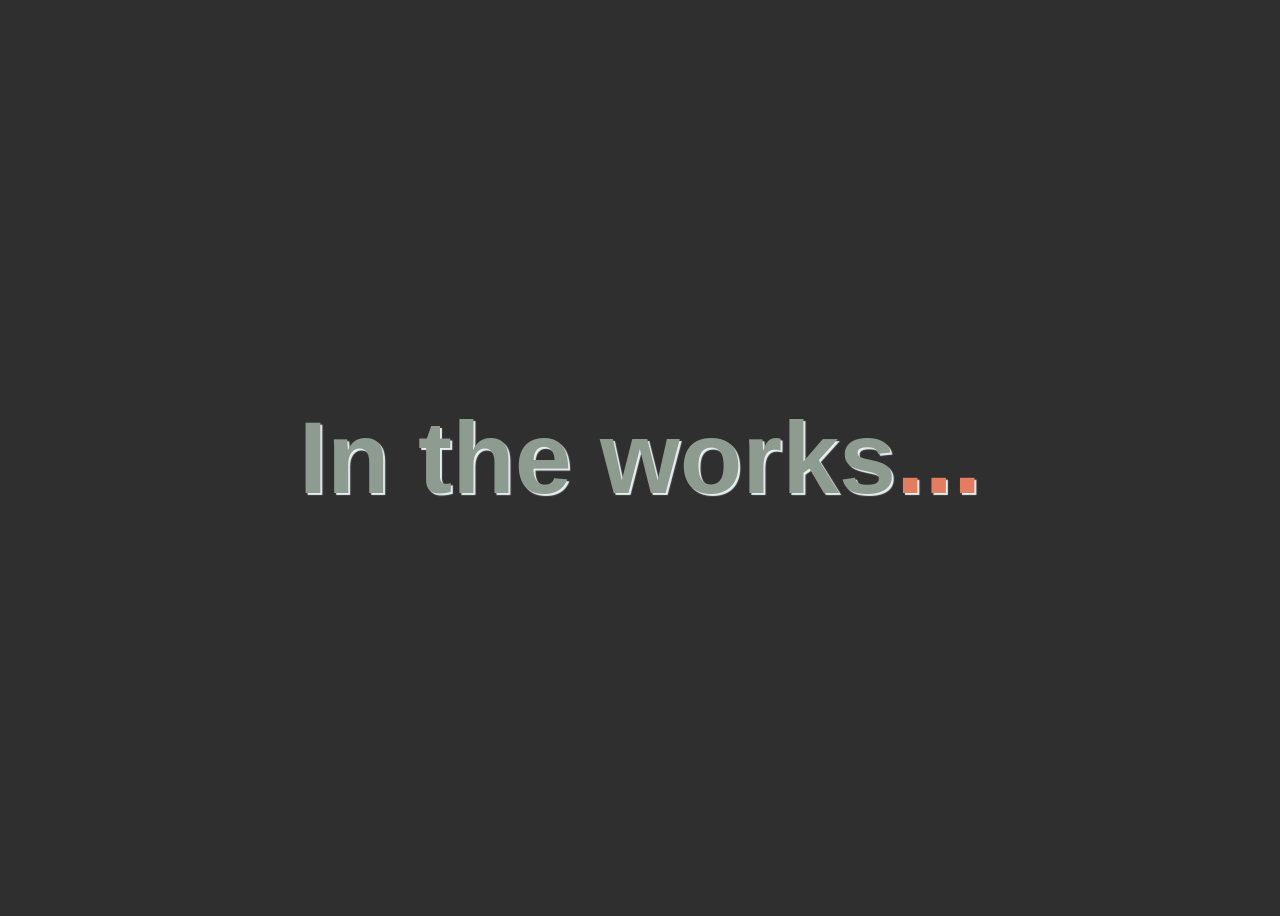
<file: index.html>
<!DOCTYPE html>
<html lang="en">
<head>
    <link rel="stylesheet" href="./styles/index.css">
    <link rel="icon" href="./images/favicon.png">
    <meta charset="UTF-8">
    <meta name="viewport" content="width=device-width, initial-scale=1.0">
    <meta http-equiv="X-UA-Compatible" content="ie=edge">
    <title>Elias Roberts Web Development</title>
</head>
<body>

    <div id="title">
        <h1>In the works<span>...</span></h1>
    </div>
    
</body>
</html>
</file>
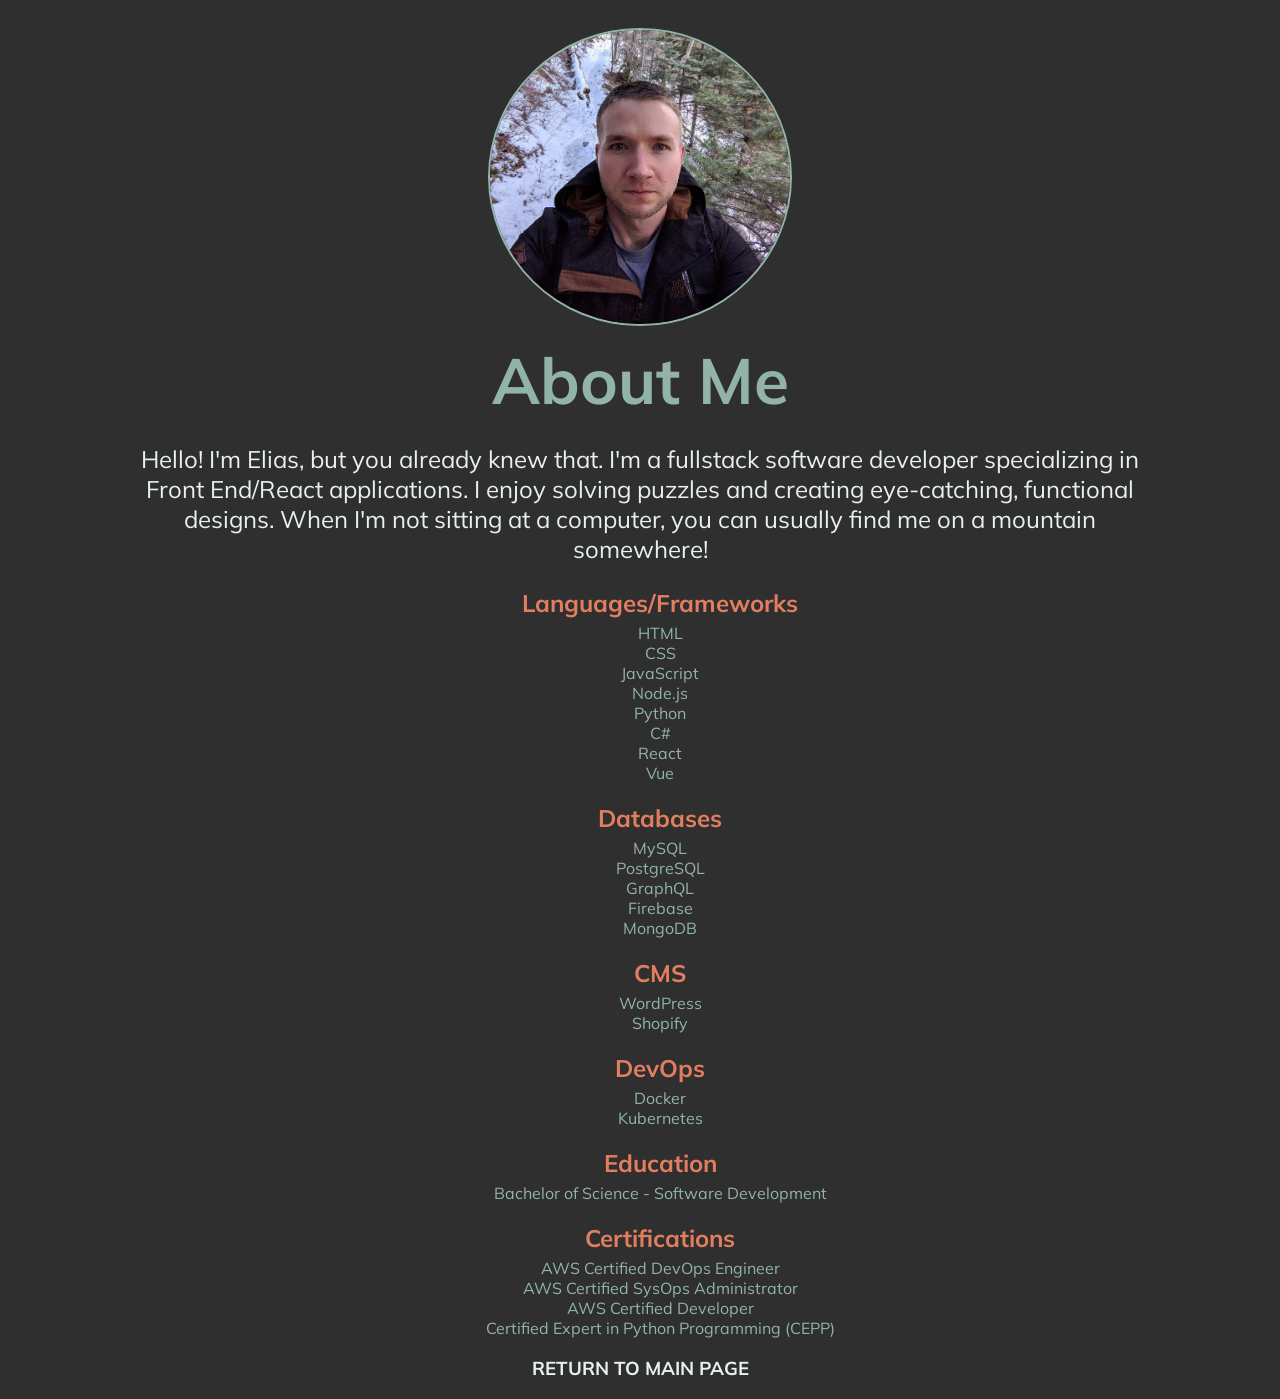
<file: home/about.html>
<!DOCTYPE html>
<html lang="en">
<head>
    <meta charset="UTF-8">
    <link rel="icon" href="./images/favicon.png">
    <meta name="viewport" content="width=device-width, initial-scale=1.0">
    <meta name="description" content="Elias Roberts - Professional Web and Application Development.">
    <meta name="keywords" content="HTML,CSS,JavaScript,React,SQL,Python,Web,Development,Sass,PHP,Node,Elias,Roberts">
    <meta name="author" content="Elias Roberts">
    <link href="https://fonts.googleapis.com/css?family=Muli:100,300,400,700,900" rel="stylesheet">
    <link rel="stylesheet" href="./styles/about.css">
    <title>Elias Roberts | About</title>
</head>
<body>
    <main id="main">
        <section id="header">
            <img src="images/profile-image-cropped.jpg" id="profile-img" alt="Picture of Elias"/>
            <h1 id="title-main">About Me</h1>
        </section>

        <section id="profile">
            <div id="profile-about">
                <p id="profile-blurb">Hello! I'm Elias, but you already knew that. I'm a fullstack software developer specializing in 
                    Front End/React applications. I enjoy solving puzzles and creating eye-catching, functional designs. 
                    When I'm not sitting at a computer, you can usually find me on a mountain somewhere!
                </p>

                    <ul class="profile-list-title">
                        <h2 class="profile-title">
                            Languages/Frameworks
                        </h2>
                        <li>HTML</li>
                        <li>CSS</li>
                        <li>JavaScript</li>
                        <li>Node.js</li>
                        <li>Python</li>
                        <li>C#</li>
                        <li>React</li>
                        <li>Vue</li>
                    </ul>

                    <ul class="profile-list-title">
                        <h2 class="profile-title">
                            Databases
                        </h2>
                        <li>MySQL</li>
                        <li>PostgreSQL</li>
                        <li>GraphQL</li>
                        <li>Firebase</li>
                        <li>MongoDB</li>
                    </ul>

                    <ul class="profile-list-title">
                        <h2 class="profile-title">
                            CMS
                        </h2>
                        <li>WordPress</li>
                        <li>Shopify</li>
                    </ul>

                    <ul class="profile-list-title">
                        <h2 class="profile-title">
                            DevOps
                        </h2>
                        <li>Docker</li>
                        <li>Kubernetes</li>
                    </ul>

                    <ul class="profile-list-title">
                        <h2 class="profile-title">
                            Education
                        </h2>
                        <li>Bachelor of Science - Software Development</li>
                    </ul>

                    <ul class="profile-list-title">
                        <h2 class="profile-title">
                            Certifications
                        </h2>
                        <li>AWS Certified DevOps Engineer</li>
                        <li>AWS Certified SysOps Administrator</li>
                        <li>AWS Certified Developer</li>
                        <li>Certified Expert in Python Programming (CEPP)</li>
                    </ul>

            </div>

                <h3 id="return-link"><a href="https://eroberts.dev" target="_blank" rel="noopener noreferrer">RETURN TO MAIN PAGE</a></h3>
        </section>
    </main>
</body>
</html>
</file>
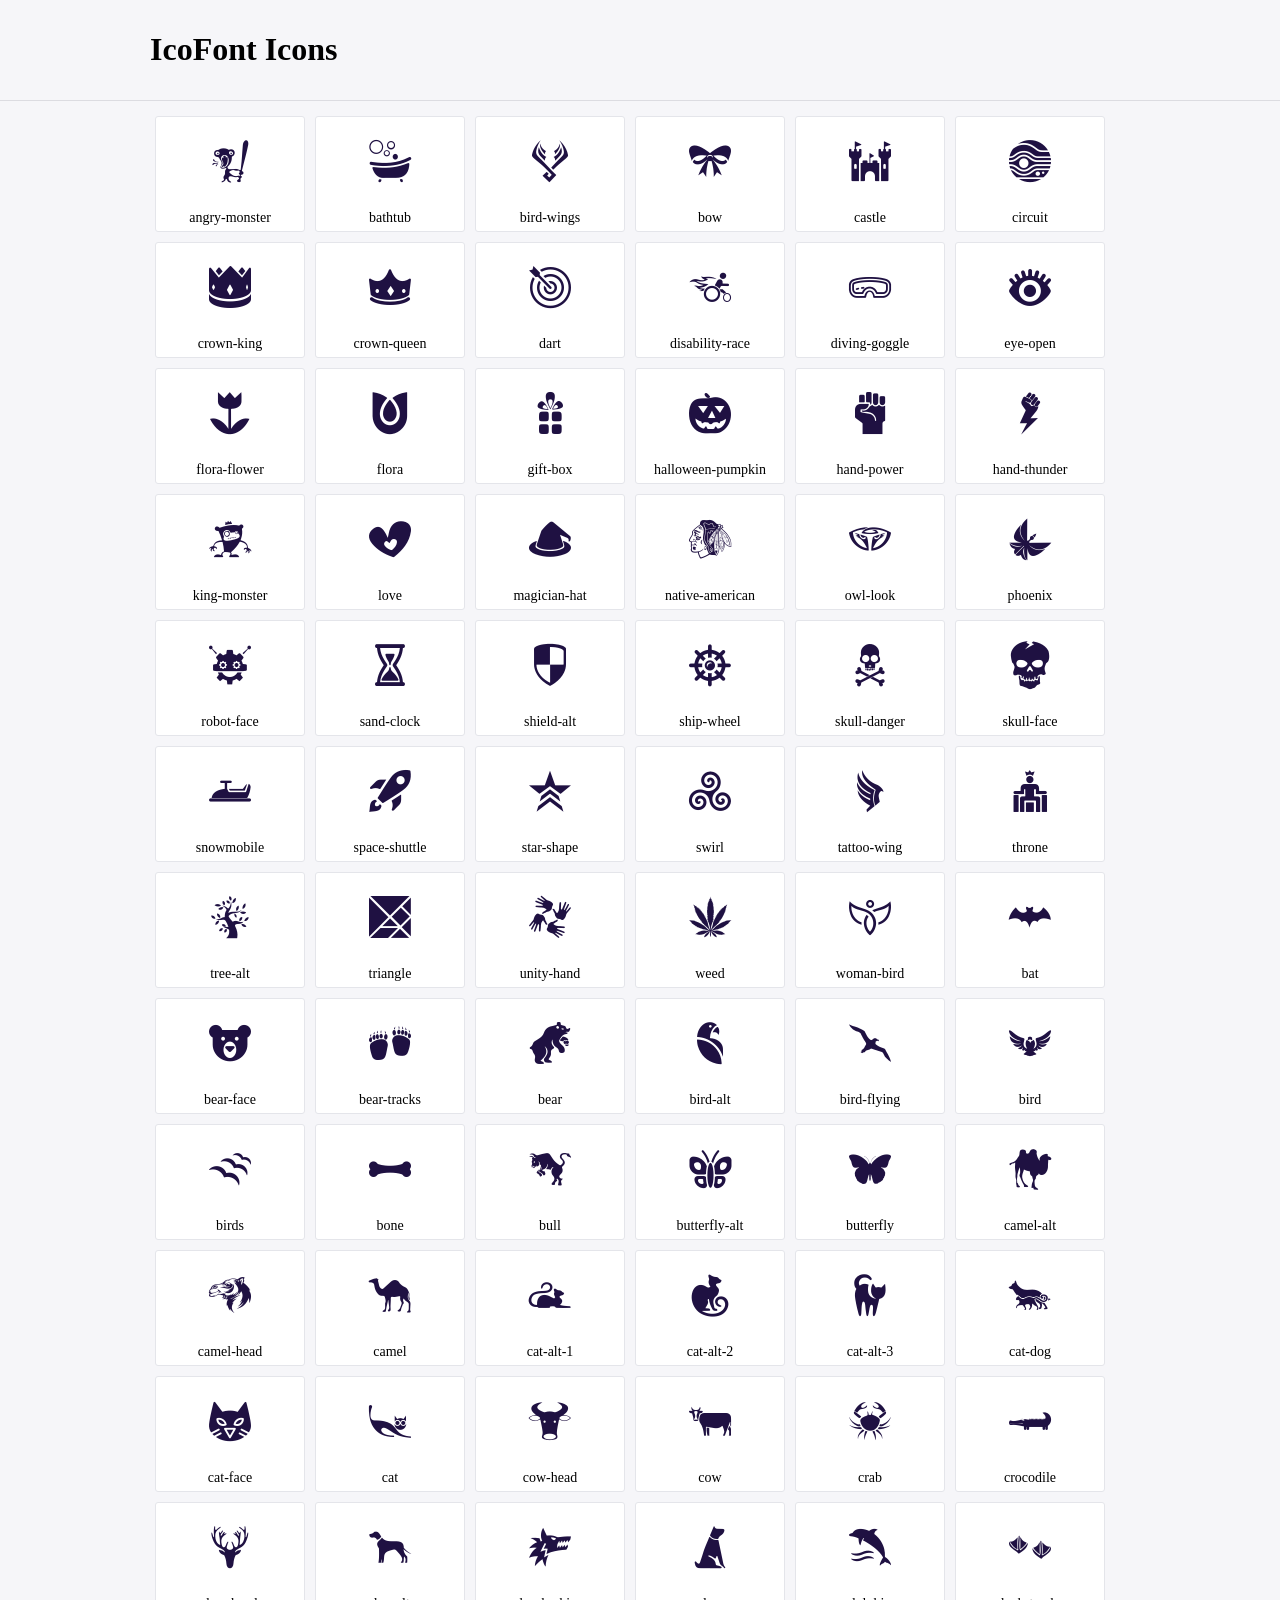
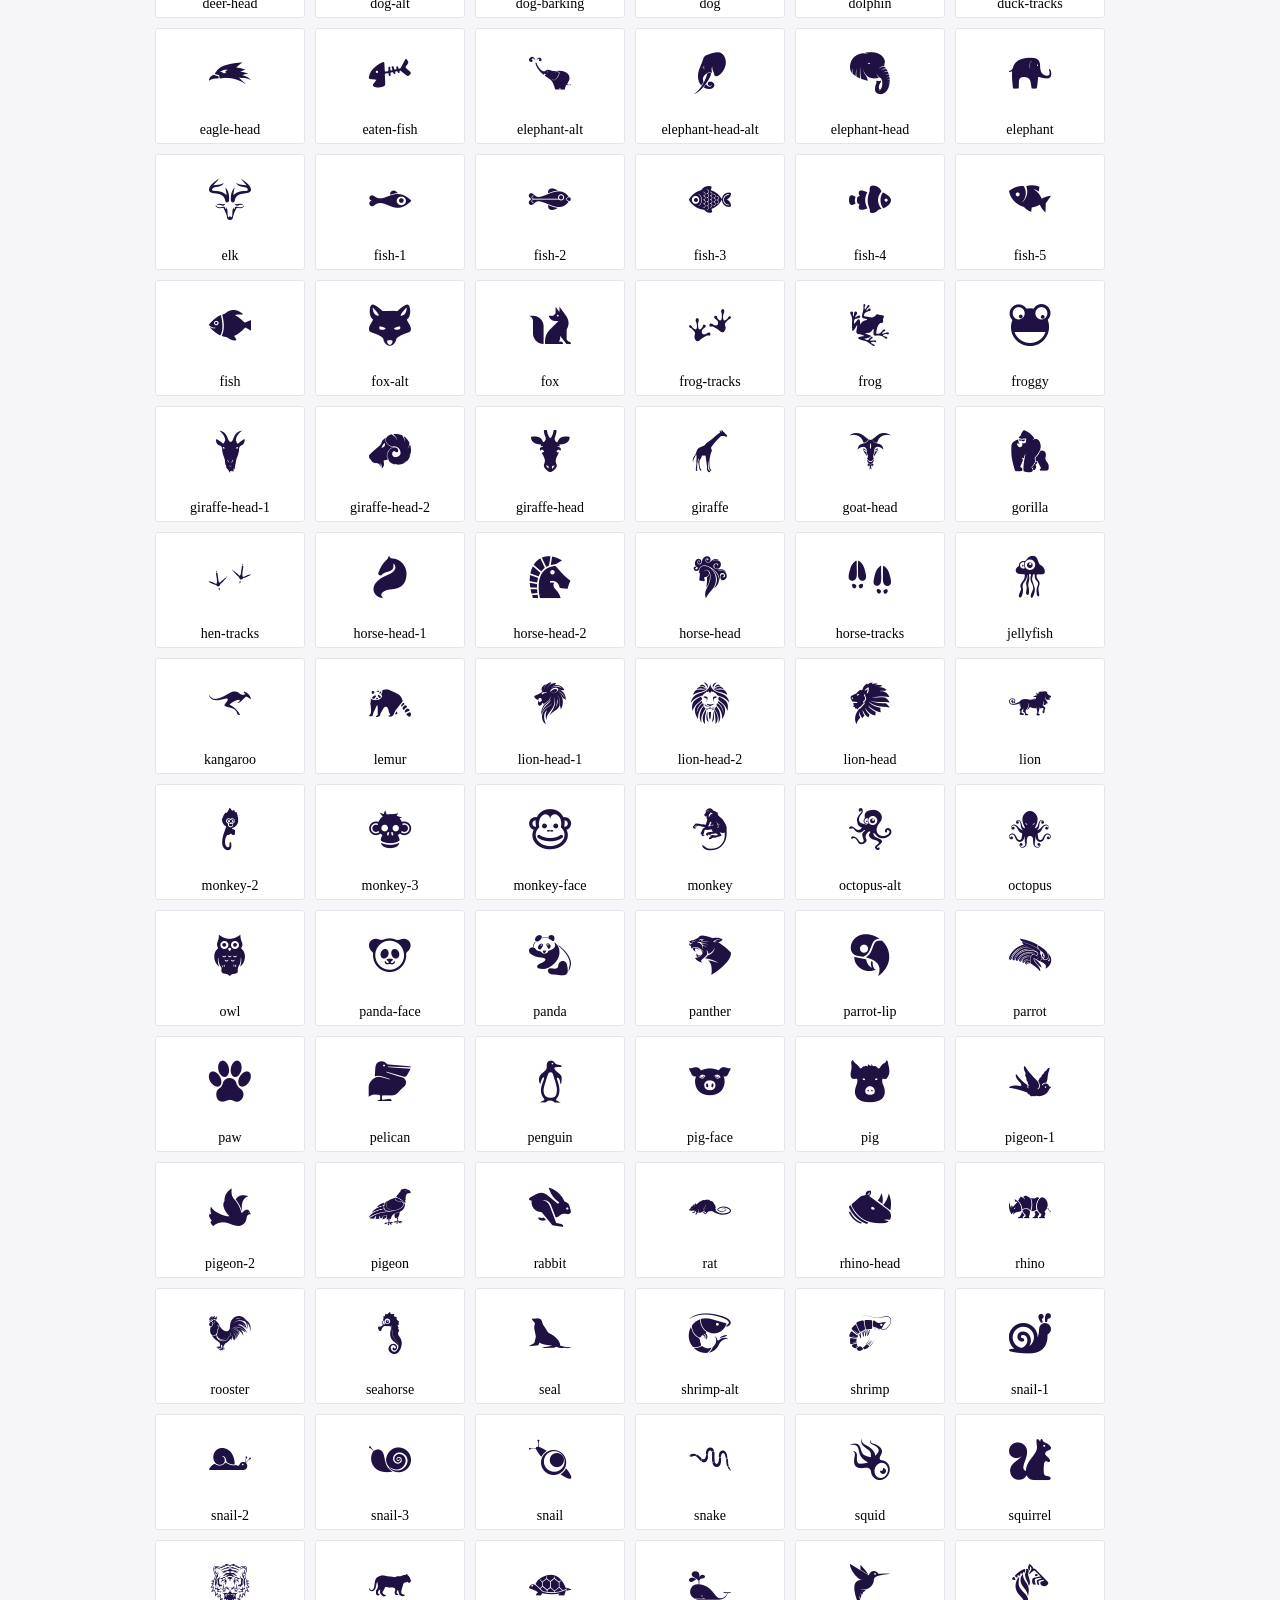
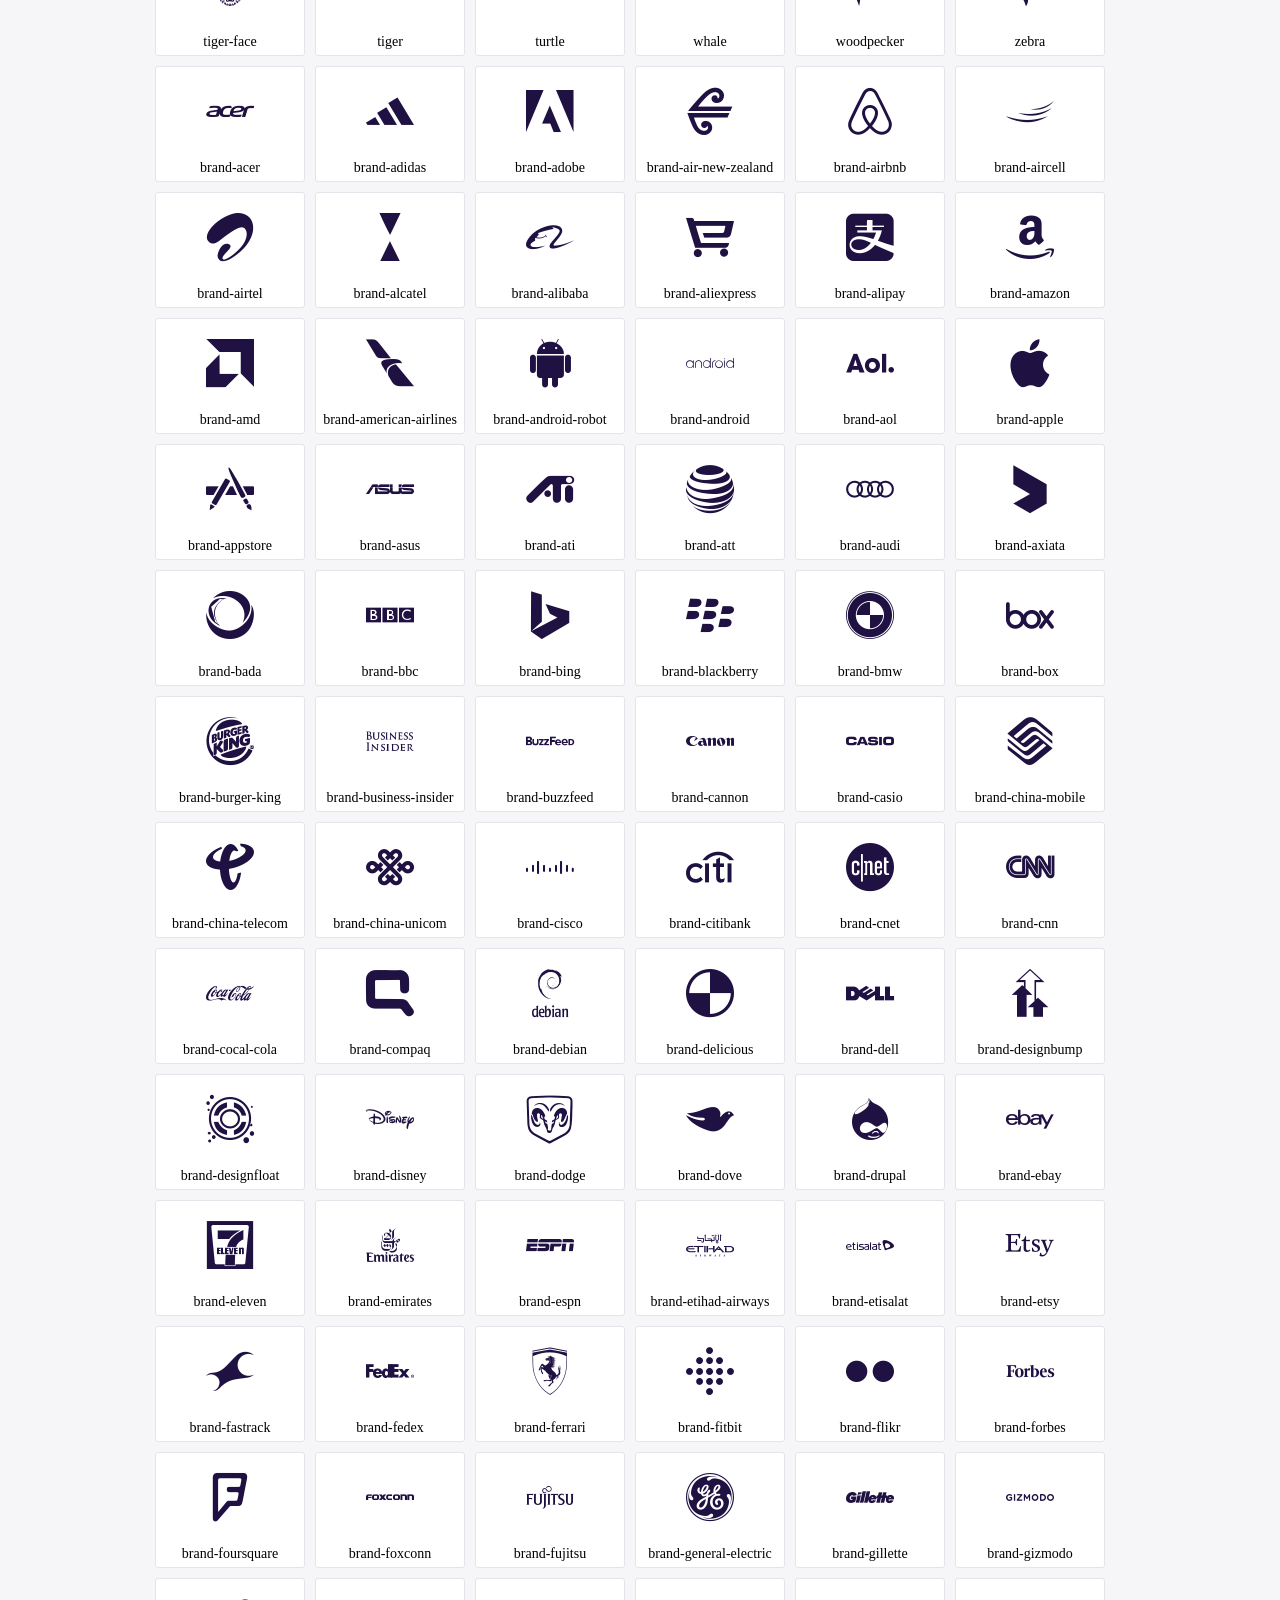
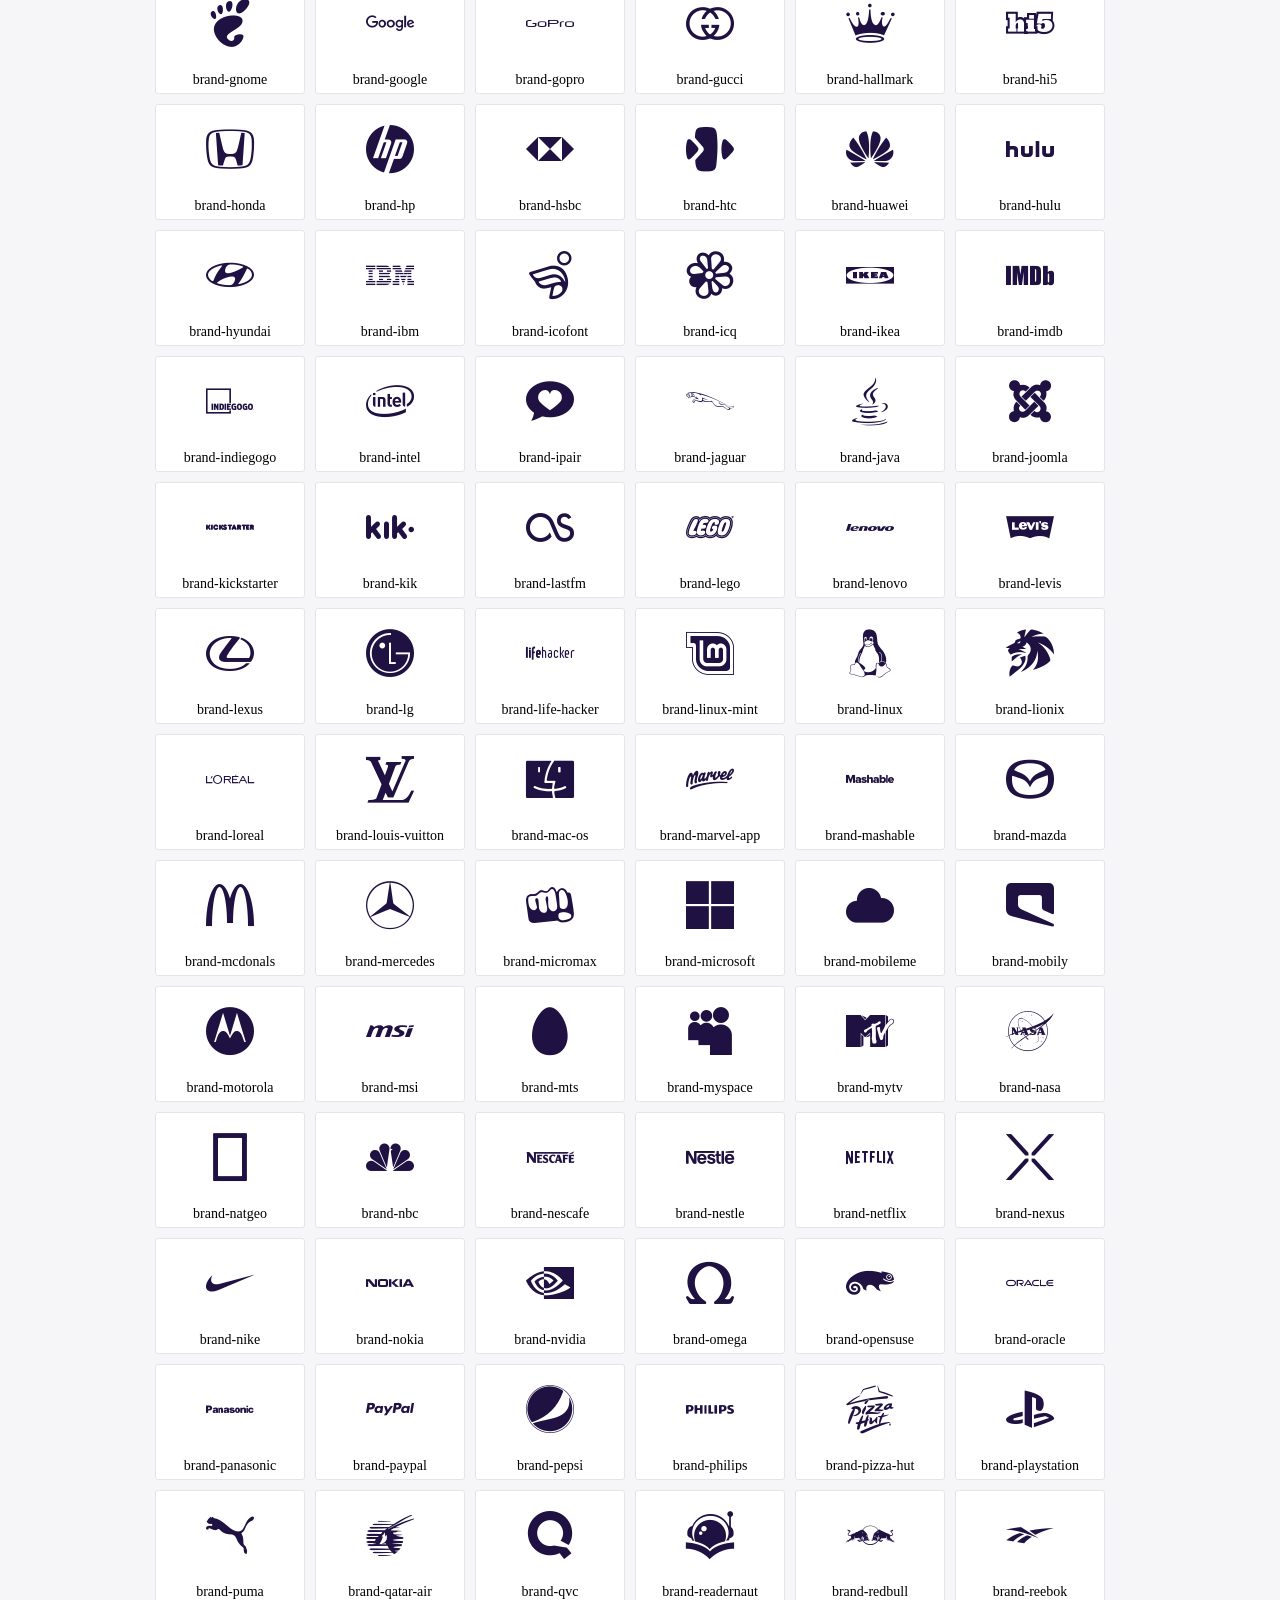
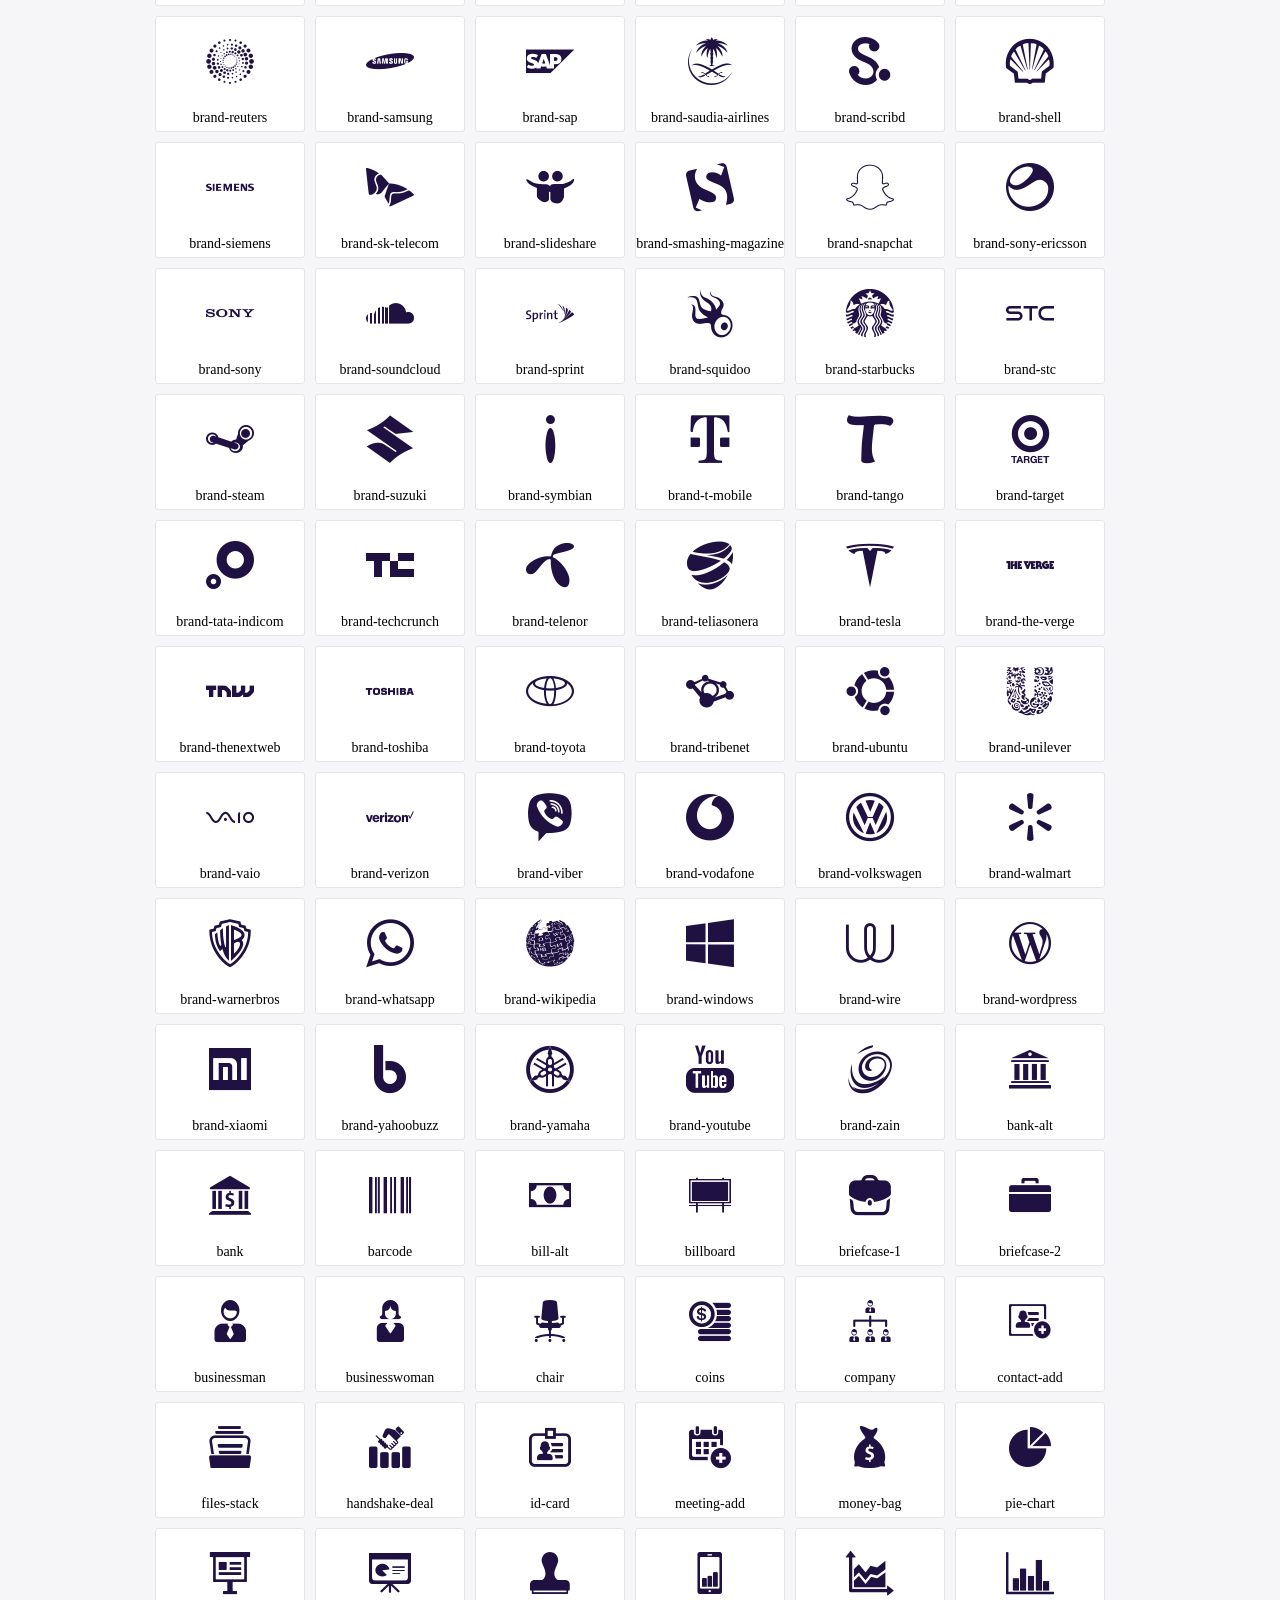
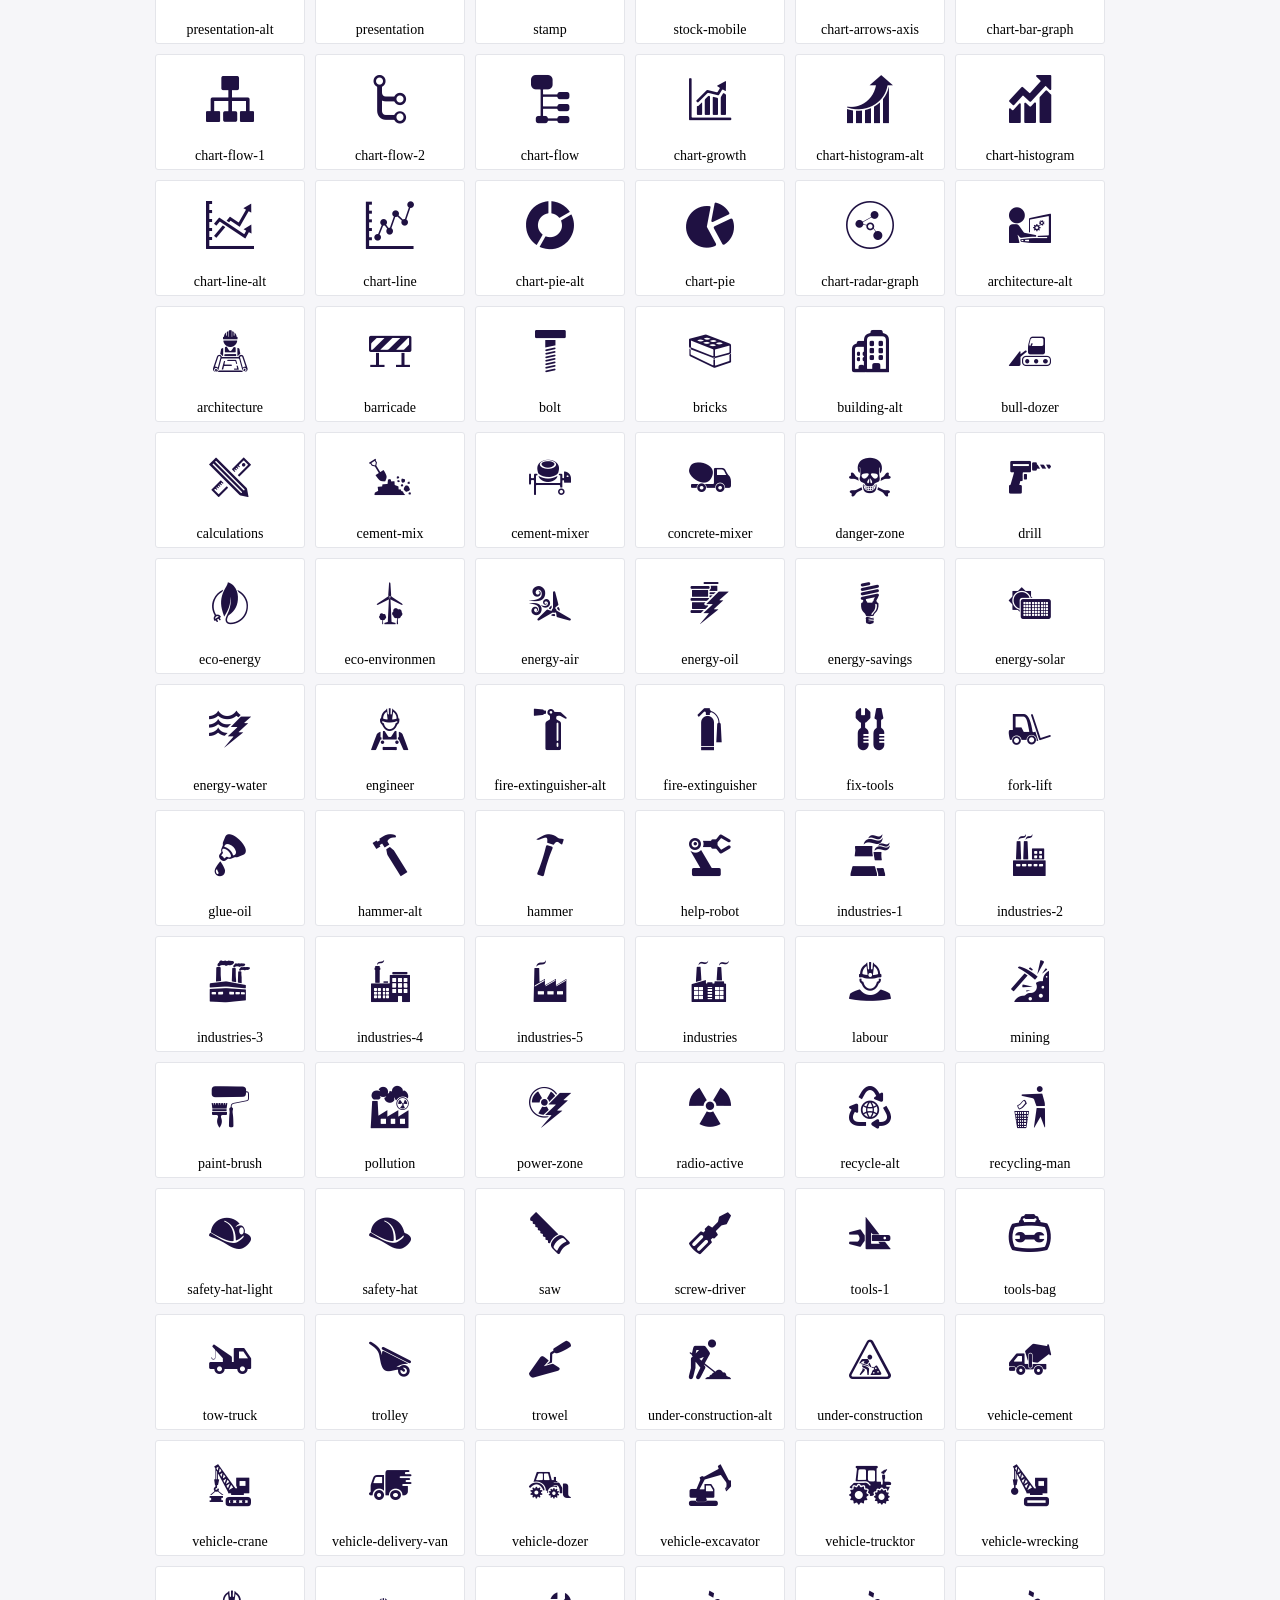
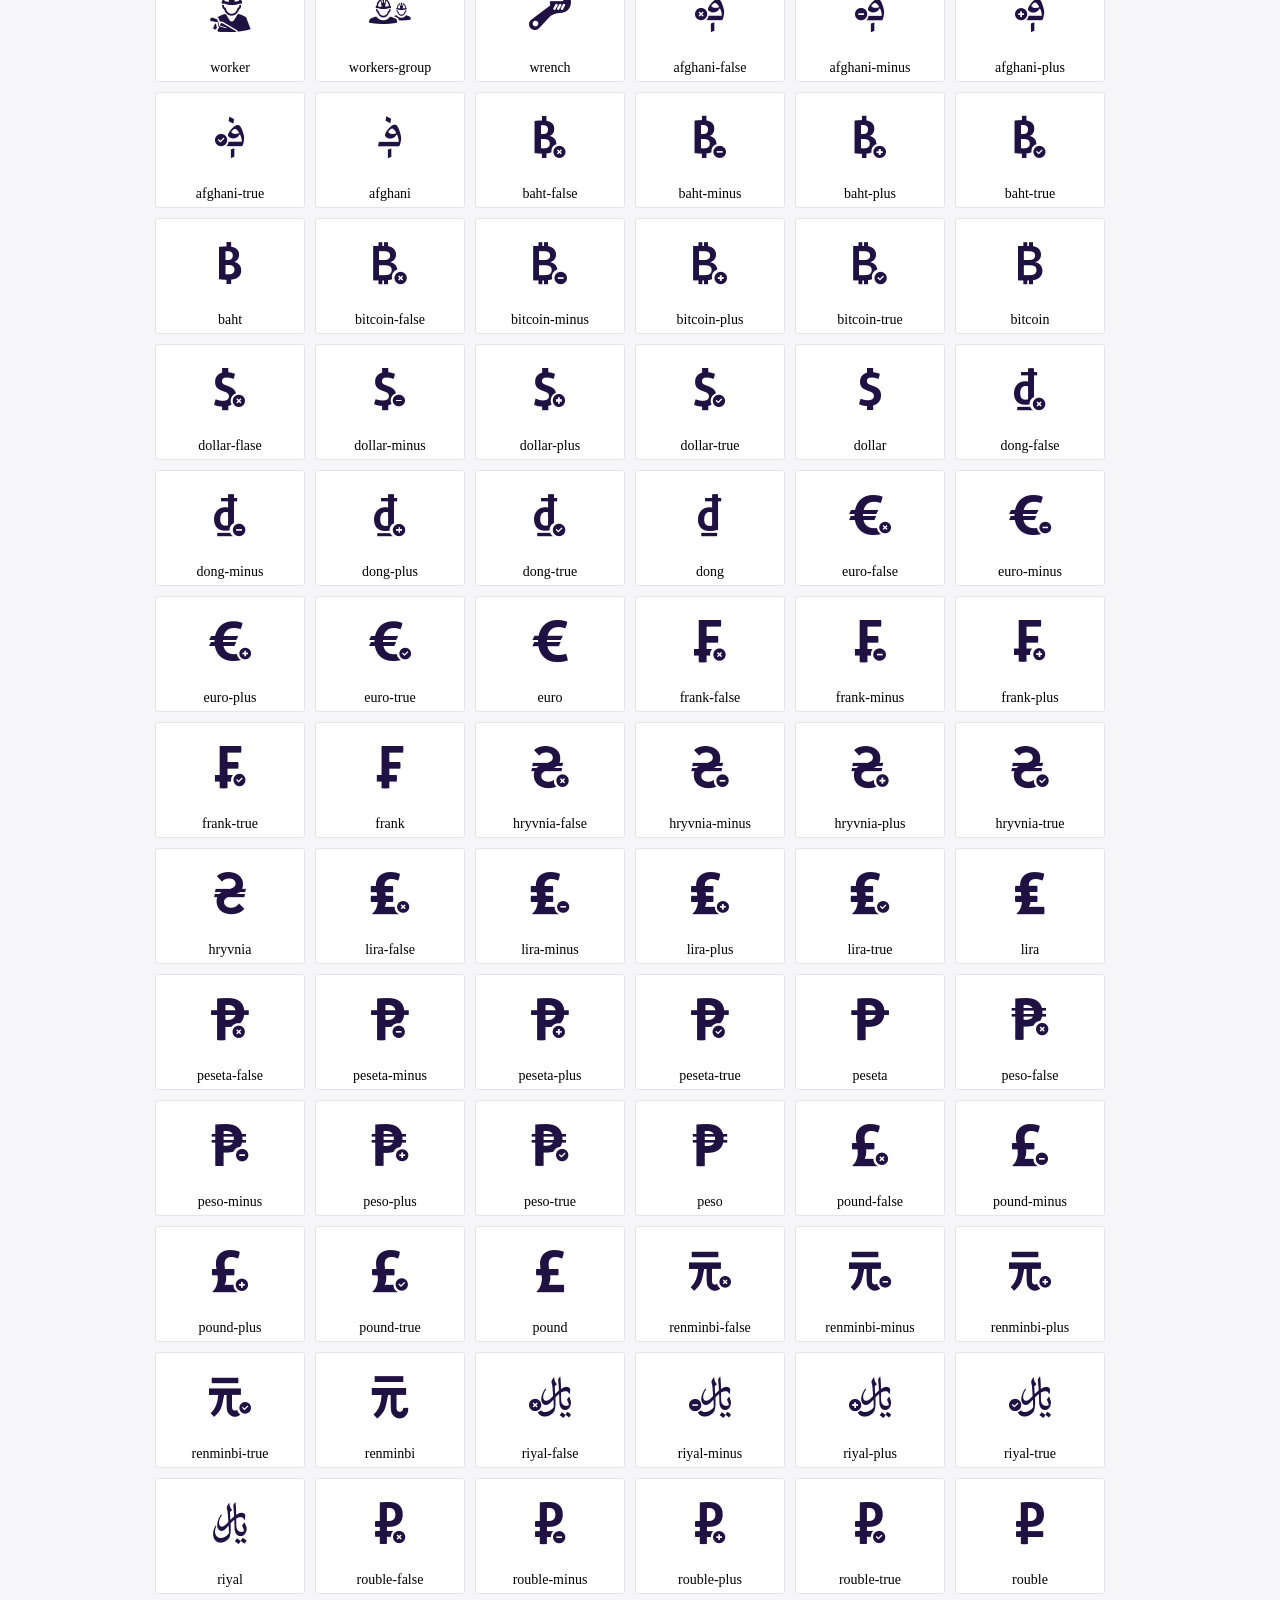
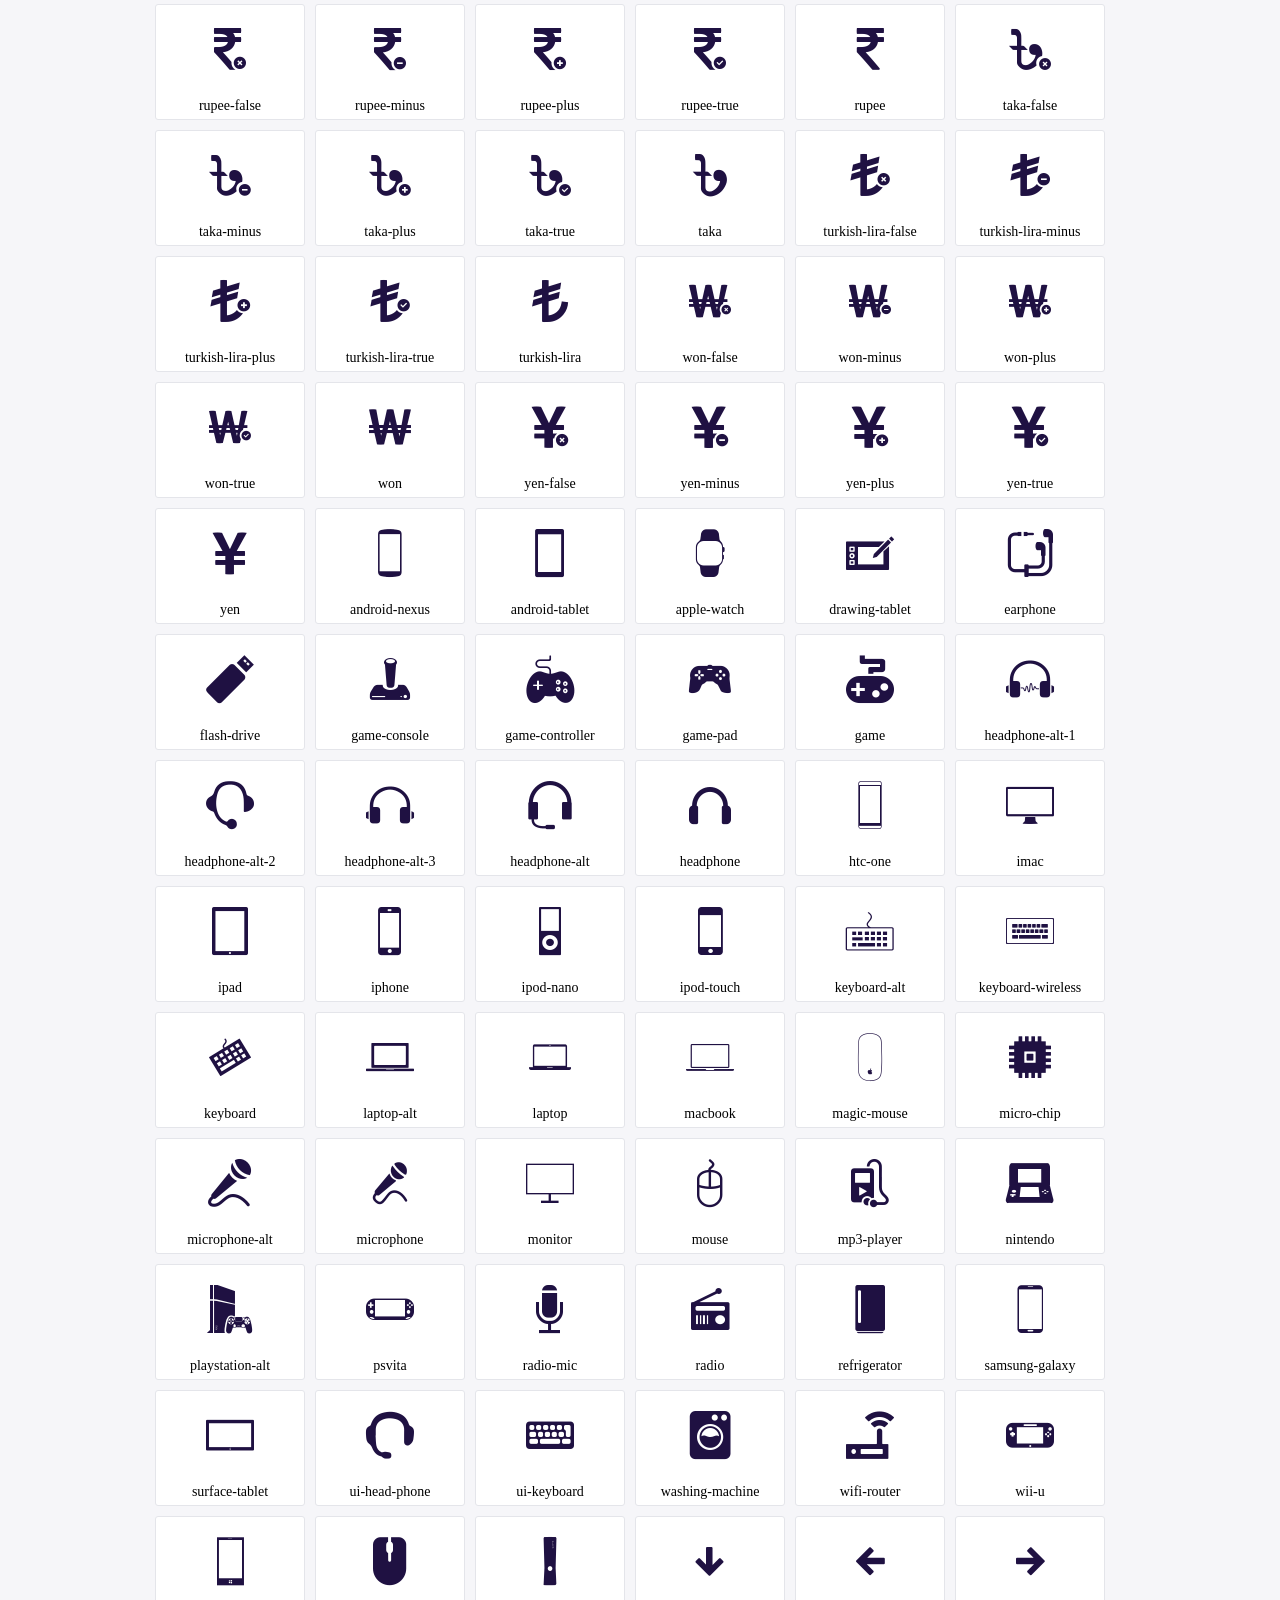
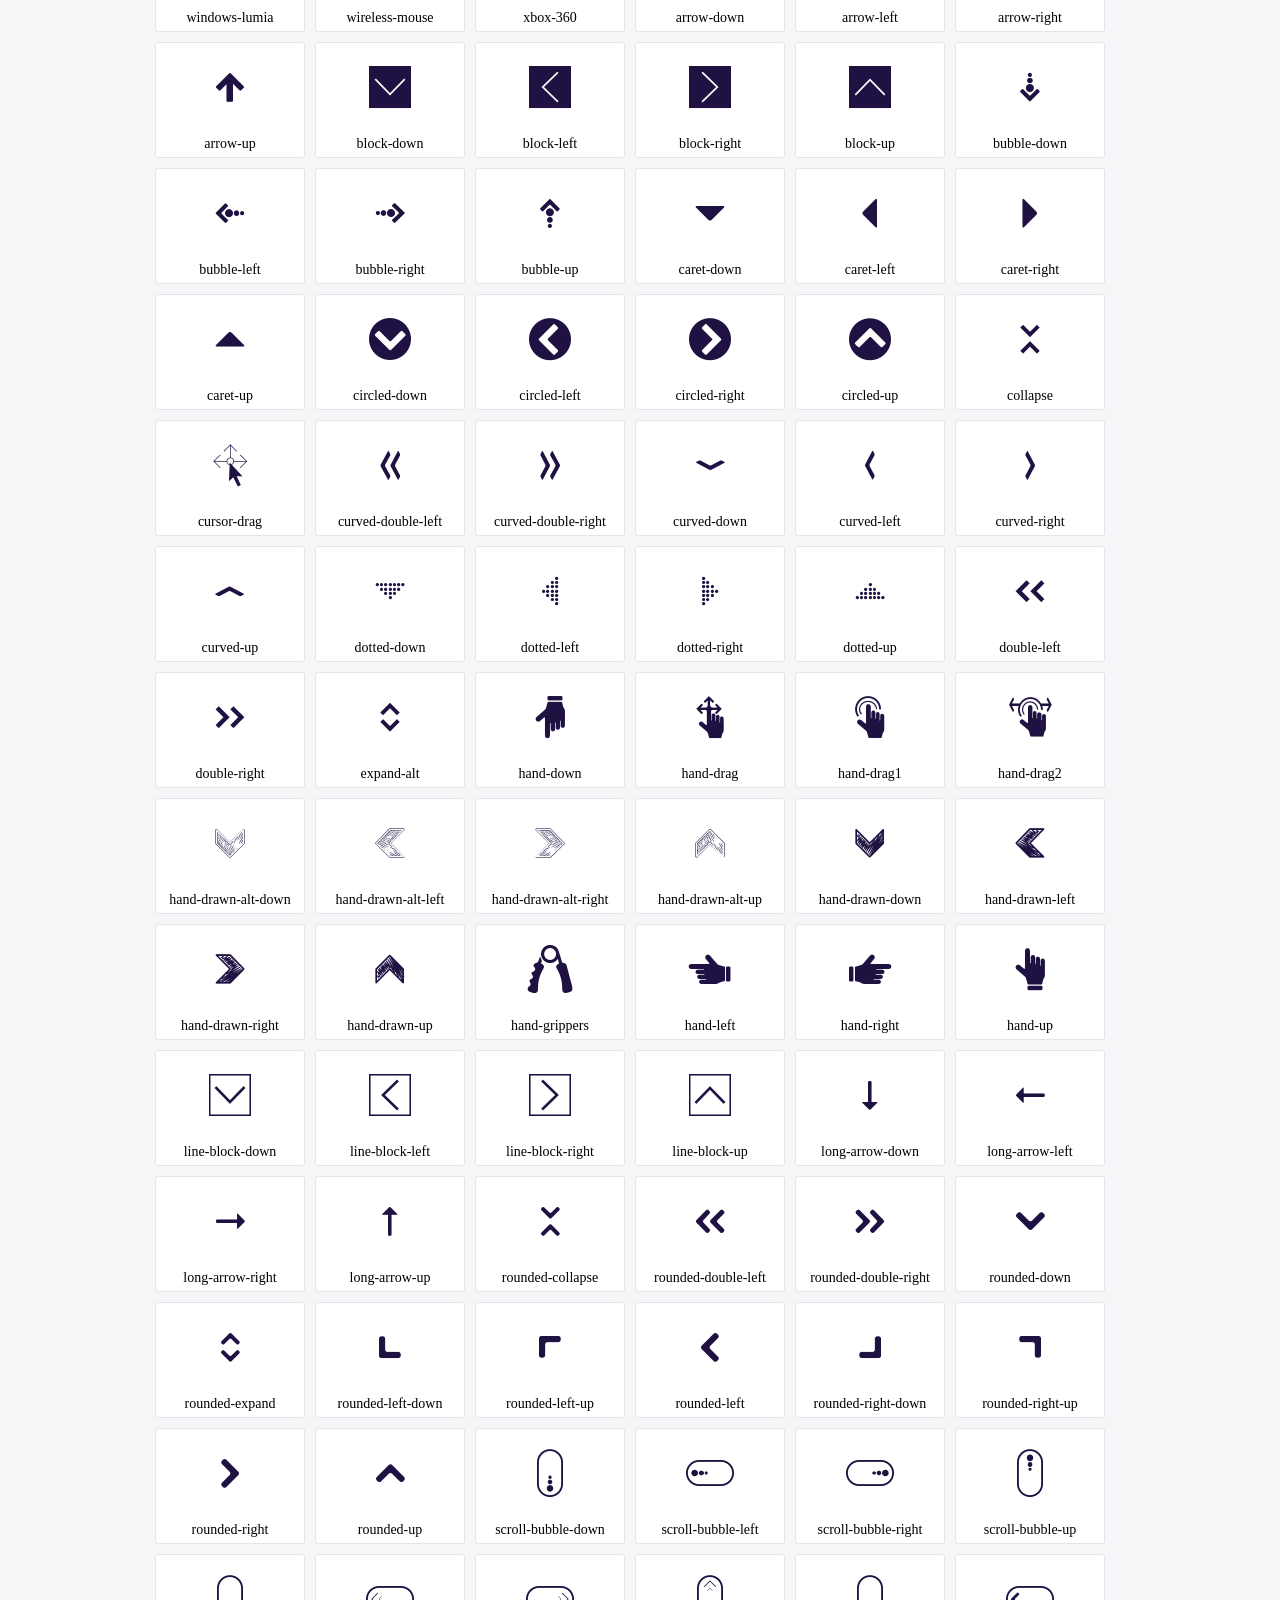
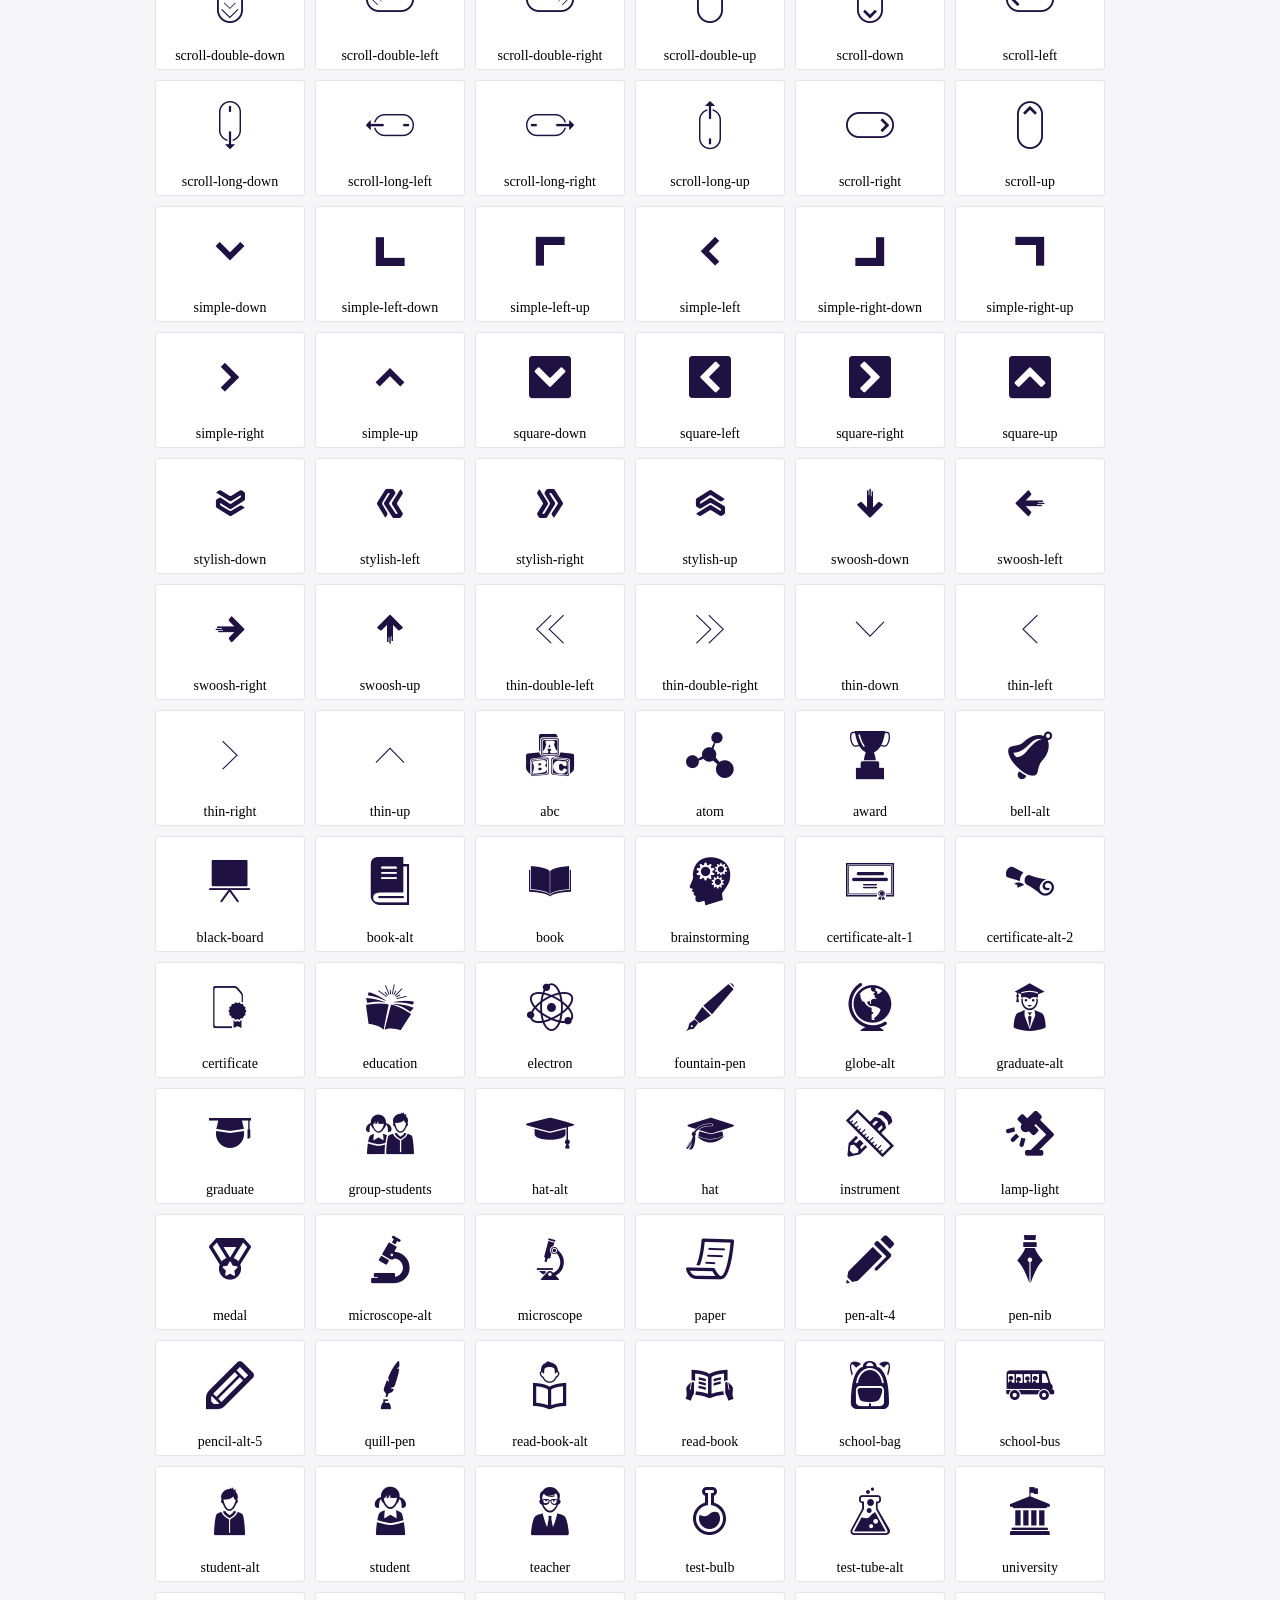
<file: home/icofont/demo.html>
<!DOCTYPE html>
	<html>
	<head>
		<meta charset="utf-8">
		<title>Examples | IcoFont</title>
		<link rel="stylesheet" type="text/css" href="./icofont.min.css">
		<style type="text/css">
			body {
				margin: 0;
				padding: 0;
				background: #F6F6F9;
			}
			.header {
				border-bottom: 1px solid #DCDCE1;
				padding: 10px 0;
				margin-bottom: 10px;
			}
			.container {
				width: 980px;
				margin: 0 auto;
			}
			.ico-title {
				font-size: 2em;
			}
			.iconlist {
				margin: 0;
				padding: 0;
				list-style: none;
				text-align: center;
				width: 100%;
				display: flex;
				flex-wrap: wrap;
				flex-direction: row;
			}
			.iconlist li {
				position: relative;
				margin: 5px;
				width: 150px;
				cursor: pointer;
			}
			.iconlist li .icon-holder {
				position: relative;
				text-align: center;
				border-radius: 3px;
				overflow: hidden;
				padding-bottom: 5px;
				background: #ffffff;
				border: 1px solid #E4E5EA;
				transition: all 0.2s linear 0s;
			}
			.iconlist li .icon-holder:hover {
				background: #00C3DA;
				color: #ffffff;
			}
			.iconlist li .icon-holder:hover .icon i {
				color: #ffffff;
			}
			.iconlist li .icon-holder .icon {
				padding: 20px;
				text-align: center;
			}
			.iconlist li .icon-holder .icon i {
				font-size: 3em;
				color: #1F1142;
			}
			.iconlist li .icon-holder span {
				font-size: 14px;
				display: block;
				margin-top: 5px;
				border-radius: 3px;
			}
		</style>
	</head>
	<body>
	<div class="header">
		<div class="container">
			<h1 class="ico-title"> IcoFont Icons </h1>
		</div>
	</div>
	<div class="container">
		<ul class="iconlist">
		
		<li>
			<div class="icon-holder">
				<div class="icon"> 
					<i class="icofont-angry-monster"></i>
				</div> 
				<span> angry-monster </span>
			</div>
		</li>
		
		<li>
			<div class="icon-holder">
				<div class="icon"> 
					<i class="icofont-bathtub"></i>
				</div> 
				<span> bathtub </span>
			</div>
		</li>
		
		<li>
			<div class="icon-holder">
				<div class="icon"> 
					<i class="icofont-bird-wings"></i>
				</div> 
				<span> bird-wings </span>
			</div>
		</li>
		
		<li>
			<div class="icon-holder">
				<div class="icon"> 
					<i class="icofont-bow"></i>
				</div> 
				<span> bow </span>
			</div>
		</li>
		
		<li>
			<div class="icon-holder">
				<div class="icon"> 
					<i class="icofont-castle"></i>
				</div> 
				<span> castle </span>
			</div>
		</li>
		
		<li>
			<div class="icon-holder">
				<div class="icon"> 
					<i class="icofont-circuit"></i>
				</div> 
				<span> circuit </span>
			</div>
		</li>
		
		<li>
			<div class="icon-holder">
				<div class="icon"> 
					<i class="icofont-crown-king"></i>
				</div> 
				<span> crown-king </span>
			</div>
		</li>
		
		<li>
			<div class="icon-holder">
				<div class="icon"> 
					<i class="icofont-crown-queen"></i>
				</div> 
				<span> crown-queen </span>
			</div>
		</li>
		
		<li>
			<div class="icon-holder">
				<div class="icon"> 
					<i class="icofont-dart"></i>
				</div> 
				<span> dart </span>
			</div>
		</li>
		
		<li>
			<div class="icon-holder">
				<div class="icon"> 
					<i class="icofont-disability-race"></i>
				</div> 
				<span> disability-race </span>
			</div>
		</li>
		
		<li>
			<div class="icon-holder">
				<div class="icon"> 
					<i class="icofont-diving-goggle"></i>
				</div> 
				<span> diving-goggle </span>
			</div>
		</li>
		
		<li>
			<div class="icon-holder">
				<div class="icon"> 
					<i class="icofont-eye-open"></i>
				</div> 
				<span> eye-open </span>
			</div>
		</li>
		
		<li>
			<div class="icon-holder">
				<div class="icon"> 
					<i class="icofont-flora-flower"></i>
				</div> 
				<span> flora-flower </span>
			</div>
		</li>
		
		<li>
			<div class="icon-holder">
				<div class="icon"> 
					<i class="icofont-flora"></i>
				</div> 
				<span> flora </span>
			</div>
		</li>
		
		<li>
			<div class="icon-holder">
				<div class="icon"> 
					<i class="icofont-gift-box"></i>
				</div> 
				<span> gift-box </span>
			</div>
		</li>
		
		<li>
			<div class="icon-holder">
				<div class="icon"> 
					<i class="icofont-halloween-pumpkin"></i>
				</div> 
				<span> halloween-pumpkin </span>
			</div>
		</li>
		
		<li>
			<div class="icon-holder">
				<div class="icon"> 
					<i class="icofont-hand-power"></i>
				</div> 
				<span> hand-power </span>
			</div>
		</li>
		
		<li>
			<div class="icon-holder">
				<div class="icon"> 
					<i class="icofont-hand-thunder"></i>
				</div> 
				<span> hand-thunder </span>
			</div>
		</li>
		
		<li>
			<div class="icon-holder">
				<div class="icon"> 
					<i class="icofont-king-monster"></i>
				</div> 
				<span> king-monster </span>
			</div>
		</li>
		
		<li>
			<div class="icon-holder">
				<div class="icon"> 
					<i class="icofont-love"></i>
				</div> 
				<span> love </span>
			</div>
		</li>
		
		<li>
			<div class="icon-holder">
				<div class="icon"> 
					<i class="icofont-magician-hat"></i>
				</div> 
				<span> magician-hat </span>
			</div>
		</li>
		
		<li>
			<div class="icon-holder">
				<div class="icon"> 
					<i class="icofont-native-american"></i>
				</div> 
				<span> native-american </span>
			</div>
		</li>
		
		<li>
			<div class="icon-holder">
				<div class="icon"> 
					<i class="icofont-owl-look"></i>
				</div> 
				<span> owl-look </span>
			</div>
		</li>
		
		<li>
			<div class="icon-holder">
				<div class="icon"> 
					<i class="icofont-phoenix"></i>
				</div> 
				<span> phoenix </span>
			</div>
		</li>
		
		<li>
			<div class="icon-holder">
				<div class="icon"> 
					<i class="icofont-robot-face"></i>
				</div> 
				<span> robot-face </span>
			</div>
		</li>
		
		<li>
			<div class="icon-holder">
				<div class="icon"> 
					<i class="icofont-sand-clock"></i>
				</div> 
				<span> sand-clock </span>
			</div>
		</li>
		
		<li>
			<div class="icon-holder">
				<div class="icon"> 
					<i class="icofont-shield-alt"></i>
				</div> 
				<span> shield-alt </span>
			</div>
		</li>
		
		<li>
			<div class="icon-holder">
				<div class="icon"> 
					<i class="icofont-ship-wheel"></i>
				</div> 
				<span> ship-wheel </span>
			</div>
		</li>
		
		<li>
			<div class="icon-holder">
				<div class="icon"> 
					<i class="icofont-skull-danger"></i>
				</div> 
				<span> skull-danger </span>
			</div>
		</li>
		
		<li>
			<div class="icon-holder">
				<div class="icon"> 
					<i class="icofont-skull-face"></i>
				</div> 
				<span> skull-face </span>
			</div>
		</li>
		
		<li>
			<div class="icon-holder">
				<div class="icon"> 
					<i class="icofont-snowmobile"></i>
				</div> 
				<span> snowmobile </span>
			</div>
		</li>
		
		<li>
			<div class="icon-holder">
				<div class="icon"> 
					<i class="icofont-space-shuttle"></i>
				</div> 
				<span> space-shuttle </span>
			</div>
		</li>
		
		<li>
			<div class="icon-holder">
				<div class="icon"> 
					<i class="icofont-star-shape"></i>
				</div> 
				<span> star-shape </span>
			</div>
		</li>
		
		<li>
			<div class="icon-holder">
				<div class="icon"> 
					<i class="icofont-swirl"></i>
				</div> 
				<span> swirl </span>
			</div>
		</li>
		
		<li>
			<div class="icon-holder">
				<div class="icon"> 
					<i class="icofont-tattoo-wing"></i>
				</div> 
				<span> tattoo-wing </span>
			</div>
		</li>
		
		<li>
			<div class="icon-holder">
				<div class="icon"> 
					<i class="icofont-throne"></i>
				</div> 
				<span> throne </span>
			</div>
		</li>
		
		<li>
			<div class="icon-holder">
				<div class="icon"> 
					<i class="icofont-tree-alt"></i>
				</div> 
				<span> tree-alt </span>
			</div>
		</li>
		
		<li>
			<div class="icon-holder">
				<div class="icon"> 
					<i class="icofont-triangle"></i>
				</div> 
				<span> triangle </span>
			</div>
		</li>
		
		<li>
			<div class="icon-holder">
				<div class="icon"> 
					<i class="icofont-unity-hand"></i>
				</div> 
				<span> unity-hand </span>
			</div>
		</li>
		
		<li>
			<div class="icon-holder">
				<div class="icon"> 
					<i class="icofont-weed"></i>
				</div> 
				<span> weed </span>
			</div>
		</li>
		
		<li>
			<div class="icon-holder">
				<div class="icon"> 
					<i class="icofont-woman-bird"></i>
				</div> 
				<span> woman-bird </span>
			</div>
		</li>
		
		<li>
			<div class="icon-holder">
				<div class="icon"> 
					<i class="icofont-bat"></i>
				</div> 
				<span> bat </span>
			</div>
		</li>
		
		<li>
			<div class="icon-holder">
				<div class="icon"> 
					<i class="icofont-bear-face"></i>
				</div> 
				<span> bear-face </span>
			</div>
		</li>
		
		<li>
			<div class="icon-holder">
				<div class="icon"> 
					<i class="icofont-bear-tracks"></i>
				</div> 
				<span> bear-tracks </span>
			</div>
		</li>
		
		<li>
			<div class="icon-holder">
				<div class="icon"> 
					<i class="icofont-bear"></i>
				</div> 
				<span> bear </span>
			</div>
		</li>
		
		<li>
			<div class="icon-holder">
				<div class="icon"> 
					<i class="icofont-bird-alt"></i>
				</div> 
				<span> bird-alt </span>
			</div>
		</li>
		
		<li>
			<div class="icon-holder">
				<div class="icon"> 
					<i class="icofont-bird-flying"></i>
				</div> 
				<span> bird-flying </span>
			</div>
		</li>
		
		<li>
			<div class="icon-holder">
				<div class="icon"> 
					<i class="icofont-bird"></i>
				</div> 
				<span> bird </span>
			</div>
		</li>
		
		<li>
			<div class="icon-holder">
				<div class="icon"> 
					<i class="icofont-birds"></i>
				</div> 
				<span> birds </span>
			</div>
		</li>
		
		<li>
			<div class="icon-holder">
				<div class="icon"> 
					<i class="icofont-bone"></i>
				</div> 
				<span> bone </span>
			</div>
		</li>
		
		<li>
			<div class="icon-holder">
				<div class="icon"> 
					<i class="icofont-bull"></i>
				</div> 
				<span> bull </span>
			</div>
		</li>
		
		<li>
			<div class="icon-holder">
				<div class="icon"> 
					<i class="icofont-butterfly-alt"></i>
				</div> 
				<span> butterfly-alt </span>
			</div>
		</li>
		
		<li>
			<div class="icon-holder">
				<div class="icon"> 
					<i class="icofont-butterfly"></i>
				</div> 
				<span> butterfly </span>
			</div>
		</li>
		
		<li>
			<div class="icon-holder">
				<div class="icon"> 
					<i class="icofont-camel-alt"></i>
				</div> 
				<span> camel-alt </span>
			</div>
		</li>
		
		<li>
			<div class="icon-holder">
				<div class="icon"> 
					<i class="icofont-camel-head"></i>
				</div> 
				<span> camel-head </span>
			</div>
		</li>
		
		<li>
			<div class="icon-holder">
				<div class="icon"> 
					<i class="icofont-camel"></i>
				</div> 
				<span> camel </span>
			</div>
		</li>
		
		<li>
			<div class="icon-holder">
				<div class="icon"> 
					<i class="icofont-cat-alt-1"></i>
				</div> 
				<span> cat-alt-1 </span>
			</div>
		</li>
		
		<li>
			<div class="icon-holder">
				<div class="icon"> 
					<i class="icofont-cat-alt-2"></i>
				</div> 
				<span> cat-alt-2 </span>
			</div>
		</li>
		
		<li>
			<div class="icon-holder">
				<div class="icon"> 
					<i class="icofont-cat-alt-3"></i>
				</div> 
				<span> cat-alt-3 </span>
			</div>
		</li>
		
		<li>
			<div class="icon-holder">
				<div class="icon"> 
					<i class="icofont-cat-dog"></i>
				</div> 
				<span> cat-dog </span>
			</div>
		</li>
		
		<li>
			<div class="icon-holder">
				<div class="icon"> 
					<i class="icofont-cat-face"></i>
				</div> 
				<span> cat-face </span>
			</div>
		</li>
		
		<li>
			<div class="icon-holder">
				<div class="icon"> 
					<i class="icofont-cat"></i>
				</div> 
				<span> cat </span>
			</div>
		</li>
		
		<li>
			<div class="icon-holder">
				<div class="icon"> 
					<i class="icofont-cow-head"></i>
				</div> 
				<span> cow-head </span>
			</div>
		</li>
		
		<li>
			<div class="icon-holder">
				<div class="icon"> 
					<i class="icofont-cow"></i>
				</div> 
				<span> cow </span>
			</div>
		</li>
		
		<li>
			<div class="icon-holder">
				<div class="icon"> 
					<i class="icofont-crab"></i>
				</div> 
				<span> crab </span>
			</div>
		</li>
		
		<li>
			<div class="icon-holder">
				<div class="icon"> 
					<i class="icofont-crocodile"></i>
				</div> 
				<span> crocodile </span>
			</div>
		</li>
		
		<li>
			<div class="icon-holder">
				<div class="icon"> 
					<i class="icofont-deer-head"></i>
				</div> 
				<span> deer-head </span>
			</div>
		</li>
		
		<li>
			<div class="icon-holder">
				<div class="icon"> 
					<i class="icofont-dog-alt"></i>
				</div> 
				<span> dog-alt </span>
			</div>
		</li>
		
		<li>
			<div class="icon-holder">
				<div class="icon"> 
					<i class="icofont-dog-barking"></i>
				</div> 
				<span> dog-barking </span>
			</div>
		</li>
		
		<li>
			<div class="icon-holder">
				<div class="icon"> 
					<i class="icofont-dog"></i>
				</div> 
				<span> dog </span>
			</div>
		</li>
		
		<li>
			<div class="icon-holder">
				<div class="icon"> 
					<i class="icofont-dolphin"></i>
				</div> 
				<span> dolphin </span>
			</div>
		</li>
		
		<li>
			<div class="icon-holder">
				<div class="icon"> 
					<i class="icofont-duck-tracks"></i>
				</div> 
				<span> duck-tracks </span>
			</div>
		</li>
		
		<li>
			<div class="icon-holder">
				<div class="icon"> 
					<i class="icofont-eagle-head"></i>
				</div> 
				<span> eagle-head </span>
			</div>
		</li>
		
		<li>
			<div class="icon-holder">
				<div class="icon"> 
					<i class="icofont-eaten-fish"></i>
				</div> 
				<span> eaten-fish </span>
			</div>
		</li>
		
		<li>
			<div class="icon-holder">
				<div class="icon"> 
					<i class="icofont-elephant-alt"></i>
				</div> 
				<span> elephant-alt </span>
			</div>
		</li>
		
		<li>
			<div class="icon-holder">
				<div class="icon"> 
					<i class="icofont-elephant-head-alt"></i>
				</div> 
				<span> elephant-head-alt </span>
			</div>
		</li>
		
		<li>
			<div class="icon-holder">
				<div class="icon"> 
					<i class="icofont-elephant-head"></i>
				</div> 
				<span> elephant-head </span>
			</div>
		</li>
		
		<li>
			<div class="icon-holder">
				<div class="icon"> 
					<i class="icofont-elephant"></i>
				</div> 
				<span> elephant </span>
			</div>
		</li>
		
		<li>
			<div class="icon-holder">
				<div class="icon"> 
					<i class="icofont-elk"></i>
				</div> 
				<span> elk </span>
			</div>
		</li>
		
		<li>
			<div class="icon-holder">
				<div class="icon"> 
					<i class="icofont-fish-1"></i>
				</div> 
				<span> fish-1 </span>
			</div>
		</li>
		
		<li>
			<div class="icon-holder">
				<div class="icon"> 
					<i class="icofont-fish-2"></i>
				</div> 
				<span> fish-2 </span>
			</div>
		</li>
		
		<li>
			<div class="icon-holder">
				<div class="icon"> 
					<i class="icofont-fish-3"></i>
				</div> 
				<span> fish-3 </span>
			</div>
		</li>
		
		<li>
			<div class="icon-holder">
				<div class="icon"> 
					<i class="icofont-fish-4"></i>
				</div> 
				<span> fish-4 </span>
			</div>
		</li>
		
		<li>
			<div class="icon-holder">
				<div class="icon"> 
					<i class="icofont-fish-5"></i>
				</div> 
				<span> fish-5 </span>
			</div>
		</li>
		
		<li>
			<div class="icon-holder">
				<div class="icon"> 
					<i class="icofont-fish"></i>
				</div> 
				<span> fish </span>
			</div>
		</li>
		
		<li>
			<div class="icon-holder">
				<div class="icon"> 
					<i class="icofont-fox-alt"></i>
				</div> 
				<span> fox-alt </span>
			</div>
		</li>
		
		<li>
			<div class="icon-holder">
				<div class="icon"> 
					<i class="icofont-fox"></i>
				</div> 
				<span> fox </span>
			</div>
		</li>
		
		<li>
			<div class="icon-holder">
				<div class="icon"> 
					<i class="icofont-frog-tracks"></i>
				</div> 
				<span> frog-tracks </span>
			</div>
		</li>
		
		<li>
			<div class="icon-holder">
				<div class="icon"> 
					<i class="icofont-frog"></i>
				</div> 
				<span> frog </span>
			</div>
		</li>
		
		<li>
			<div class="icon-holder">
				<div class="icon"> 
					<i class="icofont-froggy"></i>
				</div> 
				<span> froggy </span>
			</div>
		</li>
		
		<li>
			<div class="icon-holder">
				<div class="icon"> 
					<i class="icofont-giraffe-head-1"></i>
				</div> 
				<span> giraffe-head-1 </span>
			</div>
		</li>
		
		<li>
			<div class="icon-holder">
				<div class="icon"> 
					<i class="icofont-giraffe-head-2"></i>
				</div> 
				<span> giraffe-head-2 </span>
			</div>
		</li>
		
		<li>
			<div class="icon-holder">
				<div class="icon"> 
					<i class="icofont-giraffe-head"></i>
				</div> 
				<span> giraffe-head </span>
			</div>
		</li>
		
		<li>
			<div class="icon-holder">
				<div class="icon"> 
					<i class="icofont-giraffe"></i>
				</div> 
				<span> giraffe </span>
			</div>
		</li>
		
		<li>
			<div class="icon-holder">
				<div class="icon"> 
					<i class="icofont-goat-head"></i>
				</div> 
				<span> goat-head </span>
			</div>
		</li>
		
		<li>
			<div class="icon-holder">
				<div class="icon"> 
					<i class="icofont-gorilla"></i>
				</div> 
				<span> gorilla </span>
			</div>
		</li>
		
		<li>
			<div class="icon-holder">
				<div class="icon"> 
					<i class="icofont-hen-tracks"></i>
				</div> 
				<span> hen-tracks </span>
			</div>
		</li>
		
		<li>
			<div class="icon-holder">
				<div class="icon"> 
					<i class="icofont-horse-head-1"></i>
				</div> 
				<span> horse-head-1 </span>
			</div>
		</li>
		
		<li>
			<div class="icon-holder">
				<div class="icon"> 
					<i class="icofont-horse-head-2"></i>
				</div> 
				<span> horse-head-2 </span>
			</div>
		</li>
		
		<li>
			<div class="icon-holder">
				<div class="icon"> 
					<i class="icofont-horse-head"></i>
				</div> 
				<span> horse-head </span>
			</div>
		</li>
		
		<li>
			<div class="icon-holder">
				<div class="icon"> 
					<i class="icofont-horse-tracks"></i>
				</div> 
				<span> horse-tracks </span>
			</div>
		</li>
		
		<li>
			<div class="icon-holder">
				<div class="icon"> 
					<i class="icofont-jellyfish"></i>
				</div> 
				<span> jellyfish </span>
			</div>
		</li>
		
		<li>
			<div class="icon-holder">
				<div class="icon"> 
					<i class="icofont-kangaroo"></i>
				</div> 
				<span> kangaroo </span>
			</div>
		</li>
		
		<li>
			<div class="icon-holder">
				<div class="icon"> 
					<i class="icofont-lemur"></i>
				</div> 
				<span> lemur </span>
			</div>
		</li>
		
		<li>
			<div class="icon-holder">
				<div class="icon"> 
					<i class="icofont-lion-head-1"></i>
				</div> 
				<span> lion-head-1 </span>
			</div>
		</li>
		
		<li>
			<div class="icon-holder">
				<div class="icon"> 
					<i class="icofont-lion-head-2"></i>
				</div> 
				<span> lion-head-2 </span>
			</div>
		</li>
		
		<li>
			<div class="icon-holder">
				<div class="icon"> 
					<i class="icofont-lion-head"></i>
				</div> 
				<span> lion-head </span>
			</div>
		</li>
		
		<li>
			<div class="icon-holder">
				<div class="icon"> 
					<i class="icofont-lion"></i>
				</div> 
				<span> lion </span>
			</div>
		</li>
		
		<li>
			<div class="icon-holder">
				<div class="icon"> 
					<i class="icofont-monkey-2"></i>
				</div> 
				<span> monkey-2 </span>
			</div>
		</li>
		
		<li>
			<div class="icon-holder">
				<div class="icon"> 
					<i class="icofont-monkey-3"></i>
				</div> 
				<span> monkey-3 </span>
			</div>
		</li>
		
		<li>
			<div class="icon-holder">
				<div class="icon"> 
					<i class="icofont-monkey-face"></i>
				</div> 
				<span> monkey-face </span>
			</div>
		</li>
		
		<li>
			<div class="icon-holder">
				<div class="icon"> 
					<i class="icofont-monkey"></i>
				</div> 
				<span> monkey </span>
			</div>
		</li>
		
		<li>
			<div class="icon-holder">
				<div class="icon"> 
					<i class="icofont-octopus-alt"></i>
				</div> 
				<span> octopus-alt </span>
			</div>
		</li>
		
		<li>
			<div class="icon-holder">
				<div class="icon"> 
					<i class="icofont-octopus"></i>
				</div> 
				<span> octopus </span>
			</div>
		</li>
		
		<li>
			<div class="icon-holder">
				<div class="icon"> 
					<i class="icofont-owl"></i>
				</div> 
				<span> owl </span>
			</div>
		</li>
		
		<li>
			<div class="icon-holder">
				<div class="icon"> 
					<i class="icofont-panda-face"></i>
				</div> 
				<span> panda-face </span>
			</div>
		</li>
		
		<li>
			<div class="icon-holder">
				<div class="icon"> 
					<i class="icofont-panda"></i>
				</div> 
				<span> panda </span>
			</div>
		</li>
		
		<li>
			<div class="icon-holder">
				<div class="icon"> 
					<i class="icofont-panther"></i>
				</div> 
				<span> panther </span>
			</div>
		</li>
		
		<li>
			<div class="icon-holder">
				<div class="icon"> 
					<i class="icofont-parrot-lip"></i>
				</div> 
				<span> parrot-lip </span>
			</div>
		</li>
		
		<li>
			<div class="icon-holder">
				<div class="icon"> 
					<i class="icofont-parrot"></i>
				</div> 
				<span> parrot </span>
			</div>
		</li>
		
		<li>
			<div class="icon-holder">
				<div class="icon"> 
					<i class="icofont-paw"></i>
				</div> 
				<span> paw </span>
			</div>
		</li>
		
		<li>
			<div class="icon-holder">
				<div class="icon"> 
					<i class="icofont-pelican"></i>
				</div> 
				<span> pelican </span>
			</div>
		</li>
		
		<li>
			<div class="icon-holder">
				<div class="icon"> 
					<i class="icofont-penguin"></i>
				</div> 
				<span> penguin </span>
			</div>
		</li>
		
		<li>
			<div class="icon-holder">
				<div class="icon"> 
					<i class="icofont-pig-face"></i>
				</div> 
				<span> pig-face </span>
			</div>
		</li>
		
		<li>
			<div class="icon-holder">
				<div class="icon"> 
					<i class="icofont-pig"></i>
				</div> 
				<span> pig </span>
			</div>
		</li>
		
		<li>
			<div class="icon-holder">
				<div class="icon"> 
					<i class="icofont-pigeon-1"></i>
				</div> 
				<span> pigeon-1 </span>
			</div>
		</li>
		
		<li>
			<div class="icon-holder">
				<div class="icon"> 
					<i class="icofont-pigeon-2"></i>
				</div> 
				<span> pigeon-2 </span>
			</div>
		</li>
		
		<li>
			<div class="icon-holder">
				<div class="icon"> 
					<i class="icofont-pigeon"></i>
				</div> 
				<span> pigeon </span>
			</div>
		</li>
		
		<li>
			<div class="icon-holder">
				<div class="icon"> 
					<i class="icofont-rabbit"></i>
				</div> 
				<span> rabbit </span>
			</div>
		</li>
		
		<li>
			<div class="icon-holder">
				<div class="icon"> 
					<i class="icofont-rat"></i>
				</div> 
				<span> rat </span>
			</div>
		</li>
		
		<li>
			<div class="icon-holder">
				<div class="icon"> 
					<i class="icofont-rhino-head"></i>
				</div> 
				<span> rhino-head </span>
			</div>
		</li>
		
		<li>
			<div class="icon-holder">
				<div class="icon"> 
					<i class="icofont-rhino"></i>
				</div> 
				<span> rhino </span>
			</div>
		</li>
		
		<li>
			<div class="icon-holder">
				<div class="icon"> 
					<i class="icofont-rooster"></i>
				</div> 
				<span> rooster </span>
			</div>
		</li>
		
		<li>
			<div class="icon-holder">
				<div class="icon"> 
					<i class="icofont-seahorse"></i>
				</div> 
				<span> seahorse </span>
			</div>
		</li>
		
		<li>
			<div class="icon-holder">
				<div class="icon"> 
					<i class="icofont-seal"></i>
				</div> 
				<span> seal </span>
			</div>
		</li>
		
		<li>
			<div class="icon-holder">
				<div class="icon"> 
					<i class="icofont-shrimp-alt"></i>
				</div> 
				<span> shrimp-alt </span>
			</div>
		</li>
		
		<li>
			<div class="icon-holder">
				<div class="icon"> 
					<i class="icofont-shrimp"></i>
				</div> 
				<span> shrimp </span>
			</div>
		</li>
		
		<li>
			<div class="icon-holder">
				<div class="icon"> 
					<i class="icofont-snail-1"></i>
				</div> 
				<span> snail-1 </span>
			</div>
		</li>
		
		<li>
			<div class="icon-holder">
				<div class="icon"> 
					<i class="icofont-snail-2"></i>
				</div> 
				<span> snail-2 </span>
			</div>
		</li>
		
		<li>
			<div class="icon-holder">
				<div class="icon"> 
					<i class="icofont-snail-3"></i>
				</div> 
				<span> snail-3 </span>
			</div>
		</li>
		
		<li>
			<div class="icon-holder">
				<div class="icon"> 
					<i class="icofont-snail"></i>
				</div> 
				<span> snail </span>
			</div>
		</li>
		
		<li>
			<div class="icon-holder">
				<div class="icon"> 
					<i class="icofont-snake"></i>
				</div> 
				<span> snake </span>
			</div>
		</li>
		
		<li>
			<div class="icon-holder">
				<div class="icon"> 
					<i class="icofont-squid"></i>
				</div> 
				<span> squid </span>
			</div>
		</li>
		
		<li>
			<div class="icon-holder">
				<div class="icon"> 
					<i class="icofont-squirrel"></i>
				</div> 
				<span> squirrel </span>
			</div>
		</li>
		
		<li>
			<div class="icon-holder">
				<div class="icon"> 
					<i class="icofont-tiger-face"></i>
				</div> 
				<span> tiger-face </span>
			</div>
		</li>
		
		<li>
			<div class="icon-holder">
				<div class="icon"> 
					<i class="icofont-tiger"></i>
				</div> 
				<span> tiger </span>
			</div>
		</li>
		
		<li>
			<div class="icon-holder">
				<div class="icon"> 
					<i class="icofont-turtle"></i>
				</div> 
				<span> turtle </span>
			</div>
		</li>
		
		<li>
			<div class="icon-holder">
				<div class="icon"> 
					<i class="icofont-whale"></i>
				</div> 
				<span> whale </span>
			</div>
		</li>
		
		<li>
			<div class="icon-holder">
				<div class="icon"> 
					<i class="icofont-woodpecker"></i>
				</div> 
				<span> woodpecker </span>
			</div>
		</li>
		
		<li>
			<div class="icon-holder">
				<div class="icon"> 
					<i class="icofont-zebra"></i>
				</div> 
				<span> zebra </span>
			</div>
		</li>
		
		<li>
			<div class="icon-holder">
				<div class="icon"> 
					<i class="icofont-brand-acer"></i>
				</div> 
				<span> brand-acer </span>
			</div>
		</li>
		
		<li>
			<div class="icon-holder">
				<div class="icon"> 
					<i class="icofont-brand-adidas"></i>
				</div> 
				<span> brand-adidas </span>
			</div>
		</li>
		
		<li>
			<div class="icon-holder">
				<div class="icon"> 
					<i class="icofont-brand-adobe"></i>
				</div> 
				<span> brand-adobe </span>
			</div>
		</li>
		
		<li>
			<div class="icon-holder">
				<div class="icon"> 
					<i class="icofont-brand-air-new-zealand"></i>
				</div> 
				<span> brand-air-new-zealand </span>
			</div>
		</li>
		
		<li>
			<div class="icon-holder">
				<div class="icon"> 
					<i class="icofont-brand-airbnb"></i>
				</div> 
				<span> brand-airbnb </span>
			</div>
		</li>
		
		<li>
			<div class="icon-holder">
				<div class="icon"> 
					<i class="icofont-brand-aircell"></i>
				</div> 
				<span> brand-aircell </span>
			</div>
		</li>
		
		<li>
			<div class="icon-holder">
				<div class="icon"> 
					<i class="icofont-brand-airtel"></i>
				</div> 
				<span> brand-airtel </span>
			</div>
		</li>
		
		<li>
			<div class="icon-holder">
				<div class="icon"> 
					<i class="icofont-brand-alcatel"></i>
				</div> 
				<span> brand-alcatel </span>
			</div>
		</li>
		
		<li>
			<div class="icon-holder">
				<div class="icon"> 
					<i class="icofont-brand-alibaba"></i>
				</div> 
				<span> brand-alibaba </span>
			</div>
		</li>
		
		<li>
			<div class="icon-holder">
				<div class="icon"> 
					<i class="icofont-brand-aliexpress"></i>
				</div> 
				<span> brand-aliexpress </span>
			</div>
		</li>
		
		<li>
			<div class="icon-holder">
				<div class="icon"> 
					<i class="icofont-brand-alipay"></i>
				</div> 
				<span> brand-alipay </span>
			</div>
		</li>
		
		<li>
			<div class="icon-holder">
				<div class="icon"> 
					<i class="icofont-brand-amazon"></i>
				</div> 
				<span> brand-amazon </span>
			</div>
		</li>
		
		<li>
			<div class="icon-holder">
				<div class="icon"> 
					<i class="icofont-brand-amd"></i>
				</div> 
				<span> brand-amd </span>
			</div>
		</li>
		
		<li>
			<div class="icon-holder">
				<div class="icon"> 
					<i class="icofont-brand-american-airlines"></i>
				</div> 
				<span> brand-american-airlines </span>
			</div>
		</li>
		
		<li>
			<div class="icon-holder">
				<div class="icon"> 
					<i class="icofont-brand-android-robot"></i>
				</div> 
				<span> brand-android-robot </span>
			</div>
		</li>
		
		<li>
			<div class="icon-holder">
				<div class="icon"> 
					<i class="icofont-brand-android"></i>
				</div> 
				<span> brand-android </span>
			</div>
		</li>
		
		<li>
			<div class="icon-holder">
				<div class="icon"> 
					<i class="icofont-brand-aol"></i>
				</div> 
				<span> brand-aol </span>
			</div>
		</li>
		
		<li>
			<div class="icon-holder">
				<div class="icon"> 
					<i class="icofont-brand-apple"></i>
				</div> 
				<span> brand-apple </span>
			</div>
		</li>
		
		<li>
			<div class="icon-holder">
				<div class="icon"> 
					<i class="icofont-brand-appstore"></i>
				</div> 
				<span> brand-appstore </span>
			</div>
		</li>
		
		<li>
			<div class="icon-holder">
				<div class="icon"> 
					<i class="icofont-brand-asus"></i>
				</div> 
				<span> brand-asus </span>
			</div>
		</li>
		
		<li>
			<div class="icon-holder">
				<div class="icon"> 
					<i class="icofont-brand-ati"></i>
				</div> 
				<span> brand-ati </span>
			</div>
		</li>
		
		<li>
			<div class="icon-holder">
				<div class="icon"> 
					<i class="icofont-brand-att"></i>
				</div> 
				<span> brand-att </span>
			</div>
		</li>
		
		<li>
			<div class="icon-holder">
				<div class="icon"> 
					<i class="icofont-brand-audi"></i>
				</div> 
				<span> brand-audi </span>
			</div>
		</li>
		
		<li>
			<div class="icon-holder">
				<div class="icon"> 
					<i class="icofont-brand-axiata"></i>
				</div> 
				<span> brand-axiata </span>
			</div>
		</li>
		
		<li>
			<div class="icon-holder">
				<div class="icon"> 
					<i class="icofont-brand-bada"></i>
				</div> 
				<span> brand-bada </span>
			</div>
		</li>
		
		<li>
			<div class="icon-holder">
				<div class="icon"> 
					<i class="icofont-brand-bbc"></i>
				</div> 
				<span> brand-bbc </span>
			</div>
		</li>
		
		<li>
			<div class="icon-holder">
				<div class="icon"> 
					<i class="icofont-brand-bing"></i>
				</div> 
				<span> brand-bing </span>
			</div>
		</li>
		
		<li>
			<div class="icon-holder">
				<div class="icon"> 
					<i class="icofont-brand-blackberry"></i>
				</div> 
				<span> brand-blackberry </span>
			</div>
		</li>
		
		<li>
			<div class="icon-holder">
				<div class="icon"> 
					<i class="icofont-brand-bmw"></i>
				</div> 
				<span> brand-bmw </span>
			</div>
		</li>
		
		<li>
			<div class="icon-holder">
				<div class="icon"> 
					<i class="icofont-brand-box"></i>
				</div> 
				<span> brand-box </span>
			</div>
		</li>
		
		<li>
			<div class="icon-holder">
				<div class="icon"> 
					<i class="icofont-brand-burger-king"></i>
				</div> 
				<span> brand-burger-king </span>
			</div>
		</li>
		
		<li>
			<div class="icon-holder">
				<div class="icon"> 
					<i class="icofont-brand-business-insider"></i>
				</div> 
				<span> brand-business-insider </span>
			</div>
		</li>
		
		<li>
			<div class="icon-holder">
				<div class="icon"> 
					<i class="icofont-brand-buzzfeed"></i>
				</div> 
				<span> brand-buzzfeed </span>
			</div>
		</li>
		
		<li>
			<div class="icon-holder">
				<div class="icon"> 
					<i class="icofont-brand-cannon"></i>
				</div> 
				<span> brand-cannon </span>
			</div>
		</li>
		
		<li>
			<div class="icon-holder">
				<div class="icon"> 
					<i class="icofont-brand-casio"></i>
				</div> 
				<span> brand-casio </span>
			</div>
		</li>
		
		<li>
			<div class="icon-holder">
				<div class="icon"> 
					<i class="icofont-brand-china-mobile"></i>
				</div> 
				<span> brand-china-mobile </span>
			</div>
		</li>
		
		<li>
			<div class="icon-holder">
				<div class="icon"> 
					<i class="icofont-brand-china-telecom"></i>
				</div> 
				<span> brand-china-telecom </span>
			</div>
		</li>
		
		<li>
			<div class="icon-holder">
				<div class="icon"> 
					<i class="icofont-brand-china-unicom"></i>
				</div> 
				<span> brand-china-unicom </span>
			</div>
		</li>
		
		<li>
			<div class="icon-holder">
				<div class="icon"> 
					<i class="icofont-brand-cisco"></i>
				</div> 
				<span> brand-cisco </span>
			</div>
		</li>
		
		<li>
			<div class="icon-holder">
				<div class="icon"> 
					<i class="icofont-brand-citibank"></i>
				</div> 
				<span> brand-citibank </span>
			</div>
		</li>
		
		<li>
			<div class="icon-holder">
				<div class="icon"> 
					<i class="icofont-brand-cnet"></i>
				</div> 
				<span> brand-cnet </span>
			</div>
		</li>
		
		<li>
			<div class="icon-holder">
				<div class="icon"> 
					<i class="icofont-brand-cnn"></i>
				</div> 
				<span> brand-cnn </span>
			</div>
		</li>
		
		<li>
			<div class="icon-holder">
				<div class="icon"> 
					<i class="icofont-brand-cocal-cola"></i>
				</div> 
				<span> brand-cocal-cola </span>
			</div>
		</li>
		
		<li>
			<div class="icon-holder">
				<div class="icon"> 
					<i class="icofont-brand-compaq"></i>
				</div> 
				<span> brand-compaq </span>
			</div>
		</li>
		
		<li>
			<div class="icon-holder">
				<div class="icon"> 
					<i class="icofont-brand-debian"></i>
				</div> 
				<span> brand-debian </span>
			</div>
		</li>
		
		<li>
			<div class="icon-holder">
				<div class="icon"> 
					<i class="icofont-brand-delicious"></i>
				</div> 
				<span> brand-delicious </span>
			</div>
		</li>
		
		<li>
			<div class="icon-holder">
				<div class="icon"> 
					<i class="icofont-brand-dell"></i>
				</div> 
				<span> brand-dell </span>
			</div>
		</li>
		
		<li>
			<div class="icon-holder">
				<div class="icon"> 
					<i class="icofont-brand-designbump"></i>
				</div> 
				<span> brand-designbump </span>
			</div>
		</li>
		
		<li>
			<div class="icon-holder">
				<div class="icon"> 
					<i class="icofont-brand-designfloat"></i>
				</div> 
				<span> brand-designfloat </span>
			</div>
		</li>
		
		<li>
			<div class="icon-holder">
				<div class="icon"> 
					<i class="icofont-brand-disney"></i>
				</div> 
				<span> brand-disney </span>
			</div>
		</li>
		
		<li>
			<div class="icon-holder">
				<div class="icon"> 
					<i class="icofont-brand-dodge"></i>
				</div> 
				<span> brand-dodge </span>
			</div>
		</li>
		
		<li>
			<div class="icon-holder">
				<div class="icon"> 
					<i class="icofont-brand-dove"></i>
				</div> 
				<span> brand-dove </span>
			</div>
		</li>
		
		<li>
			<div class="icon-holder">
				<div class="icon"> 
					<i class="icofont-brand-drupal"></i>
				</div> 
				<span> brand-drupal </span>
			</div>
		</li>
		
		<li>
			<div class="icon-holder">
				<div class="icon"> 
					<i class="icofont-brand-ebay"></i>
				</div> 
				<span> brand-ebay </span>
			</div>
		</li>
		
		<li>
			<div class="icon-holder">
				<div class="icon"> 
					<i class="icofont-brand-eleven"></i>
				</div> 
				<span> brand-eleven </span>
			</div>
		</li>
		
		<li>
			<div class="icon-holder">
				<div class="icon"> 
					<i class="icofont-brand-emirates"></i>
				</div> 
				<span> brand-emirates </span>
			</div>
		</li>
		
		<li>
			<div class="icon-holder">
				<div class="icon"> 
					<i class="icofont-brand-espn"></i>
				</div> 
				<span> brand-espn </span>
			</div>
		</li>
		
		<li>
			<div class="icon-holder">
				<div class="icon"> 
					<i class="icofont-brand-etihad-airways"></i>
				</div> 
				<span> brand-etihad-airways </span>
			</div>
		</li>
		
		<li>
			<div class="icon-holder">
				<div class="icon"> 
					<i class="icofont-brand-etisalat"></i>
				</div> 
				<span> brand-etisalat </span>
			</div>
		</li>
		
		<li>
			<div class="icon-holder">
				<div class="icon"> 
					<i class="icofont-brand-etsy"></i>
				</div> 
				<span> brand-etsy </span>
			</div>
		</li>
		
		<li>
			<div class="icon-holder">
				<div class="icon"> 
					<i class="icofont-brand-fastrack"></i>
				</div> 
				<span> brand-fastrack </span>
			</div>
		</li>
		
		<li>
			<div class="icon-holder">
				<div class="icon"> 
					<i class="icofont-brand-fedex"></i>
				</div> 
				<span> brand-fedex </span>
			</div>
		</li>
		
		<li>
			<div class="icon-holder">
				<div class="icon"> 
					<i class="icofont-brand-ferrari"></i>
				</div> 
				<span> brand-ferrari </span>
			</div>
		</li>
		
		<li>
			<div class="icon-holder">
				<div class="icon"> 
					<i class="icofont-brand-fitbit"></i>
				</div> 
				<span> brand-fitbit </span>
			</div>
		</li>
		
		<li>
			<div class="icon-holder">
				<div class="icon"> 
					<i class="icofont-brand-flikr"></i>
				</div> 
				<span> brand-flikr </span>
			</div>
		</li>
		
		<li>
			<div class="icon-holder">
				<div class="icon"> 
					<i class="icofont-brand-forbes"></i>
				</div> 
				<span> brand-forbes </span>
			</div>
		</li>
		
		<li>
			<div class="icon-holder">
				<div class="icon"> 
					<i class="icofont-brand-foursquare"></i>
				</div> 
				<span> brand-foursquare </span>
			</div>
		</li>
		
		<li>
			<div class="icon-holder">
				<div class="icon"> 
					<i class="icofont-brand-foxconn"></i>
				</div> 
				<span> brand-foxconn </span>
			</div>
		</li>
		
		<li>
			<div class="icon-holder">
				<div class="icon"> 
					<i class="icofont-brand-fujitsu"></i>
				</div> 
				<span> brand-fujitsu </span>
			</div>
		</li>
		
		<li>
			<div class="icon-holder">
				<div class="icon"> 
					<i class="icofont-brand-general-electric"></i>
				</div> 
				<span> brand-general-electric </span>
			</div>
		</li>
		
		<li>
			<div class="icon-holder">
				<div class="icon"> 
					<i class="icofont-brand-gillette"></i>
				</div> 
				<span> brand-gillette </span>
			</div>
		</li>
		
		<li>
			<div class="icon-holder">
				<div class="icon"> 
					<i class="icofont-brand-gizmodo"></i>
				</div> 
				<span> brand-gizmodo </span>
			</div>
		</li>
		
		<li>
			<div class="icon-holder">
				<div class="icon"> 
					<i class="icofont-brand-gnome"></i>
				</div> 
				<span> brand-gnome </span>
			</div>
		</li>
		
		<li>
			<div class="icon-holder">
				<div class="icon"> 
					<i class="icofont-brand-google"></i>
				</div> 
				<span> brand-google </span>
			</div>
		</li>
		
		<li>
			<div class="icon-holder">
				<div class="icon"> 
					<i class="icofont-brand-gopro"></i>
				</div> 
				<span> brand-gopro </span>
			</div>
		</li>
		
		<li>
			<div class="icon-holder">
				<div class="icon"> 
					<i class="icofont-brand-gucci"></i>
				</div> 
				<span> brand-gucci </span>
			</div>
		</li>
		
		<li>
			<div class="icon-holder">
				<div class="icon"> 
					<i class="icofont-brand-hallmark"></i>
				</div> 
				<span> brand-hallmark </span>
			</div>
		</li>
		
		<li>
			<div class="icon-holder">
				<div class="icon"> 
					<i class="icofont-brand-hi5"></i>
				</div> 
				<span> brand-hi5 </span>
			</div>
		</li>
		
		<li>
			<div class="icon-holder">
				<div class="icon"> 
					<i class="icofont-brand-honda"></i>
				</div> 
				<span> brand-honda </span>
			</div>
		</li>
		
		<li>
			<div class="icon-holder">
				<div class="icon"> 
					<i class="icofont-brand-hp"></i>
				</div> 
				<span> brand-hp </span>
			</div>
		</li>
		
		<li>
			<div class="icon-holder">
				<div class="icon"> 
					<i class="icofont-brand-hsbc"></i>
				</div> 
				<span> brand-hsbc </span>
			</div>
		</li>
		
		<li>
			<div class="icon-holder">
				<div class="icon"> 
					<i class="icofont-brand-htc"></i>
				</div> 
				<span> brand-htc </span>
			</div>
		</li>
		
		<li>
			<div class="icon-holder">
				<div class="icon"> 
					<i class="icofont-brand-huawei"></i>
				</div> 
				<span> brand-huawei </span>
			</div>
		</li>
		
		<li>
			<div class="icon-holder">
				<div class="icon"> 
					<i class="icofont-brand-hulu"></i>
				</div> 
				<span> brand-hulu </span>
			</div>
		</li>
		
		<li>
			<div class="icon-holder">
				<div class="icon"> 
					<i class="icofont-brand-hyundai"></i>
				</div> 
				<span> brand-hyundai </span>
			</div>
		</li>
		
		<li>
			<div class="icon-holder">
				<div class="icon"> 
					<i class="icofont-brand-ibm"></i>
				</div> 
				<span> brand-ibm </span>
			</div>
		</li>
		
		<li>
			<div class="icon-holder">
				<div class="icon"> 
					<i class="icofont-brand-icofont"></i>
				</div> 
				<span> brand-icofont </span>
			</div>
		</li>
		
		<li>
			<div class="icon-holder">
				<div class="icon"> 
					<i class="icofont-brand-icq"></i>
				</div> 
				<span> brand-icq </span>
			</div>
		</li>
		
		<li>
			<div class="icon-holder">
				<div class="icon"> 
					<i class="icofont-brand-ikea"></i>
				</div> 
				<span> brand-ikea </span>
			</div>
		</li>
		
		<li>
			<div class="icon-holder">
				<div class="icon"> 
					<i class="icofont-brand-imdb"></i>
				</div> 
				<span> brand-imdb </span>
			</div>
		</li>
		
		<li>
			<div class="icon-holder">
				<div class="icon"> 
					<i class="icofont-brand-indiegogo"></i>
				</div> 
				<span> brand-indiegogo </span>
			</div>
		</li>
		
		<li>
			<div class="icon-holder">
				<div class="icon"> 
					<i class="icofont-brand-intel"></i>
				</div> 
				<span> brand-intel </span>
			</div>
		</li>
		
		<li>
			<div class="icon-holder">
				<div class="icon"> 
					<i class="icofont-brand-ipair"></i>
				</div> 
				<span> brand-ipair </span>
			</div>
		</li>
		
		<li>
			<div class="icon-holder">
				<div class="icon"> 
					<i class="icofont-brand-jaguar"></i>
				</div> 
				<span> brand-jaguar </span>
			</div>
		</li>
		
		<li>
			<div class="icon-holder">
				<div class="icon"> 
					<i class="icofont-brand-java"></i>
				</div> 
				<span> brand-java </span>
			</div>
		</li>
		
		<li>
			<div class="icon-holder">
				<div class="icon"> 
					<i class="icofont-brand-joomla"></i>
				</div> 
				<span> brand-joomla </span>
			</div>
		</li>
		
		<li>
			<div class="icon-holder">
				<div class="icon"> 
					<i class="icofont-brand-kickstarter"></i>
				</div> 
				<span> brand-kickstarter </span>
			</div>
		</li>
		
		<li>
			<div class="icon-holder">
				<div class="icon"> 
					<i class="icofont-brand-kik"></i>
				</div> 
				<span> brand-kik </span>
			</div>
		</li>
		
		<li>
			<div class="icon-holder">
				<div class="icon"> 
					<i class="icofont-brand-lastfm"></i>
				</div> 
				<span> brand-lastfm </span>
			</div>
		</li>
		
		<li>
			<div class="icon-holder">
				<div class="icon"> 
					<i class="icofont-brand-lego"></i>
				</div> 
				<span> brand-lego </span>
			</div>
		</li>
		
		<li>
			<div class="icon-holder">
				<div class="icon"> 
					<i class="icofont-brand-lenovo"></i>
				</div> 
				<span> brand-lenovo </span>
			</div>
		</li>
		
		<li>
			<div class="icon-holder">
				<div class="icon"> 
					<i class="icofont-brand-levis"></i>
				</div> 
				<span> brand-levis </span>
			</div>
		</li>
		
		<li>
			<div class="icon-holder">
				<div class="icon"> 
					<i class="icofont-brand-lexus"></i>
				</div> 
				<span> brand-lexus </span>
			</div>
		</li>
		
		<li>
			<div class="icon-holder">
				<div class="icon"> 
					<i class="icofont-brand-lg"></i>
				</div> 
				<span> brand-lg </span>
			</div>
		</li>
		
		<li>
			<div class="icon-holder">
				<div class="icon"> 
					<i class="icofont-brand-life-hacker"></i>
				</div> 
				<span> brand-life-hacker </span>
			</div>
		</li>
		
		<li>
			<div class="icon-holder">
				<div class="icon"> 
					<i class="icofont-brand-linux-mint"></i>
				</div> 
				<span> brand-linux-mint </span>
			</div>
		</li>
		
		<li>
			<div class="icon-holder">
				<div class="icon"> 
					<i class="icofont-brand-linux"></i>
				</div> 
				<span> brand-linux </span>
			</div>
		</li>
		
		<li>
			<div class="icon-holder">
				<div class="icon"> 
					<i class="icofont-brand-lionix"></i>
				</div> 
				<span> brand-lionix </span>
			</div>
		</li>
		
		<li>
			<div class="icon-holder">
				<div class="icon"> 
					<i class="icofont-brand-loreal"></i>
				</div> 
				<span> brand-loreal </span>
			</div>
		</li>
		
		<li>
			<div class="icon-holder">
				<div class="icon"> 
					<i class="icofont-brand-louis-vuitton"></i>
				</div> 
				<span> brand-louis-vuitton </span>
			</div>
		</li>
		
		<li>
			<div class="icon-holder">
				<div class="icon"> 
					<i class="icofont-brand-mac-os"></i>
				</div> 
				<span> brand-mac-os </span>
			</div>
		</li>
		
		<li>
			<div class="icon-holder">
				<div class="icon"> 
					<i class="icofont-brand-marvel-app"></i>
				</div> 
				<span> brand-marvel-app </span>
			</div>
		</li>
		
		<li>
			<div class="icon-holder">
				<div class="icon"> 
					<i class="icofont-brand-mashable"></i>
				</div> 
				<span> brand-mashable </span>
			</div>
		</li>
		
		<li>
			<div class="icon-holder">
				<div class="icon"> 
					<i class="icofont-brand-mazda"></i>
				</div> 
				<span> brand-mazda </span>
			</div>
		</li>
		
		<li>
			<div class="icon-holder">
				<div class="icon"> 
					<i class="icofont-brand-mcdonals"></i>
				</div> 
				<span> brand-mcdonals </span>
			</div>
		</li>
		
		<li>
			<div class="icon-holder">
				<div class="icon"> 
					<i class="icofont-brand-mercedes"></i>
				</div> 
				<span> brand-mercedes </span>
			</div>
		</li>
		
		<li>
			<div class="icon-holder">
				<div class="icon"> 
					<i class="icofont-brand-micromax"></i>
				</div> 
				<span> brand-micromax </span>
			</div>
		</li>
		
		<li>
			<div class="icon-holder">
				<div class="icon"> 
					<i class="icofont-brand-microsoft"></i>
				</div> 
				<span> brand-microsoft </span>
			</div>
		</li>
		
		<li>
			<div class="icon-holder">
				<div class="icon"> 
					<i class="icofont-brand-mobileme"></i>
				</div> 
				<span> brand-mobileme </span>
			</div>
		</li>
		
		<li>
			<div class="icon-holder">
				<div class="icon"> 
					<i class="icofont-brand-mobily"></i>
				</div> 
				<span> brand-mobily </span>
			</div>
		</li>
		
		<li>
			<div class="icon-holder">
				<div class="icon"> 
					<i class="icofont-brand-motorola"></i>
				</div> 
				<span> brand-motorola </span>
			</div>
		</li>
		
		<li>
			<div class="icon-holder">
				<div class="icon"> 
					<i class="icofont-brand-msi"></i>
				</div> 
				<span> brand-msi </span>
			</div>
		</li>
		
		<li>
			<div class="icon-holder">
				<div class="icon"> 
					<i class="icofont-brand-mts"></i>
				</div> 
				<span> brand-mts </span>
			</div>
		</li>
		
		<li>
			<div class="icon-holder">
				<div class="icon"> 
					<i class="icofont-brand-myspace"></i>
				</div> 
				<span> brand-myspace </span>
			</div>
		</li>
		
		<li>
			<div class="icon-holder">
				<div class="icon"> 
					<i class="icofont-brand-mytv"></i>
				</div> 
				<span> brand-mytv </span>
			</div>
		</li>
		
		<li>
			<div class="icon-holder">
				<div class="icon"> 
					<i class="icofont-brand-nasa"></i>
				</div> 
				<span> brand-nasa </span>
			</div>
		</li>
		
		<li>
			<div class="icon-holder">
				<div class="icon"> 
					<i class="icofont-brand-natgeo"></i>
				</div> 
				<span> brand-natgeo </span>
			</div>
		</li>
		
		<li>
			<div class="icon-holder">
				<div class="icon"> 
					<i class="icofont-brand-nbc"></i>
				</div> 
				<span> brand-nbc </span>
			</div>
		</li>
		
		<li>
			<div class="icon-holder">
				<div class="icon"> 
					<i class="icofont-brand-nescafe"></i>
				</div> 
				<span> brand-nescafe </span>
			</div>
		</li>
		
		<li>
			<div class="icon-holder">
				<div class="icon"> 
					<i class="icofont-brand-nestle"></i>
				</div> 
				<span> brand-nestle </span>
			</div>
		</li>
		
		<li>
			<div class="icon-holder">
				<div class="icon"> 
					<i class="icofont-brand-netflix"></i>
				</div> 
				<span> brand-netflix </span>
			</div>
		</li>
		
		<li>
			<div class="icon-holder">
				<div class="icon"> 
					<i class="icofont-brand-nexus"></i>
				</div> 
				<span> brand-nexus </span>
			</div>
		</li>
		
		<li>
			<div class="icon-holder">
				<div class="icon"> 
					<i class="icofont-brand-nike"></i>
				</div> 
				<span> brand-nike </span>
			</div>
		</li>
		
		<li>
			<div class="icon-holder">
				<div class="icon"> 
					<i class="icofont-brand-nokia"></i>
				</div> 
				<span> brand-nokia </span>
			</div>
		</li>
		
		<li>
			<div class="icon-holder">
				<div class="icon"> 
					<i class="icofont-brand-nvidia"></i>
				</div> 
				<span> brand-nvidia </span>
			</div>
		</li>
		
		<li>
			<div class="icon-holder">
				<div class="icon"> 
					<i class="icofont-brand-omega"></i>
				</div> 
				<span> brand-omega </span>
			</div>
		</li>
		
		<li>
			<div class="icon-holder">
				<div class="icon"> 
					<i class="icofont-brand-opensuse"></i>
				</div> 
				<span> brand-opensuse </span>
			</div>
		</li>
		
		<li>
			<div class="icon-holder">
				<div class="icon"> 
					<i class="icofont-brand-oracle"></i>
				</div> 
				<span> brand-oracle </span>
			</div>
		</li>
		
		<li>
			<div class="icon-holder">
				<div class="icon"> 
					<i class="icofont-brand-panasonic"></i>
				</div> 
				<span> brand-panasonic </span>
			</div>
		</li>
		
		<li>
			<div class="icon-holder">
				<div class="icon"> 
					<i class="icofont-brand-paypal"></i>
				</div> 
				<span> brand-paypal </span>
			</div>
		</li>
		
		<li>
			<div class="icon-holder">
				<div class="icon"> 
					<i class="icofont-brand-pepsi"></i>
				</div> 
				<span> brand-pepsi </span>
			</div>
		</li>
		
		<li>
			<div class="icon-holder">
				<div class="icon"> 
					<i class="icofont-brand-philips"></i>
				</div> 
				<span> brand-philips </span>
			</div>
		</li>
		
		<li>
			<div class="icon-holder">
				<div class="icon"> 
					<i class="icofont-brand-pizza-hut"></i>
				</div> 
				<span> brand-pizza-hut </span>
			</div>
		</li>
		
		<li>
			<div class="icon-holder">
				<div class="icon"> 
					<i class="icofont-brand-playstation"></i>
				</div> 
				<span> brand-playstation </span>
			</div>
		</li>
		
		<li>
			<div class="icon-holder">
				<div class="icon"> 
					<i class="icofont-brand-puma"></i>
				</div> 
				<span> brand-puma </span>
			</div>
		</li>
		
		<li>
			<div class="icon-holder">
				<div class="icon"> 
					<i class="icofont-brand-qatar-air"></i>
				</div> 
				<span> brand-qatar-air </span>
			</div>
		</li>
		
		<li>
			<div class="icon-holder">
				<div class="icon"> 
					<i class="icofont-brand-qvc"></i>
				</div> 
				<span> brand-qvc </span>
			</div>
		</li>
		
		<li>
			<div class="icon-holder">
				<div class="icon"> 
					<i class="icofont-brand-readernaut"></i>
				</div> 
				<span> brand-readernaut </span>
			</div>
		</li>
		
		<li>
			<div class="icon-holder">
				<div class="icon"> 
					<i class="icofont-brand-redbull"></i>
				</div> 
				<span> brand-redbull </span>
			</div>
		</li>
		
		<li>
			<div class="icon-holder">
				<div class="icon"> 
					<i class="icofont-brand-reebok"></i>
				</div> 
				<span> brand-reebok </span>
			</div>
		</li>
		
		<li>
			<div class="icon-holder">
				<div class="icon"> 
					<i class="icofont-brand-reuters"></i>
				</div> 
				<span> brand-reuters </span>
			</div>
		</li>
		
		<li>
			<div class="icon-holder">
				<div class="icon"> 
					<i class="icofont-brand-samsung"></i>
				</div> 
				<span> brand-samsung </span>
			</div>
		</li>
		
		<li>
			<div class="icon-holder">
				<div class="icon"> 
					<i class="icofont-brand-sap"></i>
				</div> 
				<span> brand-sap </span>
			</div>
		</li>
		
		<li>
			<div class="icon-holder">
				<div class="icon"> 
					<i class="icofont-brand-saudia-airlines"></i>
				</div> 
				<span> brand-saudia-airlines </span>
			</div>
		</li>
		
		<li>
			<div class="icon-holder">
				<div class="icon"> 
					<i class="icofont-brand-scribd"></i>
				</div> 
				<span> brand-scribd </span>
			</div>
		</li>
		
		<li>
			<div class="icon-holder">
				<div class="icon"> 
					<i class="icofont-brand-shell"></i>
				</div> 
				<span> brand-shell </span>
			</div>
		</li>
		
		<li>
			<div class="icon-holder">
				<div class="icon"> 
					<i class="icofont-brand-siemens"></i>
				</div> 
				<span> brand-siemens </span>
			</div>
		</li>
		
		<li>
			<div class="icon-holder">
				<div class="icon"> 
					<i class="icofont-brand-sk-telecom"></i>
				</div> 
				<span> brand-sk-telecom </span>
			</div>
		</li>
		
		<li>
			<div class="icon-holder">
				<div class="icon"> 
					<i class="icofont-brand-slideshare"></i>
				</div> 
				<span> brand-slideshare </span>
			</div>
		</li>
		
		<li>
			<div class="icon-holder">
				<div class="icon"> 
					<i class="icofont-brand-smashing-magazine"></i>
				</div> 
				<span> brand-smashing-magazine </span>
			</div>
		</li>
		
		<li>
			<div class="icon-holder">
				<div class="icon"> 
					<i class="icofont-brand-snapchat"></i>
				</div> 
				<span> brand-snapchat </span>
			</div>
		</li>
		
		<li>
			<div class="icon-holder">
				<div class="icon"> 
					<i class="icofont-brand-sony-ericsson"></i>
				</div> 
				<span> brand-sony-ericsson </span>
			</div>
		</li>
		
		<li>
			<div class="icon-holder">
				<div class="icon"> 
					<i class="icofont-brand-sony"></i>
				</div> 
				<span> brand-sony </span>
			</div>
		</li>
		
		<li>
			<div class="icon-holder">
				<div class="icon"> 
					<i class="icofont-brand-soundcloud"></i>
				</div> 
				<span> brand-soundcloud </span>
			</div>
		</li>
		
		<li>
			<div class="icon-holder">
				<div class="icon"> 
					<i class="icofont-brand-sprint"></i>
				</div> 
				<span> brand-sprint </span>
			</div>
		</li>
		
		<li>
			<div class="icon-holder">
				<div class="icon"> 
					<i class="icofont-brand-squidoo"></i>
				</div> 
				<span> brand-squidoo </span>
			</div>
		</li>
		
		<li>
			<div class="icon-holder">
				<div class="icon"> 
					<i class="icofont-brand-starbucks"></i>
				</div> 
				<span> brand-starbucks </span>
			</div>
		</li>
		
		<li>
			<div class="icon-holder">
				<div class="icon"> 
					<i class="icofont-brand-stc"></i>
				</div> 
				<span> brand-stc </span>
			</div>
		</li>
		
		<li>
			<div class="icon-holder">
				<div class="icon"> 
					<i class="icofont-brand-steam"></i>
				</div> 
				<span> brand-steam </span>
			</div>
		</li>
		
		<li>
			<div class="icon-holder">
				<div class="icon"> 
					<i class="icofont-brand-suzuki"></i>
				</div> 
				<span> brand-suzuki </span>
			</div>
		</li>
		
		<li>
			<div class="icon-holder">
				<div class="icon"> 
					<i class="icofont-brand-symbian"></i>
				</div> 
				<span> brand-symbian </span>
			</div>
		</li>
		
		<li>
			<div class="icon-holder">
				<div class="icon"> 
					<i class="icofont-brand-t-mobile"></i>
				</div> 
				<span> brand-t-mobile </span>
			</div>
		</li>
		
		<li>
			<div class="icon-holder">
				<div class="icon"> 
					<i class="icofont-brand-tango"></i>
				</div> 
				<span> brand-tango </span>
			</div>
		</li>
		
		<li>
			<div class="icon-holder">
				<div class="icon"> 
					<i class="icofont-brand-target"></i>
				</div> 
				<span> brand-target </span>
			</div>
		</li>
		
		<li>
			<div class="icon-holder">
				<div class="icon"> 
					<i class="icofont-brand-tata-indicom"></i>
				</div> 
				<span> brand-tata-indicom </span>
			</div>
		</li>
		
		<li>
			<div class="icon-holder">
				<div class="icon"> 
					<i class="icofont-brand-techcrunch"></i>
				</div> 
				<span> brand-techcrunch </span>
			</div>
		</li>
		
		<li>
			<div class="icon-holder">
				<div class="icon"> 
					<i class="icofont-brand-telenor"></i>
				</div> 
				<span> brand-telenor </span>
			</div>
		</li>
		
		<li>
			<div class="icon-holder">
				<div class="icon"> 
					<i class="icofont-brand-teliasonera"></i>
				</div> 
				<span> brand-teliasonera </span>
			</div>
		</li>
		
		<li>
			<div class="icon-holder">
				<div class="icon"> 
					<i class="icofont-brand-tesla"></i>
				</div> 
				<span> brand-tesla </span>
			</div>
		</li>
		
		<li>
			<div class="icon-holder">
				<div class="icon"> 
					<i class="icofont-brand-the-verge"></i>
				</div> 
				<span> brand-the-verge </span>
			</div>
		</li>
		
		<li>
			<div class="icon-holder">
				<div class="icon"> 
					<i class="icofont-brand-thenextweb"></i>
				</div> 
				<span> brand-thenextweb </span>
			</div>
		</li>
		
		<li>
			<div class="icon-holder">
				<div class="icon"> 
					<i class="icofont-brand-toshiba"></i>
				</div> 
				<span> brand-toshiba </span>
			</div>
		</li>
		
		<li>
			<div class="icon-holder">
				<div class="icon"> 
					<i class="icofont-brand-toyota"></i>
				</div> 
				<span> brand-toyota </span>
			</div>
		</li>
		
		<li>
			<div class="icon-holder">
				<div class="icon"> 
					<i class="icofont-brand-tribenet"></i>
				</div> 
				<span> brand-tribenet </span>
			</div>
		</li>
		
		<li>
			<div class="icon-holder">
				<div class="icon"> 
					<i class="icofont-brand-ubuntu"></i>
				</div> 
				<span> brand-ubuntu </span>
			</div>
		</li>
		
		<li>
			<div class="icon-holder">
				<div class="icon"> 
					<i class="icofont-brand-unilever"></i>
				</div> 
				<span> brand-unilever </span>
			</div>
		</li>
		
		<li>
			<div class="icon-holder">
				<div class="icon"> 
					<i class="icofont-brand-vaio"></i>
				</div> 
				<span> brand-vaio </span>
			</div>
		</li>
		
		<li>
			<div class="icon-holder">
				<div class="icon"> 
					<i class="icofont-brand-verizon"></i>
				</div> 
				<span> brand-verizon </span>
			</div>
		</li>
		
		<li>
			<div class="icon-holder">
				<div class="icon"> 
					<i class="icofont-brand-viber"></i>
				</div> 
				<span> brand-viber </span>
			</div>
		</li>
		
		<li>
			<div class="icon-holder">
				<div class="icon"> 
					<i class="icofont-brand-vodafone"></i>
				</div> 
				<span> brand-vodafone </span>
			</div>
		</li>
		
		<li>
			<div class="icon-holder">
				<div class="icon"> 
					<i class="icofont-brand-volkswagen"></i>
				</div> 
				<span> brand-volkswagen </span>
			</div>
		</li>
		
		<li>
			<div class="icon-holder">
				<div class="icon"> 
					<i class="icofont-brand-walmart"></i>
				</div> 
				<span> brand-walmart </span>
			</div>
		</li>
		
		<li>
			<div class="icon-holder">
				<div class="icon"> 
					<i class="icofont-brand-warnerbros"></i>
				</div> 
				<span> brand-warnerbros </span>
			</div>
		</li>
		
		<li>
			<div class="icon-holder">
				<div class="icon"> 
					<i class="icofont-brand-whatsapp"></i>
				</div> 
				<span> brand-whatsapp </span>
			</div>
		</li>
		
		<li>
			<div class="icon-holder">
				<div class="icon"> 
					<i class="icofont-brand-wikipedia"></i>
				</div> 
				<span> brand-wikipedia </span>
			</div>
		</li>
		
		<li>
			<div class="icon-holder">
				<div class="icon"> 
					<i class="icofont-brand-windows"></i>
				</div> 
				<span> brand-windows </span>
			</div>
		</li>
		
		<li>
			<div class="icon-holder">
				<div class="icon"> 
					<i class="icofont-brand-wire"></i>
				</div> 
				<span> brand-wire </span>
			</div>
		</li>
		
		<li>
			<div class="icon-holder">
				<div class="icon"> 
					<i class="icofont-brand-wordpress"></i>
				</div> 
				<span> brand-wordpress </span>
			</div>
		</li>
		
		<li>
			<div class="icon-holder">
				<div class="icon"> 
					<i class="icofont-brand-xiaomi"></i>
				</div> 
				<span> brand-xiaomi </span>
			</div>
		</li>
		
		<li>
			<div class="icon-holder">
				<div class="icon"> 
					<i class="icofont-brand-yahoobuzz"></i>
				</div> 
				<span> brand-yahoobuzz </span>
			</div>
		</li>
		
		<li>
			<div class="icon-holder">
				<div class="icon"> 
					<i class="icofont-brand-yamaha"></i>
				</div> 
				<span> brand-yamaha </span>
			</div>
		</li>
		
		<li>
			<div class="icon-holder">
				<div class="icon"> 
					<i class="icofont-brand-youtube"></i>
				</div> 
				<span> brand-youtube </span>
			</div>
		</li>
		
		<li>
			<div class="icon-holder">
				<div class="icon"> 
					<i class="icofont-brand-zain"></i>
				</div> 
				<span> brand-zain </span>
			</div>
		</li>
		
		<li>
			<div class="icon-holder">
				<div class="icon"> 
					<i class="icofont-bank-alt"></i>
				</div> 
				<span> bank-alt </span>
			</div>
		</li>
		
		<li>
			<div class="icon-holder">
				<div class="icon"> 
					<i class="icofont-bank"></i>
				</div> 
				<span> bank </span>
			</div>
		</li>
		
		<li>
			<div class="icon-holder">
				<div class="icon"> 
					<i class="icofont-barcode"></i>
				</div> 
				<span> barcode </span>
			</div>
		</li>
		
		<li>
			<div class="icon-holder">
				<div class="icon"> 
					<i class="icofont-bill-alt"></i>
				</div> 
				<span> bill-alt </span>
			</div>
		</li>
		
		<li>
			<div class="icon-holder">
				<div class="icon"> 
					<i class="icofont-billboard"></i>
				</div> 
				<span> billboard </span>
			</div>
		</li>
		
		<li>
			<div class="icon-holder">
				<div class="icon"> 
					<i class="icofont-briefcase-1"></i>
				</div> 
				<span> briefcase-1 </span>
			</div>
		</li>
		
		<li>
			<div class="icon-holder">
				<div class="icon"> 
					<i class="icofont-briefcase-2"></i>
				</div> 
				<span> briefcase-2 </span>
			</div>
		</li>
		
		<li>
			<div class="icon-holder">
				<div class="icon"> 
					<i class="icofont-businessman"></i>
				</div> 
				<span> businessman </span>
			</div>
		</li>
		
		<li>
			<div class="icon-holder">
				<div class="icon"> 
					<i class="icofont-businesswoman"></i>
				</div> 
				<span> businesswoman </span>
			</div>
		</li>
		
		<li>
			<div class="icon-holder">
				<div class="icon"> 
					<i class="icofont-chair"></i>
				</div> 
				<span> chair </span>
			</div>
		</li>
		
		<li>
			<div class="icon-holder">
				<div class="icon"> 
					<i class="icofont-coins"></i>
				</div> 
				<span> coins </span>
			</div>
		</li>
		
		<li>
			<div class="icon-holder">
				<div class="icon"> 
					<i class="icofont-company"></i>
				</div> 
				<span> company </span>
			</div>
		</li>
		
		<li>
			<div class="icon-holder">
				<div class="icon"> 
					<i class="icofont-contact-add"></i>
				</div> 
				<span> contact-add </span>
			</div>
		</li>
		
		<li>
			<div class="icon-holder">
				<div class="icon"> 
					<i class="icofont-files-stack"></i>
				</div> 
				<span> files-stack </span>
			</div>
		</li>
		
		<li>
			<div class="icon-holder">
				<div class="icon"> 
					<i class="icofont-handshake-deal"></i>
				</div> 
				<span> handshake-deal </span>
			</div>
		</li>
		
		<li>
			<div class="icon-holder">
				<div class="icon"> 
					<i class="icofont-id-card"></i>
				</div> 
				<span> id-card </span>
			</div>
		</li>
		
		<li>
			<div class="icon-holder">
				<div class="icon"> 
					<i class="icofont-meeting-add"></i>
				</div> 
				<span> meeting-add </span>
			</div>
		</li>
		
		<li>
			<div class="icon-holder">
				<div class="icon"> 
					<i class="icofont-money-bag"></i>
				</div> 
				<span> money-bag </span>
			</div>
		</li>
		
		<li>
			<div class="icon-holder">
				<div class="icon"> 
					<i class="icofont-pie-chart"></i>
				</div> 
				<span> pie-chart </span>
			</div>
		</li>
		
		<li>
			<div class="icon-holder">
				<div class="icon"> 
					<i class="icofont-presentation-alt"></i>
				</div> 
				<span> presentation-alt </span>
			</div>
		</li>
		
		<li>
			<div class="icon-holder">
				<div class="icon"> 
					<i class="icofont-presentation"></i>
				</div> 
				<span> presentation </span>
			</div>
		</li>
		
		<li>
			<div class="icon-holder">
				<div class="icon"> 
					<i class="icofont-stamp"></i>
				</div> 
				<span> stamp </span>
			</div>
		</li>
		
		<li>
			<div class="icon-holder">
				<div class="icon"> 
					<i class="icofont-stock-mobile"></i>
				</div> 
				<span> stock-mobile </span>
			</div>
		</li>
		
		<li>
			<div class="icon-holder">
				<div class="icon"> 
					<i class="icofont-chart-arrows-axis"></i>
				</div> 
				<span> chart-arrows-axis </span>
			</div>
		</li>
		
		<li>
			<div class="icon-holder">
				<div class="icon"> 
					<i class="icofont-chart-bar-graph"></i>
				</div> 
				<span> chart-bar-graph </span>
			</div>
		</li>
		
		<li>
			<div class="icon-holder">
				<div class="icon"> 
					<i class="icofont-chart-flow-1"></i>
				</div> 
				<span> chart-flow-1 </span>
			</div>
		</li>
		
		<li>
			<div class="icon-holder">
				<div class="icon"> 
					<i class="icofont-chart-flow-2"></i>
				</div> 
				<span> chart-flow-2 </span>
			</div>
		</li>
		
		<li>
			<div class="icon-holder">
				<div class="icon"> 
					<i class="icofont-chart-flow"></i>
				</div> 
				<span> chart-flow </span>
			</div>
		</li>
		
		<li>
			<div class="icon-holder">
				<div class="icon"> 
					<i class="icofont-chart-growth"></i>
				</div> 
				<span> chart-growth </span>
			</div>
		</li>
		
		<li>
			<div class="icon-holder">
				<div class="icon"> 
					<i class="icofont-chart-histogram-alt"></i>
				</div> 
				<span> chart-histogram-alt </span>
			</div>
		</li>
		
		<li>
			<div class="icon-holder">
				<div class="icon"> 
					<i class="icofont-chart-histogram"></i>
				</div> 
				<span> chart-histogram </span>
			</div>
		</li>
		
		<li>
			<div class="icon-holder">
				<div class="icon"> 
					<i class="icofont-chart-line-alt"></i>
				</div> 
				<span> chart-line-alt </span>
			</div>
		</li>
		
		<li>
			<div class="icon-holder">
				<div class="icon"> 
					<i class="icofont-chart-line"></i>
				</div> 
				<span> chart-line </span>
			</div>
		</li>
		
		<li>
			<div class="icon-holder">
				<div class="icon"> 
					<i class="icofont-chart-pie-alt"></i>
				</div> 
				<span> chart-pie-alt </span>
			</div>
		</li>
		
		<li>
			<div class="icon-holder">
				<div class="icon"> 
					<i class="icofont-chart-pie"></i>
				</div> 
				<span> chart-pie </span>
			</div>
		</li>
		
		<li>
			<div class="icon-holder">
				<div class="icon"> 
					<i class="icofont-chart-radar-graph"></i>
				</div> 
				<span> chart-radar-graph </span>
			</div>
		</li>
		
		<li>
			<div class="icon-holder">
				<div class="icon"> 
					<i class="icofont-architecture-alt"></i>
				</div> 
				<span> architecture-alt </span>
			</div>
		</li>
		
		<li>
			<div class="icon-holder">
				<div class="icon"> 
					<i class="icofont-architecture"></i>
				</div> 
				<span> architecture </span>
			</div>
		</li>
		
		<li>
			<div class="icon-holder">
				<div class="icon"> 
					<i class="icofont-barricade"></i>
				</div> 
				<span> barricade </span>
			</div>
		</li>
		
		<li>
			<div class="icon-holder">
				<div class="icon"> 
					<i class="icofont-bolt"></i>
				</div> 
				<span> bolt </span>
			</div>
		</li>
		
		<li>
			<div class="icon-holder">
				<div class="icon"> 
					<i class="icofont-bricks"></i>
				</div> 
				<span> bricks </span>
			</div>
		</li>
		
		<li>
			<div class="icon-holder">
				<div class="icon"> 
					<i class="icofont-building-alt"></i>
				</div> 
				<span> building-alt </span>
			</div>
		</li>
		
		<li>
			<div class="icon-holder">
				<div class="icon"> 
					<i class="icofont-bull-dozer"></i>
				</div> 
				<span> bull-dozer </span>
			</div>
		</li>
		
		<li>
			<div class="icon-holder">
				<div class="icon"> 
					<i class="icofont-calculations"></i>
				</div> 
				<span> calculations </span>
			</div>
		</li>
		
		<li>
			<div class="icon-holder">
				<div class="icon"> 
					<i class="icofont-cement-mix"></i>
				</div> 
				<span> cement-mix </span>
			</div>
		</li>
		
		<li>
			<div class="icon-holder">
				<div class="icon"> 
					<i class="icofont-cement-mixer"></i>
				</div> 
				<span> cement-mixer </span>
			</div>
		</li>
		
		<li>
			<div class="icon-holder">
				<div class="icon"> 
					<i class="icofont-concrete-mixer"></i>
				</div> 
				<span> concrete-mixer </span>
			</div>
		</li>
		
		<li>
			<div class="icon-holder">
				<div class="icon"> 
					<i class="icofont-danger-zone"></i>
				</div> 
				<span> danger-zone </span>
			</div>
		</li>
		
		<li>
			<div class="icon-holder">
				<div class="icon"> 
					<i class="icofont-drill"></i>
				</div> 
				<span> drill </span>
			</div>
		</li>
		
		<li>
			<div class="icon-holder">
				<div class="icon"> 
					<i class="icofont-eco-energy"></i>
				</div> 
				<span> eco-energy </span>
			</div>
		</li>
		
		<li>
			<div class="icon-holder">
				<div class="icon"> 
					<i class="icofont-eco-environmen"></i>
				</div> 
				<span> eco-environmen </span>
			</div>
		</li>
		
		<li>
			<div class="icon-holder">
				<div class="icon"> 
					<i class="icofont-energy-air"></i>
				</div> 
				<span> energy-air </span>
			</div>
		</li>
		
		<li>
			<div class="icon-holder">
				<div class="icon"> 
					<i class="icofont-energy-oil"></i>
				</div> 
				<span> energy-oil </span>
			</div>
		</li>
		
		<li>
			<div class="icon-holder">
				<div class="icon"> 
					<i class="icofont-energy-savings"></i>
				</div> 
				<span> energy-savings </span>
			</div>
		</li>
		
		<li>
			<div class="icon-holder">
				<div class="icon"> 
					<i class="icofont-energy-solar"></i>
				</div> 
				<span> energy-solar </span>
			</div>
		</li>
		
		<li>
			<div class="icon-holder">
				<div class="icon"> 
					<i class="icofont-energy-water"></i>
				</div> 
				<span> energy-water </span>
			</div>
		</li>
		
		<li>
			<div class="icon-holder">
				<div class="icon"> 
					<i class="icofont-engineer"></i>
				</div> 
				<span> engineer </span>
			</div>
		</li>
		
		<li>
			<div class="icon-holder">
				<div class="icon"> 
					<i class="icofont-fire-extinguisher-alt"></i>
				</div> 
				<span> fire-extinguisher-alt </span>
			</div>
		</li>
		
		<li>
			<div class="icon-holder">
				<div class="icon"> 
					<i class="icofont-fire-extinguisher"></i>
				</div> 
				<span> fire-extinguisher </span>
			</div>
		</li>
		
		<li>
			<div class="icon-holder">
				<div class="icon"> 
					<i class="icofont-fix-tools"></i>
				</div> 
				<span> fix-tools </span>
			</div>
		</li>
		
		<li>
			<div class="icon-holder">
				<div class="icon"> 
					<i class="icofont-fork-lift"></i>
				</div> 
				<span> fork-lift </span>
			</div>
		</li>
		
		<li>
			<div class="icon-holder">
				<div class="icon"> 
					<i class="icofont-glue-oil"></i>
				</div> 
				<span> glue-oil </span>
			</div>
		</li>
		
		<li>
			<div class="icon-holder">
				<div class="icon"> 
					<i class="icofont-hammer-alt"></i>
				</div> 
				<span> hammer-alt </span>
			</div>
		</li>
		
		<li>
			<div class="icon-holder">
				<div class="icon"> 
					<i class="icofont-hammer"></i>
				</div> 
				<span> hammer </span>
			</div>
		</li>
		
		<li>
			<div class="icon-holder">
				<div class="icon"> 
					<i class="icofont-help-robot"></i>
				</div> 
				<span> help-robot </span>
			</div>
		</li>
		
		<li>
			<div class="icon-holder">
				<div class="icon"> 
					<i class="icofont-industries-1"></i>
				</div> 
				<span> industries-1 </span>
			</div>
		</li>
		
		<li>
			<div class="icon-holder">
				<div class="icon"> 
					<i class="icofont-industries-2"></i>
				</div> 
				<span> industries-2 </span>
			</div>
		</li>
		
		<li>
			<div class="icon-holder">
				<div class="icon"> 
					<i class="icofont-industries-3"></i>
				</div> 
				<span> industries-3 </span>
			</div>
		</li>
		
		<li>
			<div class="icon-holder">
				<div class="icon"> 
					<i class="icofont-industries-4"></i>
				</div> 
				<span> industries-4 </span>
			</div>
		</li>
		
		<li>
			<div class="icon-holder">
				<div class="icon"> 
					<i class="icofont-industries-5"></i>
				</div> 
				<span> industries-5 </span>
			</div>
		</li>
		
		<li>
			<div class="icon-holder">
				<div class="icon"> 
					<i class="icofont-industries"></i>
				</div> 
				<span> industries </span>
			</div>
		</li>
		
		<li>
			<div class="icon-holder">
				<div class="icon"> 
					<i class="icofont-labour"></i>
				</div> 
				<span> labour </span>
			</div>
		</li>
		
		<li>
			<div class="icon-holder">
				<div class="icon"> 
					<i class="icofont-mining"></i>
				</div> 
				<span> mining </span>
			</div>
		</li>
		
		<li>
			<div class="icon-holder">
				<div class="icon"> 
					<i class="icofont-paint-brush"></i>
				</div> 
				<span> paint-brush </span>
			</div>
		</li>
		
		<li>
			<div class="icon-holder">
				<div class="icon"> 
					<i class="icofont-pollution"></i>
				</div> 
				<span> pollution </span>
			</div>
		</li>
		
		<li>
			<div class="icon-holder">
				<div class="icon"> 
					<i class="icofont-power-zone"></i>
				</div> 
				<span> power-zone </span>
			</div>
		</li>
		
		<li>
			<div class="icon-holder">
				<div class="icon"> 
					<i class="icofont-radio-active"></i>
				</div> 
				<span> radio-active </span>
			</div>
		</li>
		
		<li>
			<div class="icon-holder">
				<div class="icon"> 
					<i class="icofont-recycle-alt"></i>
				</div> 
				<span> recycle-alt </span>
			</div>
		</li>
		
		<li>
			<div class="icon-holder">
				<div class="icon"> 
					<i class="icofont-recycling-man"></i>
				</div> 
				<span> recycling-man </span>
			</div>
		</li>
		
		<li>
			<div class="icon-holder">
				<div class="icon"> 
					<i class="icofont-safety-hat-light"></i>
				</div> 
				<span> safety-hat-light </span>
			</div>
		</li>
		
		<li>
			<div class="icon-holder">
				<div class="icon"> 
					<i class="icofont-safety-hat"></i>
				</div> 
				<span> safety-hat </span>
			</div>
		</li>
		
		<li>
			<div class="icon-holder">
				<div class="icon"> 
					<i class="icofont-saw"></i>
				</div> 
				<span> saw </span>
			</div>
		</li>
		
		<li>
			<div class="icon-holder">
				<div class="icon"> 
					<i class="icofont-screw-driver"></i>
				</div> 
				<span> screw-driver </span>
			</div>
		</li>
		
		<li>
			<div class="icon-holder">
				<div class="icon"> 
					<i class="icofont-tools-1"></i>
				</div> 
				<span> tools-1 </span>
			</div>
		</li>
		
		<li>
			<div class="icon-holder">
				<div class="icon"> 
					<i class="icofont-tools-bag"></i>
				</div> 
				<span> tools-bag </span>
			</div>
		</li>
		
		<li>
			<div class="icon-holder">
				<div class="icon"> 
					<i class="icofont-tow-truck"></i>
				</div> 
				<span> tow-truck </span>
			</div>
		</li>
		
		<li>
			<div class="icon-holder">
				<div class="icon"> 
					<i class="icofont-trolley"></i>
				</div> 
				<span> trolley </span>
			</div>
		</li>
		
		<li>
			<div class="icon-holder">
				<div class="icon"> 
					<i class="icofont-trowel"></i>
				</div> 
				<span> trowel </span>
			</div>
		</li>
		
		<li>
			<div class="icon-holder">
				<div class="icon"> 
					<i class="icofont-under-construction-alt"></i>
				</div> 
				<span> under-construction-alt </span>
			</div>
		</li>
		
		<li>
			<div class="icon-holder">
				<div class="icon"> 
					<i class="icofont-under-construction"></i>
				</div> 
				<span> under-construction </span>
			</div>
		</li>
		
		<li>
			<div class="icon-holder">
				<div class="icon"> 
					<i class="icofont-vehicle-cement"></i>
				</div> 
				<span> vehicle-cement </span>
			</div>
		</li>
		
		<li>
			<div class="icon-holder">
				<div class="icon"> 
					<i class="icofont-vehicle-crane"></i>
				</div> 
				<span> vehicle-crane </span>
			</div>
		</li>
		
		<li>
			<div class="icon-holder">
				<div class="icon"> 
					<i class="icofont-vehicle-delivery-van"></i>
				</div> 
				<span> vehicle-delivery-van </span>
			</div>
		</li>
		
		<li>
			<div class="icon-holder">
				<div class="icon"> 
					<i class="icofont-vehicle-dozer"></i>
				</div> 
				<span> vehicle-dozer </span>
			</div>
		</li>
		
		<li>
			<div class="icon-holder">
				<div class="icon"> 
					<i class="icofont-vehicle-excavator"></i>
				</div> 
				<span> vehicle-excavator </span>
			</div>
		</li>
		
		<li>
			<div class="icon-holder">
				<div class="icon"> 
					<i class="icofont-vehicle-trucktor"></i>
				</div> 
				<span> vehicle-trucktor </span>
			</div>
		</li>
		
		<li>
			<div class="icon-holder">
				<div class="icon"> 
					<i class="icofont-vehicle-wrecking"></i>
				</div> 
				<span> vehicle-wrecking </span>
			</div>
		</li>
		
		<li>
			<div class="icon-holder">
				<div class="icon"> 
					<i class="icofont-worker"></i>
				</div> 
				<span> worker </span>
			</div>
		</li>
		
		<li>
			<div class="icon-holder">
				<div class="icon"> 
					<i class="icofont-workers-group"></i>
				</div> 
				<span> workers-group </span>
			</div>
		</li>
		
		<li>
			<div class="icon-holder">
				<div class="icon"> 
					<i class="icofont-wrench"></i>
				</div> 
				<span> wrench </span>
			</div>
		</li>
		
		<li>
			<div class="icon-holder">
				<div class="icon"> 
					<i class="icofont-afghani-false"></i>
				</div> 
				<span> afghani-false </span>
			</div>
		</li>
		
		<li>
			<div class="icon-holder">
				<div class="icon"> 
					<i class="icofont-afghani-minus"></i>
				</div> 
				<span> afghani-minus </span>
			</div>
		</li>
		
		<li>
			<div class="icon-holder">
				<div class="icon"> 
					<i class="icofont-afghani-plus"></i>
				</div> 
				<span> afghani-plus </span>
			</div>
		</li>
		
		<li>
			<div class="icon-holder">
				<div class="icon"> 
					<i class="icofont-afghani-true"></i>
				</div> 
				<span> afghani-true </span>
			</div>
		</li>
		
		<li>
			<div class="icon-holder">
				<div class="icon"> 
					<i class="icofont-afghani"></i>
				</div> 
				<span> afghani </span>
			</div>
		</li>
		
		<li>
			<div class="icon-holder">
				<div class="icon"> 
					<i class="icofont-baht-false"></i>
				</div> 
				<span> baht-false </span>
			</div>
		</li>
		
		<li>
			<div class="icon-holder">
				<div class="icon"> 
					<i class="icofont-baht-minus"></i>
				</div> 
				<span> baht-minus </span>
			</div>
		</li>
		
		<li>
			<div class="icon-holder">
				<div class="icon"> 
					<i class="icofont-baht-plus"></i>
				</div> 
				<span> baht-plus </span>
			</div>
		</li>
		
		<li>
			<div class="icon-holder">
				<div class="icon"> 
					<i class="icofont-baht-true"></i>
				</div> 
				<span> baht-true </span>
			</div>
		</li>
		
		<li>
			<div class="icon-holder">
				<div class="icon"> 
					<i class="icofont-baht"></i>
				</div> 
				<span> baht </span>
			</div>
		</li>
		
		<li>
			<div class="icon-holder">
				<div class="icon"> 
					<i class="icofont-bitcoin-false"></i>
				</div> 
				<span> bitcoin-false </span>
			</div>
		</li>
		
		<li>
			<div class="icon-holder">
				<div class="icon"> 
					<i class="icofont-bitcoin-minus"></i>
				</div> 
				<span> bitcoin-minus </span>
			</div>
		</li>
		
		<li>
			<div class="icon-holder">
				<div class="icon"> 
					<i class="icofont-bitcoin-plus"></i>
				</div> 
				<span> bitcoin-plus </span>
			</div>
		</li>
		
		<li>
			<div class="icon-holder">
				<div class="icon"> 
					<i class="icofont-bitcoin-true"></i>
				</div> 
				<span> bitcoin-true </span>
			</div>
		</li>
		
		<li>
			<div class="icon-holder">
				<div class="icon"> 
					<i class="icofont-bitcoin"></i>
				</div> 
				<span> bitcoin </span>
			</div>
		</li>
		
		<li>
			<div class="icon-holder">
				<div class="icon"> 
					<i class="icofont-dollar-flase"></i>
				</div> 
				<span> dollar-flase </span>
			</div>
		</li>
		
		<li>
			<div class="icon-holder">
				<div class="icon"> 
					<i class="icofont-dollar-minus"></i>
				</div> 
				<span> dollar-minus </span>
			</div>
		</li>
		
		<li>
			<div class="icon-holder">
				<div class="icon"> 
					<i class="icofont-dollar-plus"></i>
				</div> 
				<span> dollar-plus </span>
			</div>
		</li>
		
		<li>
			<div class="icon-holder">
				<div class="icon"> 
					<i class="icofont-dollar-true"></i>
				</div> 
				<span> dollar-true </span>
			</div>
		</li>
		
		<li>
			<div class="icon-holder">
				<div class="icon"> 
					<i class="icofont-dollar"></i>
				</div> 
				<span> dollar </span>
			</div>
		</li>
		
		<li>
			<div class="icon-holder">
				<div class="icon"> 
					<i class="icofont-dong-false"></i>
				</div> 
				<span> dong-false </span>
			</div>
		</li>
		
		<li>
			<div class="icon-holder">
				<div class="icon"> 
					<i class="icofont-dong-minus"></i>
				</div> 
				<span> dong-minus </span>
			</div>
		</li>
		
		<li>
			<div class="icon-holder">
				<div class="icon"> 
					<i class="icofont-dong-plus"></i>
				</div> 
				<span> dong-plus </span>
			</div>
		</li>
		
		<li>
			<div class="icon-holder">
				<div class="icon"> 
					<i class="icofont-dong-true"></i>
				</div> 
				<span> dong-true </span>
			</div>
		</li>
		
		<li>
			<div class="icon-holder">
				<div class="icon"> 
					<i class="icofont-dong"></i>
				</div> 
				<span> dong </span>
			</div>
		</li>
		
		<li>
			<div class="icon-holder">
				<div class="icon"> 
					<i class="icofont-euro-false"></i>
				</div> 
				<span> euro-false </span>
			</div>
		</li>
		
		<li>
			<div class="icon-holder">
				<div class="icon"> 
					<i class="icofont-euro-minus"></i>
				</div> 
				<span> euro-minus </span>
			</div>
		</li>
		
		<li>
			<div class="icon-holder">
				<div class="icon"> 
					<i class="icofont-euro-plus"></i>
				</div> 
				<span> euro-plus </span>
			</div>
		</li>
		
		<li>
			<div class="icon-holder">
				<div class="icon"> 
					<i class="icofont-euro-true"></i>
				</div> 
				<span> euro-true </span>
			</div>
		</li>
		
		<li>
			<div class="icon-holder">
				<div class="icon"> 
					<i class="icofont-euro"></i>
				</div> 
				<span> euro </span>
			</div>
		</li>
		
		<li>
			<div class="icon-holder">
				<div class="icon"> 
					<i class="icofont-frank-false"></i>
				</div> 
				<span> frank-false </span>
			</div>
		</li>
		
		<li>
			<div class="icon-holder">
				<div class="icon"> 
					<i class="icofont-frank-minus"></i>
				</div> 
				<span> frank-minus </span>
			</div>
		</li>
		
		<li>
			<div class="icon-holder">
				<div class="icon"> 
					<i class="icofont-frank-plus"></i>
				</div> 
				<span> frank-plus </span>
			</div>
		</li>
		
		<li>
			<div class="icon-holder">
				<div class="icon"> 
					<i class="icofont-frank-true"></i>
				</div> 
				<span> frank-true </span>
			</div>
		</li>
		
		<li>
			<div class="icon-holder">
				<div class="icon"> 
					<i class="icofont-frank"></i>
				</div> 
				<span> frank </span>
			</div>
		</li>
		
		<li>
			<div class="icon-holder">
				<div class="icon"> 
					<i class="icofont-hryvnia-false"></i>
				</div> 
				<span> hryvnia-false </span>
			</div>
		</li>
		
		<li>
			<div class="icon-holder">
				<div class="icon"> 
					<i class="icofont-hryvnia-minus"></i>
				</div> 
				<span> hryvnia-minus </span>
			</div>
		</li>
		
		<li>
			<div class="icon-holder">
				<div class="icon"> 
					<i class="icofont-hryvnia-plus"></i>
				</div> 
				<span> hryvnia-plus </span>
			</div>
		</li>
		
		<li>
			<div class="icon-holder">
				<div class="icon"> 
					<i class="icofont-hryvnia-true"></i>
				</div> 
				<span> hryvnia-true </span>
			</div>
		</li>
		
		<li>
			<div class="icon-holder">
				<div class="icon"> 
					<i class="icofont-hryvnia"></i>
				</div> 
				<span> hryvnia </span>
			</div>
		</li>
		
		<li>
			<div class="icon-holder">
				<div class="icon"> 
					<i class="icofont-lira-false"></i>
				</div> 
				<span> lira-false </span>
			</div>
		</li>
		
		<li>
			<div class="icon-holder">
				<div class="icon"> 
					<i class="icofont-lira-minus"></i>
				</div> 
				<span> lira-minus </span>
			</div>
		</li>
		
		<li>
			<div class="icon-holder">
				<div class="icon"> 
					<i class="icofont-lira-plus"></i>
				</div> 
				<span> lira-plus </span>
			</div>
		</li>
		
		<li>
			<div class="icon-holder">
				<div class="icon"> 
					<i class="icofont-lira-true"></i>
				</div> 
				<span> lira-true </span>
			</div>
		</li>
		
		<li>
			<div class="icon-holder">
				<div class="icon"> 
					<i class="icofont-lira"></i>
				</div> 
				<span> lira </span>
			</div>
		</li>
		
		<li>
			<div class="icon-holder">
				<div class="icon"> 
					<i class="icofont-peseta-false"></i>
				</div> 
				<span> peseta-false </span>
			</div>
		</li>
		
		<li>
			<div class="icon-holder">
				<div class="icon"> 
					<i class="icofont-peseta-minus"></i>
				</div> 
				<span> peseta-minus </span>
			</div>
		</li>
		
		<li>
			<div class="icon-holder">
				<div class="icon"> 
					<i class="icofont-peseta-plus"></i>
				</div> 
				<span> peseta-plus </span>
			</div>
		</li>
		
		<li>
			<div class="icon-holder">
				<div class="icon"> 
					<i class="icofont-peseta-true"></i>
				</div> 
				<span> peseta-true </span>
			</div>
		</li>
		
		<li>
			<div class="icon-holder">
				<div class="icon"> 
					<i class="icofont-peseta"></i>
				</div> 
				<span> peseta </span>
			</div>
		</li>
		
		<li>
			<div class="icon-holder">
				<div class="icon"> 
					<i class="icofont-peso-false"></i>
				</div> 
				<span> peso-false </span>
			</div>
		</li>
		
		<li>
			<div class="icon-holder">
				<div class="icon"> 
					<i class="icofont-peso-minus"></i>
				</div> 
				<span> peso-minus </span>
			</div>
		</li>
		
		<li>
			<div class="icon-holder">
				<div class="icon"> 
					<i class="icofont-peso-plus"></i>
				</div> 
				<span> peso-plus </span>
			</div>
		</li>
		
		<li>
			<div class="icon-holder">
				<div class="icon"> 
					<i class="icofont-peso-true"></i>
				</div> 
				<span> peso-true </span>
			</div>
		</li>
		
		<li>
			<div class="icon-holder">
				<div class="icon"> 
					<i class="icofont-peso"></i>
				</div> 
				<span> peso </span>
			</div>
		</li>
		
		<li>
			<div class="icon-holder">
				<div class="icon"> 
					<i class="icofont-pound-false"></i>
				</div> 
				<span> pound-false </span>
			</div>
		</li>
		
		<li>
			<div class="icon-holder">
				<div class="icon"> 
					<i class="icofont-pound-minus"></i>
				</div> 
				<span> pound-minus </span>
			</div>
		</li>
		
		<li>
			<div class="icon-holder">
				<div class="icon"> 
					<i class="icofont-pound-plus"></i>
				</div> 
				<span> pound-plus </span>
			</div>
		</li>
		
		<li>
			<div class="icon-holder">
				<div class="icon"> 
					<i class="icofont-pound-true"></i>
				</div> 
				<span> pound-true </span>
			</div>
		</li>
		
		<li>
			<div class="icon-holder">
				<div class="icon"> 
					<i class="icofont-pound"></i>
				</div> 
				<span> pound </span>
			</div>
		</li>
		
		<li>
			<div class="icon-holder">
				<div class="icon"> 
					<i class="icofont-renminbi-false"></i>
				</div> 
				<span> renminbi-false </span>
			</div>
		</li>
		
		<li>
			<div class="icon-holder">
				<div class="icon"> 
					<i class="icofont-renminbi-minus"></i>
				</div> 
				<span> renminbi-minus </span>
			</div>
		</li>
		
		<li>
			<div class="icon-holder">
				<div class="icon"> 
					<i class="icofont-renminbi-plus"></i>
				</div> 
				<span> renminbi-plus </span>
			</div>
		</li>
		
		<li>
			<div class="icon-holder">
				<div class="icon"> 
					<i class="icofont-renminbi-true"></i>
				</div> 
				<span> renminbi-true </span>
			</div>
		</li>
		
		<li>
			<div class="icon-holder">
				<div class="icon"> 
					<i class="icofont-renminbi"></i>
				</div> 
				<span> renminbi </span>
			</div>
		</li>
		
		<li>
			<div class="icon-holder">
				<div class="icon"> 
					<i class="icofont-riyal-false"></i>
				</div> 
				<span> riyal-false </span>
			</div>
		</li>
		
		<li>
			<div class="icon-holder">
				<div class="icon"> 
					<i class="icofont-riyal-minus"></i>
				</div> 
				<span> riyal-minus </span>
			</div>
		</li>
		
		<li>
			<div class="icon-holder">
				<div class="icon"> 
					<i class="icofont-riyal-plus"></i>
				</div> 
				<span> riyal-plus </span>
			</div>
		</li>
		
		<li>
			<div class="icon-holder">
				<div class="icon"> 
					<i class="icofont-riyal-true"></i>
				</div> 
				<span> riyal-true </span>
			</div>
		</li>
		
		<li>
			<div class="icon-holder">
				<div class="icon"> 
					<i class="icofont-riyal"></i>
				</div> 
				<span> riyal </span>
			</div>
		</li>
		
		<li>
			<div class="icon-holder">
				<div class="icon"> 
					<i class="icofont-rouble-false"></i>
				</div> 
				<span> rouble-false </span>
			</div>
		</li>
		
		<li>
			<div class="icon-holder">
				<div class="icon"> 
					<i class="icofont-rouble-minus"></i>
				</div> 
				<span> rouble-minus </span>
			</div>
		</li>
		
		<li>
			<div class="icon-holder">
				<div class="icon"> 
					<i class="icofont-rouble-plus"></i>
				</div> 
				<span> rouble-plus </span>
			</div>
		</li>
		
		<li>
			<div class="icon-holder">
				<div class="icon"> 
					<i class="icofont-rouble-true"></i>
				</div> 
				<span> rouble-true </span>
			</div>
		</li>
		
		<li>
			<div class="icon-holder">
				<div class="icon"> 
					<i class="icofont-rouble"></i>
				</div> 
				<span> rouble </span>
			</div>
		</li>
		
		<li>
			<div class="icon-holder">
				<div class="icon"> 
					<i class="icofont-rupee-false"></i>
				</div> 
				<span> rupee-false </span>
			</div>
		</li>
		
		<li>
			<div class="icon-holder">
				<div class="icon"> 
					<i class="icofont-rupee-minus"></i>
				</div> 
				<span> rupee-minus </span>
			</div>
		</li>
		
		<li>
			<div class="icon-holder">
				<div class="icon"> 
					<i class="icofont-rupee-plus"></i>
				</div> 
				<span> rupee-plus </span>
			</div>
		</li>
		
		<li>
			<div class="icon-holder">
				<div class="icon"> 
					<i class="icofont-rupee-true"></i>
				</div> 
				<span> rupee-true </span>
			</div>
		</li>
		
		<li>
			<div class="icon-holder">
				<div class="icon"> 
					<i class="icofont-rupee"></i>
				</div> 
				<span> rupee </span>
			</div>
		</li>
		
		<li>
			<div class="icon-holder">
				<div class="icon"> 
					<i class="icofont-taka-false"></i>
				</div> 
				<span> taka-false </span>
			</div>
		</li>
		
		<li>
			<div class="icon-holder">
				<div class="icon"> 
					<i class="icofont-taka-minus"></i>
				</div> 
				<span> taka-minus </span>
			</div>
		</li>
		
		<li>
			<div class="icon-holder">
				<div class="icon"> 
					<i class="icofont-taka-plus"></i>
				</div> 
				<span> taka-plus </span>
			</div>
		</li>
		
		<li>
			<div class="icon-holder">
				<div class="icon"> 
					<i class="icofont-taka-true"></i>
				</div> 
				<span> taka-true </span>
			</div>
		</li>
		
		<li>
			<div class="icon-holder">
				<div class="icon"> 
					<i class="icofont-taka"></i>
				</div> 
				<span> taka </span>
			</div>
		</li>
		
		<li>
			<div class="icon-holder">
				<div class="icon"> 
					<i class="icofont-turkish-lira-false"></i>
				</div> 
				<span> turkish-lira-false </span>
			</div>
		</li>
		
		<li>
			<div class="icon-holder">
				<div class="icon"> 
					<i class="icofont-turkish-lira-minus"></i>
				</div> 
				<span> turkish-lira-minus </span>
			</div>
		</li>
		
		<li>
			<div class="icon-holder">
				<div class="icon"> 
					<i class="icofont-turkish-lira-plus"></i>
				</div> 
				<span> turkish-lira-plus </span>
			</div>
		</li>
		
		<li>
			<div class="icon-holder">
				<div class="icon"> 
					<i class="icofont-turkish-lira-true"></i>
				</div> 
				<span> turkish-lira-true </span>
			</div>
		</li>
		
		<li>
			<div class="icon-holder">
				<div class="icon"> 
					<i class="icofont-turkish-lira"></i>
				</div> 
				<span> turkish-lira </span>
			</div>
		</li>
		
		<li>
			<div class="icon-holder">
				<div class="icon"> 
					<i class="icofont-won-false"></i>
				</div> 
				<span> won-false </span>
			</div>
		</li>
		
		<li>
			<div class="icon-holder">
				<div class="icon"> 
					<i class="icofont-won-minus"></i>
				</div> 
				<span> won-minus </span>
			</div>
		</li>
		
		<li>
			<div class="icon-holder">
				<div class="icon"> 
					<i class="icofont-won-plus"></i>
				</div> 
				<span> won-plus </span>
			</div>
		</li>
		
		<li>
			<div class="icon-holder">
				<div class="icon"> 
					<i class="icofont-won-true"></i>
				</div> 
				<span> won-true </span>
			</div>
		</li>
		
		<li>
			<div class="icon-holder">
				<div class="icon"> 
					<i class="icofont-won"></i>
				</div> 
				<span> won </span>
			</div>
		</li>
		
		<li>
			<div class="icon-holder">
				<div class="icon"> 
					<i class="icofont-yen-false"></i>
				</div> 
				<span> yen-false </span>
			</div>
		</li>
		
		<li>
			<div class="icon-holder">
				<div class="icon"> 
					<i class="icofont-yen-minus"></i>
				</div> 
				<span> yen-minus </span>
			</div>
		</li>
		
		<li>
			<div class="icon-holder">
				<div class="icon"> 
					<i class="icofont-yen-plus"></i>
				</div> 
				<span> yen-plus </span>
			</div>
		</li>
		
		<li>
			<div class="icon-holder">
				<div class="icon"> 
					<i class="icofont-yen-true"></i>
				</div> 
				<span> yen-true </span>
			</div>
		</li>
		
		<li>
			<div class="icon-holder">
				<div class="icon"> 
					<i class="icofont-yen"></i>
				</div> 
				<span> yen </span>
			</div>
		</li>
		
		<li>
			<div class="icon-holder">
				<div class="icon"> 
					<i class="icofont-android-nexus"></i>
				</div> 
				<span> android-nexus </span>
			</div>
		</li>
		
		<li>
			<div class="icon-holder">
				<div class="icon"> 
					<i class="icofont-android-tablet"></i>
				</div> 
				<span> android-tablet </span>
			</div>
		</li>
		
		<li>
			<div class="icon-holder">
				<div class="icon"> 
					<i class="icofont-apple-watch"></i>
				</div> 
				<span> apple-watch </span>
			</div>
		</li>
		
		<li>
			<div class="icon-holder">
				<div class="icon"> 
					<i class="icofont-drawing-tablet"></i>
				</div> 
				<span> drawing-tablet </span>
			</div>
		</li>
		
		<li>
			<div class="icon-holder">
				<div class="icon"> 
					<i class="icofont-earphone"></i>
				</div> 
				<span> earphone </span>
			</div>
		</li>
		
		<li>
			<div class="icon-holder">
				<div class="icon"> 
					<i class="icofont-flash-drive"></i>
				</div> 
				<span> flash-drive </span>
			</div>
		</li>
		
		<li>
			<div class="icon-holder">
				<div class="icon"> 
					<i class="icofont-game-console"></i>
				</div> 
				<span> game-console </span>
			</div>
		</li>
		
		<li>
			<div class="icon-holder">
				<div class="icon"> 
					<i class="icofont-game-controller"></i>
				</div> 
				<span> game-controller </span>
			</div>
		</li>
		
		<li>
			<div class="icon-holder">
				<div class="icon"> 
					<i class="icofont-game-pad"></i>
				</div> 
				<span> game-pad </span>
			</div>
		</li>
		
		<li>
			<div class="icon-holder">
				<div class="icon"> 
					<i class="icofont-game"></i>
				</div> 
				<span> game </span>
			</div>
		</li>
		
		<li>
			<div class="icon-holder">
				<div class="icon"> 
					<i class="icofont-headphone-alt-1"></i>
				</div> 
				<span> headphone-alt-1 </span>
			</div>
		</li>
		
		<li>
			<div class="icon-holder">
				<div class="icon"> 
					<i class="icofont-headphone-alt-2"></i>
				</div> 
				<span> headphone-alt-2 </span>
			</div>
		</li>
		
		<li>
			<div class="icon-holder">
				<div class="icon"> 
					<i class="icofont-headphone-alt-3"></i>
				</div> 
				<span> headphone-alt-3 </span>
			</div>
		</li>
		
		<li>
			<div class="icon-holder">
				<div class="icon"> 
					<i class="icofont-headphone-alt"></i>
				</div> 
				<span> headphone-alt </span>
			</div>
		</li>
		
		<li>
			<div class="icon-holder">
				<div class="icon"> 
					<i class="icofont-headphone"></i>
				</div> 
				<span> headphone </span>
			</div>
		</li>
		
		<li>
			<div class="icon-holder">
				<div class="icon"> 
					<i class="icofont-htc-one"></i>
				</div> 
				<span> htc-one </span>
			</div>
		</li>
		
		<li>
			<div class="icon-holder">
				<div class="icon"> 
					<i class="icofont-imac"></i>
				</div> 
				<span> imac </span>
			</div>
		</li>
		
		<li>
			<div class="icon-holder">
				<div class="icon"> 
					<i class="icofont-ipad"></i>
				</div> 
				<span> ipad </span>
			</div>
		</li>
		
		<li>
			<div class="icon-holder">
				<div class="icon"> 
					<i class="icofont-iphone"></i>
				</div> 
				<span> iphone </span>
			</div>
		</li>
		
		<li>
			<div class="icon-holder">
				<div class="icon"> 
					<i class="icofont-ipod-nano"></i>
				</div> 
				<span> ipod-nano </span>
			</div>
		</li>
		
		<li>
			<div class="icon-holder">
				<div class="icon"> 
					<i class="icofont-ipod-touch"></i>
				</div> 
				<span> ipod-touch </span>
			</div>
		</li>
		
		<li>
			<div class="icon-holder">
				<div class="icon"> 
					<i class="icofont-keyboard-alt"></i>
				</div> 
				<span> keyboard-alt </span>
			</div>
		</li>
		
		<li>
			<div class="icon-holder">
				<div class="icon"> 
					<i class="icofont-keyboard-wireless"></i>
				</div> 
				<span> keyboard-wireless </span>
			</div>
		</li>
		
		<li>
			<div class="icon-holder">
				<div class="icon"> 
					<i class="icofont-keyboard"></i>
				</div> 
				<span> keyboard </span>
			</div>
		</li>
		
		<li>
			<div class="icon-holder">
				<div class="icon"> 
					<i class="icofont-laptop-alt"></i>
				</div> 
				<span> laptop-alt </span>
			</div>
		</li>
		
		<li>
			<div class="icon-holder">
				<div class="icon"> 
					<i class="icofont-laptop"></i>
				</div> 
				<span> laptop </span>
			</div>
		</li>
		
		<li>
			<div class="icon-holder">
				<div class="icon"> 
					<i class="icofont-macbook"></i>
				</div> 
				<span> macbook </span>
			</div>
		</li>
		
		<li>
			<div class="icon-holder">
				<div class="icon"> 
					<i class="icofont-magic-mouse"></i>
				</div> 
				<span> magic-mouse </span>
			</div>
		</li>
		
		<li>
			<div class="icon-holder">
				<div class="icon"> 
					<i class="icofont-micro-chip"></i>
				</div> 
				<span> micro-chip </span>
			</div>
		</li>
		
		<li>
			<div class="icon-holder">
				<div class="icon"> 
					<i class="icofont-microphone-alt"></i>
				</div> 
				<span> microphone-alt </span>
			</div>
		</li>
		
		<li>
			<div class="icon-holder">
				<div class="icon"> 
					<i class="icofont-microphone"></i>
				</div> 
				<span> microphone </span>
			</div>
		</li>
		
		<li>
			<div class="icon-holder">
				<div class="icon"> 
					<i class="icofont-monitor"></i>
				</div> 
				<span> monitor </span>
			</div>
		</li>
		
		<li>
			<div class="icon-holder">
				<div class="icon"> 
					<i class="icofont-mouse"></i>
				</div> 
				<span> mouse </span>
			</div>
		</li>
		
		<li>
			<div class="icon-holder">
				<div class="icon"> 
					<i class="icofont-mp3-player"></i>
				</div> 
				<span> mp3-player </span>
			</div>
		</li>
		
		<li>
			<div class="icon-holder">
				<div class="icon"> 
					<i class="icofont-nintendo"></i>
				</div> 
				<span> nintendo </span>
			</div>
		</li>
		
		<li>
			<div class="icon-holder">
				<div class="icon"> 
					<i class="icofont-playstation-alt"></i>
				</div> 
				<span> playstation-alt </span>
			</div>
		</li>
		
		<li>
			<div class="icon-holder">
				<div class="icon"> 
					<i class="icofont-psvita"></i>
				</div> 
				<span> psvita </span>
			</div>
		</li>
		
		<li>
			<div class="icon-holder">
				<div class="icon"> 
					<i class="icofont-radio-mic"></i>
				</div> 
				<span> radio-mic </span>
			</div>
		</li>
		
		<li>
			<div class="icon-holder">
				<div class="icon"> 
					<i class="icofont-radio"></i>
				</div> 
				<span> radio </span>
			</div>
		</li>
		
		<li>
			<div class="icon-holder">
				<div class="icon"> 
					<i class="icofont-refrigerator"></i>
				</div> 
				<span> refrigerator </span>
			</div>
		</li>
		
		<li>
			<div class="icon-holder">
				<div class="icon"> 
					<i class="icofont-samsung-galaxy"></i>
				</div> 
				<span> samsung-galaxy </span>
			</div>
		</li>
		
		<li>
			<div class="icon-holder">
				<div class="icon"> 
					<i class="icofont-surface-tablet"></i>
				</div> 
				<span> surface-tablet </span>
			</div>
		</li>
		
		<li>
			<div class="icon-holder">
				<div class="icon"> 
					<i class="icofont-ui-head-phone"></i>
				</div> 
				<span> ui-head-phone </span>
			</div>
		</li>
		
		<li>
			<div class="icon-holder">
				<div class="icon"> 
					<i class="icofont-ui-keyboard"></i>
				</div> 
				<span> ui-keyboard </span>
			</div>
		</li>
		
		<li>
			<div class="icon-holder">
				<div class="icon"> 
					<i class="icofont-washing-machine"></i>
				</div> 
				<span> washing-machine </span>
			</div>
		</li>
		
		<li>
			<div class="icon-holder">
				<div class="icon"> 
					<i class="icofont-wifi-router"></i>
				</div> 
				<span> wifi-router </span>
			</div>
		</li>
		
		<li>
			<div class="icon-holder">
				<div class="icon"> 
					<i class="icofont-wii-u"></i>
				</div> 
				<span> wii-u </span>
			</div>
		</li>
		
		<li>
			<div class="icon-holder">
				<div class="icon"> 
					<i class="icofont-windows-lumia"></i>
				</div> 
				<span> windows-lumia </span>
			</div>
		</li>
		
		<li>
			<div class="icon-holder">
				<div class="icon"> 
					<i class="icofont-wireless-mouse"></i>
				</div> 
				<span> wireless-mouse </span>
			</div>
		</li>
		
		<li>
			<div class="icon-holder">
				<div class="icon"> 
					<i class="icofont-xbox-360"></i>
				</div> 
				<span> xbox-360 </span>
			</div>
		</li>
		
		<li>
			<div class="icon-holder">
				<div class="icon"> 
					<i class="icofont-arrow-down"></i>
				</div> 
				<span> arrow-down </span>
			</div>
		</li>
		
		<li>
			<div class="icon-holder">
				<div class="icon"> 
					<i class="icofont-arrow-left"></i>
				</div> 
				<span> arrow-left </span>
			</div>
		</li>
		
		<li>
			<div class="icon-holder">
				<div class="icon"> 
					<i class="icofont-arrow-right"></i>
				</div> 
				<span> arrow-right </span>
			</div>
		</li>
		
		<li>
			<div class="icon-holder">
				<div class="icon"> 
					<i class="icofont-arrow-up"></i>
				</div> 
				<span> arrow-up </span>
			</div>
		</li>
		
		<li>
			<div class="icon-holder">
				<div class="icon"> 
					<i class="icofont-block-down"></i>
				</div> 
				<span> block-down </span>
			</div>
		</li>
		
		<li>
			<div class="icon-holder">
				<div class="icon"> 
					<i class="icofont-block-left"></i>
				</div> 
				<span> block-left </span>
			</div>
		</li>
		
		<li>
			<div class="icon-holder">
				<div class="icon"> 
					<i class="icofont-block-right"></i>
				</div> 
				<span> block-right </span>
			</div>
		</li>
		
		<li>
			<div class="icon-holder">
				<div class="icon"> 
					<i class="icofont-block-up"></i>
				</div> 
				<span> block-up </span>
			</div>
		</li>
		
		<li>
			<div class="icon-holder">
				<div class="icon"> 
					<i class="icofont-bubble-down"></i>
				</div> 
				<span> bubble-down </span>
			</div>
		</li>
		
		<li>
			<div class="icon-holder">
				<div class="icon"> 
					<i class="icofont-bubble-left"></i>
				</div> 
				<span> bubble-left </span>
			</div>
		</li>
		
		<li>
			<div class="icon-holder">
				<div class="icon"> 
					<i class="icofont-bubble-right"></i>
				</div> 
				<span> bubble-right </span>
			</div>
		</li>
		
		<li>
			<div class="icon-holder">
				<div class="icon"> 
					<i class="icofont-bubble-up"></i>
				</div> 
				<span> bubble-up </span>
			</div>
		</li>
		
		<li>
			<div class="icon-holder">
				<div class="icon"> 
					<i class="icofont-caret-down"></i>
				</div> 
				<span> caret-down </span>
			</div>
		</li>
		
		<li>
			<div class="icon-holder">
				<div class="icon"> 
					<i class="icofont-caret-left"></i>
				</div> 
				<span> caret-left </span>
			</div>
		</li>
		
		<li>
			<div class="icon-holder">
				<div class="icon"> 
					<i class="icofont-caret-right"></i>
				</div> 
				<span> caret-right </span>
			</div>
		</li>
		
		<li>
			<div class="icon-holder">
				<div class="icon"> 
					<i class="icofont-caret-up"></i>
				</div> 
				<span> caret-up </span>
			</div>
		</li>
		
		<li>
			<div class="icon-holder">
				<div class="icon"> 
					<i class="icofont-circled-down"></i>
				</div> 
				<span> circled-down </span>
			</div>
		</li>
		
		<li>
			<div class="icon-holder">
				<div class="icon"> 
					<i class="icofont-circled-left"></i>
				</div> 
				<span> circled-left </span>
			</div>
		</li>
		
		<li>
			<div class="icon-holder">
				<div class="icon"> 
					<i class="icofont-circled-right"></i>
				</div> 
				<span> circled-right </span>
			</div>
		</li>
		
		<li>
			<div class="icon-holder">
				<div class="icon"> 
					<i class="icofont-circled-up"></i>
				</div> 
				<span> circled-up </span>
			</div>
		</li>
		
		<li>
			<div class="icon-holder">
				<div class="icon"> 
					<i class="icofont-collapse"></i>
				</div> 
				<span> collapse </span>
			</div>
		</li>
		
		<li>
			<div class="icon-holder">
				<div class="icon"> 
					<i class="icofont-cursor-drag"></i>
				</div> 
				<span> cursor-drag </span>
			</div>
		</li>
		
		<li>
			<div class="icon-holder">
				<div class="icon"> 
					<i class="icofont-curved-double-left"></i>
				</div> 
				<span> curved-double-left </span>
			</div>
		</li>
		
		<li>
			<div class="icon-holder">
				<div class="icon"> 
					<i class="icofont-curved-double-right"></i>
				</div> 
				<span> curved-double-right </span>
			</div>
		</li>
		
		<li>
			<div class="icon-holder">
				<div class="icon"> 
					<i class="icofont-curved-down"></i>
				</div> 
				<span> curved-down </span>
			</div>
		</li>
		
		<li>
			<div class="icon-holder">
				<div class="icon"> 
					<i class="icofont-curved-left"></i>
				</div> 
				<span> curved-left </span>
			</div>
		</li>
		
		<li>
			<div class="icon-holder">
				<div class="icon"> 
					<i class="icofont-curved-right"></i>
				</div> 
				<span> curved-right </span>
			</div>
		</li>
		
		<li>
			<div class="icon-holder">
				<div class="icon"> 
					<i class="icofont-curved-up"></i>
				</div> 
				<span> curved-up </span>
			</div>
		</li>
		
		<li>
			<div class="icon-holder">
				<div class="icon"> 
					<i class="icofont-dotted-down"></i>
				</div> 
				<span> dotted-down </span>
			</div>
		</li>
		
		<li>
			<div class="icon-holder">
				<div class="icon"> 
					<i class="icofont-dotted-left"></i>
				</div> 
				<span> dotted-left </span>
			</div>
		</li>
		
		<li>
			<div class="icon-holder">
				<div class="icon"> 
					<i class="icofont-dotted-right"></i>
				</div> 
				<span> dotted-right </span>
			</div>
		</li>
		
		<li>
			<div class="icon-holder">
				<div class="icon"> 
					<i class="icofont-dotted-up"></i>
				</div> 
				<span> dotted-up </span>
			</div>
		</li>
		
		<li>
			<div class="icon-holder">
				<div class="icon"> 
					<i class="icofont-double-left"></i>
				</div> 
				<span> double-left </span>
			</div>
		</li>
		
		<li>
			<div class="icon-holder">
				<div class="icon"> 
					<i class="icofont-double-right"></i>
				</div> 
				<span> double-right </span>
			</div>
		</li>
		
		<li>
			<div class="icon-holder">
				<div class="icon"> 
					<i class="icofont-expand-alt"></i>
				</div> 
				<span> expand-alt </span>
			</div>
		</li>
		
		<li>
			<div class="icon-holder">
				<div class="icon"> 
					<i class="icofont-hand-down"></i>
				</div> 
				<span> hand-down </span>
			</div>
		</li>
		
		<li>
			<div class="icon-holder">
				<div class="icon"> 
					<i class="icofont-hand-drag"></i>
				</div> 
				<span> hand-drag </span>
			</div>
		</li>
		
		<li>
			<div class="icon-holder">
				<div class="icon"> 
					<i class="icofont-hand-drag1"></i>
				</div> 
				<span> hand-drag1 </span>
			</div>
		</li>
		
		<li>
			<div class="icon-holder">
				<div class="icon"> 
					<i class="icofont-hand-drag2"></i>
				</div> 
				<span> hand-drag2 </span>
			</div>
		</li>
		
		<li>
			<div class="icon-holder">
				<div class="icon"> 
					<i class="icofont-hand-drawn-alt-down"></i>
				</div> 
				<span> hand-drawn-alt-down </span>
			</div>
		</li>
		
		<li>
			<div class="icon-holder">
				<div class="icon"> 
					<i class="icofont-hand-drawn-alt-left"></i>
				</div> 
				<span> hand-drawn-alt-left </span>
			</div>
		</li>
		
		<li>
			<div class="icon-holder">
				<div class="icon"> 
					<i class="icofont-hand-drawn-alt-right"></i>
				</div> 
				<span> hand-drawn-alt-right </span>
			</div>
		</li>
		
		<li>
			<div class="icon-holder">
				<div class="icon"> 
					<i class="icofont-hand-drawn-alt-up"></i>
				</div> 
				<span> hand-drawn-alt-up </span>
			</div>
		</li>
		
		<li>
			<div class="icon-holder">
				<div class="icon"> 
					<i class="icofont-hand-drawn-down"></i>
				</div> 
				<span> hand-drawn-down </span>
			</div>
		</li>
		
		<li>
			<div class="icon-holder">
				<div class="icon"> 
					<i class="icofont-hand-drawn-left"></i>
				</div> 
				<span> hand-drawn-left </span>
			</div>
		</li>
		
		<li>
			<div class="icon-holder">
				<div class="icon"> 
					<i class="icofont-hand-drawn-right"></i>
				</div> 
				<span> hand-drawn-right </span>
			</div>
		</li>
		
		<li>
			<div class="icon-holder">
				<div class="icon"> 
					<i class="icofont-hand-drawn-up"></i>
				</div> 
				<span> hand-drawn-up </span>
			</div>
		</li>
		
		<li>
			<div class="icon-holder">
				<div class="icon"> 
					<i class="icofont-hand-grippers"></i>
				</div> 
				<span> hand-grippers </span>
			</div>
		</li>
		
		<li>
			<div class="icon-holder">
				<div class="icon"> 
					<i class="icofont-hand-left"></i>
				</div> 
				<span> hand-left </span>
			</div>
		</li>
		
		<li>
			<div class="icon-holder">
				<div class="icon"> 
					<i class="icofont-hand-right"></i>
				</div> 
				<span> hand-right </span>
			</div>
		</li>
		
		<li>
			<div class="icon-holder">
				<div class="icon"> 
					<i class="icofont-hand-up"></i>
				</div> 
				<span> hand-up </span>
			</div>
		</li>
		
		<li>
			<div class="icon-holder">
				<div class="icon"> 
					<i class="icofont-line-block-down"></i>
				</div> 
				<span> line-block-down </span>
			</div>
		</li>
		
		<li>
			<div class="icon-holder">
				<div class="icon"> 
					<i class="icofont-line-block-left"></i>
				</div> 
				<span> line-block-left </span>
			</div>
		</li>
		
		<li>
			<div class="icon-holder">
				<div class="icon"> 
					<i class="icofont-line-block-right"></i>
				</div> 
				<span> line-block-right </span>
			</div>
		</li>
		
		<li>
			<div class="icon-holder">
				<div class="icon"> 
					<i class="icofont-line-block-up"></i>
				</div> 
				<span> line-block-up </span>
			</div>
		</li>
		
		<li>
			<div class="icon-holder">
				<div class="icon"> 
					<i class="icofont-long-arrow-down"></i>
				</div> 
				<span> long-arrow-down </span>
			</div>
		</li>
		
		<li>
			<div class="icon-holder">
				<div class="icon"> 
					<i class="icofont-long-arrow-left"></i>
				</div> 
				<span> long-arrow-left </span>
			</div>
		</li>
		
		<li>
			<div class="icon-holder">
				<div class="icon"> 
					<i class="icofont-long-arrow-right"></i>
				</div> 
				<span> long-arrow-right </span>
			</div>
		</li>
		
		<li>
			<div class="icon-holder">
				<div class="icon"> 
					<i class="icofont-long-arrow-up"></i>
				</div> 
				<span> long-arrow-up </span>
			</div>
		</li>
		
		<li>
			<div class="icon-holder">
				<div class="icon"> 
					<i class="icofont-rounded-collapse"></i>
				</div> 
				<span> rounded-collapse </span>
			</div>
		</li>
		
		<li>
			<div class="icon-holder">
				<div class="icon"> 
					<i class="icofont-rounded-double-left"></i>
				</div> 
				<span> rounded-double-left </span>
			</div>
		</li>
		
		<li>
			<div class="icon-holder">
				<div class="icon"> 
					<i class="icofont-rounded-double-right"></i>
				</div> 
				<span> rounded-double-right </span>
			</div>
		</li>
		
		<li>
			<div class="icon-holder">
				<div class="icon"> 
					<i class="icofont-rounded-down"></i>
				</div> 
				<span> rounded-down </span>
			</div>
		</li>
		
		<li>
			<div class="icon-holder">
				<div class="icon"> 
					<i class="icofont-rounded-expand"></i>
				</div> 
				<span> rounded-expand </span>
			</div>
		</li>
		
		<li>
			<div class="icon-holder">
				<div class="icon"> 
					<i class="icofont-rounded-left-down"></i>
				</div> 
				<span> rounded-left-down </span>
			</div>
		</li>
		
		<li>
			<div class="icon-holder">
				<div class="icon"> 
					<i class="icofont-rounded-left-up"></i>
				</div> 
				<span> rounded-left-up </span>
			</div>
		</li>
		
		<li>
			<div class="icon-holder">
				<div class="icon"> 
					<i class="icofont-rounded-left"></i>
				</div> 
				<span> rounded-left </span>
			</div>
		</li>
		
		<li>
			<div class="icon-holder">
				<div class="icon"> 
					<i class="icofont-rounded-right-down"></i>
				</div> 
				<span> rounded-right-down </span>
			</div>
		</li>
		
		<li>
			<div class="icon-holder">
				<div class="icon"> 
					<i class="icofont-rounded-right-up"></i>
				</div> 
				<span> rounded-right-up </span>
			</div>
		</li>
		
		<li>
			<div class="icon-holder">
				<div class="icon"> 
					<i class="icofont-rounded-right"></i>
				</div> 
				<span> rounded-right </span>
			</div>
		</li>
		
		<li>
			<div class="icon-holder">
				<div class="icon"> 
					<i class="icofont-rounded-up"></i>
				</div> 
				<span> rounded-up </span>
			</div>
		</li>
		
		<li>
			<div class="icon-holder">
				<div class="icon"> 
					<i class="icofont-scroll-bubble-down"></i>
				</div> 
				<span> scroll-bubble-down </span>
			</div>
		</li>
		
		<li>
			<div class="icon-holder">
				<div class="icon"> 
					<i class="icofont-scroll-bubble-left"></i>
				</div> 
				<span> scroll-bubble-left </span>
			</div>
		</li>
		
		<li>
			<div class="icon-holder">
				<div class="icon"> 
					<i class="icofont-scroll-bubble-right"></i>
				</div> 
				<span> scroll-bubble-right </span>
			</div>
		</li>
		
		<li>
			<div class="icon-holder">
				<div class="icon"> 
					<i class="icofont-scroll-bubble-up"></i>
				</div> 
				<span> scroll-bubble-up </span>
			</div>
		</li>
		
		<li>
			<div class="icon-holder">
				<div class="icon"> 
					<i class="icofont-scroll-double-down"></i>
				</div> 
				<span> scroll-double-down </span>
			</div>
		</li>
		
		<li>
			<div class="icon-holder">
				<div class="icon"> 
					<i class="icofont-scroll-double-left"></i>
				</div> 
				<span> scroll-double-left </span>
			</div>
		</li>
		
		<li>
			<div class="icon-holder">
				<div class="icon"> 
					<i class="icofont-scroll-double-right"></i>
				</div> 
				<span> scroll-double-right </span>
			</div>
		</li>
		
		<li>
			<div class="icon-holder">
				<div class="icon"> 
					<i class="icofont-scroll-double-up"></i>
				</div> 
				<span> scroll-double-up </span>
			</div>
		</li>
		
		<li>
			<div class="icon-holder">
				<div class="icon"> 
					<i class="icofont-scroll-down"></i>
				</div> 
				<span> scroll-down </span>
			</div>
		</li>
		
		<li>
			<div class="icon-holder">
				<div class="icon"> 
					<i class="icofont-scroll-left"></i>
				</div> 
				<span> scroll-left </span>
			</div>
		</li>
		
		<li>
			<div class="icon-holder">
				<div class="icon"> 
					<i class="icofont-scroll-long-down"></i>
				</div> 
				<span> scroll-long-down </span>
			</div>
		</li>
		
		<li>
			<div class="icon-holder">
				<div class="icon"> 
					<i class="icofont-scroll-long-left"></i>
				</div> 
				<span> scroll-long-left </span>
			</div>
		</li>
		
		<li>
			<div class="icon-holder">
				<div class="icon"> 
					<i class="icofont-scroll-long-right"></i>
				</div> 
				<span> scroll-long-right </span>
			</div>
		</li>
		
		<li>
			<div class="icon-holder">
				<div class="icon"> 
					<i class="icofont-scroll-long-up"></i>
				</div> 
				<span> scroll-long-up </span>
			</div>
		</li>
		
		<li>
			<div class="icon-holder">
				<div class="icon"> 
					<i class="icofont-scroll-right"></i>
				</div> 
				<span> scroll-right </span>
			</div>
		</li>
		
		<li>
			<div class="icon-holder">
				<div class="icon"> 
					<i class="icofont-scroll-up"></i>
				</div> 
				<span> scroll-up </span>
			</div>
		</li>
		
		<li>
			<div class="icon-holder">
				<div class="icon"> 
					<i class="icofont-simple-down"></i>
				</div> 
				<span> simple-down </span>
			</div>
		</li>
		
		<li>
			<div class="icon-holder">
				<div class="icon"> 
					<i class="icofont-simple-left-down"></i>
				</div> 
				<span> simple-left-down </span>
			</div>
		</li>
		
		<li>
			<div class="icon-holder">
				<div class="icon"> 
					<i class="icofont-simple-left-up"></i>
				</div> 
				<span> simple-left-up </span>
			</div>
		</li>
		
		<li>
			<div class="icon-holder">
				<div class="icon"> 
					<i class="icofont-simple-left"></i>
				</div> 
				<span> simple-left </span>
			</div>
		</li>
		
		<li>
			<div class="icon-holder">
				<div class="icon"> 
					<i class="icofont-simple-right-down"></i>
				</div> 
				<span> simple-right-down </span>
			</div>
		</li>
		
		<li>
			<div class="icon-holder">
				<div class="icon"> 
					<i class="icofont-simple-right-up"></i>
				</div> 
				<span> simple-right-up </span>
			</div>
		</li>
		
		<li>
			<div class="icon-holder">
				<div class="icon"> 
					<i class="icofont-simple-right"></i>
				</div> 
				<span> simple-right </span>
			</div>
		</li>
		
		<li>
			<div class="icon-holder">
				<div class="icon"> 
					<i class="icofont-simple-up"></i>
				</div> 
				<span> simple-up </span>
			</div>
		</li>
		
		<li>
			<div class="icon-holder">
				<div class="icon"> 
					<i class="icofont-square-down"></i>
				</div> 
				<span> square-down </span>
			</div>
		</li>
		
		<li>
			<div class="icon-holder">
				<div class="icon"> 
					<i class="icofont-square-left"></i>
				</div> 
				<span> square-left </span>
			</div>
		</li>
		
		<li>
			<div class="icon-holder">
				<div class="icon"> 
					<i class="icofont-square-right"></i>
				</div> 
				<span> square-right </span>
			</div>
		</li>
		
		<li>
			<div class="icon-holder">
				<div class="icon"> 
					<i class="icofont-square-up"></i>
				</div> 
				<span> square-up </span>
			</div>
		</li>
		
		<li>
			<div class="icon-holder">
				<div class="icon"> 
					<i class="icofont-stylish-down"></i>
				</div> 
				<span> stylish-down </span>
			</div>
		</li>
		
		<li>
			<div class="icon-holder">
				<div class="icon"> 
					<i class="icofont-stylish-left"></i>
				</div> 
				<span> stylish-left </span>
			</div>
		</li>
		
		<li>
			<div class="icon-holder">
				<div class="icon"> 
					<i class="icofont-stylish-right"></i>
				</div> 
				<span> stylish-right </span>
			</div>
		</li>
		
		<li>
			<div class="icon-holder">
				<div class="icon"> 
					<i class="icofont-stylish-up"></i>
				</div> 
				<span> stylish-up </span>
			</div>
		</li>
		
		<li>
			<div class="icon-holder">
				<div class="icon"> 
					<i class="icofont-swoosh-down"></i>
				</div> 
				<span> swoosh-down </span>
			</div>
		</li>
		
		<li>
			<div class="icon-holder">
				<div class="icon"> 
					<i class="icofont-swoosh-left"></i>
				</div> 
				<span> swoosh-left </span>
			</div>
		</li>
		
		<li>
			<div class="icon-holder">
				<div class="icon"> 
					<i class="icofont-swoosh-right"></i>
				</div> 
				<span> swoosh-right </span>
			</div>
		</li>
		
		<li>
			<div class="icon-holder">
				<div class="icon"> 
					<i class="icofont-swoosh-up"></i>
				</div> 
				<span> swoosh-up </span>
			</div>
		</li>
		
		<li>
			<div class="icon-holder">
				<div class="icon"> 
					<i class="icofont-thin-double-left"></i>
				</div> 
				<span> thin-double-left </span>
			</div>
		</li>
		
		<li>
			<div class="icon-holder">
				<div class="icon"> 
					<i class="icofont-thin-double-right"></i>
				</div> 
				<span> thin-double-right </span>
			</div>
		</li>
		
		<li>
			<div class="icon-holder">
				<div class="icon"> 
					<i class="icofont-thin-down"></i>
				</div> 
				<span> thin-down </span>
			</div>
		</li>
		
		<li>
			<div class="icon-holder">
				<div class="icon"> 
					<i class="icofont-thin-left"></i>
				</div> 
				<span> thin-left </span>
			</div>
		</li>
		
		<li>
			<div class="icon-holder">
				<div class="icon"> 
					<i class="icofont-thin-right"></i>
				</div> 
				<span> thin-right </span>
			</div>
		</li>
		
		<li>
			<div class="icon-holder">
				<div class="icon"> 
					<i class="icofont-thin-up"></i>
				</div> 
				<span> thin-up </span>
			</div>
		</li>
		
		<li>
			<div class="icon-holder">
				<div class="icon"> 
					<i class="icofont-abc"></i>
				</div> 
				<span> abc </span>
			</div>
		</li>
		
		<li>
			<div class="icon-holder">
				<div class="icon"> 
					<i class="icofont-atom"></i>
				</div> 
				<span> atom </span>
			</div>
		</li>
		
		<li>
			<div class="icon-holder">
				<div class="icon"> 
					<i class="icofont-award"></i>
				</div> 
				<span> award </span>
			</div>
		</li>
		
		<li>
			<div class="icon-holder">
				<div class="icon"> 
					<i class="icofont-bell-alt"></i>
				</div> 
				<span> bell-alt </span>
			</div>
		</li>
		
		<li>
			<div class="icon-holder">
				<div class="icon"> 
					<i class="icofont-black-board"></i>
				</div> 
				<span> black-board </span>
			</div>
		</li>
		
		<li>
			<div class="icon-holder">
				<div class="icon"> 
					<i class="icofont-book-alt"></i>
				</div> 
				<span> book-alt </span>
			</div>
		</li>
		
		<li>
			<div class="icon-holder">
				<div class="icon"> 
					<i class="icofont-book"></i>
				</div> 
				<span> book </span>
			</div>
		</li>
		
		<li>
			<div class="icon-holder">
				<div class="icon"> 
					<i class="icofont-brainstorming"></i>
				</div> 
				<span> brainstorming </span>
			</div>
		</li>
		
		<li>
			<div class="icon-holder">
				<div class="icon"> 
					<i class="icofont-certificate-alt-1"></i>
				</div> 
				<span> certificate-alt-1 </span>
			</div>
		</li>
		
		<li>
			<div class="icon-holder">
				<div class="icon"> 
					<i class="icofont-certificate-alt-2"></i>
				</div> 
				<span> certificate-alt-2 </span>
			</div>
		</li>
		
		<li>
			<div class="icon-holder">
				<div class="icon"> 
					<i class="icofont-certificate"></i>
				</div> 
				<span> certificate </span>
			</div>
		</li>
		
		<li>
			<div class="icon-holder">
				<div class="icon"> 
					<i class="icofont-education"></i>
				</div> 
				<span> education </span>
			</div>
		</li>
		
		<li>
			<div class="icon-holder">
				<div class="icon"> 
					<i class="icofont-electron"></i>
				</div> 
				<span> electron </span>
			</div>
		</li>
		
		<li>
			<div class="icon-holder">
				<div class="icon"> 
					<i class="icofont-fountain-pen"></i>
				</div> 
				<span> fountain-pen </span>
			</div>
		</li>
		
		<li>
			<div class="icon-holder">
				<div class="icon"> 
					<i class="icofont-globe-alt"></i>
				</div> 
				<span> globe-alt </span>
			</div>
		</li>
		
		<li>
			<div class="icon-holder">
				<div class="icon"> 
					<i class="icofont-graduate-alt"></i>
				</div> 
				<span> graduate-alt </span>
			</div>
		</li>
		
		<li>
			<div class="icon-holder">
				<div class="icon"> 
					<i class="icofont-graduate"></i>
				</div> 
				<span> graduate </span>
			</div>
		</li>
		
		<li>
			<div class="icon-holder">
				<div class="icon"> 
					<i class="icofont-group-students"></i>
				</div> 
				<span> group-students </span>
			</div>
		</li>
		
		<li>
			<div class="icon-holder">
				<div class="icon"> 
					<i class="icofont-hat-alt"></i>
				</div> 
				<span> hat-alt </span>
			</div>
		</li>
		
		<li>
			<div class="icon-holder">
				<div class="icon"> 
					<i class="icofont-hat"></i>
				</div> 
				<span> hat </span>
			</div>
		</li>
		
		<li>
			<div class="icon-holder">
				<div class="icon"> 
					<i class="icofont-instrument"></i>
				</div> 
				<span> instrument </span>
			</div>
		</li>
		
		<li>
			<div class="icon-holder">
				<div class="icon"> 
					<i class="icofont-lamp-light"></i>
				</div> 
				<span> lamp-light </span>
			</div>
		</li>
		
		<li>
			<div class="icon-holder">
				<div class="icon"> 
					<i class="icofont-medal"></i>
				</div> 
				<span> medal </span>
			</div>
		</li>
		
		<li>
			<div class="icon-holder">
				<div class="icon"> 
					<i class="icofont-microscope-alt"></i>
				</div> 
				<span> microscope-alt </span>
			</div>
		</li>
		
		<li>
			<div class="icon-holder">
				<div class="icon"> 
					<i class="icofont-microscope"></i>
				</div> 
				<span> microscope </span>
			</div>
		</li>
		
		<li>
			<div class="icon-holder">
				<div class="icon"> 
					<i class="icofont-paper"></i>
				</div> 
				<span> paper </span>
			</div>
		</li>
		
		<li>
			<div class="icon-holder">
				<div class="icon"> 
					<i class="icofont-pen-alt-4"></i>
				</div> 
				<span> pen-alt-4 </span>
			</div>
		</li>
		
		<li>
			<div class="icon-holder">
				<div class="icon"> 
					<i class="icofont-pen-nib"></i>
				</div> 
				<span> pen-nib </span>
			</div>
		</li>
		
		<li>
			<div class="icon-holder">
				<div class="icon"> 
					<i class="icofont-pencil-alt-5"></i>
				</div> 
				<span> pencil-alt-5 </span>
			</div>
		</li>
		
		<li>
			<div class="icon-holder">
				<div class="icon"> 
					<i class="icofont-quill-pen"></i>
				</div> 
				<span> quill-pen </span>
			</div>
		</li>
		
		<li>
			<div class="icon-holder">
				<div class="icon"> 
					<i class="icofont-read-book-alt"></i>
				</div> 
				<span> read-book-alt </span>
			</div>
		</li>
		
		<li>
			<div class="icon-holder">
				<div class="icon"> 
					<i class="icofont-read-book"></i>
				</div> 
				<span> read-book </span>
			</div>
		</li>
		
		<li>
			<div class="icon-holder">
				<div class="icon"> 
					<i class="icofont-school-bag"></i>
				</div> 
				<span> school-bag </span>
			</div>
		</li>
		
		<li>
			<div class="icon-holder">
				<div class="icon"> 
					<i class="icofont-school-bus"></i>
				</div> 
				<span> school-bus </span>
			</div>
		</li>
		
		<li>
			<div class="icon-holder">
				<div class="icon"> 
					<i class="icofont-student-alt"></i>
				</div> 
				<span> student-alt </span>
			</div>
		</li>
		
		<li>
			<div class="icon-holder">
				<div class="icon"> 
					<i class="icofont-student"></i>
				</div> 
				<span> student </span>
			</div>
		</li>
		
		<li>
			<div class="icon-holder">
				<div class="icon"> 
					<i class="icofont-teacher"></i>
				</div> 
				<span> teacher </span>
			</div>
		</li>
		
		<li>
			<div class="icon-holder">
				<div class="icon"> 
					<i class="icofont-test-bulb"></i>
				</div> 
				<span> test-bulb </span>
			</div>
		</li>
		
		<li>
			<div class="icon-holder">
				<div class="icon"> 
					<i class="icofont-test-tube-alt"></i>
				</div> 
				<span> test-tube-alt </span>
			</div>
		</li>
		
		<li>
			<div class="icon-holder">
				<div class="icon"> 
					<i class="icofont-university"></i>
				</div> 
				<span> university </span>
			</div>
		</li>
		
		<li>
			<div class="icon-holder">
				<div class="icon"> 
					<i class="icofont-angry"></i>
				</div> 
				<span> angry </span>
			</div>
		</li>
		
		<li>
			<div class="icon-holder">
				<div class="icon"> 
					<i class="icofont-astonished"></i>
				</div> 
				<span> astonished </span>
			</div>
		</li>
		
		<li>
			<div class="icon-holder">
				<div class="icon"> 
					<i class="icofont-confounded"></i>
				</div> 
				<span> confounded </span>
			</div>
		</li>
		
		<li>
			<div class="icon-holder">
				<div class="icon"> 
					<i class="icofont-confused"></i>
				</div> 
				<span> confused </span>
			</div>
		</li>
		
		<li>
			<div class="icon-holder">
				<div class="icon"> 
					<i class="icofont-crying"></i>
				</div> 
				<span> crying </span>
			</div>
		</li>
		
		<li>
			<div class="icon-holder">
				<div class="icon"> 
					<i class="icofont-dizzy"></i>
				</div> 
				<span> dizzy </span>
			</div>
		</li>
		
		<li>
			<div class="icon-holder">
				<div class="icon"> 
					<i class="icofont-expressionless"></i>
				</div> 
				<span> expressionless </span>
			</div>
		</li>
		
		<li>
			<div class="icon-holder">
				<div class="icon"> 
					<i class="icofont-heart-eyes"></i>
				</div> 
				<span> heart-eyes </span>
			</div>
		</li>
		
		<li>
			<div class="icon-holder">
				<div class="icon"> 
					<i class="icofont-laughing"></i>
				</div> 
				<span> laughing </span>
			</div>
		</li>
		
		<li>
			<div class="icon-holder">
				<div class="icon"> 
					<i class="icofont-nerd-smile"></i>
				</div> 
				<span> nerd-smile </span>
			</div>
		</li>
		
		<li>
			<div class="icon-holder">
				<div class="icon"> 
					<i class="icofont-open-mouth"></i>
				</div> 
				<span> open-mouth </span>
			</div>
		</li>
		
		<li>
			<div class="icon-holder">
				<div class="icon"> 
					<i class="icofont-rage"></i>
				</div> 
				<span> rage </span>
			</div>
		</li>
		
		<li>
			<div class="icon-holder">
				<div class="icon"> 
					<i class="icofont-rolling-eyes"></i>
				</div> 
				<span> rolling-eyes </span>
			</div>
		</li>
		
		<li>
			<div class="icon-holder">
				<div class="icon"> 
					<i class="icofont-sad"></i>
				</div> 
				<span> sad </span>
			</div>
		</li>
		
		<li>
			<div class="icon-holder">
				<div class="icon"> 
					<i class="icofont-simple-smile"></i>
				</div> 
				<span> simple-smile </span>
			</div>
		</li>
		
		<li>
			<div class="icon-holder">
				<div class="icon"> 
					<i class="icofont-slightly-smile"></i>
				</div> 
				<span> slightly-smile </span>
			</div>
		</li>
		
		<li>
			<div class="icon-holder">
				<div class="icon"> 
					<i class="icofont-smirk"></i>
				</div> 
				<span> smirk </span>
			</div>
		</li>
		
		<li>
			<div class="icon-holder">
				<div class="icon"> 
					<i class="icofont-stuck-out-tongue"></i>
				</div> 
				<span> stuck-out-tongue </span>
			</div>
		</li>
		
		<li>
			<div class="icon-holder">
				<div class="icon"> 
					<i class="icofont-wink-smile"></i>
				</div> 
				<span> wink-smile </span>
			</div>
		</li>
		
		<li>
			<div class="icon-holder">
				<div class="icon"> 
					<i class="icofont-worried"></i>
				</div> 
				<span> worried </span>
			</div>
		</li>
		
		<li>
			<div class="icon-holder">
				<div class="icon"> 
					<i class="icofont-file-alt"></i>
				</div> 
				<span> file-alt </span>
			</div>
		</li>
		
		<li>
			<div class="icon-holder">
				<div class="icon"> 
					<i class="icofont-file-audio"></i>
				</div> 
				<span> file-audio </span>
			</div>
		</li>
		
		<li>
			<div class="icon-holder">
				<div class="icon"> 
					<i class="icofont-file-avi-mp4"></i>
				</div> 
				<span> file-avi-mp4 </span>
			</div>
		</li>
		
		<li>
			<div class="icon-holder">
				<div class="icon"> 
					<i class="icofont-file-bmp"></i>
				</div> 
				<span> file-bmp </span>
			</div>
		</li>
		
		<li>
			<div class="icon-holder">
				<div class="icon"> 
					<i class="icofont-file-code"></i>
				</div> 
				<span> file-code </span>
			</div>
		</li>
		
		<li>
			<div class="icon-holder">
				<div class="icon"> 
					<i class="icofont-file-css"></i>
				</div> 
				<span> file-css </span>
			</div>
		</li>
		
		<li>
			<div class="icon-holder">
				<div class="icon"> 
					<i class="icofont-file-document"></i>
				</div> 
				<span> file-document </span>
			</div>
		</li>
		
		<li>
			<div class="icon-holder">
				<div class="icon"> 
					<i class="icofont-file-eps"></i>
				</div> 
				<span> file-eps </span>
			</div>
		</li>
		
		<li>
			<div class="icon-holder">
				<div class="icon"> 
					<i class="icofont-file-excel"></i>
				</div> 
				<span> file-excel </span>
			</div>
		</li>
		
		<li>
			<div class="icon-holder">
				<div class="icon"> 
					<i class="icofont-file-exe"></i>
				</div> 
				<span> file-exe </span>
			</div>
		</li>
		
		<li>
			<div class="icon-holder">
				<div class="icon"> 
					<i class="icofont-file-file"></i>
				</div> 
				<span> file-file </span>
			</div>
		</li>
		
		<li>
			<div class="icon-holder">
				<div class="icon"> 
					<i class="icofont-file-flv"></i>
				</div> 
				<span> file-flv </span>
			</div>
		</li>
		
		<li>
			<div class="icon-holder">
				<div class="icon"> 
					<i class="icofont-file-gif"></i>
				</div> 
				<span> file-gif </span>
			</div>
		</li>
		
		<li>
			<div class="icon-holder">
				<div class="icon"> 
					<i class="icofont-file-html5"></i>
				</div> 
				<span> file-html5 </span>
			</div>
		</li>
		
		<li>
			<div class="icon-holder">
				<div class="icon"> 
					<i class="icofont-file-image"></i>
				</div> 
				<span> file-image </span>
			</div>
		</li>
		
		<li>
			<div class="icon-holder">
				<div class="icon"> 
					<i class="icofont-file-iso"></i>
				</div> 
				<span> file-iso </span>
			</div>
		</li>
		
		<li>
			<div class="icon-holder">
				<div class="icon"> 
					<i class="icofont-file-java"></i>
				</div> 
				<span> file-java </span>
			</div>
		</li>
		
		<li>
			<div class="icon-holder">
				<div class="icon"> 
					<i class="icofont-file-javascript"></i>
				</div> 
				<span> file-javascript </span>
			</div>
		</li>
		
		<li>
			<div class="icon-holder">
				<div class="icon"> 
					<i class="icofont-file-jpg"></i>
				</div> 
				<span> file-jpg </span>
			</div>
		</li>
		
		<li>
			<div class="icon-holder">
				<div class="icon"> 
					<i class="icofont-file-midi"></i>
				</div> 
				<span> file-midi </span>
			</div>
		</li>
		
		<li>
			<div class="icon-holder">
				<div class="icon"> 
					<i class="icofont-file-mov"></i>
				</div> 
				<span> file-mov </span>
			</div>
		</li>
		
		<li>
			<div class="icon-holder">
				<div class="icon"> 
					<i class="icofont-file-mp3"></i>
				</div> 
				<span> file-mp3 </span>
			</div>
		</li>
		
		<li>
			<div class="icon-holder">
				<div class="icon"> 
					<i class="icofont-file-pdf"></i>
				</div> 
				<span> file-pdf </span>
			</div>
		</li>
		
		<li>
			<div class="icon-holder">
				<div class="icon"> 
					<i class="icofont-file-php"></i>
				</div> 
				<span> file-php </span>
			</div>
		</li>
		
		<li>
			<div class="icon-holder">
				<div class="icon"> 
					<i class="icofont-file-png"></i>
				</div> 
				<span> file-png </span>
			</div>
		</li>
		
		<li>
			<div class="icon-holder">
				<div class="icon"> 
					<i class="icofont-file-powerpoint"></i>
				</div> 
				<span> file-powerpoint </span>
			</div>
		</li>
		
		<li>
			<div class="icon-holder">
				<div class="icon"> 
					<i class="icofont-file-presentation"></i>
				</div> 
				<span> file-presentation </span>
			</div>
		</li>
		
		<li>
			<div class="icon-holder">
				<div class="icon"> 
					<i class="icofont-file-psb"></i>
				</div> 
				<span> file-psb </span>
			</div>
		</li>
		
		<li>
			<div class="icon-holder">
				<div class="icon"> 
					<i class="icofont-file-psd"></i>
				</div> 
				<span> file-psd </span>
			</div>
		</li>
		
		<li>
			<div class="icon-holder">
				<div class="icon"> 
					<i class="icofont-file-python"></i>
				</div> 
				<span> file-python </span>
			</div>
		</li>
		
		<li>
			<div class="icon-holder">
				<div class="icon"> 
					<i class="icofont-file-ruby"></i>
				</div> 
				<span> file-ruby </span>
			</div>
		</li>
		
		<li>
			<div class="icon-holder">
				<div class="icon"> 
					<i class="icofont-file-spreadsheet"></i>
				</div> 
				<span> file-spreadsheet </span>
			</div>
		</li>
		
		<li>
			<div class="icon-holder">
				<div class="icon"> 
					<i class="icofont-file-sql"></i>
				</div> 
				<span> file-sql </span>
			</div>
		</li>
		
		<li>
			<div class="icon-holder">
				<div class="icon"> 
					<i class="icofont-file-svg"></i>
				</div> 
				<span> file-svg </span>
			</div>
		</li>
		
		<li>
			<div class="icon-holder">
				<div class="icon"> 
					<i class="icofont-file-text"></i>
				</div> 
				<span> file-text </span>
			</div>
		</li>
		
		<li>
			<div class="icon-holder">
				<div class="icon"> 
					<i class="icofont-file-tiff"></i>
				</div> 
				<span> file-tiff </span>
			</div>
		</li>
		
		<li>
			<div class="icon-holder">
				<div class="icon"> 
					<i class="icofont-file-video"></i>
				</div> 
				<span> file-video </span>
			</div>
		</li>
		
		<li>
			<div class="icon-holder">
				<div class="icon"> 
					<i class="icofont-file-wave"></i>
				</div> 
				<span> file-wave </span>
			</div>
		</li>
		
		<li>
			<div class="icon-holder">
				<div class="icon"> 
					<i class="icofont-file-wmv"></i>
				</div> 
				<span> file-wmv </span>
			</div>
		</li>
		
		<li>
			<div class="icon-holder">
				<div class="icon"> 
					<i class="icofont-file-word"></i>
				</div> 
				<span> file-word </span>
			</div>
		</li>
		
		<li>
			<div class="icon-holder">
				<div class="icon"> 
					<i class="icofont-file-zip"></i>
				</div> 
				<span> file-zip </span>
			</div>
		</li>
		
		<li>
			<div class="icon-holder">
				<div class="icon"> 
					<i class="icofont-cycling-alt"></i>
				</div> 
				<span> cycling-alt </span>
			</div>
		</li>
		
		<li>
			<div class="icon-holder">
				<div class="icon"> 
					<i class="icofont-cycling"></i>
				</div> 
				<span> cycling </span>
			</div>
		</li>
		
		<li>
			<div class="icon-holder">
				<div class="icon"> 
					<i class="icofont-dumbbell"></i>
				</div> 
				<span> dumbbell </span>
			</div>
		</li>
		
		<li>
			<div class="icon-holder">
				<div class="icon"> 
					<i class="icofont-dumbbells"></i>
				</div> 
				<span> dumbbells </span>
			</div>
		</li>
		
		<li>
			<div class="icon-holder">
				<div class="icon"> 
					<i class="icofont-gym-alt-1"></i>
				</div> 
				<span> gym-alt-1 </span>
			</div>
		</li>
		
		<li>
			<div class="icon-holder">
				<div class="icon"> 
					<i class="icofont-gym-alt-2"></i>
				</div> 
				<span> gym-alt-2 </span>
			</div>
		</li>
		
		<li>
			<div class="icon-holder">
				<div class="icon"> 
					<i class="icofont-gym-alt-3"></i>
				</div> 
				<span> gym-alt-3 </span>
			</div>
		</li>
		
		<li>
			<div class="icon-holder">
				<div class="icon"> 
					<i class="icofont-gym"></i>
				</div> 
				<span> gym </span>
			</div>
		</li>
		
		<li>
			<div class="icon-holder">
				<div class="icon"> 
					<i class="icofont-muscle-weight"></i>
				</div> 
				<span> muscle-weight </span>
			</div>
		</li>
		
		<li>
			<div class="icon-holder">
				<div class="icon"> 
					<i class="icofont-muscle"></i>
				</div> 
				<span> muscle </span>
			</div>
		</li>
		
		<li>
			<div class="icon-holder">
				<div class="icon"> 
					<i class="icofont-apple"></i>
				</div> 
				<span> apple </span>
			</div>
		</li>
		
		<li>
			<div class="icon-holder">
				<div class="icon"> 
					<i class="icofont-arabian-coffee"></i>
				</div> 
				<span> arabian-coffee </span>
			</div>
		</li>
		
		<li>
			<div class="icon-holder">
				<div class="icon"> 
					<i class="icofont-artichoke"></i>
				</div> 
				<span> artichoke </span>
			</div>
		</li>
		
		<li>
			<div class="icon-holder">
				<div class="icon"> 
					<i class="icofont-asparagus"></i>
				</div> 
				<span> asparagus </span>
			</div>
		</li>
		
		<li>
			<div class="icon-holder">
				<div class="icon"> 
					<i class="icofont-avocado"></i>
				</div> 
				<span> avocado </span>
			</div>
		</li>
		
		<li>
			<div class="icon-holder">
				<div class="icon"> 
					<i class="icofont-baby-food"></i>
				</div> 
				<span> baby-food </span>
			</div>
		</li>
		
		<li>
			<div class="icon-holder">
				<div class="icon"> 
					<i class="icofont-banana"></i>
				</div> 
				<span> banana </span>
			</div>
		</li>
		
		<li>
			<div class="icon-holder">
				<div class="icon"> 
					<i class="icofont-bbq"></i>
				</div> 
				<span> bbq </span>
			</div>
		</li>
		
		<li>
			<div class="icon-holder">
				<div class="icon"> 
					<i class="icofont-beans"></i>
				</div> 
				<span> beans </span>
			</div>
		</li>
		
		<li>
			<div class="icon-holder">
				<div class="icon"> 
					<i class="icofont-beer"></i>
				</div> 
				<span> beer </span>
			</div>
		</li>
		
		<li>
			<div class="icon-holder">
				<div class="icon"> 
					<i class="icofont-bell-pepper-capsicum"></i>
				</div> 
				<span> bell-pepper-capsicum </span>
			</div>
		</li>
		
		<li>
			<div class="icon-holder">
				<div class="icon"> 
					<i class="icofont-birthday-cake"></i>
				</div> 
				<span> birthday-cake </span>
			</div>
		</li>
		
		<li>
			<div class="icon-holder">
				<div class="icon"> 
					<i class="icofont-bread"></i>
				</div> 
				<span> bread </span>
			</div>
		</li>
		
		<li>
			<div class="icon-holder">
				<div class="icon"> 
					<i class="icofont-broccoli"></i>
				</div> 
				<span> broccoli </span>
			</div>
		</li>
		
		<li>
			<div class="icon-holder">
				<div class="icon"> 
					<i class="icofont-burger"></i>
				</div> 
				<span> burger </span>
			</div>
		</li>
		
		<li>
			<div class="icon-holder">
				<div class="icon"> 
					<i class="icofont-cabbage"></i>
				</div> 
				<span> cabbage </span>
			</div>
		</li>
		
		<li>
			<div class="icon-holder">
				<div class="icon"> 
					<i class="icofont-carrot"></i>
				</div> 
				<span> carrot </span>
			</div>
		</li>
		
		<li>
			<div class="icon-holder">
				<div class="icon"> 
					<i class="icofont-cauli-flower"></i>
				</div> 
				<span> cauli-flower </span>
			</div>
		</li>
		
		<li>
			<div class="icon-holder">
				<div class="icon"> 
					<i class="icofont-cheese"></i>
				</div> 
				<span> cheese </span>
			</div>
		</li>
		
		<li>
			<div class="icon-holder">
				<div class="icon"> 
					<i class="icofont-chef"></i>
				</div> 
				<span> chef </span>
			</div>
		</li>
		
		<li>
			<div class="icon-holder">
				<div class="icon"> 
					<i class="icofont-cherry"></i>
				</div> 
				<span> cherry </span>
			</div>
		</li>
		
		<li>
			<div class="icon-holder">
				<div class="icon"> 
					<i class="icofont-chicken-fry"></i>
				</div> 
				<span> chicken-fry </span>
			</div>
		</li>
		
		<li>
			<div class="icon-holder">
				<div class="icon"> 
					<i class="icofont-chicken"></i>
				</div> 
				<span> chicken </span>
			</div>
		</li>
		
		<li>
			<div class="icon-holder">
				<div class="icon"> 
					<i class="icofont-cocktail"></i>
				</div> 
				<span> cocktail </span>
			</div>
		</li>
		
		<li>
			<div class="icon-holder">
				<div class="icon"> 
					<i class="icofont-coconut-water"></i>
				</div> 
				<span> coconut-water </span>
			</div>
		</li>
		
		<li>
			<div class="icon-holder">
				<div class="icon"> 
					<i class="icofont-coconut"></i>
				</div> 
				<span> coconut </span>
			</div>
		</li>
		
		<li>
			<div class="icon-holder">
				<div class="icon"> 
					<i class="icofont-coffee-alt"></i>
				</div> 
				<span> coffee-alt </span>
			</div>
		</li>
		
		<li>
			<div class="icon-holder">
				<div class="icon"> 
					<i class="icofont-coffee-cup"></i>
				</div> 
				<span> coffee-cup </span>
			</div>
		</li>
		
		<li>
			<div class="icon-holder">
				<div class="icon"> 
					<i class="icofont-coffee-mug"></i>
				</div> 
				<span> coffee-mug </span>
			</div>
		</li>
		
		<li>
			<div class="icon-holder">
				<div class="icon"> 
					<i class="icofont-coffee-pot"></i>
				</div> 
				<span> coffee-pot </span>
			</div>
		</li>
		
		<li>
			<div class="icon-holder">
				<div class="icon"> 
					<i class="icofont-cola"></i>
				</div> 
				<span> cola </span>
			</div>
		</li>
		
		<li>
			<div class="icon-holder">
				<div class="icon"> 
					<i class="icofont-corn"></i>
				</div> 
				<span> corn </span>
			</div>
		</li>
		
		<li>
			<div class="icon-holder">
				<div class="icon"> 
					<i class="icofont-croissant"></i>
				</div> 
				<span> croissant </span>
			</div>
		</li>
		
		<li>
			<div class="icon-holder">
				<div class="icon"> 
					<i class="icofont-crop-plant"></i>
				</div> 
				<span> crop-plant </span>
			</div>
		</li>
		
		<li>
			<div class="icon-holder">
				<div class="icon"> 
					<i class="icofont-cucumber"></i>
				</div> 
				<span> cucumber </span>
			</div>
		</li>
		
		<li>
			<div class="icon-holder">
				<div class="icon"> 
					<i class="icofont-culinary"></i>
				</div> 
				<span> culinary </span>
			</div>
		</li>
		
		<li>
			<div class="icon-holder">
				<div class="icon"> 
					<i class="icofont-cup-cake"></i>
				</div> 
				<span> cup-cake </span>
			</div>
		</li>
		
		<li>
			<div class="icon-holder">
				<div class="icon"> 
					<i class="icofont-dining-table"></i>
				</div> 
				<span> dining-table </span>
			</div>
		</li>
		
		<li>
			<div class="icon-holder">
				<div class="icon"> 
					<i class="icofont-donut"></i>
				</div> 
				<span> donut </span>
			</div>
		</li>
		
		<li>
			<div class="icon-holder">
				<div class="icon"> 
					<i class="icofont-egg-plant"></i>
				</div> 
				<span> egg-plant </span>
			</div>
		</li>
		
		<li>
			<div class="icon-holder">
				<div class="icon"> 
					<i class="icofont-egg-poached"></i>
				</div> 
				<span> egg-poached </span>
			</div>
		</li>
		
		<li>
			<div class="icon-holder">
				<div class="icon"> 
					<i class="icofont-farmer-alt"></i>
				</div> 
				<span> farmer-alt </span>
			</div>
		</li>
		
		<li>
			<div class="icon-holder">
				<div class="icon"> 
					<i class="icofont-farmer"></i>
				</div> 
				<span> farmer </span>
			</div>
		</li>
		
		<li>
			<div class="icon-holder">
				<div class="icon"> 
					<i class="icofont-fast-food"></i>
				</div> 
				<span> fast-food </span>
			</div>
		</li>
		
		<li>
			<div class="icon-holder">
				<div class="icon"> 
					<i class="icofont-food-basket"></i>
				</div> 
				<span> food-basket </span>
			</div>
		</li>
		
		<li>
			<div class="icon-holder">
				<div class="icon"> 
					<i class="icofont-food-cart"></i>
				</div> 
				<span> food-cart </span>
			</div>
		</li>
		
		<li>
			<div class="icon-holder">
				<div class="icon"> 
					<i class="icofont-fork-and-knife"></i>
				</div> 
				<span> fork-and-knife </span>
			</div>
		</li>
		
		<li>
			<div class="icon-holder">
				<div class="icon"> 
					<i class="icofont-french-fries"></i>
				</div> 
				<span> french-fries </span>
			</div>
		</li>
		
		<li>
			<div class="icon-holder">
				<div class="icon"> 
					<i class="icofont-fruits"></i>
				</div> 
				<span> fruits </span>
			</div>
		</li>
		
		<li>
			<div class="icon-holder">
				<div class="icon"> 
					<i class="icofont-grapes"></i>
				</div> 
				<span> grapes </span>
			</div>
		</li>
		
		<li>
			<div class="icon-holder">
				<div class="icon"> 
					<i class="icofont-honey"></i>
				</div> 
				<span> honey </span>
			</div>
		</li>
		
		<li>
			<div class="icon-holder">
				<div class="icon"> 
					<i class="icofont-hot-dog"></i>
				</div> 
				<span> hot-dog </span>
			</div>
		</li>
		
		<li>
			<div class="icon-holder">
				<div class="icon"> 
					<i class="icofont-ice-cream-alt"></i>
				</div> 
				<span> ice-cream-alt </span>
			</div>
		</li>
		
		<li>
			<div class="icon-holder">
				<div class="icon"> 
					<i class="icofont-ice-cream"></i>
				</div> 
				<span> ice-cream </span>
			</div>
		</li>
		
		<li>
			<div class="icon-holder">
				<div class="icon"> 
					<i class="icofont-juice"></i>
				</div> 
				<span> juice </span>
			</div>
		</li>
		
		<li>
			<div class="icon-holder">
				<div class="icon"> 
					<i class="icofont-ketchup"></i>
				</div> 
				<span> ketchup </span>
			</div>
		</li>
		
		<li>
			<div class="icon-holder">
				<div class="icon"> 
					<i class="icofont-kiwi"></i>
				</div> 
				<span> kiwi </span>
			</div>
		</li>
		
		<li>
			<div class="icon-holder">
				<div class="icon"> 
					<i class="icofont-layered-cake"></i>
				</div> 
				<span> layered-cake </span>
			</div>
		</li>
		
		<li>
			<div class="icon-holder">
				<div class="icon"> 
					<i class="icofont-lemon-alt"></i>
				</div> 
				<span> lemon-alt </span>
			</div>
		</li>
		
		<li>
			<div class="icon-holder">
				<div class="icon"> 
					<i class="icofont-lemon"></i>
				</div> 
				<span> lemon </span>
			</div>
		</li>
		
		<li>
			<div class="icon-holder">
				<div class="icon"> 
					<i class="icofont-lobster"></i>
				</div> 
				<span> lobster </span>
			</div>
		</li>
		
		<li>
			<div class="icon-holder">
				<div class="icon"> 
					<i class="icofont-mango"></i>
				</div> 
				<span> mango </span>
			</div>
		</li>
		
		<li>
			<div class="icon-holder">
				<div class="icon"> 
					<i class="icofont-milk"></i>
				</div> 
				<span> milk </span>
			</div>
		</li>
		
		<li>
			<div class="icon-holder">
				<div class="icon"> 
					<i class="icofont-mushroom"></i>
				</div> 
				<span> mushroom </span>
			</div>
		</li>
		
		<li>
			<div class="icon-holder">
				<div class="icon"> 
					<i class="icofont-noodles"></i>
				</div> 
				<span> noodles </span>
			</div>
		</li>
		
		<li>
			<div class="icon-holder">
				<div class="icon"> 
					<i class="icofont-onion"></i>
				</div> 
				<span> onion </span>
			</div>
		</li>
		
		<li>
			<div class="icon-holder">
				<div class="icon"> 
					<i class="icofont-orange"></i>
				</div> 
				<span> orange </span>
			</div>
		</li>
		
		<li>
			<div class="icon-holder">
				<div class="icon"> 
					<i class="icofont-pear"></i>
				</div> 
				<span> pear </span>
			</div>
		</li>
		
		<li>
			<div class="icon-holder">
				<div class="icon"> 
					<i class="icofont-peas"></i>
				</div> 
				<span> peas </span>
			</div>
		</li>
		
		<li>
			<div class="icon-holder">
				<div class="icon"> 
					<i class="icofont-pepper"></i>
				</div> 
				<span> pepper </span>
			</div>
		</li>
		
		<li>
			<div class="icon-holder">
				<div class="icon"> 
					<i class="icofont-pie-alt"></i>
				</div> 
				<span> pie-alt </span>
			</div>
		</li>
		
		<li>
			<div class="icon-holder">
				<div class="icon"> 
					<i class="icofont-pie"></i>
				</div> 
				<span> pie </span>
			</div>
		</li>
		
		<li>
			<div class="icon-holder">
				<div class="icon"> 
					<i class="icofont-pineapple"></i>
				</div> 
				<span> pineapple </span>
			</div>
		</li>
		
		<li>
			<div class="icon-holder">
				<div class="icon"> 
					<i class="icofont-pizza-slice"></i>
				</div> 
				<span> pizza-slice </span>
			</div>
		</li>
		
		<li>
			<div class="icon-holder">
				<div class="icon"> 
					<i class="icofont-pizza"></i>
				</div> 
				<span> pizza </span>
			</div>
		</li>
		
		<li>
			<div class="icon-holder">
				<div class="icon"> 
					<i class="icofont-plant"></i>
				</div> 
				<span> plant </span>
			</div>
		</li>
		
		<li>
			<div class="icon-holder">
				<div class="icon"> 
					<i class="icofont-popcorn"></i>
				</div> 
				<span> popcorn </span>
			</div>
		</li>
		
		<li>
			<div class="icon-holder">
				<div class="icon"> 
					<i class="icofont-potato"></i>
				</div> 
				<span> potato </span>
			</div>
		</li>
		
		<li>
			<div class="icon-holder">
				<div class="icon"> 
					<i class="icofont-pumpkin"></i>
				</div> 
				<span> pumpkin </span>
			</div>
		</li>
		
		<li>
			<div class="icon-holder">
				<div class="icon"> 
					<i class="icofont-raddish"></i>
				</div> 
				<span> raddish </span>
			</div>
		</li>
		
		<li>
			<div class="icon-holder">
				<div class="icon"> 
					<i class="icofont-restaurant-menu"></i>
				</div> 
				<span> restaurant-menu </span>
			</div>
		</li>
		
		<li>
			<div class="icon-holder">
				<div class="icon"> 
					<i class="icofont-restaurant"></i>
				</div> 
				<span> restaurant </span>
			</div>
		</li>
		
		<li>
			<div class="icon-holder">
				<div class="icon"> 
					<i class="icofont-salt-and-pepper"></i>
				</div> 
				<span> salt-and-pepper </span>
			</div>
		</li>
		
		<li>
			<div class="icon-holder">
				<div class="icon"> 
					<i class="icofont-sandwich"></i>
				</div> 
				<span> sandwich </span>
			</div>
		</li>
		
		<li>
			<div class="icon-holder">
				<div class="icon"> 
					<i class="icofont-sausage"></i>
				</div> 
				<span> sausage </span>
			</div>
		</li>
		
		<li>
			<div class="icon-holder">
				<div class="icon"> 
					<i class="icofont-soft-drinks"></i>
				</div> 
				<span> soft-drinks </span>
			</div>
		</li>
		
		<li>
			<div class="icon-holder">
				<div class="icon"> 
					<i class="icofont-soup-bowl"></i>
				</div> 
				<span> soup-bowl </span>
			</div>
		</li>
		
		<li>
			<div class="icon-holder">
				<div class="icon"> 
					<i class="icofont-spoon-and-fork"></i>
				</div> 
				<span> spoon-and-fork </span>
			</div>
		</li>
		
		<li>
			<div class="icon-holder">
				<div class="icon"> 
					<i class="icofont-steak"></i>
				</div> 
				<span> steak </span>
			</div>
		</li>
		
		<li>
			<div class="icon-holder">
				<div class="icon"> 
					<i class="icofont-strawberry"></i>
				</div> 
				<span> strawberry </span>
			</div>
		</li>
		
		<li>
			<div class="icon-holder">
				<div class="icon"> 
					<i class="icofont-sub-sandwich"></i>
				</div> 
				<span> sub-sandwich </span>
			</div>
		</li>
		
		<li>
			<div class="icon-holder">
				<div class="icon"> 
					<i class="icofont-sushi"></i>
				</div> 
				<span> sushi </span>
			</div>
		</li>
		
		<li>
			<div class="icon-holder">
				<div class="icon"> 
					<i class="icofont-taco"></i>
				</div> 
				<span> taco </span>
			</div>
		</li>
		
		<li>
			<div class="icon-holder">
				<div class="icon"> 
					<i class="icofont-tea-pot"></i>
				</div> 
				<span> tea-pot </span>
			</div>
		</li>
		
		<li>
			<div class="icon-holder">
				<div class="icon"> 
					<i class="icofont-tea"></i>
				</div> 
				<span> tea </span>
			</div>
		</li>
		
		<li>
			<div class="icon-holder">
				<div class="icon"> 
					<i class="icofont-tomato"></i>
				</div> 
				<span> tomato </span>
			</div>
		</li>
		
		<li>
			<div class="icon-holder">
				<div class="icon"> 
					<i class="icofont-watermelon"></i>
				</div> 
				<span> watermelon </span>
			</div>
		</li>
		
		<li>
			<div class="icon-holder">
				<div class="icon"> 
					<i class="icofont-wheat"></i>
				</div> 
				<span> wheat </span>
			</div>
		</li>
		
		<li>
			<div class="icon-holder">
				<div class="icon"> 
					<i class="icofont-baby-backpack"></i>
				</div> 
				<span> baby-backpack </span>
			</div>
		</li>
		
		<li>
			<div class="icon-holder">
				<div class="icon"> 
					<i class="icofont-baby-cloth"></i>
				</div> 
				<span> baby-cloth </span>
			</div>
		</li>
		
		<li>
			<div class="icon-holder">
				<div class="icon"> 
					<i class="icofont-baby-milk-bottle"></i>
				</div> 
				<span> baby-milk-bottle </span>
			</div>
		</li>
		
		<li>
			<div class="icon-holder">
				<div class="icon"> 
					<i class="icofont-baby-trolley"></i>
				</div> 
				<span> baby-trolley </span>
			</div>
		</li>
		
		<li>
			<div class="icon-holder">
				<div class="icon"> 
					<i class="icofont-baby"></i>
				</div> 
				<span> baby </span>
			</div>
		</li>
		
		<li>
			<div class="icon-holder">
				<div class="icon"> 
					<i class="icofont-candy"></i>
				</div> 
				<span> candy </span>
			</div>
		</li>
		
		<li>
			<div class="icon-holder">
				<div class="icon"> 
					<i class="icofont-holding-hands"></i>
				</div> 
				<span> holding-hands </span>
			</div>
		</li>
		
		<li>
			<div class="icon-holder">
				<div class="icon"> 
					<i class="icofont-infant-nipple"></i>
				</div> 
				<span> infant-nipple </span>
			</div>
		</li>
		
		<li>
			<div class="icon-holder">
				<div class="icon"> 
					<i class="icofont-kids-scooter"></i>
				</div> 
				<span> kids-scooter </span>
			</div>
		</li>
		
		<li>
			<div class="icon-holder">
				<div class="icon"> 
					<i class="icofont-safety-pin"></i>
				</div> 
				<span> safety-pin </span>
			</div>
		</li>
		
		<li>
			<div class="icon-holder">
				<div class="icon"> 
					<i class="icofont-teddy-bear"></i>
				</div> 
				<span> teddy-bear </span>
			</div>
		</li>
		
		<li>
			<div class="icon-holder">
				<div class="icon"> 
					<i class="icofont-toy-ball"></i>
				</div> 
				<span> toy-ball </span>
			</div>
		</li>
		
		<li>
			<div class="icon-holder">
				<div class="icon"> 
					<i class="icofont-toy-cat"></i>
				</div> 
				<span> toy-cat </span>
			</div>
		</li>
		
		<li>
			<div class="icon-holder">
				<div class="icon"> 
					<i class="icofont-toy-duck"></i>
				</div> 
				<span> toy-duck </span>
			</div>
		</li>
		
		<li>
			<div class="icon-holder">
				<div class="icon"> 
					<i class="icofont-toy-elephant"></i>
				</div> 
				<span> toy-elephant </span>
			</div>
		</li>
		
		<li>
			<div class="icon-holder">
				<div class="icon"> 
					<i class="icofont-toy-hand"></i>
				</div> 
				<span> toy-hand </span>
			</div>
		</li>
		
		<li>
			<div class="icon-holder">
				<div class="icon"> 
					<i class="icofont-toy-horse"></i>
				</div> 
				<span> toy-horse </span>
			</div>
		</li>
		
		<li>
			<div class="icon-holder">
				<div class="icon"> 
					<i class="icofont-toy-lattu"></i>
				</div> 
				<span> toy-lattu </span>
			</div>
		</li>
		
		<li>
			<div class="icon-holder">
				<div class="icon"> 
					<i class="icofont-toy-train"></i>
				</div> 
				<span> toy-train </span>
			</div>
		</li>
		
		<li>
			<div class="icon-holder">
				<div class="icon"> 
					<i class="icofont-burglar"></i>
				</div> 
				<span> burglar </span>
			</div>
		</li>
		
		<li>
			<div class="icon-holder">
				<div class="icon"> 
					<i class="icofont-cannon-firing"></i>
				</div> 
				<span> cannon-firing </span>
			</div>
		</li>
		
		<li>
			<div class="icon-holder">
				<div class="icon"> 
					<i class="icofont-cc-camera"></i>
				</div> 
				<span> cc-camera </span>
			</div>
		</li>
		
		<li>
			<div class="icon-holder">
				<div class="icon"> 
					<i class="icofont-cop-badge"></i>
				</div> 
				<span> cop-badge </span>
			</div>
		</li>
		
		<li>
			<div class="icon-holder">
				<div class="icon"> 
					<i class="icofont-cop"></i>
				</div> 
				<span> cop </span>
			</div>
		</li>
		
		<li>
			<div class="icon-holder">
				<div class="icon"> 
					<i class="icofont-court-hammer"></i>
				</div> 
				<span> court-hammer </span>
			</div>
		</li>
		
		<li>
			<div class="icon-holder">
				<div class="icon"> 
					<i class="icofont-court"></i>
				</div> 
				<span> court </span>
			</div>
		</li>
		
		<li>
			<div class="icon-holder">
				<div class="icon"> 
					<i class="icofont-finger-print"></i>
				</div> 
				<span> finger-print </span>
			</div>
		</li>
		
		<li>
			<div class="icon-holder">
				<div class="icon"> 
					<i class="icofont-gavel"></i>
				</div> 
				<span> gavel </span>
			</div>
		</li>
		
		<li>
			<div class="icon-holder">
				<div class="icon"> 
					<i class="icofont-handcuff-alt"></i>
				</div> 
				<span> handcuff-alt </span>
			</div>
		</li>
		
		<li>
			<div class="icon-holder">
				<div class="icon"> 
					<i class="icofont-handcuff"></i>
				</div> 
				<span> handcuff </span>
			</div>
		</li>
		
		<li>
			<div class="icon-holder">
				<div class="icon"> 
					<i class="icofont-investigation"></i>
				</div> 
				<span> investigation </span>
			</div>
		</li>
		
		<li>
			<div class="icon-holder">
				<div class="icon"> 
					<i class="icofont-investigator"></i>
				</div> 
				<span> investigator </span>
			</div>
		</li>
		
		<li>
			<div class="icon-holder">
				<div class="icon"> 
					<i class="icofont-jail"></i>
				</div> 
				<span> jail </span>
			</div>
		</li>
		
		<li>
			<div class="icon-holder">
				<div class="icon"> 
					<i class="icofont-judge"></i>
				</div> 
				<span> judge </span>
			</div>
		</li>
		
		<li>
			<div class="icon-holder">
				<div class="icon"> 
					<i class="icofont-law-alt-1"></i>
				</div> 
				<span> law-alt-1 </span>
			</div>
		</li>
		
		<li>
			<div class="icon-holder">
				<div class="icon"> 
					<i class="icofont-law-alt-2"></i>
				</div> 
				<span> law-alt-2 </span>
			</div>
		</li>
		
		<li>
			<div class="icon-holder">
				<div class="icon"> 
					<i class="icofont-law-alt-3"></i>
				</div> 
				<span> law-alt-3 </span>
			</div>
		</li>
		
		<li>
			<div class="icon-holder">
				<div class="icon"> 
					<i class="icofont-law-book"></i>
				</div> 
				<span> law-book </span>
			</div>
		</li>
		
		<li>
			<div class="icon-holder">
				<div class="icon"> 
					<i class="icofont-law-document"></i>
				</div> 
				<span> law-document </span>
			</div>
		</li>
		
		<li>
			<div class="icon-holder">
				<div class="icon"> 
					<i class="icofont-law-order"></i>
				</div> 
				<span> law-order </span>
			</div>
		</li>
		
		<li>
			<div class="icon-holder">
				<div class="icon"> 
					<i class="icofont-law-protect"></i>
				</div> 
				<span> law-protect </span>
			</div>
		</li>
		
		<li>
			<div class="icon-holder">
				<div class="icon"> 
					<i class="icofont-law-scales"></i>
				</div> 
				<span> law-scales </span>
			</div>
		</li>
		
		<li>
			<div class="icon-holder">
				<div class="icon"> 
					<i class="icofont-law"></i>
				</div> 
				<span> law </span>
			</div>
		</li>
		
		<li>
			<div class="icon-holder">
				<div class="icon"> 
					<i class="icofont-lawyer-alt-1"></i>
				</div> 
				<span> lawyer-alt-1 </span>
			</div>
		</li>
		
		<li>
			<div class="icon-holder">
				<div class="icon"> 
					<i class="icofont-lawyer-alt-2"></i>
				</div> 
				<span> lawyer-alt-2 </span>
			</div>
		</li>
		
		<li>
			<div class="icon-holder">
				<div class="icon"> 
					<i class="icofont-lawyer"></i>
				</div> 
				<span> lawyer </span>
			</div>
		</li>
		
		<li>
			<div class="icon-holder">
				<div class="icon"> 
					<i class="icofont-legal"></i>
				</div> 
				<span> legal </span>
			</div>
		</li>
		
		<li>
			<div class="icon-holder">
				<div class="icon"> 
					<i class="icofont-pistol"></i>
				</div> 
				<span> pistol </span>
			</div>
		</li>
		
		<li>
			<div class="icon-holder">
				<div class="icon"> 
					<i class="icofont-police-badge"></i>
				</div> 
				<span> police-badge </span>
			</div>
		</li>
		
		<li>
			<div class="icon-holder">
				<div class="icon"> 
					<i class="icofont-police-cap"></i>
				</div> 
				<span> police-cap </span>
			</div>
		</li>
		
		<li>
			<div class="icon-holder">
				<div class="icon"> 
					<i class="icofont-police-car-alt-1"></i>
				</div> 
				<span> police-car-alt-1 </span>
			</div>
		</li>
		
		<li>
			<div class="icon-holder">
				<div class="icon"> 
					<i class="icofont-police-car-alt-2"></i>
				</div> 
				<span> police-car-alt-2 </span>
			</div>
		</li>
		
		<li>
			<div class="icon-holder">
				<div class="icon"> 
					<i class="icofont-police-car"></i>
				</div> 
				<span> police-car </span>
			</div>
		</li>
		
		<li>
			<div class="icon-holder">
				<div class="icon"> 
					<i class="icofont-police-hat"></i>
				</div> 
				<span> police-hat </span>
			</div>
		</li>
		
		<li>
			<div class="icon-holder">
				<div class="icon"> 
					<i class="icofont-police-van"></i>
				</div> 
				<span> police-van </span>
			</div>
		</li>
		
		<li>
			<div class="icon-holder">
				<div class="icon"> 
					<i class="icofont-police"></i>
				</div> 
				<span> police </span>
			</div>
		</li>
		
		<li>
			<div class="icon-holder">
				<div class="icon"> 
					<i class="icofont-thief-alt"></i>
				</div> 
				<span> thief-alt </span>
			</div>
		</li>
		
		<li>
			<div class="icon-holder">
				<div class="icon"> 
					<i class="icofont-thief"></i>
				</div> 
				<span> thief </span>
			</div>
		</li>
		
		<li>
			<div class="icon-holder">
				<div class="icon"> 
					<i class="icofont-abacus-alt"></i>
				</div> 
				<span> abacus-alt </span>
			</div>
		</li>
		
		<li>
			<div class="icon-holder">
				<div class="icon"> 
					<i class="icofont-abacus"></i>
				</div> 
				<span> abacus </span>
			</div>
		</li>
		
		<li>
			<div class="icon-holder">
				<div class="icon"> 
					<i class="icofont-angle-180"></i>
				</div> 
				<span> angle-180 </span>
			</div>
		</li>
		
		<li>
			<div class="icon-holder">
				<div class="icon"> 
					<i class="icofont-angle-45"></i>
				</div> 
				<span> angle-45 </span>
			</div>
		</li>
		
		<li>
			<div class="icon-holder">
				<div class="icon"> 
					<i class="icofont-angle-90"></i>
				</div> 
				<span> angle-90 </span>
			</div>
		</li>
		
		<li>
			<div class="icon-holder">
				<div class="icon"> 
					<i class="icofont-angle"></i>
				</div> 
				<span> angle </span>
			</div>
		</li>
		
		<li>
			<div class="icon-holder">
				<div class="icon"> 
					<i class="icofont-calculator-alt-1"></i>
				</div> 
				<span> calculator-alt-1 </span>
			</div>
		</li>
		
		<li>
			<div class="icon-holder">
				<div class="icon"> 
					<i class="icofont-calculator-alt-2"></i>
				</div> 
				<span> calculator-alt-2 </span>
			</div>
		</li>
		
		<li>
			<div class="icon-holder">
				<div class="icon"> 
					<i class="icofont-calculator"></i>
				</div> 
				<span> calculator </span>
			</div>
		</li>
		
		<li>
			<div class="icon-holder">
				<div class="icon"> 
					<i class="icofont-circle-ruler-alt"></i>
				</div> 
				<span> circle-ruler-alt </span>
			</div>
		</li>
		
		<li>
			<div class="icon-holder">
				<div class="icon"> 
					<i class="icofont-circle-ruler"></i>
				</div> 
				<span> circle-ruler </span>
			</div>
		</li>
		
		<li>
			<div class="icon-holder">
				<div class="icon"> 
					<i class="icofont-compass-alt-1"></i>
				</div> 
				<span> compass-alt-1 </span>
			</div>
		</li>
		
		<li>
			<div class="icon-holder">
				<div class="icon"> 
					<i class="icofont-compass-alt-2"></i>
				</div> 
				<span> compass-alt-2 </span>
			</div>
		</li>
		
		<li>
			<div class="icon-holder">
				<div class="icon"> 
					<i class="icofont-compass-alt-3"></i>
				</div> 
				<span> compass-alt-3 </span>
			</div>
		</li>
		
		<li>
			<div class="icon-holder">
				<div class="icon"> 
					<i class="icofont-compass-alt-4"></i>
				</div> 
				<span> compass-alt-4 </span>
			</div>
		</li>
		
		<li>
			<div class="icon-holder">
				<div class="icon"> 
					<i class="icofont-golden-ratio"></i>
				</div> 
				<span> golden-ratio </span>
			</div>
		</li>
		
		<li>
			<div class="icon-holder">
				<div class="icon"> 
					<i class="icofont-marker-alt-1"></i>
				</div> 
				<span> marker-alt-1 </span>
			</div>
		</li>
		
		<li>
			<div class="icon-holder">
				<div class="icon"> 
					<i class="icofont-marker-alt-2"></i>
				</div> 
				<span> marker-alt-2 </span>
			</div>
		</li>
		
		<li>
			<div class="icon-holder">
				<div class="icon"> 
					<i class="icofont-marker-alt-3"></i>
				</div> 
				<span> marker-alt-3 </span>
			</div>
		</li>
		
		<li>
			<div class="icon-holder">
				<div class="icon"> 
					<i class="icofont-marker"></i>
				</div> 
				<span> marker </span>
			</div>
		</li>
		
		<li>
			<div class="icon-holder">
				<div class="icon"> 
					<i class="icofont-math"></i>
				</div> 
				<span> math </span>
			</div>
		</li>
		
		<li>
			<div class="icon-holder">
				<div class="icon"> 
					<i class="icofont-mathematical-alt-1"></i>
				</div> 
				<span> mathematical-alt-1 </span>
			</div>
		</li>
		
		<li>
			<div class="icon-holder">
				<div class="icon"> 
					<i class="icofont-mathematical-alt-2"></i>
				</div> 
				<span> mathematical-alt-2 </span>
			</div>
		</li>
		
		<li>
			<div class="icon-holder">
				<div class="icon"> 
					<i class="icofont-mathematical"></i>
				</div> 
				<span> mathematical </span>
			</div>
		</li>
		
		<li>
			<div class="icon-holder">
				<div class="icon"> 
					<i class="icofont-pen-alt-1"></i>
				</div> 
				<span> pen-alt-1 </span>
			</div>
		</li>
		
		<li>
			<div class="icon-holder">
				<div class="icon"> 
					<i class="icofont-pen-alt-2"></i>
				</div> 
				<span> pen-alt-2 </span>
			</div>
		</li>
		
		<li>
			<div class="icon-holder">
				<div class="icon"> 
					<i class="icofont-pen-alt-3"></i>
				</div> 
				<span> pen-alt-3 </span>
			</div>
		</li>
		
		<li>
			<div class="icon-holder">
				<div class="icon"> 
					<i class="icofont-pen-holder-alt-1"></i>
				</div> 
				<span> pen-holder-alt-1 </span>
			</div>
		</li>
		
		<li>
			<div class="icon-holder">
				<div class="icon"> 
					<i class="icofont-pen-holder"></i>
				</div> 
				<span> pen-holder </span>
			</div>
		</li>
		
		<li>
			<div class="icon-holder">
				<div class="icon"> 
					<i class="icofont-pen"></i>
				</div> 
				<span> pen </span>
			</div>
		</li>
		
		<li>
			<div class="icon-holder">
				<div class="icon"> 
					<i class="icofont-pencil-alt-1"></i>
				</div> 
				<span> pencil-alt-1 </span>
			</div>
		</li>
		
		<li>
			<div class="icon-holder">
				<div class="icon"> 
					<i class="icofont-pencil-alt-2"></i>
				</div> 
				<span> pencil-alt-2 </span>
			</div>
		</li>
		
		<li>
			<div class="icon-holder">
				<div class="icon"> 
					<i class="icofont-pencil-alt-3"></i>
				</div> 
				<span> pencil-alt-3 </span>
			</div>
		</li>
		
		<li>
			<div class="icon-holder">
				<div class="icon"> 
					<i class="icofont-pencil-alt-4"></i>
				</div> 
				<span> pencil-alt-4 </span>
			</div>
		</li>
		
		<li>
			<div class="icon-holder">
				<div class="icon"> 
					<i class="icofont-pencil"></i>
				</div> 
				<span> pencil </span>
			</div>
		</li>
		
		<li>
			<div class="icon-holder">
				<div class="icon"> 
					<i class="icofont-ruler-alt-1"></i>
				</div> 
				<span> ruler-alt-1 </span>
			</div>
		</li>
		
		<li>
			<div class="icon-holder">
				<div class="icon"> 
					<i class="icofont-ruler-alt-2"></i>
				</div> 
				<span> ruler-alt-2 </span>
			</div>
		</li>
		
		<li>
			<div class="icon-holder">
				<div class="icon"> 
					<i class="icofont-ruler-compass-alt"></i>
				</div> 
				<span> ruler-compass-alt </span>
			</div>
		</li>
		
		<li>
			<div class="icon-holder">
				<div class="icon"> 
					<i class="icofont-ruler-compass"></i>
				</div> 
				<span> ruler-compass </span>
			</div>
		</li>
		
		<li>
			<div class="icon-holder">
				<div class="icon"> 
					<i class="icofont-ruler-pencil-alt-1"></i>
				</div> 
				<span> ruler-pencil-alt-1 </span>
			</div>
		</li>
		
		<li>
			<div class="icon-holder">
				<div class="icon"> 
					<i class="icofont-ruler-pencil-alt-2"></i>
				</div> 
				<span> ruler-pencil-alt-2 </span>
			</div>
		</li>
		
		<li>
			<div class="icon-holder">
				<div class="icon"> 
					<i class="icofont-ruler-pencil"></i>
				</div> 
				<span> ruler-pencil </span>
			</div>
		</li>
		
		<li>
			<div class="icon-holder">
				<div class="icon"> 
					<i class="icofont-ruler"></i>
				</div> 
				<span> ruler </span>
			</div>
		</li>
		
		<li>
			<div class="icon-holder">
				<div class="icon"> 
					<i class="icofont-rulers-alt"></i>
				</div> 
				<span> rulers-alt </span>
			</div>
		</li>
		
		<li>
			<div class="icon-holder">
				<div class="icon"> 
					<i class="icofont-rulers"></i>
				</div> 
				<span> rulers </span>
			</div>
		</li>
		
		<li>
			<div class="icon-holder">
				<div class="icon"> 
					<i class="icofont-square-root"></i>
				</div> 
				<span> square-root </span>
			</div>
		</li>
		
		<li>
			<div class="icon-holder">
				<div class="icon"> 
					<i class="icofont-ui-calculator"></i>
				</div> 
				<span> ui-calculator </span>
			</div>
		</li>
		
		<li>
			<div class="icon-holder">
				<div class="icon"> 
					<i class="icofont-aids"></i>
				</div> 
				<span> aids </span>
			</div>
		</li>
		
		<li>
			<div class="icon-holder">
				<div class="icon"> 
					<i class="icofont-ambulance-crescent"></i>
				</div> 
				<span> ambulance-crescent </span>
			</div>
		</li>
		
		<li>
			<div class="icon-holder">
				<div class="icon"> 
					<i class="icofont-ambulance-cross"></i>
				</div> 
				<span> ambulance-cross </span>
			</div>
		</li>
		
		<li>
			<div class="icon-holder">
				<div class="icon"> 
					<i class="icofont-ambulance"></i>
				</div> 
				<span> ambulance </span>
			</div>
		</li>
		
		<li>
			<div class="icon-holder">
				<div class="icon"> 
					<i class="icofont-autism"></i>
				</div> 
				<span> autism </span>
			</div>
		</li>
		
		<li>
			<div class="icon-holder">
				<div class="icon"> 
					<i class="icofont-bandage"></i>
				</div> 
				<span> bandage </span>
			</div>
		</li>
		
		<li>
			<div class="icon-holder">
				<div class="icon"> 
					<i class="icofont-blind"></i>
				</div> 
				<span> blind </span>
			</div>
		</li>
		
		<li>
			<div class="icon-holder">
				<div class="icon"> 
					<i class="icofont-blood-drop"></i>
				</div> 
				<span> blood-drop </span>
			</div>
		</li>
		
		<li>
			<div class="icon-holder">
				<div class="icon"> 
					<i class="icofont-blood-test"></i>
				</div> 
				<span> blood-test </span>
			</div>
		</li>
		
		<li>
			<div class="icon-holder">
				<div class="icon"> 
					<i class="icofont-blood"></i>
				</div> 
				<span> blood </span>
			</div>
		</li>
		
		<li>
			<div class="icon-holder">
				<div class="icon"> 
					<i class="icofont-brain-alt"></i>
				</div> 
				<span> brain-alt </span>
			</div>
		</li>
		
		<li>
			<div class="icon-holder">
				<div class="icon"> 
					<i class="icofont-brain"></i>
				</div> 
				<span> brain </span>
			</div>
		</li>
		
		<li>
			<div class="icon-holder">
				<div class="icon"> 
					<i class="icofont-capsule"></i>
				</div> 
				<span> capsule </span>
			</div>
		</li>
		
		<li>
			<div class="icon-holder">
				<div class="icon"> 
					<i class="icofont-crutch"></i>
				</div> 
				<span> crutch </span>
			</div>
		</li>
		
		<li>
			<div class="icon-holder">
				<div class="icon"> 
					<i class="icofont-disabled"></i>
				</div> 
				<span> disabled </span>
			</div>
		</li>
		
		<li>
			<div class="icon-holder">
				<div class="icon"> 
					<i class="icofont-dna-alt-1"></i>
				</div> 
				<span> dna-alt-1 </span>
			</div>
		</li>
		
		<li>
			<div class="icon-holder">
				<div class="icon"> 
					<i class="icofont-dna-alt-2"></i>
				</div> 
				<span> dna-alt-2 </span>
			</div>
		</li>
		
		<li>
			<div class="icon-holder">
				<div class="icon"> 
					<i class="icofont-dna"></i>
				</div> 
				<span> dna </span>
			</div>
		</li>
		
		<li>
			<div class="icon-holder">
				<div class="icon"> 
					<i class="icofont-doctor-alt"></i>
				</div> 
				<span> doctor-alt </span>
			</div>
		</li>
		
		<li>
			<div class="icon-holder">
				<div class="icon"> 
					<i class="icofont-doctor"></i>
				</div> 
				<span> doctor </span>
			</div>
		</li>
		
		<li>
			<div class="icon-holder">
				<div class="icon"> 
					<i class="icofont-drug-pack"></i>
				</div> 
				<span> drug-pack </span>
			</div>
		</li>
		
		<li>
			<div class="icon-holder">
				<div class="icon"> 
					<i class="icofont-drug"></i>
				</div> 
				<span> drug </span>
			</div>
		</li>
		
		<li>
			<div class="icon-holder">
				<div class="icon"> 
					<i class="icofont-first-aid-alt"></i>
				</div> 
				<span> first-aid-alt </span>
			</div>
		</li>
		
		<li>
			<div class="icon-holder">
				<div class="icon"> 
					<i class="icofont-first-aid"></i>
				</div> 
				<span> first-aid </span>
			</div>
		</li>
		
		<li>
			<div class="icon-holder">
				<div class="icon"> 
					<i class="icofont-heart-beat-alt"></i>
				</div> 
				<span> heart-beat-alt </span>
			</div>
		</li>
		
		<li>
			<div class="icon-holder">
				<div class="icon"> 
					<i class="icofont-heart-beat"></i>
				</div> 
				<span> heart-beat </span>
			</div>
		</li>
		
		<li>
			<div class="icon-holder">
				<div class="icon"> 
					<i class="icofont-heartbeat"></i>
				</div> 
				<span> heartbeat </span>
			</div>
		</li>
		
		<li>
			<div class="icon-holder">
				<div class="icon"> 
					<i class="icofont-herbal"></i>
				</div> 
				<span> herbal </span>
			</div>
		</li>
		
		<li>
			<div class="icon-holder">
				<div class="icon"> 
					<i class="icofont-hospital"></i>
				</div> 
				<span> hospital </span>
			</div>
		</li>
		
		<li>
			<div class="icon-holder">
				<div class="icon"> 
					<i class="icofont-icu"></i>
				</div> 
				<span> icu </span>
			</div>
		</li>
		
		<li>
			<div class="icon-holder">
				<div class="icon"> 
					<i class="icofont-injection-syringe"></i>
				</div> 
				<span> injection-syringe </span>
			</div>
		</li>
		
		<li>
			<div class="icon-holder">
				<div class="icon"> 
					<i class="icofont-laboratory"></i>
				</div> 
				<span> laboratory </span>
			</div>
		</li>
		
		<li>
			<div class="icon-holder">
				<div class="icon"> 
					<i class="icofont-medical-sign-alt"></i>
				</div> 
				<span> medical-sign-alt </span>
			</div>
		</li>
		
		<li>
			<div class="icon-holder">
				<div class="icon"> 
					<i class="icofont-medical-sign"></i>
				</div> 
				<span> medical-sign </span>
			</div>
		</li>
		
		<li>
			<div class="icon-holder">
				<div class="icon"> 
					<i class="icofont-nurse-alt"></i>
				</div> 
				<span> nurse-alt </span>
			</div>
		</li>
		
		<li>
			<div class="icon-holder">
				<div class="icon"> 
					<i class="icofont-nurse"></i>
				</div> 
				<span> nurse </span>
			</div>
		</li>
		
		<li>
			<div class="icon-holder">
				<div class="icon"> 
					<i class="icofont-nursing-home"></i>
				</div> 
				<span> nursing-home </span>
			</div>
		</li>
		
		<li>
			<div class="icon-holder">
				<div class="icon"> 
					<i class="icofont-operation-theater"></i>
				</div> 
				<span> operation-theater </span>
			</div>
		</li>
		
		<li>
			<div class="icon-holder">
				<div class="icon"> 
					<i class="icofont-paralysis-disability"></i>
				</div> 
				<span> paralysis-disability </span>
			</div>
		</li>
		
		<li>
			<div class="icon-holder">
				<div class="icon"> 
					<i class="icofont-patient-bed"></i>
				</div> 
				<span> patient-bed </span>
			</div>
		</li>
		
		<li>
			<div class="icon-holder">
				<div class="icon"> 
					<i class="icofont-patient-file"></i>
				</div> 
				<span> patient-file </span>
			</div>
		</li>
		
		<li>
			<div class="icon-holder">
				<div class="icon"> 
					<i class="icofont-pills"></i>
				</div> 
				<span> pills </span>
			</div>
		</li>
		
		<li>
			<div class="icon-holder">
				<div class="icon"> 
					<i class="icofont-prescription"></i>
				</div> 
				<span> prescription </span>
			</div>
		</li>
		
		<li>
			<div class="icon-holder">
				<div class="icon"> 
					<i class="icofont-pulse"></i>
				</div> 
				<span> pulse </span>
			</div>
		</li>
		
		<li>
			<div class="icon-holder">
				<div class="icon"> 
					<i class="icofont-stethoscope-alt"></i>
				</div> 
				<span> stethoscope-alt </span>
			</div>
		</li>
		
		<li>
			<div class="icon-holder">
				<div class="icon"> 
					<i class="icofont-stethoscope"></i>
				</div> 
				<span> stethoscope </span>
			</div>
		</li>
		
		<li>
			<div class="icon-holder">
				<div class="icon"> 
					<i class="icofont-stretcher"></i>
				</div> 
				<span> stretcher </span>
			</div>
		</li>
		
		<li>
			<div class="icon-holder">
				<div class="icon"> 
					<i class="icofont-surgeon-alt"></i>
				</div> 
				<span> surgeon-alt </span>
			</div>
		</li>
		
		<li>
			<div class="icon-holder">
				<div class="icon"> 
					<i class="icofont-surgeon"></i>
				</div> 
				<span> surgeon </span>
			</div>
		</li>
		
		<li>
			<div class="icon-holder">
				<div class="icon"> 
					<i class="icofont-tablets"></i>
				</div> 
				<span> tablets </span>
			</div>
		</li>
		
		<li>
			<div class="icon-holder">
				<div class="icon"> 
					<i class="icofont-test-bottle"></i>
				</div> 
				<span> test-bottle </span>
			</div>
		</li>
		
		<li>
			<div class="icon-holder">
				<div class="icon"> 
					<i class="icofont-test-tube"></i>
				</div> 
				<span> test-tube </span>
			</div>
		</li>
		
		<li>
			<div class="icon-holder">
				<div class="icon"> 
					<i class="icofont-thermometer-alt"></i>
				</div> 
				<span> thermometer-alt </span>
			</div>
		</li>
		
		<li>
			<div class="icon-holder">
				<div class="icon"> 
					<i class="icofont-thermometer"></i>
				</div> 
				<span> thermometer </span>
			</div>
		</li>
		
		<li>
			<div class="icon-holder">
				<div class="icon"> 
					<i class="icofont-tooth"></i>
				</div> 
				<span> tooth </span>
			</div>
		</li>
		
		<li>
			<div class="icon-holder">
				<div class="icon"> 
					<i class="icofont-xray"></i>
				</div> 
				<span> xray </span>
			</div>
		</li>
		
		<li>
			<div class="icon-holder">
				<div class="icon"> 
					<i class="icofont-ui-add"></i>
				</div> 
				<span> ui-add </span>
			</div>
		</li>
		
		<li>
			<div class="icon-holder">
				<div class="icon"> 
					<i class="icofont-ui-alarm"></i>
				</div> 
				<span> ui-alarm </span>
			</div>
		</li>
		
		<li>
			<div class="icon-holder">
				<div class="icon"> 
					<i class="icofont-ui-battery"></i>
				</div> 
				<span> ui-battery </span>
			</div>
		</li>
		
		<li>
			<div class="icon-holder">
				<div class="icon"> 
					<i class="icofont-ui-block"></i>
				</div> 
				<span> ui-block </span>
			</div>
		</li>
		
		<li>
			<div class="icon-holder">
				<div class="icon"> 
					<i class="icofont-ui-bluetooth"></i>
				</div> 
				<span> ui-bluetooth </span>
			</div>
		</li>
		
		<li>
			<div class="icon-holder">
				<div class="icon"> 
					<i class="icofont-ui-brightness"></i>
				</div> 
				<span> ui-brightness </span>
			</div>
		</li>
		
		<li>
			<div class="icon-holder">
				<div class="icon"> 
					<i class="icofont-ui-browser"></i>
				</div> 
				<span> ui-browser </span>
			</div>
		</li>
		
		<li>
			<div class="icon-holder">
				<div class="icon"> 
					<i class="icofont-ui-calendar"></i>
				</div> 
				<span> ui-calendar </span>
			</div>
		</li>
		
		<li>
			<div class="icon-holder">
				<div class="icon"> 
					<i class="icofont-ui-call"></i>
				</div> 
				<span> ui-call </span>
			</div>
		</li>
		
		<li>
			<div class="icon-holder">
				<div class="icon"> 
					<i class="icofont-ui-camera"></i>
				</div> 
				<span> ui-camera </span>
			</div>
		</li>
		
		<li>
			<div class="icon-holder">
				<div class="icon"> 
					<i class="icofont-ui-cart"></i>
				</div> 
				<span> ui-cart </span>
			</div>
		</li>
		
		<li>
			<div class="icon-holder">
				<div class="icon"> 
					<i class="icofont-ui-cell-phone"></i>
				</div> 
				<span> ui-cell-phone </span>
			</div>
		</li>
		
		<li>
			<div class="icon-holder">
				<div class="icon"> 
					<i class="icofont-ui-chat"></i>
				</div> 
				<span> ui-chat </span>
			</div>
		</li>
		
		<li>
			<div class="icon-holder">
				<div class="icon"> 
					<i class="icofont-ui-check"></i>
				</div> 
				<span> ui-check </span>
			</div>
		</li>
		
		<li>
			<div class="icon-holder">
				<div class="icon"> 
					<i class="icofont-ui-clip-board"></i>
				</div> 
				<span> ui-clip-board </span>
			</div>
		</li>
		
		<li>
			<div class="icon-holder">
				<div class="icon"> 
					<i class="icofont-ui-clip"></i>
				</div> 
				<span> ui-clip </span>
			</div>
		</li>
		
		<li>
			<div class="icon-holder">
				<div class="icon"> 
					<i class="icofont-ui-clock"></i>
				</div> 
				<span> ui-clock </span>
			</div>
		</li>
		
		<li>
			<div class="icon-holder">
				<div class="icon"> 
					<i class="icofont-ui-close"></i>
				</div> 
				<span> ui-close </span>
			</div>
		</li>
		
		<li>
			<div class="icon-holder">
				<div class="icon"> 
					<i class="icofont-ui-contact-list"></i>
				</div> 
				<span> ui-contact-list </span>
			</div>
		</li>
		
		<li>
			<div class="icon-holder">
				<div class="icon"> 
					<i class="icofont-ui-copy"></i>
				</div> 
				<span> ui-copy </span>
			</div>
		</li>
		
		<li>
			<div class="icon-holder">
				<div class="icon"> 
					<i class="icofont-ui-cut"></i>
				</div> 
				<span> ui-cut </span>
			</div>
		</li>
		
		<li>
			<div class="icon-holder">
				<div class="icon"> 
					<i class="icofont-ui-delete"></i>
				</div> 
				<span> ui-delete </span>
			</div>
		</li>
		
		<li>
			<div class="icon-holder">
				<div class="icon"> 
					<i class="icofont-ui-dial-phone"></i>
				</div> 
				<span> ui-dial-phone </span>
			</div>
		</li>
		
		<li>
			<div class="icon-holder">
				<div class="icon"> 
					<i class="icofont-ui-edit"></i>
				</div> 
				<span> ui-edit </span>
			</div>
		</li>
		
		<li>
			<div class="icon-holder">
				<div class="icon"> 
					<i class="icofont-ui-email"></i>
				</div> 
				<span> ui-email </span>
			</div>
		</li>
		
		<li>
			<div class="icon-holder">
				<div class="icon"> 
					<i class="icofont-ui-file"></i>
				</div> 
				<span> ui-file </span>
			</div>
		</li>
		
		<li>
			<div class="icon-holder">
				<div class="icon"> 
					<i class="icofont-ui-fire-wall"></i>
				</div> 
				<span> ui-fire-wall </span>
			</div>
		</li>
		
		<li>
			<div class="icon-holder">
				<div class="icon"> 
					<i class="icofont-ui-flash-light"></i>
				</div> 
				<span> ui-flash-light </span>
			</div>
		</li>
		
		<li>
			<div class="icon-holder">
				<div class="icon"> 
					<i class="icofont-ui-flight"></i>
				</div> 
				<span> ui-flight </span>
			</div>
		</li>
		
		<li>
			<div class="icon-holder">
				<div class="icon"> 
					<i class="icofont-ui-folder"></i>
				</div> 
				<span> ui-folder </span>
			</div>
		</li>
		
		<li>
			<div class="icon-holder">
				<div class="icon"> 
					<i class="icofont-ui-game"></i>
				</div> 
				<span> ui-game </span>
			</div>
		</li>
		
		<li>
			<div class="icon-holder">
				<div class="icon"> 
					<i class="icofont-ui-handicapped"></i>
				</div> 
				<span> ui-handicapped </span>
			</div>
		</li>
		
		<li>
			<div class="icon-holder">
				<div class="icon"> 
					<i class="icofont-ui-home"></i>
				</div> 
				<span> ui-home </span>
			</div>
		</li>
		
		<li>
			<div class="icon-holder">
				<div class="icon"> 
					<i class="icofont-ui-image"></i>
				</div> 
				<span> ui-image </span>
			</div>
		</li>
		
		<li>
			<div class="icon-holder">
				<div class="icon"> 
					<i class="icofont-ui-laoding"></i>
				</div> 
				<span> ui-laoding </span>
			</div>
		</li>
		
		<li>
			<div class="icon-holder">
				<div class="icon"> 
					<i class="icofont-ui-lock"></i>
				</div> 
				<span> ui-lock </span>
			</div>
		</li>
		
		<li>
			<div class="icon-holder">
				<div class="icon"> 
					<i class="icofont-ui-love-add"></i>
				</div> 
				<span> ui-love-add </span>
			</div>
		</li>
		
		<li>
			<div class="icon-holder">
				<div class="icon"> 
					<i class="icofont-ui-love-broken"></i>
				</div> 
				<span> ui-love-broken </span>
			</div>
		</li>
		
		<li>
			<div class="icon-holder">
				<div class="icon"> 
					<i class="icofont-ui-love-remove"></i>
				</div> 
				<span> ui-love-remove </span>
			</div>
		</li>
		
		<li>
			<div class="icon-holder">
				<div class="icon"> 
					<i class="icofont-ui-love"></i>
				</div> 
				<span> ui-love </span>
			</div>
		</li>
		
		<li>
			<div class="icon-holder">
				<div class="icon"> 
					<i class="icofont-ui-map"></i>
				</div> 
				<span> ui-map </span>
			</div>
		</li>
		
		<li>
			<div class="icon-holder">
				<div class="icon"> 
					<i class="icofont-ui-message"></i>
				</div> 
				<span> ui-message </span>
			</div>
		</li>
		
		<li>
			<div class="icon-holder">
				<div class="icon"> 
					<i class="icofont-ui-messaging"></i>
				</div> 
				<span> ui-messaging </span>
			</div>
		</li>
		
		<li>
			<div class="icon-holder">
				<div class="icon"> 
					<i class="icofont-ui-movie"></i>
				</div> 
				<span> ui-movie </span>
			</div>
		</li>
		
		<li>
			<div class="icon-holder">
				<div class="icon"> 
					<i class="icofont-ui-music-player"></i>
				</div> 
				<span> ui-music-player </span>
			</div>
		</li>
		
		<li>
			<div class="icon-holder">
				<div class="icon"> 
					<i class="icofont-ui-music"></i>
				</div> 
				<span> ui-music </span>
			</div>
		</li>
		
		<li>
			<div class="icon-holder">
				<div class="icon"> 
					<i class="icofont-ui-mute"></i>
				</div> 
				<span> ui-mute </span>
			</div>
		</li>
		
		<li>
			<div class="icon-holder">
				<div class="icon"> 
					<i class="icofont-ui-network"></i>
				</div> 
				<span> ui-network </span>
			</div>
		</li>
		
		<li>
			<div class="icon-holder">
				<div class="icon"> 
					<i class="icofont-ui-next"></i>
				</div> 
				<span> ui-next </span>
			</div>
		</li>
		
		<li>
			<div class="icon-holder">
				<div class="icon"> 
					<i class="icofont-ui-note"></i>
				</div> 
				<span> ui-note </span>
			</div>
		</li>
		
		<li>
			<div class="icon-holder">
				<div class="icon"> 
					<i class="icofont-ui-office"></i>
				</div> 
				<span> ui-office </span>
			</div>
		</li>
		
		<li>
			<div class="icon-holder">
				<div class="icon"> 
					<i class="icofont-ui-password"></i>
				</div> 
				<span> ui-password </span>
			</div>
		</li>
		
		<li>
			<div class="icon-holder">
				<div class="icon"> 
					<i class="icofont-ui-pause"></i>
				</div> 
				<span> ui-pause </span>
			</div>
		</li>
		
		<li>
			<div class="icon-holder">
				<div class="icon"> 
					<i class="icofont-ui-play-stop"></i>
				</div> 
				<span> ui-play-stop </span>
			</div>
		</li>
		
		<li>
			<div class="icon-holder">
				<div class="icon"> 
					<i class="icofont-ui-play"></i>
				</div> 
				<span> ui-play </span>
			</div>
		</li>
		
		<li>
			<div class="icon-holder">
				<div class="icon"> 
					<i class="icofont-ui-pointer"></i>
				</div> 
				<span> ui-pointer </span>
			</div>
		</li>
		
		<li>
			<div class="icon-holder">
				<div class="icon"> 
					<i class="icofont-ui-power"></i>
				</div> 
				<span> ui-power </span>
			</div>
		</li>
		
		<li>
			<div class="icon-holder">
				<div class="icon"> 
					<i class="icofont-ui-press"></i>
				</div> 
				<span> ui-press </span>
			</div>
		</li>
		
		<li>
			<div class="icon-holder">
				<div class="icon"> 
					<i class="icofont-ui-previous"></i>
				</div> 
				<span> ui-previous </span>
			</div>
		</li>
		
		<li>
			<div class="icon-holder">
				<div class="icon"> 
					<i class="icofont-ui-rate-add"></i>
				</div> 
				<span> ui-rate-add </span>
			</div>
		</li>
		
		<li>
			<div class="icon-holder">
				<div class="icon"> 
					<i class="icofont-ui-rate-blank"></i>
				</div> 
				<span> ui-rate-blank </span>
			</div>
		</li>
		
		<li>
			<div class="icon-holder">
				<div class="icon"> 
					<i class="icofont-ui-rate-remove"></i>
				</div> 
				<span> ui-rate-remove </span>
			</div>
		</li>
		
		<li>
			<div class="icon-holder">
				<div class="icon"> 
					<i class="icofont-ui-rating"></i>
				</div> 
				<span> ui-rating </span>
			</div>
		</li>
		
		<li>
			<div class="icon-holder">
				<div class="icon"> 
					<i class="icofont-ui-record"></i>
				</div> 
				<span> ui-record </span>
			</div>
		</li>
		
		<li>
			<div class="icon-holder">
				<div class="icon"> 
					<i class="icofont-ui-remove"></i>
				</div> 
				<span> ui-remove </span>
			</div>
		</li>
		
		<li>
			<div class="icon-holder">
				<div class="icon"> 
					<i class="icofont-ui-reply"></i>
				</div> 
				<span> ui-reply </span>
			</div>
		</li>
		
		<li>
			<div class="icon-holder">
				<div class="icon"> 
					<i class="icofont-ui-rotation"></i>
				</div> 
				<span> ui-rotation </span>
			</div>
		</li>
		
		<li>
			<div class="icon-holder">
				<div class="icon"> 
					<i class="icofont-ui-rss"></i>
				</div> 
				<span> ui-rss </span>
			</div>
		</li>
		
		<li>
			<div class="icon-holder">
				<div class="icon"> 
					<i class="icofont-ui-search"></i>
				</div> 
				<span> ui-search </span>
			</div>
		</li>
		
		<li>
			<div class="icon-holder">
				<div class="icon"> 
					<i class="icofont-ui-settings"></i>
				</div> 
				<span> ui-settings </span>
			</div>
		</li>
		
		<li>
			<div class="icon-holder">
				<div class="icon"> 
					<i class="icofont-ui-social-link"></i>
				</div> 
				<span> ui-social-link </span>
			</div>
		</li>
		
		<li>
			<div class="icon-holder">
				<div class="icon"> 
					<i class="icofont-ui-tag"></i>
				</div> 
				<span> ui-tag </span>
			</div>
		</li>
		
		<li>
			<div class="icon-holder">
				<div class="icon"> 
					<i class="icofont-ui-text-chat"></i>
				</div> 
				<span> ui-text-chat </span>
			</div>
		</li>
		
		<li>
			<div class="icon-holder">
				<div class="icon"> 
					<i class="icofont-ui-text-loading"></i>
				</div> 
				<span> ui-text-loading </span>
			</div>
		</li>
		
		<li>
			<div class="icon-holder">
				<div class="icon"> 
					<i class="icofont-ui-theme"></i>
				</div> 
				<span> ui-theme </span>
			</div>
		</li>
		
		<li>
			<div class="icon-holder">
				<div class="icon"> 
					<i class="icofont-ui-timer"></i>
				</div> 
				<span> ui-timer </span>
			</div>
		</li>
		
		<li>
			<div class="icon-holder">
				<div class="icon"> 
					<i class="icofont-ui-touch-phone"></i>
				</div> 
				<span> ui-touch-phone </span>
			</div>
		</li>
		
		<li>
			<div class="icon-holder">
				<div class="icon"> 
					<i class="icofont-ui-travel"></i>
				</div> 
				<span> ui-travel </span>
			</div>
		</li>
		
		<li>
			<div class="icon-holder">
				<div class="icon"> 
					<i class="icofont-ui-unlock"></i>
				</div> 
				<span> ui-unlock </span>
			</div>
		</li>
		
		<li>
			<div class="icon-holder">
				<div class="icon"> 
					<i class="icofont-ui-user-group"></i>
				</div> 
				<span> ui-user-group </span>
			</div>
		</li>
		
		<li>
			<div class="icon-holder">
				<div class="icon"> 
					<i class="icofont-ui-user"></i>
				</div> 
				<span> ui-user </span>
			</div>
		</li>
		
		<li>
			<div class="icon-holder">
				<div class="icon"> 
					<i class="icofont-ui-v-card"></i>
				</div> 
				<span> ui-v-card </span>
			</div>
		</li>
		
		<li>
			<div class="icon-holder">
				<div class="icon"> 
					<i class="icofont-ui-video-chat"></i>
				</div> 
				<span> ui-video-chat </span>
			</div>
		</li>
		
		<li>
			<div class="icon-holder">
				<div class="icon"> 
					<i class="icofont-ui-video-message"></i>
				</div> 
				<span> ui-video-message </span>
			</div>
		</li>
		
		<li>
			<div class="icon-holder">
				<div class="icon"> 
					<i class="icofont-ui-video-play"></i>
				</div> 
				<span> ui-video-play </span>
			</div>
		</li>
		
		<li>
			<div class="icon-holder">
				<div class="icon"> 
					<i class="icofont-ui-video"></i>
				</div> 
				<span> ui-video </span>
			</div>
		</li>
		
		<li>
			<div class="icon-holder">
				<div class="icon"> 
					<i class="icofont-ui-volume"></i>
				</div> 
				<span> ui-volume </span>
			</div>
		</li>
		
		<li>
			<div class="icon-holder">
				<div class="icon"> 
					<i class="icofont-ui-weather"></i>
				</div> 
				<span> ui-weather </span>
			</div>
		</li>
		
		<li>
			<div class="icon-holder">
				<div class="icon"> 
					<i class="icofont-ui-wifi"></i>
				</div> 
				<span> ui-wifi </span>
			</div>
		</li>
		
		<li>
			<div class="icon-holder">
				<div class="icon"> 
					<i class="icofont-ui-zoom-in"></i>
				</div> 
				<span> ui-zoom-in </span>
			</div>
		</li>
		
		<li>
			<div class="icon-holder">
				<div class="icon"> 
					<i class="icofont-ui-zoom-out"></i>
				</div> 
				<span> ui-zoom-out </span>
			</div>
		</li>
		
		<li>
			<div class="icon-holder">
				<div class="icon"> 
					<i class="icofont-cassette-player"></i>
				</div> 
				<span> cassette-player </span>
			</div>
		</li>
		
		<li>
			<div class="icon-holder">
				<div class="icon"> 
					<i class="icofont-cassette"></i>
				</div> 
				<span> cassette </span>
			</div>
		</li>
		
		<li>
			<div class="icon-holder">
				<div class="icon"> 
					<i class="icofont-forward"></i>
				</div> 
				<span> forward </span>
			</div>
		</li>
		
		<li>
			<div class="icon-holder">
				<div class="icon"> 
					<i class="icofont-guiter"></i>
				</div> 
				<span> guiter </span>
			</div>
		</li>
		
		<li>
			<div class="icon-holder">
				<div class="icon"> 
					<i class="icofont-movie"></i>
				</div> 
				<span> movie </span>
			</div>
		</li>
		
		<li>
			<div class="icon-holder">
				<div class="icon"> 
					<i class="icofont-multimedia"></i>
				</div> 
				<span> multimedia </span>
			</div>
		</li>
		
		<li>
			<div class="icon-holder">
				<div class="icon"> 
					<i class="icofont-music-alt"></i>
				</div> 
				<span> music-alt </span>
			</div>
		</li>
		
		<li>
			<div class="icon-holder">
				<div class="icon"> 
					<i class="icofont-music-disk"></i>
				</div> 
				<span> music-disk </span>
			</div>
		</li>
		
		<li>
			<div class="icon-holder">
				<div class="icon"> 
					<i class="icofont-music-note"></i>
				</div> 
				<span> music-note </span>
			</div>
		</li>
		
		<li>
			<div class="icon-holder">
				<div class="icon"> 
					<i class="icofont-music-notes"></i>
				</div> 
				<span> music-notes </span>
			</div>
		</li>
		
		<li>
			<div class="icon-holder">
				<div class="icon"> 
					<i class="icofont-music"></i>
				</div> 
				<span> music </span>
			</div>
		</li>
		
		<li>
			<div class="icon-holder">
				<div class="icon"> 
					<i class="icofont-mute-volume"></i>
				</div> 
				<span> mute-volume </span>
			</div>
		</li>
		
		<li>
			<div class="icon-holder">
				<div class="icon"> 
					<i class="icofont-pause"></i>
				</div> 
				<span> pause </span>
			</div>
		</li>
		
		<li>
			<div class="icon-holder">
				<div class="icon"> 
					<i class="icofont-play-alt-1"></i>
				</div> 
				<span> play-alt-1 </span>
			</div>
		</li>
		
		<li>
			<div class="icon-holder">
				<div class="icon"> 
					<i class="icofont-play-alt-2"></i>
				</div> 
				<span> play-alt-2 </span>
			</div>
		</li>
		
		<li>
			<div class="icon-holder">
				<div class="icon"> 
					<i class="icofont-play-alt-3"></i>
				</div> 
				<span> play-alt-3 </span>
			</div>
		</li>
		
		<li>
			<div class="icon-holder">
				<div class="icon"> 
					<i class="icofont-play-pause"></i>
				</div> 
				<span> play-pause </span>
			</div>
		</li>
		
		<li>
			<div class="icon-holder">
				<div class="icon"> 
					<i class="icofont-play"></i>
				</div> 
				<span> play </span>
			</div>
		</li>
		
		<li>
			<div class="icon-holder">
				<div class="icon"> 
					<i class="icofont-record"></i>
				</div> 
				<span> record </span>
			</div>
		</li>
		
		<li>
			<div class="icon-holder">
				<div class="icon"> 
					<i class="icofont-retro-music-disk"></i>
				</div> 
				<span> retro-music-disk </span>
			</div>
		</li>
		
		<li>
			<div class="icon-holder">
				<div class="icon"> 
					<i class="icofont-rewind"></i>
				</div> 
				<span> rewind </span>
			</div>
		</li>
		
		<li>
			<div class="icon-holder">
				<div class="icon"> 
					<i class="icofont-song-notes"></i>
				</div> 
				<span> song-notes </span>
			</div>
		</li>
		
		<li>
			<div class="icon-holder">
				<div class="icon"> 
					<i class="icofont-sound-wave-alt"></i>
				</div> 
				<span> sound-wave-alt </span>
			</div>
		</li>
		
		<li>
			<div class="icon-holder">
				<div class="icon"> 
					<i class="icofont-sound-wave"></i>
				</div> 
				<span> sound-wave </span>
			</div>
		</li>
		
		<li>
			<div class="icon-holder">
				<div class="icon"> 
					<i class="icofont-stop"></i>
				</div> 
				<span> stop </span>
			</div>
		</li>
		
		<li>
			<div class="icon-holder">
				<div class="icon"> 
					<i class="icofont-video-alt"></i>
				</div> 
				<span> video-alt </span>
			</div>
		</li>
		
		<li>
			<div class="icon-holder">
				<div class="icon"> 
					<i class="icofont-video-cam"></i>
				</div> 
				<span> video-cam </span>
			</div>
		</li>
		
		<li>
			<div class="icon-holder">
				<div class="icon"> 
					<i class="icofont-video-clapper"></i>
				</div> 
				<span> video-clapper </span>
			</div>
		</li>
		
		<li>
			<div class="icon-holder">
				<div class="icon"> 
					<i class="icofont-video"></i>
				</div> 
				<span> video </span>
			</div>
		</li>
		
		<li>
			<div class="icon-holder">
				<div class="icon"> 
					<i class="icofont-volume-bar"></i>
				</div> 
				<span> volume-bar </span>
			</div>
		</li>
		
		<li>
			<div class="icon-holder">
				<div class="icon"> 
					<i class="icofont-volume-down"></i>
				</div> 
				<span> volume-down </span>
			</div>
		</li>
		
		<li>
			<div class="icon-holder">
				<div class="icon"> 
					<i class="icofont-volume-mute"></i>
				</div> 
				<span> volume-mute </span>
			</div>
		</li>
		
		<li>
			<div class="icon-holder">
				<div class="icon"> 
					<i class="icofont-volume-off"></i>
				</div> 
				<span> volume-off </span>
			</div>
		</li>
		
		<li>
			<div class="icon-holder">
				<div class="icon"> 
					<i class="icofont-volume-up"></i>
				</div> 
				<span> volume-up </span>
			</div>
		</li>
		
		<li>
			<div class="icon-holder">
				<div class="icon"> 
					<i class="icofont-youtube-play"></i>
				</div> 
				<span> youtube-play </span>
			</div>
		</li>
		
		<li>
			<div class="icon-holder">
				<div class="icon"> 
					<i class="icofont-2checkout-alt"></i>
				</div> 
				<span> 2checkout-alt </span>
			</div>
		</li>
		
		<li>
			<div class="icon-holder">
				<div class="icon"> 
					<i class="icofont-2checkout"></i>
				</div> 
				<span> 2checkout </span>
			</div>
		</li>
		
		<li>
			<div class="icon-holder">
				<div class="icon"> 
					<i class="icofont-amazon-alt"></i>
				</div> 
				<span> amazon-alt </span>
			</div>
		</li>
		
		<li>
			<div class="icon-holder">
				<div class="icon"> 
					<i class="icofont-amazon"></i>
				</div> 
				<span> amazon </span>
			</div>
		</li>
		
		<li>
			<div class="icon-holder">
				<div class="icon"> 
					<i class="icofont-american-express-alt"></i>
				</div> 
				<span> american-express-alt </span>
			</div>
		</li>
		
		<li>
			<div class="icon-holder">
				<div class="icon"> 
					<i class="icofont-american-express"></i>
				</div> 
				<span> american-express </span>
			</div>
		</li>
		
		<li>
			<div class="icon-holder">
				<div class="icon"> 
					<i class="icofont-apple-pay-alt"></i>
				</div> 
				<span> apple-pay-alt </span>
			</div>
		</li>
		
		<li>
			<div class="icon-holder">
				<div class="icon"> 
					<i class="icofont-apple-pay"></i>
				</div> 
				<span> apple-pay </span>
			</div>
		</li>
		
		<li>
			<div class="icon-holder">
				<div class="icon"> 
					<i class="icofont-bank-transfer-alt"></i>
				</div> 
				<span> bank-transfer-alt </span>
			</div>
		</li>
		
		<li>
			<div class="icon-holder">
				<div class="icon"> 
					<i class="icofont-bank-transfer"></i>
				</div> 
				<span> bank-transfer </span>
			</div>
		</li>
		
		<li>
			<div class="icon-holder">
				<div class="icon"> 
					<i class="icofont-braintree-alt"></i>
				</div> 
				<span> braintree-alt </span>
			</div>
		</li>
		
		<li>
			<div class="icon-holder">
				<div class="icon"> 
					<i class="icofont-braintree"></i>
				</div> 
				<span> braintree </span>
			</div>
		</li>
		
		<li>
			<div class="icon-holder">
				<div class="icon"> 
					<i class="icofont-cash-on-delivery-alt"></i>
				</div> 
				<span> cash-on-delivery-alt </span>
			</div>
		</li>
		
		<li>
			<div class="icon-holder">
				<div class="icon"> 
					<i class="icofont-cash-on-delivery"></i>
				</div> 
				<span> cash-on-delivery </span>
			</div>
		</li>
		
		<li>
			<div class="icon-holder">
				<div class="icon"> 
					<i class="icofont-diners-club-alt-1"></i>
				</div> 
				<span> diners-club-alt-1 </span>
			</div>
		</li>
		
		<li>
			<div class="icon-holder">
				<div class="icon"> 
					<i class="icofont-diners-club-alt-2"></i>
				</div> 
				<span> diners-club-alt-2 </span>
			</div>
		</li>
		
		<li>
			<div class="icon-holder">
				<div class="icon"> 
					<i class="icofont-diners-club-alt-3"></i>
				</div> 
				<span> diners-club-alt-3 </span>
			</div>
		</li>
		
		<li>
			<div class="icon-holder">
				<div class="icon"> 
					<i class="icofont-diners-club"></i>
				</div> 
				<span> diners-club </span>
			</div>
		</li>
		
		<li>
			<div class="icon-holder">
				<div class="icon"> 
					<i class="icofont-discover-alt"></i>
				</div> 
				<span> discover-alt </span>
			</div>
		</li>
		
		<li>
			<div class="icon-holder">
				<div class="icon"> 
					<i class="icofont-discover"></i>
				</div> 
				<span> discover </span>
			</div>
		</li>
		
		<li>
			<div class="icon-holder">
				<div class="icon"> 
					<i class="icofont-eway-alt"></i>
				</div> 
				<span> eway-alt </span>
			</div>
		</li>
		
		<li>
			<div class="icon-holder">
				<div class="icon"> 
					<i class="icofont-eway"></i>
				</div> 
				<span> eway </span>
			</div>
		</li>
		
		<li>
			<div class="icon-holder">
				<div class="icon"> 
					<i class="icofont-google-wallet-alt-1"></i>
				</div> 
				<span> google-wallet-alt-1 </span>
			</div>
		</li>
		
		<li>
			<div class="icon-holder">
				<div class="icon"> 
					<i class="icofont-google-wallet-alt-2"></i>
				</div> 
				<span> google-wallet-alt-2 </span>
			</div>
		</li>
		
		<li>
			<div class="icon-holder">
				<div class="icon"> 
					<i class="icofont-google-wallet-alt-3"></i>
				</div> 
				<span> google-wallet-alt-3 </span>
			</div>
		</li>
		
		<li>
			<div class="icon-holder">
				<div class="icon"> 
					<i class="icofont-google-wallet"></i>
				</div> 
				<span> google-wallet </span>
			</div>
		</li>
		
		<li>
			<div class="icon-holder">
				<div class="icon"> 
					<i class="icofont-jcb-alt"></i>
				</div> 
				<span> jcb-alt </span>
			</div>
		</li>
		
		<li>
			<div class="icon-holder">
				<div class="icon"> 
					<i class="icofont-jcb"></i>
				</div> 
				<span> jcb </span>
			</div>
		</li>
		
		<li>
			<div class="icon-holder">
				<div class="icon"> 
					<i class="icofont-maestro-alt"></i>
				</div> 
				<span> maestro-alt </span>
			</div>
		</li>
		
		<li>
			<div class="icon-holder">
				<div class="icon"> 
					<i class="icofont-maestro"></i>
				</div> 
				<span> maestro </span>
			</div>
		</li>
		
		<li>
			<div class="icon-holder">
				<div class="icon"> 
					<i class="icofont-mastercard-alt"></i>
				</div> 
				<span> mastercard-alt </span>
			</div>
		</li>
		
		<li>
			<div class="icon-holder">
				<div class="icon"> 
					<i class="icofont-mastercard"></i>
				</div> 
				<span> mastercard </span>
			</div>
		</li>
		
		<li>
			<div class="icon-holder">
				<div class="icon"> 
					<i class="icofont-payoneer-alt"></i>
				</div> 
				<span> payoneer-alt </span>
			</div>
		</li>
		
		<li>
			<div class="icon-holder">
				<div class="icon"> 
					<i class="icofont-payoneer"></i>
				</div> 
				<span> payoneer </span>
			</div>
		</li>
		
		<li>
			<div class="icon-holder">
				<div class="icon"> 
					<i class="icofont-paypal-alt"></i>
				</div> 
				<span> paypal-alt </span>
			</div>
		</li>
		
		<li>
			<div class="icon-holder">
				<div class="icon"> 
					<i class="icofont-paypal"></i>
				</div> 
				<span> paypal </span>
			</div>
		</li>
		
		<li>
			<div class="icon-holder">
				<div class="icon"> 
					<i class="icofont-sage-alt"></i>
				</div> 
				<span> sage-alt </span>
			</div>
		</li>
		
		<li>
			<div class="icon-holder">
				<div class="icon"> 
					<i class="icofont-sage"></i>
				</div> 
				<span> sage </span>
			</div>
		</li>
		
		<li>
			<div class="icon-holder">
				<div class="icon"> 
					<i class="icofont-skrill-alt"></i>
				</div> 
				<span> skrill-alt </span>
			</div>
		</li>
		
		<li>
			<div class="icon-holder">
				<div class="icon"> 
					<i class="icofont-skrill"></i>
				</div> 
				<span> skrill </span>
			</div>
		</li>
		
		<li>
			<div class="icon-holder">
				<div class="icon"> 
					<i class="icofont-stripe-alt"></i>
				</div> 
				<span> stripe-alt </span>
			</div>
		</li>
		
		<li>
			<div class="icon-holder">
				<div class="icon"> 
					<i class="icofont-stripe"></i>
				</div> 
				<span> stripe </span>
			</div>
		</li>
		
		<li>
			<div class="icon-holder">
				<div class="icon"> 
					<i class="icofont-visa-alt"></i>
				</div> 
				<span> visa-alt </span>
			</div>
		</li>
		
		<li>
			<div class="icon-holder">
				<div class="icon"> 
					<i class="icofont-visa-electron"></i>
				</div> 
				<span> visa-electron </span>
			</div>
		</li>
		
		<li>
			<div class="icon-holder">
				<div class="icon"> 
					<i class="icofont-visa"></i>
				</div> 
				<span> visa </span>
			</div>
		</li>
		
		<li>
			<div class="icon-holder">
				<div class="icon"> 
					<i class="icofont-western-union-alt"></i>
				</div> 
				<span> western-union-alt </span>
			</div>
		</li>
		
		<li>
			<div class="icon-holder">
				<div class="icon"> 
					<i class="icofont-western-union"></i>
				</div> 
				<span> western-union </span>
			</div>
		</li>
		
		<li>
			<div class="icon-holder">
				<div class="icon"> 
					<i class="icofont-boy"></i>
				</div> 
				<span> boy </span>
			</div>
		</li>
		
		<li>
			<div class="icon-holder">
				<div class="icon"> 
					<i class="icofont-business-man-alt-1"></i>
				</div> 
				<span> business-man-alt-1 </span>
			</div>
		</li>
		
		<li>
			<div class="icon-holder">
				<div class="icon"> 
					<i class="icofont-business-man-alt-2"></i>
				</div> 
				<span> business-man-alt-2 </span>
			</div>
		</li>
		
		<li>
			<div class="icon-holder">
				<div class="icon"> 
					<i class="icofont-business-man-alt-3"></i>
				</div> 
				<span> business-man-alt-3 </span>
			</div>
		</li>
		
		<li>
			<div class="icon-holder">
				<div class="icon"> 
					<i class="icofont-business-man"></i>
				</div> 
				<span> business-man </span>
			</div>
		</li>
		
		<li>
			<div class="icon-holder">
				<div class="icon"> 
					<i class="icofont-female"></i>
				</div> 
				<span> female </span>
			</div>
		</li>
		
		<li>
			<div class="icon-holder">
				<div class="icon"> 
					<i class="icofont-funky-man"></i>
				</div> 
				<span> funky-man </span>
			</div>
		</li>
		
		<li>
			<div class="icon-holder">
				<div class="icon"> 
					<i class="icofont-girl-alt"></i>
				</div> 
				<span> girl-alt </span>
			</div>
		</li>
		
		<li>
			<div class="icon-holder">
				<div class="icon"> 
					<i class="icofont-girl"></i>
				</div> 
				<span> girl </span>
			</div>
		</li>
		
		<li>
			<div class="icon-holder">
				<div class="icon"> 
					<i class="icofont-group"></i>
				</div> 
				<span> group </span>
			</div>
		</li>
		
		<li>
			<div class="icon-holder">
				<div class="icon"> 
					<i class="icofont-hotel-boy-alt"></i>
				</div> 
				<span> hotel-boy-alt </span>
			</div>
		</li>
		
		<li>
			<div class="icon-holder">
				<div class="icon"> 
					<i class="icofont-hotel-boy"></i>
				</div> 
				<span> hotel-boy </span>
			</div>
		</li>
		
		<li>
			<div class="icon-holder">
				<div class="icon"> 
					<i class="icofont-kid"></i>
				</div> 
				<span> kid </span>
			</div>
		</li>
		
		<li>
			<div class="icon-holder">
				<div class="icon"> 
					<i class="icofont-man-in-glasses"></i>
				</div> 
				<span> man-in-glasses </span>
			</div>
		</li>
		
		<li>
			<div class="icon-holder">
				<div class="icon"> 
					<i class="icofont-people"></i>
				</div> 
				<span> people </span>
			</div>
		</li>
		
		<li>
			<div class="icon-holder">
				<div class="icon"> 
					<i class="icofont-support"></i>
				</div> 
				<span> support </span>
			</div>
		</li>
		
		<li>
			<div class="icon-holder">
				<div class="icon"> 
					<i class="icofont-user-alt-1"></i>
				</div> 
				<span> user-alt-1 </span>
			</div>
		</li>
		
		<li>
			<div class="icon-holder">
				<div class="icon"> 
					<i class="icofont-user-alt-2"></i>
				</div> 
				<span> user-alt-2 </span>
			</div>
		</li>
		
		<li>
			<div class="icon-holder">
				<div class="icon"> 
					<i class="icofont-user-alt-3"></i>
				</div> 
				<span> user-alt-3 </span>
			</div>
		</li>
		
		<li>
			<div class="icon-holder">
				<div class="icon"> 
					<i class="icofont-user-alt-4"></i>
				</div> 
				<span> user-alt-4 </span>
			</div>
		</li>
		
		<li>
			<div class="icon-holder">
				<div class="icon"> 
					<i class="icofont-user-alt-5"></i>
				</div> 
				<span> user-alt-5 </span>
			</div>
		</li>
		
		<li>
			<div class="icon-holder">
				<div class="icon"> 
					<i class="icofont-user-alt-6"></i>
				</div> 
				<span> user-alt-6 </span>
			</div>
		</li>
		
		<li>
			<div class="icon-holder">
				<div class="icon"> 
					<i class="icofont-user-alt-7"></i>
				</div> 
				<span> user-alt-7 </span>
			</div>
		</li>
		
		<li>
			<div class="icon-holder">
				<div class="icon"> 
					<i class="icofont-user-female"></i>
				</div> 
				<span> user-female </span>
			</div>
		</li>
		
		<li>
			<div class="icon-holder">
				<div class="icon"> 
					<i class="icofont-user-male"></i>
				</div> 
				<span> user-male </span>
			</div>
		</li>
		
		<li>
			<div class="icon-holder">
				<div class="icon"> 
					<i class="icofont-user-suited"></i>
				</div> 
				<span> user-suited </span>
			</div>
		</li>
		
		<li>
			<div class="icon-holder">
				<div class="icon"> 
					<i class="icofont-user"></i>
				</div> 
				<span> user </span>
			</div>
		</li>
		
		<li>
			<div class="icon-holder">
				<div class="icon"> 
					<i class="icofont-users-alt-1"></i>
				</div> 
				<span> users-alt-1 </span>
			</div>
		</li>
		
		<li>
			<div class="icon-holder">
				<div class="icon"> 
					<i class="icofont-users-alt-2"></i>
				</div> 
				<span> users-alt-2 </span>
			</div>
		</li>
		
		<li>
			<div class="icon-holder">
				<div class="icon"> 
					<i class="icofont-users-alt-3"></i>
				</div> 
				<span> users-alt-3 </span>
			</div>
		</li>
		
		<li>
			<div class="icon-holder">
				<div class="icon"> 
					<i class="icofont-users-alt-4"></i>
				</div> 
				<span> users-alt-4 </span>
			</div>
		</li>
		
		<li>
			<div class="icon-holder">
				<div class="icon"> 
					<i class="icofont-users-alt-5"></i>
				</div> 
				<span> users-alt-5 </span>
			</div>
		</li>
		
		<li>
			<div class="icon-holder">
				<div class="icon"> 
					<i class="icofont-users-alt-6"></i>
				</div> 
				<span> users-alt-6 </span>
			</div>
		</li>
		
		<li>
			<div class="icon-holder">
				<div class="icon"> 
					<i class="icofont-users-social"></i>
				</div> 
				<span> users-social </span>
			</div>
		</li>
		
		<li>
			<div class="icon-holder">
				<div class="icon"> 
					<i class="icofont-users"></i>
				</div> 
				<span> users </span>
			</div>
		</li>
		
		<li>
			<div class="icon-holder">
				<div class="icon"> 
					<i class="icofont-waiter-alt"></i>
				</div> 
				<span> waiter-alt </span>
			</div>
		</li>
		
		<li>
			<div class="icon-holder">
				<div class="icon"> 
					<i class="icofont-waiter"></i>
				</div> 
				<span> waiter </span>
			</div>
		</li>
		
		<li>
			<div class="icon-holder">
				<div class="icon"> 
					<i class="icofont-woman-in-glasses"></i>
				</div> 
				<span> woman-in-glasses </span>
			</div>
		</li>
		
		<li>
			<div class="icon-holder">
				<div class="icon"> 
					<i class="icofont-search-1"></i>
				</div> 
				<span> search-1 </span>
			</div>
		</li>
		
		<li>
			<div class="icon-holder">
				<div class="icon"> 
					<i class="icofont-search-2"></i>
				</div> 
				<span> search-2 </span>
			</div>
		</li>
		
		<li>
			<div class="icon-holder">
				<div class="icon"> 
					<i class="icofont-search-document"></i>
				</div> 
				<span> search-document </span>
			</div>
		</li>
		
		<li>
			<div class="icon-holder">
				<div class="icon"> 
					<i class="icofont-search-folder"></i>
				</div> 
				<span> search-folder </span>
			</div>
		</li>
		
		<li>
			<div class="icon-holder">
				<div class="icon"> 
					<i class="icofont-search-job"></i>
				</div> 
				<span> search-job </span>
			</div>
		</li>
		
		<li>
			<div class="icon-holder">
				<div class="icon"> 
					<i class="icofont-search-map"></i>
				</div> 
				<span> search-map </span>
			</div>
		</li>
		
		<li>
			<div class="icon-holder">
				<div class="icon"> 
					<i class="icofont-search-property"></i>
				</div> 
				<span> search-property </span>
			</div>
		</li>
		
		<li>
			<div class="icon-holder">
				<div class="icon"> 
					<i class="icofont-search-restaurant"></i>
				</div> 
				<span> search-restaurant </span>
			</div>
		</li>
		
		<li>
			<div class="icon-holder">
				<div class="icon"> 
					<i class="icofont-search-stock"></i>
				</div> 
				<span> search-stock </span>
			</div>
		</li>
		
		<li>
			<div class="icon-holder">
				<div class="icon"> 
					<i class="icofont-search-user"></i>
				</div> 
				<span> search-user </span>
			</div>
		</li>
		
		<li>
			<div class="icon-holder">
				<div class="icon"> 
					<i class="icofont-search"></i>
				</div> 
				<span> search </span>
			</div>
		</li>
		
		<li>
			<div class="icon-holder">
				<div class="icon"> 
					<i class="icofont-500px"></i>
				</div> 
				<span> 500px </span>
			</div>
		</li>
		
		<li>
			<div class="icon-holder">
				<div class="icon"> 
					<i class="icofont-aim"></i>
				</div> 
				<span> aim </span>
			</div>
		</li>
		
		<li>
			<div class="icon-holder">
				<div class="icon"> 
					<i class="icofont-badoo"></i>
				</div> 
				<span> badoo </span>
			</div>
		</li>
		
		<li>
			<div class="icon-holder">
				<div class="icon"> 
					<i class="icofont-baidu-tieba"></i>
				</div> 
				<span> baidu-tieba </span>
			</div>
		</li>
		
		<li>
			<div class="icon-holder">
				<div class="icon"> 
					<i class="icofont-bbm-messenger"></i>
				</div> 
				<span> bbm-messenger </span>
			</div>
		</li>
		
		<li>
			<div class="icon-holder">
				<div class="icon"> 
					<i class="icofont-bebo"></i>
				</div> 
				<span> bebo </span>
			</div>
		</li>
		
		<li>
			<div class="icon-holder">
				<div class="icon"> 
					<i class="icofont-behance"></i>
				</div> 
				<span> behance </span>
			</div>
		</li>
		
		<li>
			<div class="icon-holder">
				<div class="icon"> 
					<i class="icofont-blogger"></i>
				</div> 
				<span> blogger </span>
			</div>
		</li>
		
		<li>
			<div class="icon-holder">
				<div class="icon"> 
					<i class="icofont-bootstrap"></i>
				</div> 
				<span> bootstrap </span>
			</div>
		</li>
		
		<li>
			<div class="icon-holder">
				<div class="icon"> 
					<i class="icofont-brightkite"></i>
				</div> 
				<span> brightkite </span>
			</div>
		</li>
		
		<li>
			<div class="icon-holder">
				<div class="icon"> 
					<i class="icofont-cloudapp"></i>
				</div> 
				<span> cloudapp </span>
			</div>
		</li>
		
		<li>
			<div class="icon-holder">
				<div class="icon"> 
					<i class="icofont-concrete5"></i>
				</div> 
				<span> concrete5 </span>
			</div>
		</li>
		
		<li>
			<div class="icon-holder">
				<div class="icon"> 
					<i class="icofont-delicious"></i>
				</div> 
				<span> delicious </span>
			</div>
		</li>
		
		<li>
			<div class="icon-holder">
				<div class="icon"> 
					<i class="icofont-designbump"></i>
				</div> 
				<span> designbump </span>
			</div>
		</li>
		
		<li>
			<div class="icon-holder">
				<div class="icon"> 
					<i class="icofont-designfloat"></i>
				</div> 
				<span> designfloat </span>
			</div>
		</li>
		
		<li>
			<div class="icon-holder">
				<div class="icon"> 
					<i class="icofont-deviantart"></i>
				</div> 
				<span> deviantart </span>
			</div>
		</li>
		
		<li>
			<div class="icon-holder">
				<div class="icon"> 
					<i class="icofont-digg"></i>
				</div> 
				<span> digg </span>
			</div>
		</li>
		
		<li>
			<div class="icon-holder">
				<div class="icon"> 
					<i class="icofont-dotcms"></i>
				</div> 
				<span> dotcms </span>
			</div>
		</li>
		
		<li>
			<div class="icon-holder">
				<div class="icon"> 
					<i class="icofont-dribbble"></i>
				</div> 
				<span> dribbble </span>
			</div>
		</li>
		
		<li>
			<div class="icon-holder">
				<div class="icon"> 
					<i class="icofont-dribble"></i>
				</div> 
				<span> dribble </span>
			</div>
		</li>
		
		<li>
			<div class="icon-holder">
				<div class="icon"> 
					<i class="icofont-dropbox"></i>
				</div> 
				<span> dropbox </span>
			</div>
		</li>
		
		<li>
			<div class="icon-holder">
				<div class="icon"> 
					<i class="icofont-ebuddy"></i>
				</div> 
				<span> ebuddy </span>
			</div>
		</li>
		
		<li>
			<div class="icon-holder">
				<div class="icon"> 
					<i class="icofont-ello"></i>
				</div> 
				<span> ello </span>
			</div>
		</li>
		
		<li>
			<div class="icon-holder">
				<div class="icon"> 
					<i class="icofont-ember"></i>
				</div> 
				<span> ember </span>
			</div>
		</li>
		
		<li>
			<div class="icon-holder">
				<div class="icon"> 
					<i class="icofont-envato"></i>
				</div> 
				<span> envato </span>
			</div>
		</li>
		
		<li>
			<div class="icon-holder">
				<div class="icon"> 
					<i class="icofont-evernote"></i>
				</div> 
				<span> evernote </span>
			</div>
		</li>
		
		<li>
			<div class="icon-holder">
				<div class="icon"> 
					<i class="icofont-facebook-messenger"></i>
				</div> 
				<span> facebook-messenger </span>
			</div>
		</li>
		
		<li>
			<div class="icon-holder">
				<div class="icon"> 
					<i class="icofont-facebook"></i>
				</div> 
				<span> facebook </span>
			</div>
		</li>
		
		<li>
			<div class="icon-holder">
				<div class="icon"> 
					<i class="icofont-feedburner"></i>
				</div> 
				<span> feedburner </span>
			</div>
		</li>
		
		<li>
			<div class="icon-holder">
				<div class="icon"> 
					<i class="icofont-flikr"></i>
				</div> 
				<span> flikr </span>
			</div>
		</li>
		
		<li>
			<div class="icon-holder">
				<div class="icon"> 
					<i class="icofont-folkd"></i>
				</div> 
				<span> folkd </span>
			</div>
		</li>
		
		<li>
			<div class="icon-holder">
				<div class="icon"> 
					<i class="icofont-foursquare"></i>
				</div> 
				<span> foursquare </span>
			</div>
		</li>
		
		<li>
			<div class="icon-holder">
				<div class="icon"> 
					<i class="icofont-friendfeed"></i>
				</div> 
				<span> friendfeed </span>
			</div>
		</li>
		
		<li>
			<div class="icon-holder">
				<div class="icon"> 
					<i class="icofont-ghost"></i>
				</div> 
				<span> ghost </span>
			</div>
		</li>
		
		<li>
			<div class="icon-holder">
				<div class="icon"> 
					<i class="icofont-github"></i>
				</div> 
				<span> github </span>
			</div>
		</li>
		
		<li>
			<div class="icon-holder">
				<div class="icon"> 
					<i class="icofont-gnome"></i>
				</div> 
				<span> gnome </span>
			</div>
		</li>
		
		<li>
			<div class="icon-holder">
				<div class="icon"> 
					<i class="icofont-google-buzz"></i>
				</div> 
				<span> google-buzz </span>
			</div>
		</li>
		
		<li>
			<div class="icon-holder">
				<div class="icon"> 
					<i class="icofont-google-hangouts"></i>
				</div> 
				<span> google-hangouts </span>
			</div>
		</li>
		
		<li>
			<div class="icon-holder">
				<div class="icon"> 
					<i class="icofont-google-map"></i>
				</div> 
				<span> google-map </span>
			</div>
		</li>
		
		<li>
			<div class="icon-holder">
				<div class="icon"> 
					<i class="icofont-google-plus"></i>
				</div> 
				<span> google-plus </span>
			</div>
		</li>
		
		<li>
			<div class="icon-holder">
				<div class="icon"> 
					<i class="icofont-google-talk"></i>
				</div> 
				<span> google-talk </span>
			</div>
		</li>
		
		<li>
			<div class="icon-holder">
				<div class="icon"> 
					<i class="icofont-hype-machine"></i>
				</div> 
				<span> hype-machine </span>
			</div>
		</li>
		
		<li>
			<div class="icon-holder">
				<div class="icon"> 
					<i class="icofont-instagram"></i>
				</div> 
				<span> instagram </span>
			</div>
		</li>
		
		<li>
			<div class="icon-holder">
				<div class="icon"> 
					<i class="icofont-kakaotalk"></i>
				</div> 
				<span> kakaotalk </span>
			</div>
		</li>
		
		<li>
			<div class="icon-holder">
				<div class="icon"> 
					<i class="icofont-kickstarter"></i>
				</div> 
				<span> kickstarter </span>
			</div>
		</li>
		
		<li>
			<div class="icon-holder">
				<div class="icon"> 
					<i class="icofont-kik"></i>
				</div> 
				<span> kik </span>
			</div>
		</li>
		
		<li>
			<div class="icon-holder">
				<div class="icon"> 
					<i class="icofont-kiwibox"></i>
				</div> 
				<span> kiwibox </span>
			</div>
		</li>
		
		<li>
			<div class="icon-holder">
				<div class="icon"> 
					<i class="icofont-line-messenger"></i>
				</div> 
				<span> line-messenger </span>
			</div>
		</li>
		
		<li>
			<div class="icon-holder">
				<div class="icon"> 
					<i class="icofont-line"></i>
				</div> 
				<span> line </span>
			</div>
		</li>
		
		<li>
			<div class="icon-holder">
				<div class="icon"> 
					<i class="icofont-linkedin"></i>
				</div> 
				<span> linkedin </span>
			</div>
		</li>
		
		<li>
			<div class="icon-holder">
				<div class="icon"> 
					<i class="icofont-linux-mint"></i>
				</div> 
				<span> linux-mint </span>
			</div>
		</li>
		
		<li>
			<div class="icon-holder">
				<div class="icon"> 
					<i class="icofont-live-messenger"></i>
				</div> 
				<span> live-messenger </span>
			</div>
		</li>
		
		<li>
			<div class="icon-holder">
				<div class="icon"> 
					<i class="icofont-livejournal"></i>
				</div> 
				<span> livejournal </span>
			</div>
		</li>
		
		<li>
			<div class="icon-holder">
				<div class="icon"> 
					<i class="icofont-magento"></i>
				</div> 
				<span> magento </span>
			</div>
		</li>
		
		<li>
			<div class="icon-holder">
				<div class="icon"> 
					<i class="icofont-meetme"></i>
				</div> 
				<span> meetme </span>
			</div>
		</li>
		
		<li>
			<div class="icon-holder">
				<div class="icon"> 
					<i class="icofont-meetup"></i>
				</div> 
				<span> meetup </span>
			</div>
		</li>
		
		<li>
			<div class="icon-holder">
				<div class="icon"> 
					<i class="icofont-mixx"></i>
				</div> 
				<span> mixx </span>
			</div>
		</li>
		
		<li>
			<div class="icon-holder">
				<div class="icon"> 
					<i class="icofont-newsvine"></i>
				</div> 
				<span> newsvine </span>
			</div>
		</li>
		
		<li>
			<div class="icon-holder">
				<div class="icon"> 
					<i class="icofont-nimbuss"></i>
				</div> 
				<span> nimbuss </span>
			</div>
		</li>
		
		<li>
			<div class="icon-holder">
				<div class="icon"> 
					<i class="icofont-odnoklassniki"></i>
				</div> 
				<span> odnoklassniki </span>
			</div>
		</li>
		
		<li>
			<div class="icon-holder">
				<div class="icon"> 
					<i class="icofont-opencart"></i>
				</div> 
				<span> opencart </span>
			</div>
		</li>
		
		<li>
			<div class="icon-holder">
				<div class="icon"> 
					<i class="icofont-oscommerce"></i>
				</div> 
				<span> oscommerce </span>
			</div>
		</li>
		
		<li>
			<div class="icon-holder">
				<div class="icon"> 
					<i class="icofont-pandora"></i>
				</div> 
				<span> pandora </span>
			</div>
		</li>
		
		<li>
			<div class="icon-holder">
				<div class="icon"> 
					<i class="icofont-photobucket"></i>
				</div> 
				<span> photobucket </span>
			</div>
		</li>
		
		<li>
			<div class="icon-holder">
				<div class="icon"> 
					<i class="icofont-picasa"></i>
				</div> 
				<span> picasa </span>
			</div>
		</li>
		
		<li>
			<div class="icon-holder">
				<div class="icon"> 
					<i class="icofont-pinterest"></i>
				</div> 
				<span> pinterest </span>
			</div>
		</li>
		
		<li>
			<div class="icon-holder">
				<div class="icon"> 
					<i class="icofont-prestashop"></i>
				</div> 
				<span> prestashop </span>
			</div>
		</li>
		
		<li>
			<div class="icon-holder">
				<div class="icon"> 
					<i class="icofont-qik"></i>
				</div> 
				<span> qik </span>
			</div>
		</li>
		
		<li>
			<div class="icon-holder">
				<div class="icon"> 
					<i class="icofont-qq"></i>
				</div> 
				<span> qq </span>
			</div>
		</li>
		
		<li>
			<div class="icon-holder">
				<div class="icon"> 
					<i class="icofont-readernaut"></i>
				</div> 
				<span> readernaut </span>
			</div>
		</li>
		
		<li>
			<div class="icon-holder">
				<div class="icon"> 
					<i class="icofont-reddit"></i>
				</div> 
				<span> reddit </span>
			</div>
		</li>
		
		<li>
			<div class="icon-holder">
				<div class="icon"> 
					<i class="icofont-renren"></i>
				</div> 
				<span> renren </span>
			</div>
		</li>
		
		<li>
			<div class="icon-holder">
				<div class="icon"> 
					<i class="icofont-rss"></i>
				</div> 
				<span> rss </span>
			</div>
		</li>
		
		<li>
			<div class="icon-holder">
				<div class="icon"> 
					<i class="icofont-shopify"></i>
				</div> 
				<span> shopify </span>
			</div>
		</li>
		
		<li>
			<div class="icon-holder">
				<div class="icon"> 
					<i class="icofont-silverstripe"></i>
				</div> 
				<span> silverstripe </span>
			</div>
		</li>
		
		<li>
			<div class="icon-holder">
				<div class="icon"> 
					<i class="icofont-skype"></i>
				</div> 
				<span> skype </span>
			</div>
		</li>
		
		<li>
			<div class="icon-holder">
				<div class="icon"> 
					<i class="icofont-slack"></i>
				</div> 
				<span> slack </span>
			</div>
		</li>
		
		<li>
			<div class="icon-holder">
				<div class="icon"> 
					<i class="icofont-slashdot"></i>
				</div> 
				<span> slashdot </span>
			</div>
		</li>
		
		<li>
			<div class="icon-holder">
				<div class="icon"> 
					<i class="icofont-slidshare"></i>
				</div> 
				<span> slidshare </span>
			</div>
		</li>
		
		<li>
			<div class="icon-holder">
				<div class="icon"> 
					<i class="icofont-smugmug"></i>
				</div> 
				<span> smugmug </span>
			</div>
		</li>
		
		<li>
			<div class="icon-holder">
				<div class="icon"> 
					<i class="icofont-snapchat"></i>
				</div> 
				<span> snapchat </span>
			</div>
		</li>
		
		<li>
			<div class="icon-holder">
				<div class="icon"> 
					<i class="icofont-soundcloud"></i>
				</div> 
				<span> soundcloud </span>
			</div>
		</li>
		
		<li>
			<div class="icon-holder">
				<div class="icon"> 
					<i class="icofont-spotify"></i>
				</div> 
				<span> spotify </span>
			</div>
		</li>
		
		<li>
			<div class="icon-holder">
				<div class="icon"> 
					<i class="icofont-stack-exchange"></i>
				</div> 
				<span> stack-exchange </span>
			</div>
		</li>
		
		<li>
			<div class="icon-holder">
				<div class="icon"> 
					<i class="icofont-stack-overflow"></i>
				</div> 
				<span> stack-overflow </span>
			</div>
		</li>
		
		<li>
			<div class="icon-holder">
				<div class="icon"> 
					<i class="icofont-steam"></i>
				</div> 
				<span> steam </span>
			</div>
		</li>
		
		<li>
			<div class="icon-holder">
				<div class="icon"> 
					<i class="icofont-stumbleupon"></i>
				</div> 
				<span> stumbleupon </span>
			</div>
		</li>
		
		<li>
			<div class="icon-holder">
				<div class="icon"> 
					<i class="icofont-tagged"></i>
				</div> 
				<span> tagged </span>
			</div>
		</li>
		
		<li>
			<div class="icon-holder">
				<div class="icon"> 
					<i class="icofont-technorati"></i>
				</div> 
				<span> technorati </span>
			</div>
		</li>
		
		<li>
			<div class="icon-holder">
				<div class="icon"> 
					<i class="icofont-telegram"></i>
				</div> 
				<span> telegram </span>
			</div>
		</li>
		
		<li>
			<div class="icon-holder">
				<div class="icon"> 
					<i class="icofont-tinder"></i>
				</div> 
				<span> tinder </span>
			</div>
		</li>
		
		<li>
			<div class="icon-holder">
				<div class="icon"> 
					<i class="icofont-trello"></i>
				</div> 
				<span> trello </span>
			</div>
		</li>
		
		<li>
			<div class="icon-holder">
				<div class="icon"> 
					<i class="icofont-tumblr"></i>
				</div> 
				<span> tumblr </span>
			</div>
		</li>
		
		<li>
			<div class="icon-holder">
				<div class="icon"> 
					<i class="icofont-twitch"></i>
				</div> 
				<span> twitch </span>
			</div>
		</li>
		
		<li>
			<div class="icon-holder">
				<div class="icon"> 
					<i class="icofont-twitter"></i>
				</div> 
				<span> twitter </span>
			</div>
		</li>
		
		<li>
			<div class="icon-holder">
				<div class="icon"> 
					<i class="icofont-typo3"></i>
				</div> 
				<span> typo3 </span>
			</div>
		</li>
		
		<li>
			<div class="icon-holder">
				<div class="icon"> 
					<i class="icofont-ubercart"></i>
				</div> 
				<span> ubercart </span>
			</div>
		</li>
		
		<li>
			<div class="icon-holder">
				<div class="icon"> 
					<i class="icofont-viber"></i>
				</div> 
				<span> viber </span>
			</div>
		</li>
		
		<li>
			<div class="icon-holder">
				<div class="icon"> 
					<i class="icofont-viddler"></i>
				</div> 
				<span> viddler </span>
			</div>
		</li>
		
		<li>
			<div class="icon-holder">
				<div class="icon"> 
					<i class="icofont-vimeo"></i>
				</div> 
				<span> vimeo </span>
			</div>
		</li>
		
		<li>
			<div class="icon-holder">
				<div class="icon"> 
					<i class="icofont-vine"></i>
				</div> 
				<span> vine </span>
			</div>
		</li>
		
		<li>
			<div class="icon-holder">
				<div class="icon"> 
					<i class="icofont-virb"></i>
				</div> 
				<span> virb </span>
			</div>
		</li>
		
		<li>
			<div class="icon-holder">
				<div class="icon"> 
					<i class="icofont-virtuemart"></i>
				</div> 
				<span> virtuemart </span>
			</div>
		</li>
		
		<li>
			<div class="icon-holder">
				<div class="icon"> 
					<i class="icofont-vk"></i>
				</div> 
				<span> vk </span>
			</div>
		</li>
		
		<li>
			<div class="icon-holder">
				<div class="icon"> 
					<i class="icofont-wechat"></i>
				</div> 
				<span> wechat </span>
			</div>
		</li>
		
		<li>
			<div class="icon-holder">
				<div class="icon"> 
					<i class="icofont-weibo"></i>
				</div> 
				<span> weibo </span>
			</div>
		</li>
		
		<li>
			<div class="icon-holder">
				<div class="icon"> 
					<i class="icofont-whatsapp"></i>
				</div> 
				<span> whatsapp </span>
			</div>
		</li>
		
		<li>
			<div class="icon-holder">
				<div class="icon"> 
					<i class="icofont-xing"></i>
				</div> 
				<span> xing </span>
			</div>
		</li>
		
		<li>
			<div class="icon-holder">
				<div class="icon"> 
					<i class="icofont-yahoo"></i>
				</div> 
				<span> yahoo </span>
			</div>
		</li>
		
		<li>
			<div class="icon-holder">
				<div class="icon"> 
					<i class="icofont-yelp"></i>
				</div> 
				<span> yelp </span>
			</div>
		</li>
		
		<li>
			<div class="icon-holder">
				<div class="icon"> 
					<i class="icofont-youku"></i>
				</div> 
				<span> youku </span>
			</div>
		</li>
		
		<li>
			<div class="icon-holder">
				<div class="icon"> 
					<i class="icofont-youtube"></i>
				</div> 
				<span> youtube </span>
			</div>
		</li>
		
		<li>
			<div class="icon-holder">
				<div class="icon"> 
					<i class="icofont-zencart"></i>
				</div> 
				<span> zencart </span>
			</div>
		</li>
		
		<li>
			<div class="icon-holder">
				<div class="icon"> 
					<i class="icofont-badminton-birdie"></i>
				</div> 
				<span> badminton-birdie </span>
			</div>
		</li>
		
		<li>
			<div class="icon-holder">
				<div class="icon"> 
					<i class="icofont-baseball"></i>
				</div> 
				<span> baseball </span>
			</div>
		</li>
		
		<li>
			<div class="icon-holder">
				<div class="icon"> 
					<i class="icofont-baseballer"></i>
				</div> 
				<span> baseballer </span>
			</div>
		</li>
		
		<li>
			<div class="icon-holder">
				<div class="icon"> 
					<i class="icofont-basketball-hoop"></i>
				</div> 
				<span> basketball-hoop </span>
			</div>
		</li>
		
		<li>
			<div class="icon-holder">
				<div class="icon"> 
					<i class="icofont-basketball"></i>
				</div> 
				<span> basketball </span>
			</div>
		</li>
		
		<li>
			<div class="icon-holder">
				<div class="icon"> 
					<i class="icofont-billiard-ball"></i>
				</div> 
				<span> billiard-ball </span>
			</div>
		</li>
		
		<li>
			<div class="icon-holder">
				<div class="icon"> 
					<i class="icofont-boot-alt-1"></i>
				</div> 
				<span> boot-alt-1 </span>
			</div>
		</li>
		
		<li>
			<div class="icon-holder">
				<div class="icon"> 
					<i class="icofont-boot-alt-2"></i>
				</div> 
				<span> boot-alt-2 </span>
			</div>
		</li>
		
		<li>
			<div class="icon-holder">
				<div class="icon"> 
					<i class="icofont-boot"></i>
				</div> 
				<span> boot </span>
			</div>
		</li>
		
		<li>
			<div class="icon-holder">
				<div class="icon"> 
					<i class="icofont-bowling-alt"></i>
				</div> 
				<span> bowling-alt </span>
			</div>
		</li>
		
		<li>
			<div class="icon-holder">
				<div class="icon"> 
					<i class="icofont-bowling"></i>
				</div> 
				<span> bowling </span>
			</div>
		</li>
		
		<li>
			<div class="icon-holder">
				<div class="icon"> 
					<i class="icofont-canoe"></i>
				</div> 
				<span> canoe </span>
			</div>
		</li>
		
		<li>
			<div class="icon-holder">
				<div class="icon"> 
					<i class="icofont-cheer-leader"></i>
				</div> 
				<span> cheer-leader </span>
			</div>
		</li>
		
		<li>
			<div class="icon-holder">
				<div class="icon"> 
					<i class="icofont-climbing"></i>
				</div> 
				<span> climbing </span>
			</div>
		</li>
		
		<li>
			<div class="icon-holder">
				<div class="icon"> 
					<i class="icofont-corner"></i>
				</div> 
				<span> corner </span>
			</div>
		</li>
		
		<li>
			<div class="icon-holder">
				<div class="icon"> 
					<i class="icofont-field-alt"></i>
				</div> 
				<span> field-alt </span>
			</div>
		</li>
		
		<li>
			<div class="icon-holder">
				<div class="icon"> 
					<i class="icofont-field"></i>
				</div> 
				<span> field </span>
			</div>
		</li>
		
		<li>
			<div class="icon-holder">
				<div class="icon"> 
					<i class="icofont-football-alt"></i>
				</div> 
				<span> football-alt </span>
			</div>
		</li>
		
		<li>
			<div class="icon-holder">
				<div class="icon"> 
					<i class="icofont-football-american"></i>
				</div> 
				<span> football-american </span>
			</div>
		</li>
		
		<li>
			<div class="icon-holder">
				<div class="icon"> 
					<i class="icofont-football"></i>
				</div> 
				<span> football </span>
			</div>
		</li>
		
		<li>
			<div class="icon-holder">
				<div class="icon"> 
					<i class="icofont-foul"></i>
				</div> 
				<span> foul </span>
			</div>
		</li>
		
		<li>
			<div class="icon-holder">
				<div class="icon"> 
					<i class="icofont-goal-keeper"></i>
				</div> 
				<span> goal-keeper </span>
			</div>
		</li>
		
		<li>
			<div class="icon-holder">
				<div class="icon"> 
					<i class="icofont-goal"></i>
				</div> 
				<span> goal </span>
			</div>
		</li>
		
		<li>
			<div class="icon-holder">
				<div class="icon"> 
					<i class="icofont-golf-alt"></i>
				</div> 
				<span> golf-alt </span>
			</div>
		</li>
		
		<li>
			<div class="icon-holder">
				<div class="icon"> 
					<i class="icofont-golf-bag"></i>
				</div> 
				<span> golf-bag </span>
			</div>
		</li>
		
		<li>
			<div class="icon-holder">
				<div class="icon"> 
					<i class="icofont-golf-cart"></i>
				</div> 
				<span> golf-cart </span>
			</div>
		</li>
		
		<li>
			<div class="icon-holder">
				<div class="icon"> 
					<i class="icofont-golf-field"></i>
				</div> 
				<span> golf-field </span>
			</div>
		</li>
		
		<li>
			<div class="icon-holder">
				<div class="icon"> 
					<i class="icofont-golf"></i>
				</div> 
				<span> golf </span>
			</div>
		</li>
		
		<li>
			<div class="icon-holder">
				<div class="icon"> 
					<i class="icofont-golfer"></i>
				</div> 
				<span> golfer </span>
			</div>
		</li>
		
		<li>
			<div class="icon-holder">
				<div class="icon"> 
					<i class="icofont-helmet"></i>
				</div> 
				<span> helmet </span>
			</div>
		</li>
		
		<li>
			<div class="icon-holder">
				<div class="icon"> 
					<i class="icofont-hockey-alt"></i>
				</div> 
				<span> hockey-alt </span>
			</div>
		</li>
		
		<li>
			<div class="icon-holder">
				<div class="icon"> 
					<i class="icofont-hockey"></i>
				</div> 
				<span> hockey </span>
			</div>
		</li>
		
		<li>
			<div class="icon-holder">
				<div class="icon"> 
					<i class="icofont-ice-skate"></i>
				</div> 
				<span> ice-skate </span>
			</div>
		</li>
		
		<li>
			<div class="icon-holder">
				<div class="icon"> 
					<i class="icofont-jersey-alt"></i>
				</div> 
				<span> jersey-alt </span>
			</div>
		</li>
		
		<li>
			<div class="icon-holder">
				<div class="icon"> 
					<i class="icofont-jersey"></i>
				</div> 
				<span> jersey </span>
			</div>
		</li>
		
		<li>
			<div class="icon-holder">
				<div class="icon"> 
					<i class="icofont-jumping"></i>
				</div> 
				<span> jumping </span>
			</div>
		</li>
		
		<li>
			<div class="icon-holder">
				<div class="icon"> 
					<i class="icofont-kick"></i>
				</div> 
				<span> kick </span>
			</div>
		</li>
		
		<li>
			<div class="icon-holder">
				<div class="icon"> 
					<i class="icofont-leg"></i>
				</div> 
				<span> leg </span>
			</div>
		</li>
		
		<li>
			<div class="icon-holder">
				<div class="icon"> 
					<i class="icofont-match-review"></i>
				</div> 
				<span> match-review </span>
			</div>
		</li>
		
		<li>
			<div class="icon-holder">
				<div class="icon"> 
					<i class="icofont-medal-sport"></i>
				</div> 
				<span> medal-sport </span>
			</div>
		</li>
		
		<li>
			<div class="icon-holder">
				<div class="icon"> 
					<i class="icofont-offside"></i>
				</div> 
				<span> offside </span>
			</div>
		</li>
		
		<li>
			<div class="icon-holder">
				<div class="icon"> 
					<i class="icofont-olympic-logo"></i>
				</div> 
				<span> olympic-logo </span>
			</div>
		</li>
		
		<li>
			<div class="icon-holder">
				<div class="icon"> 
					<i class="icofont-olympic"></i>
				</div> 
				<span> olympic </span>
			</div>
		</li>
		
		<li>
			<div class="icon-holder">
				<div class="icon"> 
					<i class="icofont-padding"></i>
				</div> 
				<span> padding </span>
			</div>
		</li>
		
		<li>
			<div class="icon-holder">
				<div class="icon"> 
					<i class="icofont-penalty-card"></i>
				</div> 
				<span> penalty-card </span>
			</div>
		</li>
		
		<li>
			<div class="icon-holder">
				<div class="icon"> 
					<i class="icofont-racer"></i>
				</div> 
				<span> racer </span>
			</div>
		</li>
		
		<li>
			<div class="icon-holder">
				<div class="icon"> 
					<i class="icofont-racing-car"></i>
				</div> 
				<span> racing-car </span>
			</div>
		</li>
		
		<li>
			<div class="icon-holder">
				<div class="icon"> 
					<i class="icofont-racing-flag-alt"></i>
				</div> 
				<span> racing-flag-alt </span>
			</div>
		</li>
		
		<li>
			<div class="icon-holder">
				<div class="icon"> 
					<i class="icofont-racing-flag"></i>
				</div> 
				<span> racing-flag </span>
			</div>
		</li>
		
		<li>
			<div class="icon-holder">
				<div class="icon"> 
					<i class="icofont-racings-wheel"></i>
				</div> 
				<span> racings-wheel </span>
			</div>
		</li>
		
		<li>
			<div class="icon-holder">
				<div class="icon"> 
					<i class="icofont-referee"></i>
				</div> 
				<span> referee </span>
			</div>
		</li>
		
		<li>
			<div class="icon-holder">
				<div class="icon"> 
					<i class="icofont-refree-jersey"></i>
				</div> 
				<span> refree-jersey </span>
			</div>
		</li>
		
		<li>
			<div class="icon-holder">
				<div class="icon"> 
					<i class="icofont-result-sport"></i>
				</div> 
				<span> result-sport </span>
			</div>
		</li>
		
		<li>
			<div class="icon-holder">
				<div class="icon"> 
					<i class="icofont-rugby-ball"></i>
				</div> 
				<span> rugby-ball </span>
			</div>
		</li>
		
		<li>
			<div class="icon-holder">
				<div class="icon"> 
					<i class="icofont-rugby-player"></i>
				</div> 
				<span> rugby-player </span>
			</div>
		</li>
		
		<li>
			<div class="icon-holder">
				<div class="icon"> 
					<i class="icofont-rugby"></i>
				</div> 
				<span> rugby </span>
			</div>
		</li>
		
		<li>
			<div class="icon-holder">
				<div class="icon"> 
					<i class="icofont-runner-alt-1"></i>
				</div> 
				<span> runner-alt-1 </span>
			</div>
		</li>
		
		<li>
			<div class="icon-holder">
				<div class="icon"> 
					<i class="icofont-runner-alt-2"></i>
				</div> 
				<span> runner-alt-2 </span>
			</div>
		</li>
		
		<li>
			<div class="icon-holder">
				<div class="icon"> 
					<i class="icofont-runner"></i>
				</div> 
				<span> runner </span>
			</div>
		</li>
		
		<li>
			<div class="icon-holder">
				<div class="icon"> 
					<i class="icofont-score-board"></i>
				</div> 
				<span> score-board </span>
			</div>
		</li>
		
		<li>
			<div class="icon-holder">
				<div class="icon"> 
					<i class="icofont-skiing-man"></i>
				</div> 
				<span> skiing-man </span>
			</div>
		</li>
		
		<li>
			<div class="icon-holder">
				<div class="icon"> 
					<i class="icofont-skydiving-goggles"></i>
				</div> 
				<span> skydiving-goggles </span>
			</div>
		</li>
		
		<li>
			<div class="icon-holder">
				<div class="icon"> 
					<i class="icofont-snow-mobile"></i>
				</div> 
				<span> snow-mobile </span>
			</div>
		</li>
		
		<li>
			<div class="icon-holder">
				<div class="icon"> 
					<i class="icofont-steering"></i>
				</div> 
				<span> steering </span>
			</div>
		</li>
		
		<li>
			<div class="icon-holder">
				<div class="icon"> 
					<i class="icofont-stopwatch"></i>
				</div> 
				<span> stopwatch </span>
			</div>
		</li>
		
		<li>
			<div class="icon-holder">
				<div class="icon"> 
					<i class="icofont-substitute"></i>
				</div> 
				<span> substitute </span>
			</div>
		</li>
		
		<li>
			<div class="icon-holder">
				<div class="icon"> 
					<i class="icofont-swimmer"></i>
				</div> 
				<span> swimmer </span>
			</div>
		</li>
		
		<li>
			<div class="icon-holder">
				<div class="icon"> 
					<i class="icofont-table-tennis"></i>
				</div> 
				<span> table-tennis </span>
			</div>
		</li>
		
		<li>
			<div class="icon-holder">
				<div class="icon"> 
					<i class="icofont-team-alt"></i>
				</div> 
				<span> team-alt </span>
			</div>
		</li>
		
		<li>
			<div class="icon-holder">
				<div class="icon"> 
					<i class="icofont-team"></i>
				</div> 
				<span> team </span>
			</div>
		</li>
		
		<li>
			<div class="icon-holder">
				<div class="icon"> 
					<i class="icofont-tennis-player"></i>
				</div> 
				<span> tennis-player </span>
			</div>
		</li>
		
		<li>
			<div class="icon-holder">
				<div class="icon"> 
					<i class="icofont-tennis"></i>
				</div> 
				<span> tennis </span>
			</div>
		</li>
		
		<li>
			<div class="icon-holder">
				<div class="icon"> 
					<i class="icofont-tracking"></i>
				</div> 
				<span> tracking </span>
			</div>
		</li>
		
		<li>
			<div class="icon-holder">
				<div class="icon"> 
					<i class="icofont-trophy-alt"></i>
				</div> 
				<span> trophy-alt </span>
			</div>
		</li>
		
		<li>
			<div class="icon-holder">
				<div class="icon"> 
					<i class="icofont-trophy"></i>
				</div> 
				<span> trophy </span>
			</div>
		</li>
		
		<li>
			<div class="icon-holder">
				<div class="icon"> 
					<i class="icofont-volleyball-alt"></i>
				</div> 
				<span> volleyball-alt </span>
			</div>
		</li>
		
		<li>
			<div class="icon-holder">
				<div class="icon"> 
					<i class="icofont-volleyball-fire"></i>
				</div> 
				<span> volleyball-fire </span>
			</div>
		</li>
		
		<li>
			<div class="icon-holder">
				<div class="icon"> 
					<i class="icofont-volleyball"></i>
				</div> 
				<span> volleyball </span>
			</div>
		</li>
		
		<li>
			<div class="icon-holder">
				<div class="icon"> 
					<i class="icofont-water-bottle"></i>
				</div> 
				<span> water-bottle </span>
			</div>
		</li>
		
		<li>
			<div class="icon-holder">
				<div class="icon"> 
					<i class="icofont-whistle-alt"></i>
				</div> 
				<span> whistle-alt </span>
			</div>
		</li>
		
		<li>
			<div class="icon-holder">
				<div class="icon"> 
					<i class="icofont-whistle"></i>
				</div> 
				<span> whistle </span>
			</div>
		</li>
		
		<li>
			<div class="icon-holder">
				<div class="icon"> 
					<i class="icofont-win-trophy"></i>
				</div> 
				<span> win-trophy </span>
			</div>
		</li>
		
		<li>
			<div class="icon-holder">
				<div class="icon"> 
					<i class="icofont-align-center"></i>
				</div> 
				<span> align-center </span>
			</div>
		</li>
		
		<li>
			<div class="icon-holder">
				<div class="icon"> 
					<i class="icofont-align-left"></i>
				</div> 
				<span> align-left </span>
			</div>
		</li>
		
		<li>
			<div class="icon-holder">
				<div class="icon"> 
					<i class="icofont-align-right"></i>
				</div> 
				<span> align-right </span>
			</div>
		</li>
		
		<li>
			<div class="icon-holder">
				<div class="icon"> 
					<i class="icofont-all-caps"></i>
				</div> 
				<span> all-caps </span>
			</div>
		</li>
		
		<li>
			<div class="icon-holder">
				<div class="icon"> 
					<i class="icofont-bold"></i>
				</div> 
				<span> bold </span>
			</div>
		</li>
		
		<li>
			<div class="icon-holder">
				<div class="icon"> 
					<i class="icofont-brush"></i>
				</div> 
				<span> brush </span>
			</div>
		</li>
		
		<li>
			<div class="icon-holder">
				<div class="icon"> 
					<i class="icofont-clip-board"></i>
				</div> 
				<span> clip-board </span>
			</div>
		</li>
		
		<li>
			<div class="icon-holder">
				<div class="icon"> 
					<i class="icofont-code-alt"></i>
				</div> 
				<span> code-alt </span>
			</div>
		</li>
		
		<li>
			<div class="icon-holder">
				<div class="icon"> 
					<i class="icofont-color-bucket"></i>
				</div> 
				<span> color-bucket </span>
			</div>
		</li>
		
		<li>
			<div class="icon-holder">
				<div class="icon"> 
					<i class="icofont-color-picker"></i>
				</div> 
				<span> color-picker </span>
			</div>
		</li>
		
		<li>
			<div class="icon-holder">
				<div class="icon"> 
					<i class="icofont-copy-invert"></i>
				</div> 
				<span> copy-invert </span>
			</div>
		</li>
		
		<li>
			<div class="icon-holder">
				<div class="icon"> 
					<i class="icofont-copy"></i>
				</div> 
				<span> copy </span>
			</div>
		</li>
		
		<li>
			<div class="icon-holder">
				<div class="icon"> 
					<i class="icofont-cut"></i>
				</div> 
				<span> cut </span>
			</div>
		</li>
		
		<li>
			<div class="icon-holder">
				<div class="icon"> 
					<i class="icofont-delete-alt"></i>
				</div> 
				<span> delete-alt </span>
			</div>
		</li>
		
		<li>
			<div class="icon-holder">
				<div class="icon"> 
					<i class="icofont-edit-alt"></i>
				</div> 
				<span> edit-alt </span>
			</div>
		</li>
		
		<li>
			<div class="icon-holder">
				<div class="icon"> 
					<i class="icofont-eraser-alt"></i>
				</div> 
				<span> eraser-alt </span>
			</div>
		</li>
		
		<li>
			<div class="icon-holder">
				<div class="icon"> 
					<i class="icofont-font"></i>
				</div> 
				<span> font </span>
			</div>
		</li>
		
		<li>
			<div class="icon-holder">
				<div class="icon"> 
					<i class="icofont-heading"></i>
				</div> 
				<span> heading </span>
			</div>
		</li>
		
		<li>
			<div class="icon-holder">
				<div class="icon"> 
					<i class="icofont-indent"></i>
				</div> 
				<span> indent </span>
			</div>
		</li>
		
		<li>
			<div class="icon-holder">
				<div class="icon"> 
					<i class="icofont-italic-alt"></i>
				</div> 
				<span> italic-alt </span>
			</div>
		</li>
		
		<li>
			<div class="icon-holder">
				<div class="icon"> 
					<i class="icofont-italic"></i>
				</div> 
				<span> italic </span>
			</div>
		</li>
		
		<li>
			<div class="icon-holder">
				<div class="icon"> 
					<i class="icofont-justify-all"></i>
				</div> 
				<span> justify-all </span>
			</div>
		</li>
		
		<li>
			<div class="icon-holder">
				<div class="icon"> 
					<i class="icofont-justify-center"></i>
				</div> 
				<span> justify-center </span>
			</div>
		</li>
		
		<li>
			<div class="icon-holder">
				<div class="icon"> 
					<i class="icofont-justify-left"></i>
				</div> 
				<span> justify-left </span>
			</div>
		</li>
		
		<li>
			<div class="icon-holder">
				<div class="icon"> 
					<i class="icofont-justify-right"></i>
				</div> 
				<span> justify-right </span>
			</div>
		</li>
		
		<li>
			<div class="icon-holder">
				<div class="icon"> 
					<i class="icofont-link-broken"></i>
				</div> 
				<span> link-broken </span>
			</div>
		</li>
		
		<li>
			<div class="icon-holder">
				<div class="icon"> 
					<i class="icofont-outdent"></i>
				</div> 
				<span> outdent </span>
			</div>
		</li>
		
		<li>
			<div class="icon-holder">
				<div class="icon"> 
					<i class="icofont-paper-clip"></i>
				</div> 
				<span> paper-clip </span>
			</div>
		</li>
		
		<li>
			<div class="icon-holder">
				<div class="icon"> 
					<i class="icofont-paragraph"></i>
				</div> 
				<span> paragraph </span>
			</div>
		</li>
		
		<li>
			<div class="icon-holder">
				<div class="icon"> 
					<i class="icofont-pin"></i>
				</div> 
				<span> pin </span>
			</div>
		</li>
		
		<li>
			<div class="icon-holder">
				<div class="icon"> 
					<i class="icofont-printer"></i>
				</div> 
				<span> printer </span>
			</div>
		</li>
		
		<li>
			<div class="icon-holder">
				<div class="icon"> 
					<i class="icofont-redo"></i>
				</div> 
				<span> redo </span>
			</div>
		</li>
		
		<li>
			<div class="icon-holder">
				<div class="icon"> 
					<i class="icofont-rotation"></i>
				</div> 
				<span> rotation </span>
			</div>
		</li>
		
		<li>
			<div class="icon-holder">
				<div class="icon"> 
					<i class="icofont-save"></i>
				</div> 
				<span> save </span>
			</div>
		</li>
		
		<li>
			<div class="icon-holder">
				<div class="icon"> 
					<i class="icofont-small-cap"></i>
				</div> 
				<span> small-cap </span>
			</div>
		</li>
		
		<li>
			<div class="icon-holder">
				<div class="icon"> 
					<i class="icofont-strike-through"></i>
				</div> 
				<span> strike-through </span>
			</div>
		</li>
		
		<li>
			<div class="icon-holder">
				<div class="icon"> 
					<i class="icofont-sub-listing"></i>
				</div> 
				<span> sub-listing </span>
			</div>
		</li>
		
		<li>
			<div class="icon-holder">
				<div class="icon"> 
					<i class="icofont-subscript"></i>
				</div> 
				<span> subscript </span>
			</div>
		</li>
		
		<li>
			<div class="icon-holder">
				<div class="icon"> 
					<i class="icofont-superscript"></i>
				</div> 
				<span> superscript </span>
			</div>
		</li>
		
		<li>
			<div class="icon-holder">
				<div class="icon"> 
					<i class="icofont-table"></i>
				</div> 
				<span> table </span>
			</div>
		</li>
		
		<li>
			<div class="icon-holder">
				<div class="icon"> 
					<i class="icofont-text-height"></i>
				</div> 
				<span> text-height </span>
			</div>
		</li>
		
		<li>
			<div class="icon-holder">
				<div class="icon"> 
					<i class="icofont-text-width"></i>
				</div> 
				<span> text-width </span>
			</div>
		</li>
		
		<li>
			<div class="icon-holder">
				<div class="icon"> 
					<i class="icofont-trash"></i>
				</div> 
				<span> trash </span>
			</div>
		</li>
		
		<li>
			<div class="icon-holder">
				<div class="icon"> 
					<i class="icofont-underline"></i>
				</div> 
				<span> underline </span>
			</div>
		</li>
		
		<li>
			<div class="icon-holder">
				<div class="icon"> 
					<i class="icofont-undo"></i>
				</div> 
				<span> undo </span>
			</div>
		</li>
		
		<li>
			<div class="icon-holder">
				<div class="icon"> 
					<i class="icofont-air-balloon"></i>
				</div> 
				<span> air-balloon </span>
			</div>
		</li>
		
		<li>
			<div class="icon-holder">
				<div class="icon"> 
					<i class="icofont-airplane-alt"></i>
				</div> 
				<span> airplane-alt </span>
			</div>
		</li>
		
		<li>
			<div class="icon-holder">
				<div class="icon"> 
					<i class="icofont-airplane"></i>
				</div> 
				<span> airplane </span>
			</div>
		</li>
		
		<li>
			<div class="icon-holder">
				<div class="icon"> 
					<i class="icofont-articulated-truck"></i>
				</div> 
				<span> articulated-truck </span>
			</div>
		</li>
		
		<li>
			<div class="icon-holder">
				<div class="icon"> 
					<i class="icofont-auto-mobile"></i>
				</div> 
				<span> auto-mobile </span>
			</div>
		</li>
		
		<li>
			<div class="icon-holder">
				<div class="icon"> 
					<i class="icofont-auto-rickshaw"></i>
				</div> 
				<span> auto-rickshaw </span>
			</div>
		</li>
		
		<li>
			<div class="icon-holder">
				<div class="icon"> 
					<i class="icofont-bicycle-alt-1"></i>
				</div> 
				<span> bicycle-alt-1 </span>
			</div>
		</li>
		
		<li>
			<div class="icon-holder">
				<div class="icon"> 
					<i class="icofont-bicycle-alt-2"></i>
				</div> 
				<span> bicycle-alt-2 </span>
			</div>
		</li>
		
		<li>
			<div class="icon-holder">
				<div class="icon"> 
					<i class="icofont-bicycle"></i>
				</div> 
				<span> bicycle </span>
			</div>
		</li>
		
		<li>
			<div class="icon-holder">
				<div class="icon"> 
					<i class="icofont-bus-alt-1"></i>
				</div> 
				<span> bus-alt-1 </span>
			</div>
		</li>
		
		<li>
			<div class="icon-holder">
				<div class="icon"> 
					<i class="icofont-bus-alt-2"></i>
				</div> 
				<span> bus-alt-2 </span>
			</div>
		</li>
		
		<li>
			<div class="icon-holder">
				<div class="icon"> 
					<i class="icofont-bus-alt-3"></i>
				</div> 
				<span> bus-alt-3 </span>
			</div>
		</li>
		
		<li>
			<div class="icon-holder">
				<div class="icon"> 
					<i class="icofont-bus"></i>
				</div> 
				<span> bus </span>
			</div>
		</li>
		
		<li>
			<div class="icon-holder">
				<div class="icon"> 
					<i class="icofont-cab"></i>
				</div> 
				<span> cab </span>
			</div>
		</li>
		
		<li>
			<div class="icon-holder">
				<div class="icon"> 
					<i class="icofont-cable-car"></i>
				</div> 
				<span> cable-car </span>
			</div>
		</li>
		
		<li>
			<div class="icon-holder">
				<div class="icon"> 
					<i class="icofont-car-alt-1"></i>
				</div> 
				<span> car-alt-1 </span>
			</div>
		</li>
		
		<li>
			<div class="icon-holder">
				<div class="icon"> 
					<i class="icofont-car-alt-2"></i>
				</div> 
				<span> car-alt-2 </span>
			</div>
		</li>
		
		<li>
			<div class="icon-holder">
				<div class="icon"> 
					<i class="icofont-car-alt-3"></i>
				</div> 
				<span> car-alt-3 </span>
			</div>
		</li>
		
		<li>
			<div class="icon-holder">
				<div class="icon"> 
					<i class="icofont-car-alt-4"></i>
				</div> 
				<span> car-alt-4 </span>
			</div>
		</li>
		
		<li>
			<div class="icon-holder">
				<div class="icon"> 
					<i class="icofont-car"></i>
				</div> 
				<span> car </span>
			</div>
		</li>
		
		<li>
			<div class="icon-holder">
				<div class="icon"> 
					<i class="icofont-delivery-time"></i>
				</div> 
				<span> delivery-time </span>
			</div>
		</li>
		
		<li>
			<div class="icon-holder">
				<div class="icon"> 
					<i class="icofont-fast-delivery"></i>
				</div> 
				<span> fast-delivery </span>
			</div>
		</li>
		
		<li>
			<div class="icon-holder">
				<div class="icon"> 
					<i class="icofont-fire-truck-alt"></i>
				</div> 
				<span> fire-truck-alt </span>
			</div>
		</li>
		
		<li>
			<div class="icon-holder">
				<div class="icon"> 
					<i class="icofont-fire-truck"></i>
				</div> 
				<span> fire-truck </span>
			</div>
		</li>
		
		<li>
			<div class="icon-holder">
				<div class="icon"> 
					<i class="icofont-free-delivery"></i>
				</div> 
				<span> free-delivery </span>
			</div>
		</li>
		
		<li>
			<div class="icon-holder">
				<div class="icon"> 
					<i class="icofont-helicopter"></i>
				</div> 
				<span> helicopter </span>
			</div>
		</li>
		
		<li>
			<div class="icon-holder">
				<div class="icon"> 
					<i class="icofont-motor-bike-alt"></i>
				</div> 
				<span> motor-bike-alt </span>
			</div>
		</li>
		
		<li>
			<div class="icon-holder">
				<div class="icon"> 
					<i class="icofont-motor-bike"></i>
				</div> 
				<span> motor-bike </span>
			</div>
		</li>
		
		<li>
			<div class="icon-holder">
				<div class="icon"> 
					<i class="icofont-motor-biker"></i>
				</div> 
				<span> motor-biker </span>
			</div>
		</li>
		
		<li>
			<div class="icon-holder">
				<div class="icon"> 
					<i class="icofont-oil-truck"></i>
				</div> 
				<span> oil-truck </span>
			</div>
		</li>
		
		<li>
			<div class="icon-holder">
				<div class="icon"> 
					<i class="icofont-rickshaw"></i>
				</div> 
				<span> rickshaw </span>
			</div>
		</li>
		
		<li>
			<div class="icon-holder">
				<div class="icon"> 
					<i class="icofont-rocket-alt-1"></i>
				</div> 
				<span> rocket-alt-1 </span>
			</div>
		</li>
		
		<li>
			<div class="icon-holder">
				<div class="icon"> 
					<i class="icofont-rocket-alt-2"></i>
				</div> 
				<span> rocket-alt-2 </span>
			</div>
		</li>
		
		<li>
			<div class="icon-holder">
				<div class="icon"> 
					<i class="icofont-rocket"></i>
				</div> 
				<span> rocket </span>
			</div>
		</li>
		
		<li>
			<div class="icon-holder">
				<div class="icon"> 
					<i class="icofont-sail-boat-alt-1"></i>
				</div> 
				<span> sail-boat-alt-1 </span>
			</div>
		</li>
		
		<li>
			<div class="icon-holder">
				<div class="icon"> 
					<i class="icofont-sail-boat-alt-2"></i>
				</div> 
				<span> sail-boat-alt-2 </span>
			</div>
		</li>
		
		<li>
			<div class="icon-holder">
				<div class="icon"> 
					<i class="icofont-sail-boat"></i>
				</div> 
				<span> sail-boat </span>
			</div>
		</li>
		
		<li>
			<div class="icon-holder">
				<div class="icon"> 
					<i class="icofont-scooter"></i>
				</div> 
				<span> scooter </span>
			</div>
		</li>
		
		<li>
			<div class="icon-holder">
				<div class="icon"> 
					<i class="icofont-sea-plane"></i>
				</div> 
				<span> sea-plane </span>
			</div>
		</li>
		
		<li>
			<div class="icon-holder">
				<div class="icon"> 
					<i class="icofont-ship-alt"></i>
				</div> 
				<span> ship-alt </span>
			</div>
		</li>
		
		<li>
			<div class="icon-holder">
				<div class="icon"> 
					<i class="icofont-ship"></i>
				</div> 
				<span> ship </span>
			</div>
		</li>
		
		<li>
			<div class="icon-holder">
				<div class="icon"> 
					<i class="icofont-speed-boat"></i>
				</div> 
				<span> speed-boat </span>
			</div>
		</li>
		
		<li>
			<div class="icon-holder">
				<div class="icon"> 
					<i class="icofont-taxi"></i>
				</div> 
				<span> taxi </span>
			</div>
		</li>
		
		<li>
			<div class="icon-holder">
				<div class="icon"> 
					<i class="icofont-tractor"></i>
				</div> 
				<span> tractor </span>
			</div>
		</li>
		
		<li>
			<div class="icon-holder">
				<div class="icon"> 
					<i class="icofont-train-line"></i>
				</div> 
				<span> train-line </span>
			</div>
		</li>
		
		<li>
			<div class="icon-holder">
				<div class="icon"> 
					<i class="icofont-train-steam"></i>
				</div> 
				<span> train-steam </span>
			</div>
		</li>
		
		<li>
			<div class="icon-holder">
				<div class="icon"> 
					<i class="icofont-tram"></i>
				</div> 
				<span> tram </span>
			</div>
		</li>
		
		<li>
			<div class="icon-holder">
				<div class="icon"> 
					<i class="icofont-truck-alt"></i>
				</div> 
				<span> truck-alt </span>
			</div>
		</li>
		
		<li>
			<div class="icon-holder">
				<div class="icon"> 
					<i class="icofont-truck-loaded"></i>
				</div> 
				<span> truck-loaded </span>
			</div>
		</li>
		
		<li>
			<div class="icon-holder">
				<div class="icon"> 
					<i class="icofont-truck"></i>
				</div> 
				<span> truck </span>
			</div>
		</li>
		
		<li>
			<div class="icon-holder">
				<div class="icon"> 
					<i class="icofont-van-alt"></i>
				</div> 
				<span> van-alt </span>
			</div>
		</li>
		
		<li>
			<div class="icon-holder">
				<div class="icon"> 
					<i class="icofont-van"></i>
				</div> 
				<span> van </span>
			</div>
		</li>
		
		<li>
			<div class="icon-holder">
				<div class="icon"> 
					<i class="icofont-yacht"></i>
				</div> 
				<span> yacht </span>
			</div>
		</li>
		
		<li>
			<div class="icon-holder">
				<div class="icon"> 
					<i class="icofont-5-star-hotel"></i>
				</div> 
				<span> 5-star-hotel </span>
			</div>
		</li>
		
		<li>
			<div class="icon-holder">
				<div class="icon"> 
					<i class="icofont-air-ticket"></i>
				</div> 
				<span> air-ticket </span>
			</div>
		</li>
		
		<li>
			<div class="icon-holder">
				<div class="icon"> 
					<i class="icofont-beach-bed"></i>
				</div> 
				<span> beach-bed </span>
			</div>
		</li>
		
		<li>
			<div class="icon-holder">
				<div class="icon"> 
					<i class="icofont-beach"></i>
				</div> 
				<span> beach </span>
			</div>
		</li>
		
		<li>
			<div class="icon-holder">
				<div class="icon"> 
					<i class="icofont-camping-vest"></i>
				</div> 
				<span> camping-vest </span>
			</div>
		</li>
		
		<li>
			<div class="icon-holder">
				<div class="icon"> 
					<i class="icofont-direction-sign"></i>
				</div> 
				<span> direction-sign </span>
			</div>
		</li>
		
		<li>
			<div class="icon-holder">
				<div class="icon"> 
					<i class="icofont-hill-side"></i>
				</div> 
				<span> hill-side </span>
			</div>
		</li>
		
		<li>
			<div class="icon-holder">
				<div class="icon"> 
					<i class="icofont-hill"></i>
				</div> 
				<span> hill </span>
			</div>
		</li>
		
		<li>
			<div class="icon-holder">
				<div class="icon"> 
					<i class="icofont-hotel"></i>
				</div> 
				<span> hotel </span>
			</div>
		</li>
		
		<li>
			<div class="icon-holder">
				<div class="icon"> 
					<i class="icofont-island-alt"></i>
				</div> 
				<span> island-alt </span>
			</div>
		</li>
		
		<li>
			<div class="icon-holder">
				<div class="icon"> 
					<i class="icofont-island"></i>
				</div> 
				<span> island </span>
			</div>
		</li>
		
		<li>
			<div class="icon-holder">
				<div class="icon"> 
					<i class="icofont-sandals-female"></i>
				</div> 
				<span> sandals-female </span>
			</div>
		</li>
		
		<li>
			<div class="icon-holder">
				<div class="icon"> 
					<i class="icofont-sandals-male"></i>
				</div> 
				<span> sandals-male </span>
			</div>
		</li>
		
		<li>
			<div class="icon-holder">
				<div class="icon"> 
					<i class="icofont-travelling"></i>
				</div> 
				<span> travelling </span>
			</div>
		</li>
		
		<li>
			<div class="icon-holder">
				<div class="icon"> 
					<i class="icofont-breakdown"></i>
				</div> 
				<span> breakdown </span>
			</div>
		</li>
		
		<li>
			<div class="icon-holder">
				<div class="icon"> 
					<i class="icofont-celsius"></i>
				</div> 
				<span> celsius </span>
			</div>
		</li>
		
		<li>
			<div class="icon-holder">
				<div class="icon"> 
					<i class="icofont-clouds"></i>
				</div> 
				<span> clouds </span>
			</div>
		</li>
		
		<li>
			<div class="icon-holder">
				<div class="icon"> 
					<i class="icofont-cloudy"></i>
				</div> 
				<span> cloudy </span>
			</div>
		</li>
		
		<li>
			<div class="icon-holder">
				<div class="icon"> 
					<i class="icofont-dust"></i>
				</div> 
				<span> dust </span>
			</div>
		</li>
		
		<li>
			<div class="icon-holder">
				<div class="icon"> 
					<i class="icofont-eclipse"></i>
				</div> 
				<span> eclipse </span>
			</div>
		</li>
		
		<li>
			<div class="icon-holder">
				<div class="icon"> 
					<i class="icofont-fahrenheit"></i>
				</div> 
				<span> fahrenheit </span>
			</div>
		</li>
		
		<li>
			<div class="icon-holder">
				<div class="icon"> 
					<i class="icofont-forest-fire"></i>
				</div> 
				<span> forest-fire </span>
			</div>
		</li>
		
		<li>
			<div class="icon-holder">
				<div class="icon"> 
					<i class="icofont-full-night"></i>
				</div> 
				<span> full-night </span>
			</div>
		</li>
		
		<li>
			<div class="icon-holder">
				<div class="icon"> 
					<i class="icofont-full-sunny"></i>
				</div> 
				<span> full-sunny </span>
			</div>
		</li>
		
		<li>
			<div class="icon-holder">
				<div class="icon"> 
					<i class="icofont-hail-night"></i>
				</div> 
				<span> hail-night </span>
			</div>
		</li>
		
		<li>
			<div class="icon-holder">
				<div class="icon"> 
					<i class="icofont-hail-rainy-night"></i>
				</div> 
				<span> hail-rainy-night </span>
			</div>
		</li>
		
		<li>
			<div class="icon-holder">
				<div class="icon"> 
					<i class="icofont-hail-rainy-sunny"></i>
				</div> 
				<span> hail-rainy-sunny </span>
			</div>
		</li>
		
		<li>
			<div class="icon-holder">
				<div class="icon"> 
					<i class="icofont-hail-rainy"></i>
				</div> 
				<span> hail-rainy </span>
			</div>
		</li>
		
		<li>
			<div class="icon-holder">
				<div class="icon"> 
					<i class="icofont-hail-sunny"></i>
				</div> 
				<span> hail-sunny </span>
			</div>
		</li>
		
		<li>
			<div class="icon-holder">
				<div class="icon"> 
					<i class="icofont-hail-thunder-night"></i>
				</div> 
				<span> hail-thunder-night </span>
			</div>
		</li>
		
		<li>
			<div class="icon-holder">
				<div class="icon"> 
					<i class="icofont-hail-thunder-sunny"></i>
				</div> 
				<span> hail-thunder-sunny </span>
			</div>
		</li>
		
		<li>
			<div class="icon-holder">
				<div class="icon"> 
					<i class="icofont-hail-thunder"></i>
				</div> 
				<span> hail-thunder </span>
			</div>
		</li>
		
		<li>
			<div class="icon-holder">
				<div class="icon"> 
					<i class="icofont-hail"></i>
				</div> 
				<span> hail </span>
			</div>
		</li>
		
		<li>
			<div class="icon-holder">
				<div class="icon"> 
					<i class="icofont-hill-night"></i>
				</div> 
				<span> hill-night </span>
			</div>
		</li>
		
		<li>
			<div class="icon-holder">
				<div class="icon"> 
					<i class="icofont-hill-sunny"></i>
				</div> 
				<span> hill-sunny </span>
			</div>
		</li>
		
		<li>
			<div class="icon-holder">
				<div class="icon"> 
					<i class="icofont-hurricane"></i>
				</div> 
				<span> hurricane </span>
			</div>
		</li>
		
		<li>
			<div class="icon-holder">
				<div class="icon"> 
					<i class="icofont-meteor"></i>
				</div> 
				<span> meteor </span>
			</div>
		</li>
		
		<li>
			<div class="icon-holder">
				<div class="icon"> 
					<i class="icofont-night"></i>
				</div> 
				<span> night </span>
			</div>
		</li>
		
		<li>
			<div class="icon-holder">
				<div class="icon"> 
					<i class="icofont-rainy-night"></i>
				</div> 
				<span> rainy-night </span>
			</div>
		</li>
		
		<li>
			<div class="icon-holder">
				<div class="icon"> 
					<i class="icofont-rainy-sunny"></i>
				</div> 
				<span> rainy-sunny </span>
			</div>
		</li>
		
		<li>
			<div class="icon-holder">
				<div class="icon"> 
					<i class="icofont-rainy-thunder"></i>
				</div> 
				<span> rainy-thunder </span>
			</div>
		</li>
		
		<li>
			<div class="icon-holder">
				<div class="icon"> 
					<i class="icofont-rainy"></i>
				</div> 
				<span> rainy </span>
			</div>
		</li>
		
		<li>
			<div class="icon-holder">
				<div class="icon"> 
					<i class="icofont-snow-alt"></i>
				</div> 
				<span> snow-alt </span>
			</div>
		</li>
		
		<li>
			<div class="icon-holder">
				<div class="icon"> 
					<i class="icofont-snow-flake"></i>
				</div> 
				<span> snow-flake </span>
			</div>
		</li>
		
		<li>
			<div class="icon-holder">
				<div class="icon"> 
					<i class="icofont-snow-temp"></i>
				</div> 
				<span> snow-temp </span>
			</div>
		</li>
		
		<li>
			<div class="icon-holder">
				<div class="icon"> 
					<i class="icofont-snow"></i>
				</div> 
				<span> snow </span>
			</div>
		</li>
		
		<li>
			<div class="icon-holder">
				<div class="icon"> 
					<i class="icofont-snowy-hail"></i>
				</div> 
				<span> snowy-hail </span>
			</div>
		</li>
		
		<li>
			<div class="icon-holder">
				<div class="icon"> 
					<i class="icofont-snowy-night-hail"></i>
				</div> 
				<span> snowy-night-hail </span>
			</div>
		</li>
		
		<li>
			<div class="icon-holder">
				<div class="icon"> 
					<i class="icofont-snowy-night-rainy"></i>
				</div> 
				<span> snowy-night-rainy </span>
			</div>
		</li>
		
		<li>
			<div class="icon-holder">
				<div class="icon"> 
					<i class="icofont-snowy-night"></i>
				</div> 
				<span> snowy-night </span>
			</div>
		</li>
		
		<li>
			<div class="icon-holder">
				<div class="icon"> 
					<i class="icofont-snowy-rainy"></i>
				</div> 
				<span> snowy-rainy </span>
			</div>
		</li>
		
		<li>
			<div class="icon-holder">
				<div class="icon"> 
					<i class="icofont-snowy-sunny-hail"></i>
				</div> 
				<span> snowy-sunny-hail </span>
			</div>
		</li>
		
		<li>
			<div class="icon-holder">
				<div class="icon"> 
					<i class="icofont-snowy-sunny-rainy"></i>
				</div> 
				<span> snowy-sunny-rainy </span>
			</div>
		</li>
		
		<li>
			<div class="icon-holder">
				<div class="icon"> 
					<i class="icofont-snowy-sunny"></i>
				</div> 
				<span> snowy-sunny </span>
			</div>
		</li>
		
		<li>
			<div class="icon-holder">
				<div class="icon"> 
					<i class="icofont-snowy-thunder-night"></i>
				</div> 
				<span> snowy-thunder-night </span>
			</div>
		</li>
		
		<li>
			<div class="icon-holder">
				<div class="icon"> 
					<i class="icofont-snowy-thunder-sunny"></i>
				</div> 
				<span> snowy-thunder-sunny </span>
			</div>
		</li>
		
		<li>
			<div class="icon-holder">
				<div class="icon"> 
					<i class="icofont-snowy-thunder"></i>
				</div> 
				<span> snowy-thunder </span>
			</div>
		</li>
		
		<li>
			<div class="icon-holder">
				<div class="icon"> 
					<i class="icofont-snowy-windy-night"></i>
				</div> 
				<span> snowy-windy-night </span>
			</div>
		</li>
		
		<li>
			<div class="icon-holder">
				<div class="icon"> 
					<i class="icofont-snowy-windy-sunny"></i>
				</div> 
				<span> snowy-windy-sunny </span>
			</div>
		</li>
		
		<li>
			<div class="icon-holder">
				<div class="icon"> 
					<i class="icofont-snowy-windy"></i>
				</div> 
				<span> snowy-windy </span>
			</div>
		</li>
		
		<li>
			<div class="icon-holder">
				<div class="icon"> 
					<i class="icofont-snowy"></i>
				</div> 
				<span> snowy </span>
			</div>
		</li>
		
		<li>
			<div class="icon-holder">
				<div class="icon"> 
					<i class="icofont-sun-alt"></i>
				</div> 
				<span> sun-alt </span>
			</div>
		</li>
		
		<li>
			<div class="icon-holder">
				<div class="icon"> 
					<i class="icofont-sun-rise"></i>
				</div> 
				<span> sun-rise </span>
			</div>
		</li>
		
		<li>
			<div class="icon-holder">
				<div class="icon"> 
					<i class="icofont-sun-set"></i>
				</div> 
				<span> sun-set </span>
			</div>
		</li>
		
		<li>
			<div class="icon-holder">
				<div class="icon"> 
					<i class="icofont-sun"></i>
				</div> 
				<span> sun </span>
			</div>
		</li>
		
		<li>
			<div class="icon-holder">
				<div class="icon"> 
					<i class="icofont-sunny-day-temp"></i>
				</div> 
				<span> sunny-day-temp </span>
			</div>
		</li>
		
		<li>
			<div class="icon-holder">
				<div class="icon"> 
					<i class="icofont-sunny"></i>
				</div> 
				<span> sunny </span>
			</div>
		</li>
		
		<li>
			<div class="icon-holder">
				<div class="icon"> 
					<i class="icofont-thunder-light"></i>
				</div> 
				<span> thunder-light </span>
			</div>
		</li>
		
		<li>
			<div class="icon-holder">
				<div class="icon"> 
					<i class="icofont-tornado"></i>
				</div> 
				<span> tornado </span>
			</div>
		</li>
		
		<li>
			<div class="icon-holder">
				<div class="icon"> 
					<i class="icofont-umbrella-alt"></i>
				</div> 
				<span> umbrella-alt </span>
			</div>
		</li>
		
		<li>
			<div class="icon-holder">
				<div class="icon"> 
					<i class="icofont-umbrella"></i>
				</div> 
				<span> umbrella </span>
			</div>
		</li>
		
		<li>
			<div class="icon-holder">
				<div class="icon"> 
					<i class="icofont-volcano"></i>
				</div> 
				<span> volcano </span>
			</div>
		</li>
		
		<li>
			<div class="icon-holder">
				<div class="icon"> 
					<i class="icofont-wave"></i>
				</div> 
				<span> wave </span>
			</div>
		</li>
		
		<li>
			<div class="icon-holder">
				<div class="icon"> 
					<i class="icofont-wind-scale-0"></i>
				</div> 
				<span> wind-scale-0 </span>
			</div>
		</li>
		
		<li>
			<div class="icon-holder">
				<div class="icon"> 
					<i class="icofont-wind-scale-1"></i>
				</div> 
				<span> wind-scale-1 </span>
			</div>
		</li>
		
		<li>
			<div class="icon-holder">
				<div class="icon"> 
					<i class="icofont-wind-scale-10"></i>
				</div> 
				<span> wind-scale-10 </span>
			</div>
		</li>
		
		<li>
			<div class="icon-holder">
				<div class="icon"> 
					<i class="icofont-wind-scale-11"></i>
				</div> 
				<span> wind-scale-11 </span>
			</div>
		</li>
		
		<li>
			<div class="icon-holder">
				<div class="icon"> 
					<i class="icofont-wind-scale-12"></i>
				</div> 
				<span> wind-scale-12 </span>
			</div>
		</li>
		
		<li>
			<div class="icon-holder">
				<div class="icon"> 
					<i class="icofont-wind-scale-2"></i>
				</div> 
				<span> wind-scale-2 </span>
			</div>
		</li>
		
		<li>
			<div class="icon-holder">
				<div class="icon"> 
					<i class="icofont-wind-scale-3"></i>
				</div> 
				<span> wind-scale-3 </span>
			</div>
		</li>
		
		<li>
			<div class="icon-holder">
				<div class="icon"> 
					<i class="icofont-wind-scale-4"></i>
				</div> 
				<span> wind-scale-4 </span>
			</div>
		</li>
		
		<li>
			<div class="icon-holder">
				<div class="icon"> 
					<i class="icofont-wind-scale-5"></i>
				</div> 
				<span> wind-scale-5 </span>
			</div>
		</li>
		
		<li>
			<div class="icon-holder">
				<div class="icon"> 
					<i class="icofont-wind-scale-6"></i>
				</div> 
				<span> wind-scale-6 </span>
			</div>
		</li>
		
		<li>
			<div class="icon-holder">
				<div class="icon"> 
					<i class="icofont-wind-scale-7"></i>
				</div> 
				<span> wind-scale-7 </span>
			</div>
		</li>
		
		<li>
			<div class="icon-holder">
				<div class="icon"> 
					<i class="icofont-wind-scale-8"></i>
				</div> 
				<span> wind-scale-8 </span>
			</div>
		</li>
		
		<li>
			<div class="icon-holder">
				<div class="icon"> 
					<i class="icofont-wind-scale-9"></i>
				</div> 
				<span> wind-scale-9 </span>
			</div>
		</li>
		
		<li>
			<div class="icon-holder">
				<div class="icon"> 
					<i class="icofont-wind-waves"></i>
				</div> 
				<span> wind-waves </span>
			</div>
		</li>
		
		<li>
			<div class="icon-holder">
				<div class="icon"> 
					<i class="icofont-wind"></i>
				</div> 
				<span> wind </span>
			</div>
		</li>
		
		<li>
			<div class="icon-holder">
				<div class="icon"> 
					<i class="icofont-windy-hail"></i>
				</div> 
				<span> windy-hail </span>
			</div>
		</li>
		
		<li>
			<div class="icon-holder">
				<div class="icon"> 
					<i class="icofont-windy-night"></i>
				</div> 
				<span> windy-night </span>
			</div>
		</li>
		
		<li>
			<div class="icon-holder">
				<div class="icon"> 
					<i class="icofont-windy-raining"></i>
				</div> 
				<span> windy-raining </span>
			</div>
		</li>
		
		<li>
			<div class="icon-holder">
				<div class="icon"> 
					<i class="icofont-windy-sunny"></i>
				</div> 
				<span> windy-sunny </span>
			</div>
		</li>
		
		<li>
			<div class="icon-holder">
				<div class="icon"> 
					<i class="icofont-windy-thunder-raining"></i>
				</div> 
				<span> windy-thunder-raining </span>
			</div>
		</li>
		
		<li>
			<div class="icon-holder">
				<div class="icon"> 
					<i class="icofont-windy-thunder"></i>
				</div> 
				<span> windy-thunder </span>
			</div>
		</li>
		
		<li>
			<div class="icon-holder">
				<div class="icon"> 
					<i class="icofont-windy"></i>
				</div> 
				<span> windy </span>
			</div>
		</li>
		
		<li>
			<div class="icon-holder">
				<div class="icon"> 
					<i class="icofont-addons"></i>
				</div> 
				<span> addons </span>
			</div>
		</li>
		
		<li>
			<div class="icon-holder">
				<div class="icon"> 
					<i class="icofont-address-book"></i>
				</div> 
				<span> address-book </span>
			</div>
		</li>
		
		<li>
			<div class="icon-holder">
				<div class="icon"> 
					<i class="icofont-adjust"></i>
				</div> 
				<span> adjust </span>
			</div>
		</li>
		
		<li>
			<div class="icon-holder">
				<div class="icon"> 
					<i class="icofont-alarm"></i>
				</div> 
				<span> alarm </span>
			</div>
		</li>
		
		<li>
			<div class="icon-holder">
				<div class="icon"> 
					<i class="icofont-anchor"></i>
				</div> 
				<span> anchor </span>
			</div>
		</li>
		
		<li>
			<div class="icon-holder">
				<div class="icon"> 
					<i class="icofont-archive"></i>
				</div> 
				<span> archive </span>
			</div>
		</li>
		
		<li>
			<div class="icon-holder">
				<div class="icon"> 
					<i class="icofont-at"></i>
				</div> 
				<span> at </span>
			</div>
		</li>
		
		<li>
			<div class="icon-holder">
				<div class="icon"> 
					<i class="icofont-attachment"></i>
				</div> 
				<span> attachment </span>
			</div>
		</li>
		
		<li>
			<div class="icon-holder">
				<div class="icon"> 
					<i class="icofont-audio"></i>
				</div> 
				<span> audio </span>
			</div>
		</li>
		
		<li>
			<div class="icon-holder">
				<div class="icon"> 
					<i class="icofont-automation"></i>
				</div> 
				<span> automation </span>
			</div>
		</li>
		
		<li>
			<div class="icon-holder">
				<div class="icon"> 
					<i class="icofont-badge"></i>
				</div> 
				<span> badge </span>
			</div>
		</li>
		
		<li>
			<div class="icon-holder">
				<div class="icon"> 
					<i class="icofont-bag-alt"></i>
				</div> 
				<span> bag-alt </span>
			</div>
		</li>
		
		<li>
			<div class="icon-holder">
				<div class="icon"> 
					<i class="icofont-bag"></i>
				</div> 
				<span> bag </span>
			</div>
		</li>
		
		<li>
			<div class="icon-holder">
				<div class="icon"> 
					<i class="icofont-ban"></i>
				</div> 
				<span> ban </span>
			</div>
		</li>
		
		<li>
			<div class="icon-holder">
				<div class="icon"> 
					<i class="icofont-bar-code"></i>
				</div> 
				<span> bar-code </span>
			</div>
		</li>
		
		<li>
			<div class="icon-holder">
				<div class="icon"> 
					<i class="icofont-bars"></i>
				</div> 
				<span> bars </span>
			</div>
		</li>
		
		<li>
			<div class="icon-holder">
				<div class="icon"> 
					<i class="icofont-basket"></i>
				</div> 
				<span> basket </span>
			</div>
		</li>
		
		<li>
			<div class="icon-holder">
				<div class="icon"> 
					<i class="icofont-battery-empty"></i>
				</div> 
				<span> battery-empty </span>
			</div>
		</li>
		
		<li>
			<div class="icon-holder">
				<div class="icon"> 
					<i class="icofont-battery-full"></i>
				</div> 
				<span> battery-full </span>
			</div>
		</li>
		
		<li>
			<div class="icon-holder">
				<div class="icon"> 
					<i class="icofont-battery-half"></i>
				</div> 
				<span> battery-half </span>
			</div>
		</li>
		
		<li>
			<div class="icon-holder">
				<div class="icon"> 
					<i class="icofont-battery-low"></i>
				</div> 
				<span> battery-low </span>
			</div>
		</li>
		
		<li>
			<div class="icon-holder">
				<div class="icon"> 
					<i class="icofont-beaker"></i>
				</div> 
				<span> beaker </span>
			</div>
		</li>
		
		<li>
			<div class="icon-holder">
				<div class="icon"> 
					<i class="icofont-beard"></i>
				</div> 
				<span> beard </span>
			</div>
		</li>
		
		<li>
			<div class="icon-holder">
				<div class="icon"> 
					<i class="icofont-bed"></i>
				</div> 
				<span> bed </span>
			</div>
		</li>
		
		<li>
			<div class="icon-holder">
				<div class="icon"> 
					<i class="icofont-bell"></i>
				</div> 
				<span> bell </span>
			</div>
		</li>
		
		<li>
			<div class="icon-holder">
				<div class="icon"> 
					<i class="icofont-beverage"></i>
				</div> 
				<span> beverage </span>
			</div>
		</li>
		
		<li>
			<div class="icon-holder">
				<div class="icon"> 
					<i class="icofont-bill"></i>
				</div> 
				<span> bill </span>
			</div>
		</li>
		
		<li>
			<div class="icon-holder">
				<div class="icon"> 
					<i class="icofont-bin"></i>
				</div> 
				<span> bin </span>
			</div>
		</li>
		
		<li>
			<div class="icon-holder">
				<div class="icon"> 
					<i class="icofont-binary"></i>
				</div> 
				<span> binary </span>
			</div>
		</li>
		
		<li>
			<div class="icon-holder">
				<div class="icon"> 
					<i class="icofont-binoculars"></i>
				</div> 
				<span> binoculars </span>
			</div>
		</li>
		
		<li>
			<div class="icon-holder">
				<div class="icon"> 
					<i class="icofont-bluetooth"></i>
				</div> 
				<span> bluetooth </span>
			</div>
		</li>
		
		<li>
			<div class="icon-holder">
				<div class="icon"> 
					<i class="icofont-bomb"></i>
				</div> 
				<span> bomb </span>
			</div>
		</li>
		
		<li>
			<div class="icon-holder">
				<div class="icon"> 
					<i class="icofont-book-mark"></i>
				</div> 
				<span> book-mark </span>
			</div>
		</li>
		
		<li>
			<div class="icon-holder">
				<div class="icon"> 
					<i class="icofont-box"></i>
				</div> 
				<span> box </span>
			</div>
		</li>
		
		<li>
			<div class="icon-holder">
				<div class="icon"> 
					<i class="icofont-briefcase"></i>
				</div> 
				<span> briefcase </span>
			</div>
		</li>
		
		<li>
			<div class="icon-holder">
				<div class="icon"> 
					<i class="icofont-broken"></i>
				</div> 
				<span> broken </span>
			</div>
		</li>
		
		<li>
			<div class="icon-holder">
				<div class="icon"> 
					<i class="icofont-bucket"></i>
				</div> 
				<span> bucket </span>
			</div>
		</li>
		
		<li>
			<div class="icon-holder">
				<div class="icon"> 
					<i class="icofont-bucket1"></i>
				</div> 
				<span> bucket1 </span>
			</div>
		</li>
		
		<li>
			<div class="icon-holder">
				<div class="icon"> 
					<i class="icofont-bucket2"></i>
				</div> 
				<span> bucket2 </span>
			</div>
		</li>
		
		<li>
			<div class="icon-holder">
				<div class="icon"> 
					<i class="icofont-bug"></i>
				</div> 
				<span> bug </span>
			</div>
		</li>
		
		<li>
			<div class="icon-holder">
				<div class="icon"> 
					<i class="icofont-building"></i>
				</div> 
				<span> building </span>
			</div>
		</li>
		
		<li>
			<div class="icon-holder">
				<div class="icon"> 
					<i class="icofont-bulb-alt"></i>
				</div> 
				<span> bulb-alt </span>
			</div>
		</li>
		
		<li>
			<div class="icon-holder">
				<div class="icon"> 
					<i class="icofont-bullet"></i>
				</div> 
				<span> bullet </span>
			</div>
		</li>
		
		<li>
			<div class="icon-holder">
				<div class="icon"> 
					<i class="icofont-bullhorn"></i>
				</div> 
				<span> bullhorn </span>
			</div>
		</li>
		
		<li>
			<div class="icon-holder">
				<div class="icon"> 
					<i class="icofont-bullseye"></i>
				</div> 
				<span> bullseye </span>
			</div>
		</li>
		
		<li>
			<div class="icon-holder">
				<div class="icon"> 
					<i class="icofont-calendar"></i>
				</div> 
				<span> calendar </span>
			</div>
		</li>
		
		<li>
			<div class="icon-holder">
				<div class="icon"> 
					<i class="icofont-camera-alt"></i>
				</div> 
				<span> camera-alt </span>
			</div>
		</li>
		
		<li>
			<div class="icon-holder">
				<div class="icon"> 
					<i class="icofont-camera"></i>
				</div> 
				<span> camera </span>
			</div>
		</li>
		
		<li>
			<div class="icon-holder">
				<div class="icon"> 
					<i class="icofont-card"></i>
				</div> 
				<span> card </span>
			</div>
		</li>
		
		<li>
			<div class="icon-holder">
				<div class="icon"> 
					<i class="icofont-cart-alt"></i>
				</div> 
				<span> cart-alt </span>
			</div>
		</li>
		
		<li>
			<div class="icon-holder">
				<div class="icon"> 
					<i class="icofont-cart"></i>
				</div> 
				<span> cart </span>
			</div>
		</li>
		
		<li>
			<div class="icon-holder">
				<div class="icon"> 
					<i class="icofont-cc"></i>
				</div> 
				<span> cc </span>
			</div>
		</li>
		
		<li>
			<div class="icon-holder">
				<div class="icon"> 
					<i class="icofont-charging"></i>
				</div> 
				<span> charging </span>
			</div>
		</li>
		
		<li>
			<div class="icon-holder">
				<div class="icon"> 
					<i class="icofont-chat"></i>
				</div> 
				<span> chat </span>
			</div>
		</li>
		
		<li>
			<div class="icon-holder">
				<div class="icon"> 
					<i class="icofont-check-alt"></i>
				</div> 
				<span> check-alt </span>
			</div>
		</li>
		
		<li>
			<div class="icon-holder">
				<div class="icon"> 
					<i class="icofont-check-circled"></i>
				</div> 
				<span> check-circled </span>
			</div>
		</li>
		
		<li>
			<div class="icon-holder">
				<div class="icon"> 
					<i class="icofont-check"></i>
				</div> 
				<span> check </span>
			</div>
		</li>
		
		<li>
			<div class="icon-holder">
				<div class="icon"> 
					<i class="icofont-checked"></i>
				</div> 
				<span> checked </span>
			</div>
		</li>
		
		<li>
			<div class="icon-holder">
				<div class="icon"> 
					<i class="icofont-children-care"></i>
				</div> 
				<span> children-care </span>
			</div>
		</li>
		
		<li>
			<div class="icon-holder">
				<div class="icon"> 
					<i class="icofont-clip"></i>
				</div> 
				<span> clip </span>
			</div>
		</li>
		
		<li>
			<div class="icon-holder">
				<div class="icon"> 
					<i class="icofont-clock-time"></i>
				</div> 
				<span> clock-time </span>
			</div>
		</li>
		
		<li>
			<div class="icon-holder">
				<div class="icon"> 
					<i class="icofont-close-circled"></i>
				</div> 
				<span> close-circled </span>
			</div>
		</li>
		
		<li>
			<div class="icon-holder">
				<div class="icon"> 
					<i class="icofont-close-line-circled"></i>
				</div> 
				<span> close-line-circled </span>
			</div>
		</li>
		
		<li>
			<div class="icon-holder">
				<div class="icon"> 
					<i class="icofont-close-line-squared-alt"></i>
				</div> 
				<span> close-line-squared-alt </span>
			</div>
		</li>
		
		<li>
			<div class="icon-holder">
				<div class="icon"> 
					<i class="icofont-close-line-squared"></i>
				</div> 
				<span> close-line-squared </span>
			</div>
		</li>
		
		<li>
			<div class="icon-holder">
				<div class="icon"> 
					<i class="icofont-close-line"></i>
				</div> 
				<span> close-line </span>
			</div>
		</li>
		
		<li>
			<div class="icon-holder">
				<div class="icon"> 
					<i class="icofont-close-squared-alt"></i>
				</div> 
				<span> close-squared-alt </span>
			</div>
		</li>
		
		<li>
			<div class="icon-holder">
				<div class="icon"> 
					<i class="icofont-close-squared"></i>
				</div> 
				<span> close-squared </span>
			</div>
		</li>
		
		<li>
			<div class="icon-holder">
				<div class="icon"> 
					<i class="icofont-close"></i>
				</div> 
				<span> close </span>
			</div>
		</li>
		
		<li>
			<div class="icon-holder">
				<div class="icon"> 
					<i class="icofont-cloud-download"></i>
				</div> 
				<span> cloud-download </span>
			</div>
		</li>
		
		<li>
			<div class="icon-holder">
				<div class="icon"> 
					<i class="icofont-cloud-refresh"></i>
				</div> 
				<span> cloud-refresh </span>
			</div>
		</li>
		
		<li>
			<div class="icon-holder">
				<div class="icon"> 
					<i class="icofont-cloud-upload"></i>
				</div> 
				<span> cloud-upload </span>
			</div>
		</li>
		
		<li>
			<div class="icon-holder">
				<div class="icon"> 
					<i class="icofont-cloud"></i>
				</div> 
				<span> cloud </span>
			</div>
		</li>
		
		<li>
			<div class="icon-holder">
				<div class="icon"> 
					<i class="icofont-code-not-allowed"></i>
				</div> 
				<span> code-not-allowed </span>
			</div>
		</li>
		
		<li>
			<div class="icon-holder">
				<div class="icon"> 
					<i class="icofont-code"></i>
				</div> 
				<span> code </span>
			</div>
		</li>
		
		<li>
			<div class="icon-holder">
				<div class="icon"> 
					<i class="icofont-comment"></i>
				</div> 
				<span> comment </span>
			</div>
		</li>
		
		<li>
			<div class="icon-holder">
				<div class="icon"> 
					<i class="icofont-compass-alt"></i>
				</div> 
				<span> compass-alt </span>
			</div>
		</li>
		
		<li>
			<div class="icon-holder">
				<div class="icon"> 
					<i class="icofont-compass"></i>
				</div> 
				<span> compass </span>
			</div>
		</li>
		
		<li>
			<div class="icon-holder">
				<div class="icon"> 
					<i class="icofont-computer"></i>
				</div> 
				<span> computer </span>
			</div>
		</li>
		
		<li>
			<div class="icon-holder">
				<div class="icon"> 
					<i class="icofont-connection"></i>
				</div> 
				<span> connection </span>
			</div>
		</li>
		
		<li>
			<div class="icon-holder">
				<div class="icon"> 
					<i class="icofont-console"></i>
				</div> 
				<span> console </span>
			</div>
		</li>
		
		<li>
			<div class="icon-holder">
				<div class="icon"> 
					<i class="icofont-contacts"></i>
				</div> 
				<span> contacts </span>
			</div>
		</li>
		
		<li>
			<div class="icon-holder">
				<div class="icon"> 
					<i class="icofont-contrast"></i>
				</div> 
				<span> contrast </span>
			</div>
		</li>
		
		<li>
			<div class="icon-holder">
				<div class="icon"> 
					<i class="icofont-copyright"></i>
				</div> 
				<span> copyright </span>
			</div>
		</li>
		
		<li>
			<div class="icon-holder">
				<div class="icon"> 
					<i class="icofont-credit-card"></i>
				</div> 
				<span> credit-card </span>
			</div>
		</li>
		
		<li>
			<div class="icon-holder">
				<div class="icon"> 
					<i class="icofont-crop"></i>
				</div> 
				<span> crop </span>
			</div>
		</li>
		
		<li>
			<div class="icon-holder">
				<div class="icon"> 
					<i class="icofont-crown"></i>
				</div> 
				<span> crown </span>
			</div>
		</li>
		
		<li>
			<div class="icon-holder">
				<div class="icon"> 
					<i class="icofont-cube"></i>
				</div> 
				<span> cube </span>
			</div>
		</li>
		
		<li>
			<div class="icon-holder">
				<div class="icon"> 
					<i class="icofont-cubes"></i>
				</div> 
				<span> cubes </span>
			</div>
		</li>
		
		<li>
			<div class="icon-holder">
				<div class="icon"> 
					<i class="icofont-dashboard-web"></i>
				</div> 
				<span> dashboard-web </span>
			</div>
		</li>
		
		<li>
			<div class="icon-holder">
				<div class="icon"> 
					<i class="icofont-dashboard"></i>
				</div> 
				<span> dashboard </span>
			</div>
		</li>
		
		<li>
			<div class="icon-holder">
				<div class="icon"> 
					<i class="icofont-data"></i>
				</div> 
				<span> data </span>
			</div>
		</li>
		
		<li>
			<div class="icon-holder">
				<div class="icon"> 
					<i class="icofont-database-add"></i>
				</div> 
				<span> database-add </span>
			</div>
		</li>
		
		<li>
			<div class="icon-holder">
				<div class="icon"> 
					<i class="icofont-database-locked"></i>
				</div> 
				<span> database-locked </span>
			</div>
		</li>
		
		<li>
			<div class="icon-holder">
				<div class="icon"> 
					<i class="icofont-database-remove"></i>
				</div> 
				<span> database-remove </span>
			</div>
		</li>
		
		<li>
			<div class="icon-holder">
				<div class="icon"> 
					<i class="icofont-database"></i>
				</div> 
				<span> database </span>
			</div>
		</li>
		
		<li>
			<div class="icon-holder">
				<div class="icon"> 
					<i class="icofont-delete"></i>
				</div> 
				<span> delete </span>
			</div>
		</li>
		
		<li>
			<div class="icon-holder">
				<div class="icon"> 
					<i class="icofont-diamond"></i>
				</div> 
				<span> diamond </span>
			</div>
		</li>
		
		<li>
			<div class="icon-holder">
				<div class="icon"> 
					<i class="icofont-dice-multiple"></i>
				</div> 
				<span> dice-multiple </span>
			</div>
		</li>
		
		<li>
			<div class="icon-holder">
				<div class="icon"> 
					<i class="icofont-dice"></i>
				</div> 
				<span> dice </span>
			</div>
		</li>
		
		<li>
			<div class="icon-holder">
				<div class="icon"> 
					<i class="icofont-disc"></i>
				</div> 
				<span> disc </span>
			</div>
		</li>
		
		<li>
			<div class="icon-holder">
				<div class="icon"> 
					<i class="icofont-diskette"></i>
				</div> 
				<span> diskette </span>
			</div>
		</li>
		
		<li>
			<div class="icon-holder">
				<div class="icon"> 
					<i class="icofont-document-folder"></i>
				</div> 
				<span> document-folder </span>
			</div>
		</li>
		
		<li>
			<div class="icon-holder">
				<div class="icon"> 
					<i class="icofont-download-alt"></i>
				</div> 
				<span> download-alt </span>
			</div>
		</li>
		
		<li>
			<div class="icon-holder">
				<div class="icon"> 
					<i class="icofont-download"></i>
				</div> 
				<span> download </span>
			</div>
		</li>
		
		<li>
			<div class="icon-holder">
				<div class="icon"> 
					<i class="icofont-downloaded"></i>
				</div> 
				<span> downloaded </span>
			</div>
		</li>
		
		<li>
			<div class="icon-holder">
				<div class="icon"> 
					<i class="icofont-drag"></i>
				</div> 
				<span> drag </span>
			</div>
		</li>
		
		<li>
			<div class="icon-holder">
				<div class="icon"> 
					<i class="icofont-drag1"></i>
				</div> 
				<span> drag1 </span>
			</div>
		</li>
		
		<li>
			<div class="icon-holder">
				<div class="icon"> 
					<i class="icofont-drag2"></i>
				</div> 
				<span> drag2 </span>
			</div>
		</li>
		
		<li>
			<div class="icon-holder">
				<div class="icon"> 
					<i class="icofont-drag3"></i>
				</div> 
				<span> drag3 </span>
			</div>
		</li>
		
		<li>
			<div class="icon-holder">
				<div class="icon"> 
					<i class="icofont-earth"></i>
				</div> 
				<span> earth </span>
			</div>
		</li>
		
		<li>
			<div class="icon-holder">
				<div class="icon"> 
					<i class="icofont-ebook"></i>
				</div> 
				<span> ebook </span>
			</div>
		</li>
		
		<li>
			<div class="icon-holder">
				<div class="icon"> 
					<i class="icofont-edit"></i>
				</div> 
				<span> edit </span>
			</div>
		</li>
		
		<li>
			<div class="icon-holder">
				<div class="icon"> 
					<i class="icofont-eject"></i>
				</div> 
				<span> eject </span>
			</div>
		</li>
		
		<li>
			<div class="icon-holder">
				<div class="icon"> 
					<i class="icofont-email"></i>
				</div> 
				<span> email </span>
			</div>
		</li>
		
		<li>
			<div class="icon-holder">
				<div class="icon"> 
					<i class="icofont-envelope-open"></i>
				</div> 
				<span> envelope-open </span>
			</div>
		</li>
		
		<li>
			<div class="icon-holder">
				<div class="icon"> 
					<i class="icofont-envelope"></i>
				</div> 
				<span> envelope </span>
			</div>
		</li>
		
		<li>
			<div class="icon-holder">
				<div class="icon"> 
					<i class="icofont-eraser"></i>
				</div> 
				<span> eraser </span>
			</div>
		</li>
		
		<li>
			<div class="icon-holder">
				<div class="icon"> 
					<i class="icofont-error"></i>
				</div> 
				<span> error </span>
			</div>
		</li>
		
		<li>
			<div class="icon-holder">
				<div class="icon"> 
					<i class="icofont-excavator"></i>
				</div> 
				<span> excavator </span>
			</div>
		</li>
		
		<li>
			<div class="icon-holder">
				<div class="icon"> 
					<i class="icofont-exchange"></i>
				</div> 
				<span> exchange </span>
			</div>
		</li>
		
		<li>
			<div class="icon-holder">
				<div class="icon"> 
					<i class="icofont-exclamation-circle"></i>
				</div> 
				<span> exclamation-circle </span>
			</div>
		</li>
		
		<li>
			<div class="icon-holder">
				<div class="icon"> 
					<i class="icofont-exclamation-square"></i>
				</div> 
				<span> exclamation-square </span>
			</div>
		</li>
		
		<li>
			<div class="icon-holder">
				<div class="icon"> 
					<i class="icofont-exclamation-tringle"></i>
				</div> 
				<span> exclamation-tringle </span>
			</div>
		</li>
		
		<li>
			<div class="icon-holder">
				<div class="icon"> 
					<i class="icofont-exclamation"></i>
				</div> 
				<span> exclamation </span>
			</div>
		</li>
		
		<li>
			<div class="icon-holder">
				<div class="icon"> 
					<i class="icofont-exit"></i>
				</div> 
				<span> exit </span>
			</div>
		</li>
		
		<li>
			<div class="icon-holder">
				<div class="icon"> 
					<i class="icofont-expand"></i>
				</div> 
				<span> expand </span>
			</div>
		</li>
		
		<li>
			<div class="icon-holder">
				<div class="icon"> 
					<i class="icofont-external-link"></i>
				</div> 
				<span> external-link </span>
			</div>
		</li>
		
		<li>
			<div class="icon-holder">
				<div class="icon"> 
					<i class="icofont-external"></i>
				</div> 
				<span> external </span>
			</div>
		</li>
		
		<li>
			<div class="icon-holder">
				<div class="icon"> 
					<i class="icofont-eye-alt"></i>
				</div> 
				<span> eye-alt </span>
			</div>
		</li>
		
		<li>
			<div class="icon-holder">
				<div class="icon"> 
					<i class="icofont-eye-blocked"></i>
				</div> 
				<span> eye-blocked </span>
			</div>
		</li>
		
		<li>
			<div class="icon-holder">
				<div class="icon"> 
					<i class="icofont-eye-dropper"></i>
				</div> 
				<span> eye-dropper </span>
			</div>
		</li>
		
		<li>
			<div class="icon-holder">
				<div class="icon"> 
					<i class="icofont-eye"></i>
				</div> 
				<span> eye </span>
			</div>
		</li>
		
		<li>
			<div class="icon-holder">
				<div class="icon"> 
					<i class="icofont-favourite"></i>
				</div> 
				<span> favourite </span>
			</div>
		</li>
		
		<li>
			<div class="icon-holder">
				<div class="icon"> 
					<i class="icofont-fax"></i>
				</div> 
				<span> fax </span>
			</div>
		</li>
		
		<li>
			<div class="icon-holder">
				<div class="icon"> 
					<i class="icofont-file-fill"></i>
				</div> 
				<span> file-fill </span>
			</div>
		</li>
		
		<li>
			<div class="icon-holder">
				<div class="icon"> 
					<i class="icofont-film"></i>
				</div> 
				<span> film </span>
			</div>
		</li>
		
		<li>
			<div class="icon-holder">
				<div class="icon"> 
					<i class="icofont-filter"></i>
				</div> 
				<span> filter </span>
			</div>
		</li>
		
		<li>
			<div class="icon-holder">
				<div class="icon"> 
					<i class="icofont-fire-alt"></i>
				</div> 
				<span> fire-alt </span>
			</div>
		</li>
		
		<li>
			<div class="icon-holder">
				<div class="icon"> 
					<i class="icofont-fire-burn"></i>
				</div> 
				<span> fire-burn </span>
			</div>
		</li>
		
		<li>
			<div class="icon-holder">
				<div class="icon"> 
					<i class="icofont-fire"></i>
				</div> 
				<span> fire </span>
			</div>
		</li>
		
		<li>
			<div class="icon-holder">
				<div class="icon"> 
					<i class="icofont-flag-alt-1"></i>
				</div> 
				<span> flag-alt-1 </span>
			</div>
		</li>
		
		<li>
			<div class="icon-holder">
				<div class="icon"> 
					<i class="icofont-flag-alt-2"></i>
				</div> 
				<span> flag-alt-2 </span>
			</div>
		</li>
		
		<li>
			<div class="icon-holder">
				<div class="icon"> 
					<i class="icofont-flag"></i>
				</div> 
				<span> flag </span>
			</div>
		</li>
		
		<li>
			<div class="icon-holder">
				<div class="icon"> 
					<i class="icofont-flame-torch"></i>
				</div> 
				<span> flame-torch </span>
			</div>
		</li>
		
		<li>
			<div class="icon-holder">
				<div class="icon"> 
					<i class="icofont-flash-light"></i>
				</div> 
				<span> flash-light </span>
			</div>
		</li>
		
		<li>
			<div class="icon-holder">
				<div class="icon"> 
					<i class="icofont-flash"></i>
				</div> 
				<span> flash </span>
			</div>
		</li>
		
		<li>
			<div class="icon-holder">
				<div class="icon"> 
					<i class="icofont-flask"></i>
				</div> 
				<span> flask </span>
			</div>
		</li>
		
		<li>
			<div class="icon-holder">
				<div class="icon"> 
					<i class="icofont-focus"></i>
				</div> 
				<span> focus </span>
			</div>
		</li>
		
		<li>
			<div class="icon-holder">
				<div class="icon"> 
					<i class="icofont-folder-open"></i>
				</div> 
				<span> folder-open </span>
			</div>
		</li>
		
		<li>
			<div class="icon-holder">
				<div class="icon"> 
					<i class="icofont-folder"></i>
				</div> 
				<span> folder </span>
			</div>
		</li>
		
		<li>
			<div class="icon-holder">
				<div class="icon"> 
					<i class="icofont-foot-print"></i>
				</div> 
				<span> foot-print </span>
			</div>
		</li>
		
		<li>
			<div class="icon-holder">
				<div class="icon"> 
					<i class="icofont-garbage"></i>
				</div> 
				<span> garbage </span>
			</div>
		</li>
		
		<li>
			<div class="icon-holder">
				<div class="icon"> 
					<i class="icofont-gear-alt"></i>
				</div> 
				<span> gear-alt </span>
			</div>
		</li>
		
		<li>
			<div class="icon-holder">
				<div class="icon"> 
					<i class="icofont-gear"></i>
				</div> 
				<span> gear </span>
			</div>
		</li>
		
		<li>
			<div class="icon-holder">
				<div class="icon"> 
					<i class="icofont-gears"></i>
				</div> 
				<span> gears </span>
			</div>
		</li>
		
		<li>
			<div class="icon-holder">
				<div class="icon"> 
					<i class="icofont-gift"></i>
				</div> 
				<span> gift </span>
			</div>
		</li>
		
		<li>
			<div class="icon-holder">
				<div class="icon"> 
					<i class="icofont-glass"></i>
				</div> 
				<span> glass </span>
			</div>
		</li>
		
		<li>
			<div class="icon-holder">
				<div class="icon"> 
					<i class="icofont-globe"></i>
				</div> 
				<span> globe </span>
			</div>
		</li>
		
		<li>
			<div class="icon-holder">
				<div class="icon"> 
					<i class="icofont-graffiti"></i>
				</div> 
				<span> graffiti </span>
			</div>
		</li>
		
		<li>
			<div class="icon-holder">
				<div class="icon"> 
					<i class="icofont-grocery"></i>
				</div> 
				<span> grocery </span>
			</div>
		</li>
		
		<li>
			<div class="icon-holder">
				<div class="icon"> 
					<i class="icofont-hand"></i>
				</div> 
				<span> hand </span>
			</div>
		</li>
		
		<li>
			<div class="icon-holder">
				<div class="icon"> 
					<i class="icofont-hanger"></i>
				</div> 
				<span> hanger </span>
			</div>
		</li>
		
		<li>
			<div class="icon-holder">
				<div class="icon"> 
					<i class="icofont-hard-disk"></i>
				</div> 
				<span> hard-disk </span>
			</div>
		</li>
		
		<li>
			<div class="icon-holder">
				<div class="icon"> 
					<i class="icofont-heart-alt"></i>
				</div> 
				<span> heart-alt </span>
			</div>
		</li>
		
		<li>
			<div class="icon-holder">
				<div class="icon"> 
					<i class="icofont-heart"></i>
				</div> 
				<span> heart </span>
			</div>
		</li>
		
		<li>
			<div class="icon-holder">
				<div class="icon"> 
					<i class="icofont-history"></i>
				</div> 
				<span> history </span>
			</div>
		</li>
		
		<li>
			<div class="icon-holder">
				<div class="icon"> 
					<i class="icofont-home"></i>
				</div> 
				<span> home </span>
			</div>
		</li>
		
		<li>
			<div class="icon-holder">
				<div class="icon"> 
					<i class="icofont-horn"></i>
				</div> 
				<span> horn </span>
			</div>
		</li>
		
		<li>
			<div class="icon-holder">
				<div class="icon"> 
					<i class="icofont-hour-glass"></i>
				</div> 
				<span> hour-glass </span>
			</div>
		</li>
		
		<li>
			<div class="icon-holder">
				<div class="icon"> 
					<i class="icofont-id"></i>
				</div> 
				<span> id </span>
			</div>
		</li>
		
		<li>
			<div class="icon-holder">
				<div class="icon"> 
					<i class="icofont-image"></i>
				</div> 
				<span> image </span>
			</div>
		</li>
		
		<li>
			<div class="icon-holder">
				<div class="icon"> 
					<i class="icofont-inbox"></i>
				</div> 
				<span> inbox </span>
			</div>
		</li>
		
		<li>
			<div class="icon-holder">
				<div class="icon"> 
					<i class="icofont-infinite"></i>
				</div> 
				<span> infinite </span>
			</div>
		</li>
		
		<li>
			<div class="icon-holder">
				<div class="icon"> 
					<i class="icofont-info-circle"></i>
				</div> 
				<span> info-circle </span>
			</div>
		</li>
		
		<li>
			<div class="icon-holder">
				<div class="icon"> 
					<i class="icofont-info-square"></i>
				</div> 
				<span> info-square </span>
			</div>
		</li>
		
		<li>
			<div class="icon-holder">
				<div class="icon"> 
					<i class="icofont-info"></i>
				</div> 
				<span> info </span>
			</div>
		</li>
		
		<li>
			<div class="icon-holder">
				<div class="icon"> 
					<i class="icofont-institution"></i>
				</div> 
				<span> institution </span>
			</div>
		</li>
		
		<li>
			<div class="icon-holder">
				<div class="icon"> 
					<i class="icofont-interface"></i>
				</div> 
				<span> interface </span>
			</div>
		</li>
		
		<li>
			<div class="icon-holder">
				<div class="icon"> 
					<i class="icofont-invisible"></i>
				</div> 
				<span> invisible </span>
			</div>
		</li>
		
		<li>
			<div class="icon-holder">
				<div class="icon"> 
					<i class="icofont-jacket"></i>
				</div> 
				<span> jacket </span>
			</div>
		</li>
		
		<li>
			<div class="icon-holder">
				<div class="icon"> 
					<i class="icofont-jar"></i>
				</div> 
				<span> jar </span>
			</div>
		</li>
		
		<li>
			<div class="icon-holder">
				<div class="icon"> 
					<i class="icofont-jewlery"></i>
				</div> 
				<span> jewlery </span>
			</div>
		</li>
		
		<li>
			<div class="icon-holder">
				<div class="icon"> 
					<i class="icofont-karate"></i>
				</div> 
				<span> karate </span>
			</div>
		</li>
		
		<li>
			<div class="icon-holder">
				<div class="icon"> 
					<i class="icofont-key-hole"></i>
				</div> 
				<span> key-hole </span>
			</div>
		</li>
		
		<li>
			<div class="icon-holder">
				<div class="icon"> 
					<i class="icofont-key"></i>
				</div> 
				<span> key </span>
			</div>
		</li>
		
		<li>
			<div class="icon-holder">
				<div class="icon"> 
					<i class="icofont-label"></i>
				</div> 
				<span> label </span>
			</div>
		</li>
		
		<li>
			<div class="icon-holder">
				<div class="icon"> 
					<i class="icofont-lamp"></i>
				</div> 
				<span> lamp </span>
			</div>
		</li>
		
		<li>
			<div class="icon-holder">
				<div class="icon"> 
					<i class="icofont-layers"></i>
				</div> 
				<span> layers </span>
			</div>
		</li>
		
		<li>
			<div class="icon-holder">
				<div class="icon"> 
					<i class="icofont-layout"></i>
				</div> 
				<span> layout </span>
			</div>
		</li>
		
		<li>
			<div class="icon-holder">
				<div class="icon"> 
					<i class="icofont-leaf"></i>
				</div> 
				<span> leaf </span>
			</div>
		</li>
		
		<li>
			<div class="icon-holder">
				<div class="icon"> 
					<i class="icofont-leaflet"></i>
				</div> 
				<span> leaflet </span>
			</div>
		</li>
		
		<li>
			<div class="icon-holder">
				<div class="icon"> 
					<i class="icofont-learn"></i>
				</div> 
				<span> learn </span>
			</div>
		</li>
		
		<li>
			<div class="icon-holder">
				<div class="icon"> 
					<i class="icofont-lego"></i>
				</div> 
				<span> lego </span>
			</div>
		</li>
		
		<li>
			<div class="icon-holder">
				<div class="icon"> 
					<i class="icofont-lens"></i>
				</div> 
				<span> lens </span>
			</div>
		</li>
		
		<li>
			<div class="icon-holder">
				<div class="icon"> 
					<i class="icofont-letter"></i>
				</div> 
				<span> letter </span>
			</div>
		</li>
		
		<li>
			<div class="icon-holder">
				<div class="icon"> 
					<i class="icofont-letterbox"></i>
				</div> 
				<span> letterbox </span>
			</div>
		</li>
		
		<li>
			<div class="icon-holder">
				<div class="icon"> 
					<i class="icofont-library"></i>
				</div> 
				<span> library </span>
			</div>
		</li>
		
		<li>
			<div class="icon-holder">
				<div class="icon"> 
					<i class="icofont-license"></i>
				</div> 
				<span> license </span>
			</div>
		</li>
		
		<li>
			<div class="icon-holder">
				<div class="icon"> 
					<i class="icofont-life-bouy"></i>
				</div> 
				<span> life-bouy </span>
			</div>
		</li>
		
		<li>
			<div class="icon-holder">
				<div class="icon"> 
					<i class="icofont-life-buoy"></i>
				</div> 
				<span> life-buoy </span>
			</div>
		</li>
		
		<li>
			<div class="icon-holder">
				<div class="icon"> 
					<i class="icofont-life-jacket"></i>
				</div> 
				<span> life-jacket </span>
			</div>
		</li>
		
		<li>
			<div class="icon-holder">
				<div class="icon"> 
					<i class="icofont-life-ring"></i>
				</div> 
				<span> life-ring </span>
			</div>
		</li>
		
		<li>
			<div class="icon-holder">
				<div class="icon"> 
					<i class="icofont-light-bulb"></i>
				</div> 
				<span> light-bulb </span>
			</div>
		</li>
		
		<li>
			<div class="icon-holder">
				<div class="icon"> 
					<i class="icofont-lighter"></i>
				</div> 
				<span> lighter </span>
			</div>
		</li>
		
		<li>
			<div class="icon-holder">
				<div class="icon"> 
					<i class="icofont-lightning-ray"></i>
				</div> 
				<span> lightning-ray </span>
			</div>
		</li>
		
		<li>
			<div class="icon-holder">
				<div class="icon"> 
					<i class="icofont-like"></i>
				</div> 
				<span> like </span>
			</div>
		</li>
		
		<li>
			<div class="icon-holder">
				<div class="icon"> 
					<i class="icofont-line-height"></i>
				</div> 
				<span> line-height </span>
			</div>
		</li>
		
		<li>
			<div class="icon-holder">
				<div class="icon"> 
					<i class="icofont-link-alt"></i>
				</div> 
				<span> link-alt </span>
			</div>
		</li>
		
		<li>
			<div class="icon-holder">
				<div class="icon"> 
					<i class="icofont-link"></i>
				</div> 
				<span> link </span>
			</div>
		</li>
		
		<li>
			<div class="icon-holder">
				<div class="icon"> 
					<i class="icofont-list"></i>
				</div> 
				<span> list </span>
			</div>
		</li>
		
		<li>
			<div class="icon-holder">
				<div class="icon"> 
					<i class="icofont-listening"></i>
				</div> 
				<span> listening </span>
			</div>
		</li>
		
		<li>
			<div class="icon-holder">
				<div class="icon"> 
					<i class="icofont-listine-dots"></i>
				</div> 
				<span> listine-dots </span>
			</div>
		</li>
		
		<li>
			<div class="icon-holder">
				<div class="icon"> 
					<i class="icofont-listing-box"></i>
				</div> 
				<span> listing-box </span>
			</div>
		</li>
		
		<li>
			<div class="icon-holder">
				<div class="icon"> 
					<i class="icofont-listing-number"></i>
				</div> 
				<span> listing-number </span>
			</div>
		</li>
		
		<li>
			<div class="icon-holder">
				<div class="icon"> 
					<i class="icofont-live-support"></i>
				</div> 
				<span> live-support </span>
			</div>
		</li>
		
		<li>
			<div class="icon-holder">
				<div class="icon"> 
					<i class="icofont-location-arrow"></i>
				</div> 
				<span> location-arrow </span>
			</div>
		</li>
		
		<li>
			<div class="icon-holder">
				<div class="icon"> 
					<i class="icofont-location-pin"></i>
				</div> 
				<span> location-pin </span>
			</div>
		</li>
		
		<li>
			<div class="icon-holder">
				<div class="icon"> 
					<i class="icofont-lock"></i>
				</div> 
				<span> lock </span>
			</div>
		</li>
		
		<li>
			<div class="icon-holder">
				<div class="icon"> 
					<i class="icofont-login"></i>
				</div> 
				<span> login </span>
			</div>
		</li>
		
		<li>
			<div class="icon-holder">
				<div class="icon"> 
					<i class="icofont-logout"></i>
				</div> 
				<span> logout </span>
			</div>
		</li>
		
		<li>
			<div class="icon-holder">
				<div class="icon"> 
					<i class="icofont-lollipop"></i>
				</div> 
				<span> lollipop </span>
			</div>
		</li>
		
		<li>
			<div class="icon-holder">
				<div class="icon"> 
					<i class="icofont-long-drive"></i>
				</div> 
				<span> long-drive </span>
			</div>
		</li>
		
		<li>
			<div class="icon-holder">
				<div class="icon"> 
					<i class="icofont-look"></i>
				</div> 
				<span> look </span>
			</div>
		</li>
		
		<li>
			<div class="icon-holder">
				<div class="icon"> 
					<i class="icofont-loop"></i>
				</div> 
				<span> loop </span>
			</div>
		</li>
		
		<li>
			<div class="icon-holder">
				<div class="icon"> 
					<i class="icofont-luggage"></i>
				</div> 
				<span> luggage </span>
			</div>
		</li>
		
		<li>
			<div class="icon-holder">
				<div class="icon"> 
					<i class="icofont-lunch"></i>
				</div> 
				<span> lunch </span>
			</div>
		</li>
		
		<li>
			<div class="icon-holder">
				<div class="icon"> 
					<i class="icofont-lungs"></i>
				</div> 
				<span> lungs </span>
			</div>
		</li>
		
		<li>
			<div class="icon-holder">
				<div class="icon"> 
					<i class="icofont-magic-alt"></i>
				</div> 
				<span> magic-alt </span>
			</div>
		</li>
		
		<li>
			<div class="icon-holder">
				<div class="icon"> 
					<i class="icofont-magic"></i>
				</div> 
				<span> magic </span>
			</div>
		</li>
		
		<li>
			<div class="icon-holder">
				<div class="icon"> 
					<i class="icofont-magnet"></i>
				</div> 
				<span> magnet </span>
			</div>
		</li>
		
		<li>
			<div class="icon-holder">
				<div class="icon"> 
					<i class="icofont-mail-box"></i>
				</div> 
				<span> mail-box </span>
			</div>
		</li>
		
		<li>
			<div class="icon-holder">
				<div class="icon"> 
					<i class="icofont-mail"></i>
				</div> 
				<span> mail </span>
			</div>
		</li>
		
		<li>
			<div class="icon-holder">
				<div class="icon"> 
					<i class="icofont-male"></i>
				</div> 
				<span> male </span>
			</div>
		</li>
		
		<li>
			<div class="icon-holder">
				<div class="icon"> 
					<i class="icofont-map-pins"></i>
				</div> 
				<span> map-pins </span>
			</div>
		</li>
		
		<li>
			<div class="icon-holder">
				<div class="icon"> 
					<i class="icofont-map"></i>
				</div> 
				<span> map </span>
			</div>
		</li>
		
		<li>
			<div class="icon-holder">
				<div class="icon"> 
					<i class="icofont-maximize"></i>
				</div> 
				<span> maximize </span>
			</div>
		</li>
		
		<li>
			<div class="icon-holder">
				<div class="icon"> 
					<i class="icofont-measure"></i>
				</div> 
				<span> measure </span>
			</div>
		</li>
		
		<li>
			<div class="icon-holder">
				<div class="icon"> 
					<i class="icofont-medicine"></i>
				</div> 
				<span> medicine </span>
			</div>
		</li>
		
		<li>
			<div class="icon-holder">
				<div class="icon"> 
					<i class="icofont-mega-phone"></i>
				</div> 
				<span> mega-phone </span>
			</div>
		</li>
		
		<li>
			<div class="icon-holder">
				<div class="icon"> 
					<i class="icofont-megaphone-alt"></i>
				</div> 
				<span> megaphone-alt </span>
			</div>
		</li>
		
		<li>
			<div class="icon-holder">
				<div class="icon"> 
					<i class="icofont-megaphone"></i>
				</div> 
				<span> megaphone </span>
			</div>
		</li>
		
		<li>
			<div class="icon-holder">
				<div class="icon"> 
					<i class="icofont-memorial"></i>
				</div> 
				<span> memorial </span>
			</div>
		</li>
		
		<li>
			<div class="icon-holder">
				<div class="icon"> 
					<i class="icofont-memory-card"></i>
				</div> 
				<span> memory-card </span>
			</div>
		</li>
		
		<li>
			<div class="icon-holder">
				<div class="icon"> 
					<i class="icofont-mic-mute"></i>
				</div> 
				<span> mic-mute </span>
			</div>
		</li>
		
		<li>
			<div class="icon-holder">
				<div class="icon"> 
					<i class="icofont-mic"></i>
				</div> 
				<span> mic </span>
			</div>
		</li>
		
		<li>
			<div class="icon-holder">
				<div class="icon"> 
					<i class="icofont-military"></i>
				</div> 
				<span> military </span>
			</div>
		</li>
		
		<li>
			<div class="icon-holder">
				<div class="icon"> 
					<i class="icofont-mill"></i>
				</div> 
				<span> mill </span>
			</div>
		</li>
		
		<li>
			<div class="icon-holder">
				<div class="icon"> 
					<i class="icofont-minus-circle"></i>
				</div> 
				<span> minus-circle </span>
			</div>
		</li>
		
		<li>
			<div class="icon-holder">
				<div class="icon"> 
					<i class="icofont-minus-square"></i>
				</div> 
				<span> minus-square </span>
			</div>
		</li>
		
		<li>
			<div class="icon-holder">
				<div class="icon"> 
					<i class="icofont-minus"></i>
				</div> 
				<span> minus </span>
			</div>
		</li>
		
		<li>
			<div class="icon-holder">
				<div class="icon"> 
					<i class="icofont-mobile-phone"></i>
				</div> 
				<span> mobile-phone </span>
			</div>
		</li>
		
		<li>
			<div class="icon-holder">
				<div class="icon"> 
					<i class="icofont-molecule"></i>
				</div> 
				<span> molecule </span>
			</div>
		</li>
		
		<li>
			<div class="icon-holder">
				<div class="icon"> 
					<i class="icofont-money"></i>
				</div> 
				<span> money </span>
			</div>
		</li>
		
		<li>
			<div class="icon-holder">
				<div class="icon"> 
					<i class="icofont-moon"></i>
				</div> 
				<span> moon </span>
			</div>
		</li>
		
		<li>
			<div class="icon-holder">
				<div class="icon"> 
					<i class="icofont-mop"></i>
				</div> 
				<span> mop </span>
			</div>
		</li>
		
		<li>
			<div class="icon-holder">
				<div class="icon"> 
					<i class="icofont-muffin"></i>
				</div> 
				<span> muffin </span>
			</div>
		</li>
		
		<li>
			<div class="icon-holder">
				<div class="icon"> 
					<i class="icofont-mustache"></i>
				</div> 
				<span> mustache </span>
			</div>
		</li>
		
		<li>
			<div class="icon-holder">
				<div class="icon"> 
					<i class="icofont-navigation-menu"></i>
				</div> 
				<span> navigation-menu </span>
			</div>
		</li>
		
		<li>
			<div class="icon-holder">
				<div class="icon"> 
					<i class="icofont-navigation"></i>
				</div> 
				<span> navigation </span>
			</div>
		</li>
		
		<li>
			<div class="icon-holder">
				<div class="icon"> 
					<i class="icofont-network-tower"></i>
				</div> 
				<span> network-tower </span>
			</div>
		</li>
		
		<li>
			<div class="icon-holder">
				<div class="icon"> 
					<i class="icofont-network"></i>
				</div> 
				<span> network </span>
			</div>
		</li>
		
		<li>
			<div class="icon-holder">
				<div class="icon"> 
					<i class="icofont-news"></i>
				</div> 
				<span> news </span>
			</div>
		</li>
		
		<li>
			<div class="icon-holder">
				<div class="icon"> 
					<i class="icofont-newspaper"></i>
				</div> 
				<span> newspaper </span>
			</div>
		</li>
		
		<li>
			<div class="icon-holder">
				<div class="icon"> 
					<i class="icofont-no-smoking"></i>
				</div> 
				<span> no-smoking </span>
			</div>
		</li>
		
		<li>
			<div class="icon-holder">
				<div class="icon"> 
					<i class="icofont-not-allowed"></i>
				</div> 
				<span> not-allowed </span>
			</div>
		</li>
		
		<li>
			<div class="icon-holder">
				<div class="icon"> 
					<i class="icofont-notebook"></i>
				</div> 
				<span> notebook </span>
			</div>
		</li>
		
		<li>
			<div class="icon-holder">
				<div class="icon"> 
					<i class="icofont-notepad"></i>
				</div> 
				<span> notepad </span>
			</div>
		</li>
		
		<li>
			<div class="icon-holder">
				<div class="icon"> 
					<i class="icofont-notification"></i>
				</div> 
				<span> notification </span>
			</div>
		</li>
		
		<li>
			<div class="icon-holder">
				<div class="icon"> 
					<i class="icofont-numbered"></i>
				</div> 
				<span> numbered </span>
			</div>
		</li>
		
		<li>
			<div class="icon-holder">
				<div class="icon"> 
					<i class="icofont-opposite"></i>
				</div> 
				<span> opposite </span>
			</div>
		</li>
		
		<li>
			<div class="icon-holder">
				<div class="icon"> 
					<i class="icofont-optic"></i>
				</div> 
				<span> optic </span>
			</div>
		</li>
		
		<li>
			<div class="icon-holder">
				<div class="icon"> 
					<i class="icofont-options"></i>
				</div> 
				<span> options </span>
			</div>
		</li>
		
		<li>
			<div class="icon-holder">
				<div class="icon"> 
					<i class="icofont-package"></i>
				</div> 
				<span> package </span>
			</div>
		</li>
		
		<li>
			<div class="icon-holder">
				<div class="icon"> 
					<i class="icofont-page"></i>
				</div> 
				<span> page </span>
			</div>
		</li>
		
		<li>
			<div class="icon-holder">
				<div class="icon"> 
					<i class="icofont-paint"></i>
				</div> 
				<span> paint </span>
			</div>
		</li>
		
		<li>
			<div class="icon-holder">
				<div class="icon"> 
					<i class="icofont-paper-plane"></i>
				</div> 
				<span> paper-plane </span>
			</div>
		</li>
		
		<li>
			<div class="icon-holder">
				<div class="icon"> 
					<i class="icofont-paperclip"></i>
				</div> 
				<span> paperclip </span>
			</div>
		</li>
		
		<li>
			<div class="icon-holder">
				<div class="icon"> 
					<i class="icofont-papers"></i>
				</div> 
				<span> papers </span>
			</div>
		</li>
		
		<li>
			<div class="icon-holder">
				<div class="icon"> 
					<i class="icofont-pay"></i>
				</div> 
				<span> pay </span>
			</div>
		</li>
		
		<li>
			<div class="icon-holder">
				<div class="icon"> 
					<i class="icofont-penguin-linux"></i>
				</div> 
				<span> penguin-linux </span>
			</div>
		</li>
		
		<li>
			<div class="icon-holder">
				<div class="icon"> 
					<i class="icofont-pestle"></i>
				</div> 
				<span> pestle </span>
			</div>
		</li>
		
		<li>
			<div class="icon-holder">
				<div class="icon"> 
					<i class="icofont-phone-circle"></i>
				</div> 
				<span> phone-circle </span>
			</div>
		</li>
		
		<li>
			<div class="icon-holder">
				<div class="icon"> 
					<i class="icofont-phone"></i>
				</div> 
				<span> phone </span>
			</div>
		</li>
		
		<li>
			<div class="icon-holder">
				<div class="icon"> 
					<i class="icofont-picture"></i>
				</div> 
				<span> picture </span>
			</div>
		</li>
		
		<li>
			<div class="icon-holder">
				<div class="icon"> 
					<i class="icofont-pine"></i>
				</div> 
				<span> pine </span>
			</div>
		</li>
		
		<li>
			<div class="icon-holder">
				<div class="icon"> 
					<i class="icofont-pixels"></i>
				</div> 
				<span> pixels </span>
			</div>
		</li>
		
		<li>
			<div class="icon-holder">
				<div class="icon"> 
					<i class="icofont-plugin"></i>
				</div> 
				<span> plugin </span>
			</div>
		</li>
		
		<li>
			<div class="icon-holder">
				<div class="icon"> 
					<i class="icofont-plus-circle"></i>
				</div> 
				<span> plus-circle </span>
			</div>
		</li>
		
		<li>
			<div class="icon-holder">
				<div class="icon"> 
					<i class="icofont-plus-square"></i>
				</div> 
				<span> plus-square </span>
			</div>
		</li>
		
		<li>
			<div class="icon-holder">
				<div class="icon"> 
					<i class="icofont-plus"></i>
				</div> 
				<span> plus </span>
			</div>
		</li>
		
		<li>
			<div class="icon-holder">
				<div class="icon"> 
					<i class="icofont-polygonal"></i>
				</div> 
				<span> polygonal </span>
			</div>
		</li>
		
		<li>
			<div class="icon-holder">
				<div class="icon"> 
					<i class="icofont-power"></i>
				</div> 
				<span> power </span>
			</div>
		</li>
		
		<li>
			<div class="icon-holder">
				<div class="icon"> 
					<i class="icofont-price"></i>
				</div> 
				<span> price </span>
			</div>
		</li>
		
		<li>
			<div class="icon-holder">
				<div class="icon"> 
					<i class="icofont-print"></i>
				</div> 
				<span> print </span>
			</div>
		</li>
		
		<li>
			<div class="icon-holder">
				<div class="icon"> 
					<i class="icofont-puzzle"></i>
				</div> 
				<span> puzzle </span>
			</div>
		</li>
		
		<li>
			<div class="icon-holder">
				<div class="icon"> 
					<i class="icofont-qr-code"></i>
				</div> 
				<span> qr-code </span>
			</div>
		</li>
		
		<li>
			<div class="icon-holder">
				<div class="icon"> 
					<i class="icofont-queen"></i>
				</div> 
				<span> queen </span>
			</div>
		</li>
		
		<li>
			<div class="icon-holder">
				<div class="icon"> 
					<i class="icofont-question-circle"></i>
				</div> 
				<span> question-circle </span>
			</div>
		</li>
		
		<li>
			<div class="icon-holder">
				<div class="icon"> 
					<i class="icofont-question-square"></i>
				</div> 
				<span> question-square </span>
			</div>
		</li>
		
		<li>
			<div class="icon-holder">
				<div class="icon"> 
					<i class="icofont-question"></i>
				</div> 
				<span> question </span>
			</div>
		</li>
		
		<li>
			<div class="icon-holder">
				<div class="icon"> 
					<i class="icofont-quote-left"></i>
				</div> 
				<span> quote-left </span>
			</div>
		</li>
		
		<li>
			<div class="icon-holder">
				<div class="icon"> 
					<i class="icofont-quote-right"></i>
				</div> 
				<span> quote-right </span>
			</div>
		</li>
		
		<li>
			<div class="icon-holder">
				<div class="icon"> 
					<i class="icofont-random"></i>
				</div> 
				<span> random </span>
			</div>
		</li>
		
		<li>
			<div class="icon-holder">
				<div class="icon"> 
					<i class="icofont-recycle"></i>
				</div> 
				<span> recycle </span>
			</div>
		</li>
		
		<li>
			<div class="icon-holder">
				<div class="icon"> 
					<i class="icofont-refresh"></i>
				</div> 
				<span> refresh </span>
			</div>
		</li>
		
		<li>
			<div class="icon-holder">
				<div class="icon"> 
					<i class="icofont-repair"></i>
				</div> 
				<span> repair </span>
			</div>
		</li>
		
		<li>
			<div class="icon-holder">
				<div class="icon"> 
					<i class="icofont-reply-all"></i>
				</div> 
				<span> reply-all </span>
			</div>
		</li>
		
		<li>
			<div class="icon-holder">
				<div class="icon"> 
					<i class="icofont-reply"></i>
				</div> 
				<span> reply </span>
			</div>
		</li>
		
		<li>
			<div class="icon-holder">
				<div class="icon"> 
					<i class="icofont-resize"></i>
				</div> 
				<span> resize </span>
			</div>
		</li>
		
		<li>
			<div class="icon-holder">
				<div class="icon"> 
					<i class="icofont-responsive"></i>
				</div> 
				<span> responsive </span>
			</div>
		</li>
		
		<li>
			<div class="icon-holder">
				<div class="icon"> 
					<i class="icofont-retweet"></i>
				</div> 
				<span> retweet </span>
			</div>
		</li>
		
		<li>
			<div class="icon-holder">
				<div class="icon"> 
					<i class="icofont-road"></i>
				</div> 
				<span> road </span>
			</div>
		</li>
		
		<li>
			<div class="icon-holder">
				<div class="icon"> 
					<i class="icofont-robot"></i>
				</div> 
				<span> robot </span>
			</div>
		</li>
		
		<li>
			<div class="icon-holder">
				<div class="icon"> 
					<i class="icofont-royal"></i>
				</div> 
				<span> royal </span>
			</div>
		</li>
		
		<li>
			<div class="icon-holder">
				<div class="icon"> 
					<i class="icofont-rss-feed"></i>
				</div> 
				<span> rss-feed </span>
			</div>
		</li>
		
		<li>
			<div class="icon-holder">
				<div class="icon"> 
					<i class="icofont-safety"></i>
				</div> 
				<span> safety </span>
			</div>
		</li>
		
		<li>
			<div class="icon-holder">
				<div class="icon"> 
					<i class="icofont-sale-discount"></i>
				</div> 
				<span> sale-discount </span>
			</div>
		</li>
		
		<li>
			<div class="icon-holder">
				<div class="icon"> 
					<i class="icofont-satellite"></i>
				</div> 
				<span> satellite </span>
			</div>
		</li>
		
		<li>
			<div class="icon-holder">
				<div class="icon"> 
					<i class="icofont-send-mail"></i>
				</div> 
				<span> send-mail </span>
			</div>
		</li>
		
		<li>
			<div class="icon-holder">
				<div class="icon"> 
					<i class="icofont-server"></i>
				</div> 
				<span> server </span>
			</div>
		</li>
		
		<li>
			<div class="icon-holder">
				<div class="icon"> 
					<i class="icofont-settings-alt"></i>
				</div> 
				<span> settings-alt </span>
			</div>
		</li>
		
		<li>
			<div class="icon-holder">
				<div class="icon"> 
					<i class="icofont-settings"></i>
				</div> 
				<span> settings </span>
			</div>
		</li>
		
		<li>
			<div class="icon-holder">
				<div class="icon"> 
					<i class="icofont-share-alt"></i>
				</div> 
				<span> share-alt </span>
			</div>
		</li>
		
		<li>
			<div class="icon-holder">
				<div class="icon"> 
					<i class="icofont-share-boxed"></i>
				</div> 
				<span> share-boxed </span>
			</div>
		</li>
		
		<li>
			<div class="icon-holder">
				<div class="icon"> 
					<i class="icofont-share"></i>
				</div> 
				<span> share </span>
			</div>
		</li>
		
		<li>
			<div class="icon-holder">
				<div class="icon"> 
					<i class="icofont-shield"></i>
				</div> 
				<span> shield </span>
			</div>
		</li>
		
		<li>
			<div class="icon-holder">
				<div class="icon"> 
					<i class="icofont-shopping-cart"></i>
				</div> 
				<span> shopping-cart </span>
			</div>
		</li>
		
		<li>
			<div class="icon-holder">
				<div class="icon"> 
					<i class="icofont-sign-in"></i>
				</div> 
				<span> sign-in </span>
			</div>
		</li>
		
		<li>
			<div class="icon-holder">
				<div class="icon"> 
					<i class="icofont-sign-out"></i>
				</div> 
				<span> sign-out </span>
			</div>
		</li>
		
		<li>
			<div class="icon-holder">
				<div class="icon"> 
					<i class="icofont-signal"></i>
				</div> 
				<span> signal </span>
			</div>
		</li>
		
		<li>
			<div class="icon-holder">
				<div class="icon"> 
					<i class="icofont-site-map"></i>
				</div> 
				<span> site-map </span>
			</div>
		</li>
		
		<li>
			<div class="icon-holder">
				<div class="icon"> 
					<i class="icofont-smart-phone"></i>
				</div> 
				<span> smart-phone </span>
			</div>
		</li>
		
		<li>
			<div class="icon-holder">
				<div class="icon"> 
					<i class="icofont-soccer"></i>
				</div> 
				<span> soccer </span>
			</div>
		</li>
		
		<li>
			<div class="icon-holder">
				<div class="icon"> 
					<i class="icofont-sort-alt"></i>
				</div> 
				<span> sort-alt </span>
			</div>
		</li>
		
		<li>
			<div class="icon-holder">
				<div class="icon"> 
					<i class="icofont-sort"></i>
				</div> 
				<span> sort </span>
			</div>
		</li>
		
		<li>
			<div class="icon-holder">
				<div class="icon"> 
					<i class="icofont-space"></i>
				</div> 
				<span> space </span>
			</div>
		</li>
		
		<li>
			<div class="icon-holder">
				<div class="icon"> 
					<i class="icofont-spanner"></i>
				</div> 
				<span> spanner </span>
			</div>
		</li>
		
		<li>
			<div class="icon-holder">
				<div class="icon"> 
					<i class="icofont-speech-comments"></i>
				</div> 
				<span> speech-comments </span>
			</div>
		</li>
		
		<li>
			<div class="icon-holder">
				<div class="icon"> 
					<i class="icofont-speed-meter"></i>
				</div> 
				<span> speed-meter </span>
			</div>
		</li>
		
		<li>
			<div class="icon-holder">
				<div class="icon"> 
					<i class="icofont-spinner-alt-1"></i>
				</div> 
				<span> spinner-alt-1 </span>
			</div>
		</li>
		
		<li>
			<div class="icon-holder">
				<div class="icon"> 
					<i class="icofont-spinner-alt-2"></i>
				</div> 
				<span> spinner-alt-2 </span>
			</div>
		</li>
		
		<li>
			<div class="icon-holder">
				<div class="icon"> 
					<i class="icofont-spinner-alt-3"></i>
				</div> 
				<span> spinner-alt-3 </span>
			</div>
		</li>
		
		<li>
			<div class="icon-holder">
				<div class="icon"> 
					<i class="icofont-spinner-alt-4"></i>
				</div> 
				<span> spinner-alt-4 </span>
			</div>
		</li>
		
		<li>
			<div class="icon-holder">
				<div class="icon"> 
					<i class="icofont-spinner-alt-5"></i>
				</div> 
				<span> spinner-alt-5 </span>
			</div>
		</li>
		
		<li>
			<div class="icon-holder">
				<div class="icon"> 
					<i class="icofont-spinner-alt-6"></i>
				</div> 
				<span> spinner-alt-6 </span>
			</div>
		</li>
		
		<li>
			<div class="icon-holder">
				<div class="icon"> 
					<i class="icofont-spinner"></i>
				</div> 
				<span> spinner </span>
			</div>
		</li>
		
		<li>
			<div class="icon-holder">
				<div class="icon"> 
					<i class="icofont-spreadsheet"></i>
				</div> 
				<span> spreadsheet </span>
			</div>
		</li>
		
		<li>
			<div class="icon-holder">
				<div class="icon"> 
					<i class="icofont-square"></i>
				</div> 
				<span> square </span>
			</div>
		</li>
		
		<li>
			<div class="icon-holder">
				<div class="icon"> 
					<i class="icofont-ssl-security"></i>
				</div> 
				<span> ssl-security </span>
			</div>
		</li>
		
		<li>
			<div class="icon-holder">
				<div class="icon"> 
					<i class="icofont-star-alt-1"></i>
				</div> 
				<span> star-alt-1 </span>
			</div>
		</li>
		
		<li>
			<div class="icon-holder">
				<div class="icon"> 
					<i class="icofont-star-alt-2"></i>
				</div> 
				<span> star-alt-2 </span>
			</div>
		</li>
		
		<li>
			<div class="icon-holder">
				<div class="icon"> 
					<i class="icofont-star"></i>
				</div> 
				<span> star </span>
			</div>
		</li>
		
		<li>
			<div class="icon-holder">
				<div class="icon"> 
					<i class="icofont-street-view"></i>
				</div> 
				<span> street-view </span>
			</div>
		</li>
		
		<li>
			<div class="icon-holder">
				<div class="icon"> 
					<i class="icofont-support-faq"></i>
				</div> 
				<span> support-faq </span>
			</div>
		</li>
		
		<li>
			<div class="icon-holder">
				<div class="icon"> 
					<i class="icofont-tack-pin"></i>
				</div> 
				<span> tack-pin </span>
			</div>
		</li>
		
		<li>
			<div class="icon-holder">
				<div class="icon"> 
					<i class="icofont-tag"></i>
				</div> 
				<span> tag </span>
			</div>
		</li>
		
		<li>
			<div class="icon-holder">
				<div class="icon"> 
					<i class="icofont-tags"></i>
				</div> 
				<span> tags </span>
			</div>
		</li>
		
		<li>
			<div class="icon-holder">
				<div class="icon"> 
					<i class="icofont-tasks-alt"></i>
				</div> 
				<span> tasks-alt </span>
			</div>
		</li>
		
		<li>
			<div class="icon-holder">
				<div class="icon"> 
					<i class="icofont-tasks"></i>
				</div> 
				<span> tasks </span>
			</div>
		</li>
		
		<li>
			<div class="icon-holder">
				<div class="icon"> 
					<i class="icofont-telephone"></i>
				</div> 
				<span> telephone </span>
			</div>
		</li>
		
		<li>
			<div class="icon-holder">
				<div class="icon"> 
					<i class="icofont-telescope"></i>
				</div> 
				<span> telescope </span>
			</div>
		</li>
		
		<li>
			<div class="icon-holder">
				<div class="icon"> 
					<i class="icofont-terminal"></i>
				</div> 
				<span> terminal </span>
			</div>
		</li>
		
		<li>
			<div class="icon-holder">
				<div class="icon"> 
					<i class="icofont-thumbs-down"></i>
				</div> 
				<span> thumbs-down </span>
			</div>
		</li>
		
		<li>
			<div class="icon-holder">
				<div class="icon"> 
					<i class="icofont-thumbs-up"></i>
				</div> 
				<span> thumbs-up </span>
			</div>
		</li>
		
		<li>
			<div class="icon-holder">
				<div class="icon"> 
					<i class="icofont-tick-boxed"></i>
				</div> 
				<span> tick-boxed </span>
			</div>
		</li>
		
		<li>
			<div class="icon-holder">
				<div class="icon"> 
					<i class="icofont-tick-mark"></i>
				</div> 
				<span> tick-mark </span>
			</div>
		</li>
		
		<li>
			<div class="icon-holder">
				<div class="icon"> 
					<i class="icofont-ticket"></i>
				</div> 
				<span> ticket </span>
			</div>
		</li>
		
		<li>
			<div class="icon-holder">
				<div class="icon"> 
					<i class="icofont-tie"></i>
				</div> 
				<span> tie </span>
			</div>
		</li>
		
		<li>
			<div class="icon-holder">
				<div class="icon"> 
					<i class="icofont-toggle-off"></i>
				</div> 
				<span> toggle-off </span>
			</div>
		</li>
		
		<li>
			<div class="icon-holder">
				<div class="icon"> 
					<i class="icofont-toggle-on"></i>
				</div> 
				<span> toggle-on </span>
			</div>
		</li>
		
		<li>
			<div class="icon-holder">
				<div class="icon"> 
					<i class="icofont-tools-alt-2"></i>
				</div> 
				<span> tools-alt-2 </span>
			</div>
		</li>
		
		<li>
			<div class="icon-holder">
				<div class="icon"> 
					<i class="icofont-tools"></i>
				</div> 
				<span> tools </span>
			</div>
		</li>
		
		<li>
			<div class="icon-holder">
				<div class="icon"> 
					<i class="icofont-touch"></i>
				</div> 
				<span> touch </span>
			</div>
		</li>
		
		<li>
			<div class="icon-holder">
				<div class="icon"> 
					<i class="icofont-traffic-light"></i>
				</div> 
				<span> traffic-light </span>
			</div>
		</li>
		
		<li>
			<div class="icon-holder">
				<div class="icon"> 
					<i class="icofont-transparent"></i>
				</div> 
				<span> transparent </span>
			</div>
		</li>
		
		<li>
			<div class="icon-holder">
				<div class="icon"> 
					<i class="icofont-tree"></i>
				</div> 
				<span> tree </span>
			</div>
		</li>
		
		<li>
			<div class="icon-holder">
				<div class="icon"> 
					<i class="icofont-unique-idea"></i>
				</div> 
				<span> unique-idea </span>
			</div>
		</li>
		
		<li>
			<div class="icon-holder">
				<div class="icon"> 
					<i class="icofont-unlock"></i>
				</div> 
				<span> unlock </span>
			</div>
		</li>
		
		<li>
			<div class="icon-holder">
				<div class="icon"> 
					<i class="icofont-unlocked"></i>
				</div> 
				<span> unlocked </span>
			</div>
		</li>
		
		<li>
			<div class="icon-holder">
				<div class="icon"> 
					<i class="icofont-upload-alt"></i>
				</div> 
				<span> upload-alt </span>
			</div>
		</li>
		
		<li>
			<div class="icon-holder">
				<div class="icon"> 
					<i class="icofont-upload"></i>
				</div> 
				<span> upload </span>
			</div>
		</li>
		
		<li>
			<div class="icon-holder">
				<div class="icon"> 
					<i class="icofont-usb-drive"></i>
				</div> 
				<span> usb-drive </span>
			</div>
		</li>
		
		<li>
			<div class="icon-holder">
				<div class="icon"> 
					<i class="icofont-usb"></i>
				</div> 
				<span> usb </span>
			</div>
		</li>
		
		<li>
			<div class="icon-holder">
				<div class="icon"> 
					<i class="icofont-vector-path"></i>
				</div> 
				<span> vector-path </span>
			</div>
		</li>
		
		<li>
			<div class="icon-holder">
				<div class="icon"> 
					<i class="icofont-verification-check"></i>
				</div> 
				<span> verification-check </span>
			</div>
		</li>
		
		<li>
			<div class="icon-holder">
				<div class="icon"> 
					<i class="icofont-wall-clock"></i>
				</div> 
				<span> wall-clock </span>
			</div>
		</li>
		
		<li>
			<div class="icon-holder">
				<div class="icon"> 
					<i class="icofont-wall"></i>
				</div> 
				<span> wall </span>
			</div>
		</li>
		
		<li>
			<div class="icon-holder">
				<div class="icon"> 
					<i class="icofont-wallet"></i>
				</div> 
				<span> wallet </span>
			</div>
		</li>
		
		<li>
			<div class="icon-holder">
				<div class="icon"> 
					<i class="icofont-warning-alt"></i>
				</div> 
				<span> warning-alt </span>
			</div>
		</li>
		
		<li>
			<div class="icon-holder">
				<div class="icon"> 
					<i class="icofont-warning"></i>
				</div> 
				<span> warning </span>
			</div>
		</li>
		
		<li>
			<div class="icon-holder">
				<div class="icon"> 
					<i class="icofont-water-drop"></i>
				</div> 
				<span> water-drop </span>
			</div>
		</li>
		
		<li>
			<div class="icon-holder">
				<div class="icon"> 
					<i class="icofont-web"></i>
				</div> 
				<span> web </span>
			</div>
		</li>
		
		<li>
			<div class="icon-holder">
				<div class="icon"> 
					<i class="icofont-wheelchair"></i>
				</div> 
				<span> wheelchair </span>
			</div>
		</li>
		
		<li>
			<div class="icon-holder">
				<div class="icon"> 
					<i class="icofont-wifi-alt"></i>
				</div> 
				<span> wifi-alt </span>
			</div>
		</li>
		
		<li>
			<div class="icon-holder">
				<div class="icon"> 
					<i class="icofont-wifi"></i>
				</div> 
				<span> wifi </span>
			</div>
		</li>
		
		<li>
			<div class="icon-holder">
				<div class="icon"> 
					<i class="icofont-world"></i>
				</div> 
				<span> world </span>
			</div>
		</li>
		
		<li>
			<div class="icon-holder">
				<div class="icon"> 
					<i class="icofont-zigzag"></i>
				</div> 
				<span> zigzag </span>
			</div>
		</li>
		
		<li>
			<div class="icon-holder">
				<div class="icon"> 
					<i class="icofont-zipped"></i>
				</div> 
				<span> zipped </span>
			</div>
		</li>
		
		</ul>
	</div>	
	</body>
	</html>
</file>
<file: styles/index.css>
body {
	background: #2f2f2f;
	font-family: Arial, Helvetica, sans-serif;
}

#title {
	height: 100vh;
	display: flex;
	align-items: center;
	justify-content: center;
}

h1 {
	animation-duration: 6s;
	animation-name: fadein;
	color: #8e9b90;
	text-shadow: 2px 2px 1px #e8f1f2;
	font-size: 8vw;
}

span {
	color: #e27e5f;
}

@keyframes fadein {
	from {
		opacity: 0;
	}
	to {
		opacity: 100;
	}
}
</file>
<file: home/styles/about.css>
body {
	font-family: Muli, Arial, Helvetica, sans-serif;
	background-color: #2f2f2f;
	color: #92b4a7;
}

#main {
	text-align: center;
}

#title-main {
	margin-top: 10px;
	margin-bottom: 10px;
	font-size: 4em;
}

#profile-img {
	margin-top: 20px;
	width: 300px;
	border-radius: 50%;
	border: 2px solid #92b4a7;
}

#profile {
	margin: 0 auto;
	max-width: 80vw;
}

#profile-blurb {
	color: #e8f1f2;
	font-size: 1.5em;
}

.profile-title {
	color: #e27e5f;
	font-weight: 700;
	margin-bottom: 5px;
}

li {
	list-style: none;
}

a {
	text-decoration: none;
	color: #e8f1f2;
	transition: all .3s;
}

a:hover {
	color: #e27e5f;
}
</file>
